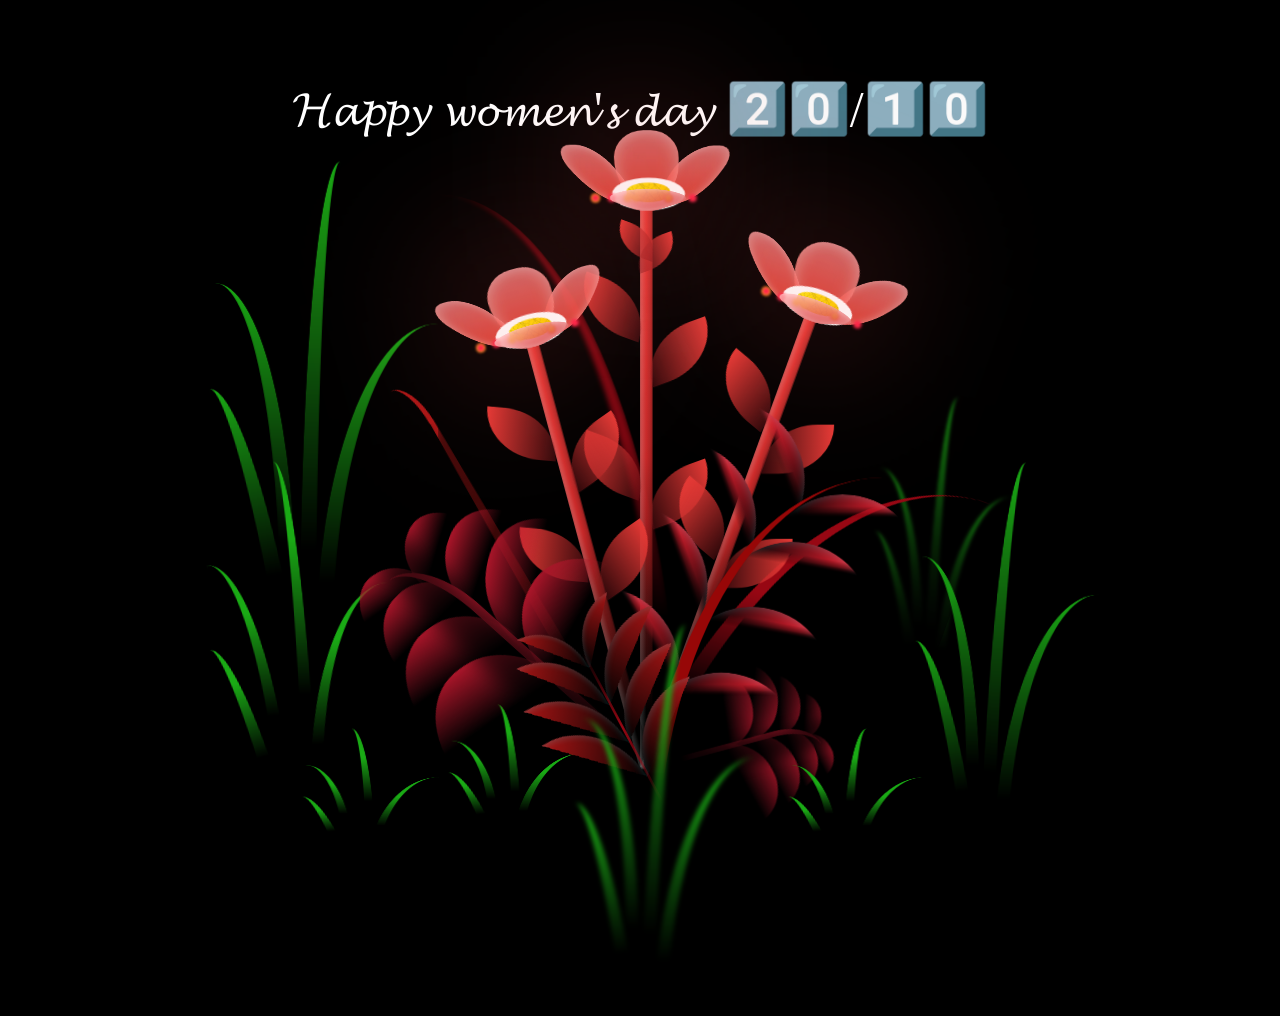
<file: index.html>
<!DOCTYPE html>
<html lang="en">
<head>
    <meta charset="UTF-8">
    <meta http-equiv="X-UA-Compatible" content="IE=edge">
    <meta name="viewport" content="width=device-width, initial-scale=1.0">
    <link rel="stylesheet" href="style.css">
    <script src="main.js" type="text/javascript"></script><title>Happy Woman's day 20/10</title>
</head>
    
<body class="not-loaded">
    <div class="night"></div>
    <div class="happy-woman-day">𝓗𝓪𝓹𝓹𝔂 𝔀𝓸𝓶𝓮𝓷'𝓼 𝓭𝓪𝔂 2️⃣0️⃣/1️⃣0️⃣</div>
    <div class="flowers">
      <div class="flower flower--1">
        <div class="flower__leafs flower__leafs--1">
          <div class="flower__leaf flower__leaf--1"></div>
          <div class="flower__leaf flower__leaf--2"></div>
          <div class="flower__leaf flower__leaf--3"></div>
          <div class="flower__leaf flower__leaf--4"></div>
          <div class="flower__white-circle"></div>
  
          <div class="flower__light flower__light--1"></div>
          <div class="flower__light flower__light--2"></div>
          <div class="flower__light flower__light--3"></div>
          <div class="flower__light flower__light--4"></div>
          <div class="flower__light flower__light--5"></div>
          <div class="flower__light flower__light--6"></div>
          <div class="flower__light flower__light--7"></div>
          <div class="flower__light flower__light--8"></div>
  
        </div>
        <div class="flower__line">
          <div class="flower__line__leaf flower__line__leaf--1"></div>
          <div class="flower__line__leaf flower__line__leaf--2"></div>
          <div class="flower__line__leaf flower__line__leaf--3"></div>
          <div class="flower__line__leaf flower__line__leaf--4"></div>
          <div class="flower__line__leaf flower__line__leaf--5"></div>
          <div class="flower__line__leaf flower__line__leaf--6"></div>
        </div>
      </div>
  
      <div class="flower flower--2">
        <div class="flower__leafs flower__leafs--2">
          <div class="flower__leaf flower__leaf--1"></div>
          <div class="flower__leaf flower__leaf--2"></div>
          <div class="flower__leaf flower__leaf--3"></div>
          <div class="flower__leaf flower__leaf--4"></div>
          <div class="flower__white-circle"></div>
  
          <div class="flower__light flower__light--1"></div>
          <div class="flower__light flower__light--2"></div>
          <div class="flower__light flower__light--3"></div>
          <div class="flower__light flower__light--4"></div>
          <div class="flower__light flower__light--5"></div>
          <div class="flower__light flower__light--6"></div>
          <div class="flower__light flower__light--7"></div>
          <div class="flower__light flower__light--8"></div>
  
        </div>
        <div class="flower__line">
          <div class="flower__line__leaf flower__line__leaf--1"></div>
          <div class="flower__line__leaf flower__line__leaf--2"></div>
          <div class="flower__line__leaf flower__line__leaf--3"></div>
          <div class="flower__line__leaf flower__line__leaf--4"></div>
        </div>
      </div>
  
      <div class="flower flower--3">
        <div class="flower__leafs flower__leafs--3">
          <div class="flower__leaf flower__leaf--1"></div>
          <div class="flower__leaf flower__leaf--2"></div>
          <div class="flower__leaf flower__leaf--3"></div>
          <div class="flower__leaf flower__leaf--4"></div>
          <div class="flower__white-circle"></div>
  
          <div class="flower__light flower__light--1"></div>
          <div class="flower__light flower__light--2"></div>
          <div class="flower__light flower__light--3"></div>
          <div class="flower__light flower__light--4"></div>
          <div class="flower__light flower__light--5"></div>
          <div class="flower__light flower__light--6"></div>
          <div class="flower__light flower__light--7"></div>
          <div class="flower__light flower__light--8"></div>
  
        </div>
        <div class="flower__line">
          <div class="flower__line__leaf flower__line__leaf--1"></div>
          <div class="flower__line__leaf flower__line__leaf--2"></div>
          <div class="flower__line__leaf flower__line__leaf--3"></div>
          <div class="flower__line__leaf flower__line__leaf--4"></div>
        </div>
      </div>
  
      <div class="grow-ans" style="--d:1.2s">
        <div class="flower__g-long">
          <div class="flower__g-long__top"></div>
          <div class="flower__g-long__bottom"></div>
        </div>
      </div>
  
      <div class="growing-grass">
        <div class="flower__grass flower__grass--1">
          <div class="flower__grass--top"></div>
          <div class="flower__grass--bottom"></div>
          <div class="flower__grass__leaf flower__grass__leaf--1"></div>
          <div class="flower__grass__leaf flower__grass__leaf--2"></div>
          <div class="flower__grass__leaf flower__grass__leaf--3"></div>
          <div class="flower__grass__leaf flower__grass__leaf--4"></div>
          <div class="flower__grass__leaf flower__grass__leaf--5"></div>
          <div class="flower__grass__leaf flower__grass__leaf--6"></div>
          <div class="flower__grass__leaf flower__grass__leaf--7"></div>
          <div class="flower__grass__leaf flower__grass__leaf--8"></div>
          <div class="flower__grass__overlay"></div>
        </div>
      </div>
  
      <div class="growing-grass">
        <div class="flower__grass flower__grass--2">
          <div class="flower__grass--top"></div>
          <div class="flower__grass--bottom"></div>
          <div class="flower__grass__leaf flower__grass__leaf--1"></div>
          <div class="flower__grass__leaf flower__grass__leaf--2"></div>
          <div class="flower__grass__leaf flower__grass__leaf--3"></div>
          <div class="flower__grass__leaf flower__grass__leaf--4"></div>
          <div class="flower__grass__leaf flower__grass__leaf--5"></div>
          <div class="flower__grass__leaf flower__grass__leaf--6"></div>
          <div class="flower__grass__leaf flower__grass__leaf--7"></div>
          <div class="flower__grass__leaf flower__grass__leaf--8"></div>
          <div class="flower__grass__overlay"></div>
        </div>
      </div>
  
      <div class="grow-ans" style="--d:2.4s">
        <div class="flower__g-right flower__g-right--1">
          <div class="leaf"></div>
        </div>
      </div>
  
      <div class="grow-ans" style="--d:2.8s">
        <div class="flower__g-right flower__g-right--2">
          <div class="leaf"></div>
        </div>
      </div>
  
      <div class="grow-ans" style="--d:2.8s">
        <div class="flower__g-front">
          <div class="flower__g-front__leaf-wrapper flower__g-front__leaf-wrapper--1">
            <div class="flower__g-front__leaf"></div>
          </div>
          <div class="flower__g-front__leaf-wrapper flower__g-front__leaf-wrapper--2">
            <div class="flower__g-front__leaf"></div>
          </div>
          <div class="flower__g-front__leaf-wrapper flower__g-front__leaf-wrapper--3">
            <div class="flower__g-front__leaf"></div>
          </div>
          <div class="flower__g-front__leaf-wrapper flower__g-front__leaf-wrapper--4">
            <div class="flower__g-front__leaf"></div>
          </div>
          <div class="flower__g-front__leaf-wrapper flower__g-front__leaf-wrapper--5">
            <div class="flower__g-front__leaf"></div>
          </div>
          <div class="flower__g-front__leaf-wrapper flower__g-front__leaf-wrapper--6">
            <div class="flower__g-front__leaf"></div>
          </div>
          <div class="flower__g-front__leaf-wrapper flower__g-front__leaf-wrapper--7">
            <div class="flower__g-front__leaf"></div>
          </div>
          <div class="flower__g-front__leaf-wrapper flower__g-front__leaf-wrapper--8">
            <div class="flower__g-front__leaf"></div>
          </div>
          <div class="flower__g-front__line"></div>
        </div>
      </div>
  
      <div class="grow-ans" style="--d:3.2s">
        <div class="flower__g-fr">
          <div class="leaf"></div>
          <div class="flower__g-fr__leaf flower__g-fr__leaf--1"></div>
          <div class="flower__g-fr__leaf flower__g-fr__leaf--2"></div>
          <div class="flower__g-fr__leaf flower__g-fr__leaf--3"></div>
          <div class="flower__g-fr__leaf flower__g-fr__leaf--4"></div>
          <div class="flower__g-fr__leaf flower__g-fr__leaf--5"></div>
          <div class="flower__g-fr__leaf flower__g-fr__leaf--6"></div>
          <div class="flower__g-fr__leaf flower__g-fr__leaf--7"></div>
          <div class="flower__g-fr__leaf flower__g-fr__leaf--8"></div>
        </div>
      </div>
  
      <div class="long-g long-g--0">
        <div class="grow-ans" style="--d:3s">
          <div class="leaf leaf--0"></div>
        </div>
        <div class="grow-ans" style="--d:2.2s">
          <div class="leaf leaf--1"></div>
        </div>
        <div class="grow-ans" style="--d:3.4s">
          <div class="leaf leaf--2"></div>
        </div>
        <div class="grow-ans" style="--d:3.6s">
          <div class="leaf leaf--3"></div>
        </div>
      </div>
  
      <div class="long-g long-g--1">
        <div class="grow-ans" style="--d:3.6s">
          <div class="leaf leaf--0"></div>
        </div>
        <div class="grow-ans" style="--d:3.8s">
          <div class="leaf leaf--1"></div>
        </div>
        <div class="grow-ans" style="--d:4s">
          <div class="leaf leaf--2"></div>
        </div>
        <div class="grow-ans" style="--d:4.2s">
          <div class="leaf leaf--3"></div>
        </div>
      </div>
  
      <div class="long-g long-g--2">
        <div class="grow-ans" style="--d:4s">
          <div class="leaf leaf--0"></div>
        </div>
        <div class="grow-ans" style="--d:4.2s">
          <div class="leaf leaf--1"></div>
        </div>
        <div class="grow-ans" style="--d:4.4s">
          <div class="leaf leaf--2"></div>
        </div>
        <div class="grow-ans" style="--d:4.6s">
          <div class="leaf leaf--3"></div>
        </div>
      </div>
  
      <div class="long-g long-g--3">
        <div class="grow-ans" style="--d:4s">
          <div class="leaf leaf--0"></div>
        </div>
        <div class="grow-ans" style="--d:4.2s">
          <div class="leaf leaf--1"></div>
        </div>
        <div class="grow-ans" style="--d:3s">
          <div class="leaf leaf--2"></div>
        </div>
        <div class="grow-ans" style="--d:3.6s">
          <div class="leaf leaf--3"></div>
        </div>
      </div>
  
      <div class="long-g long-g--4">
        <div class="grow-ans" style="--d:4s">
          <div class="leaf leaf--0"></div>
        </div>
        <div class="grow-ans" style="--d:4.2s">
          <div class="leaf leaf--1"></div>
        </div>
        <div class="grow-ans" style="--d:3s">
          <div class="leaf leaf--2"></div>
        </div>
        <div class="grow-ans" style="--d:3.6s">
          <div class="leaf leaf--3"></div>
        </div>
      </div>
  
      <div class="long-g long-g--5">
        <div class="grow-ans" style="--d:4s">
          <div class="leaf leaf--0"></div>
        </div>
        <div class="grow-ans" style="--d:4.2s">
          <div class="leaf leaf--1"></div>
        </div>
        <div class="grow-ans" style="--d:3s">
          <div class="leaf leaf--2"></div>
        </div>
        <div class="grow-ans" style="--d:3.6s">
          <div class="leaf leaf--3"></div>
        </div>
      </div>
  
      <div class="long-g long-g--6">
        <div class="grow-ans" style="--d:4.2s">
          <div class="leaf leaf--0"></div>
        </div>
        <div class="grow-ans" style="--d:4.4s">
          <div class="leaf leaf--1"></div>
        </div>
        <div class="grow-ans" style="--d:4.6s">
          <div class="leaf leaf--2"></div>
        </div>
        <div class="grow-ans" style="--d:4.8s">
          <div class="leaf leaf--3"></div>
        </div>
      </div>
  
      <div class="long-g long-g--7">
        <div class="grow-ans" style="--d:3s">
          <div class="leaf leaf--0"></div>
        </div>
        <div class="grow-ans" style="--d:3.2s">
          <div class="leaf leaf--1"></div>
        </div>
        <div class="grow-ans" style="--d:3.5s">
          <div class="leaf leaf--2"></div>
        </div>
        <div class="grow-ans" style="--d:3.6s">
          <div class="leaf leaf--3"></div>
        </div>
      </div>
    </div>
</body>
</html>
</file>
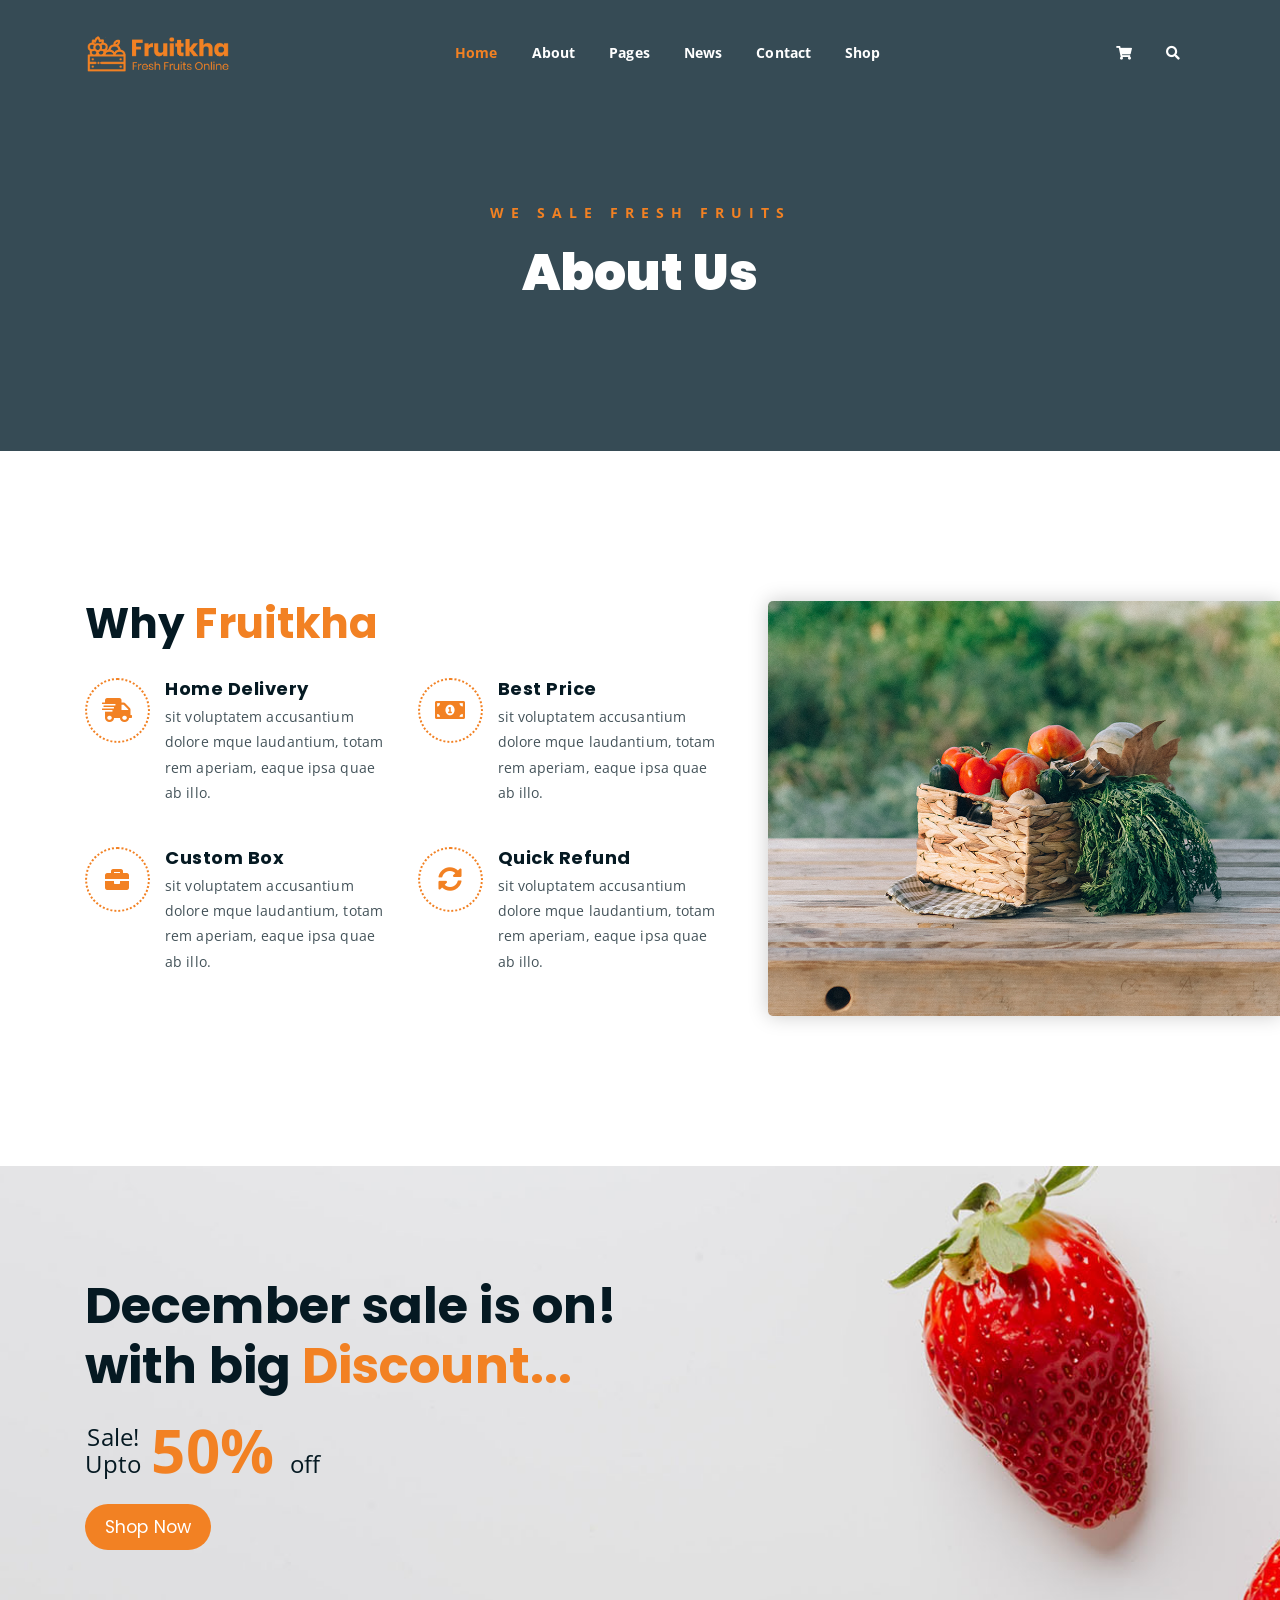
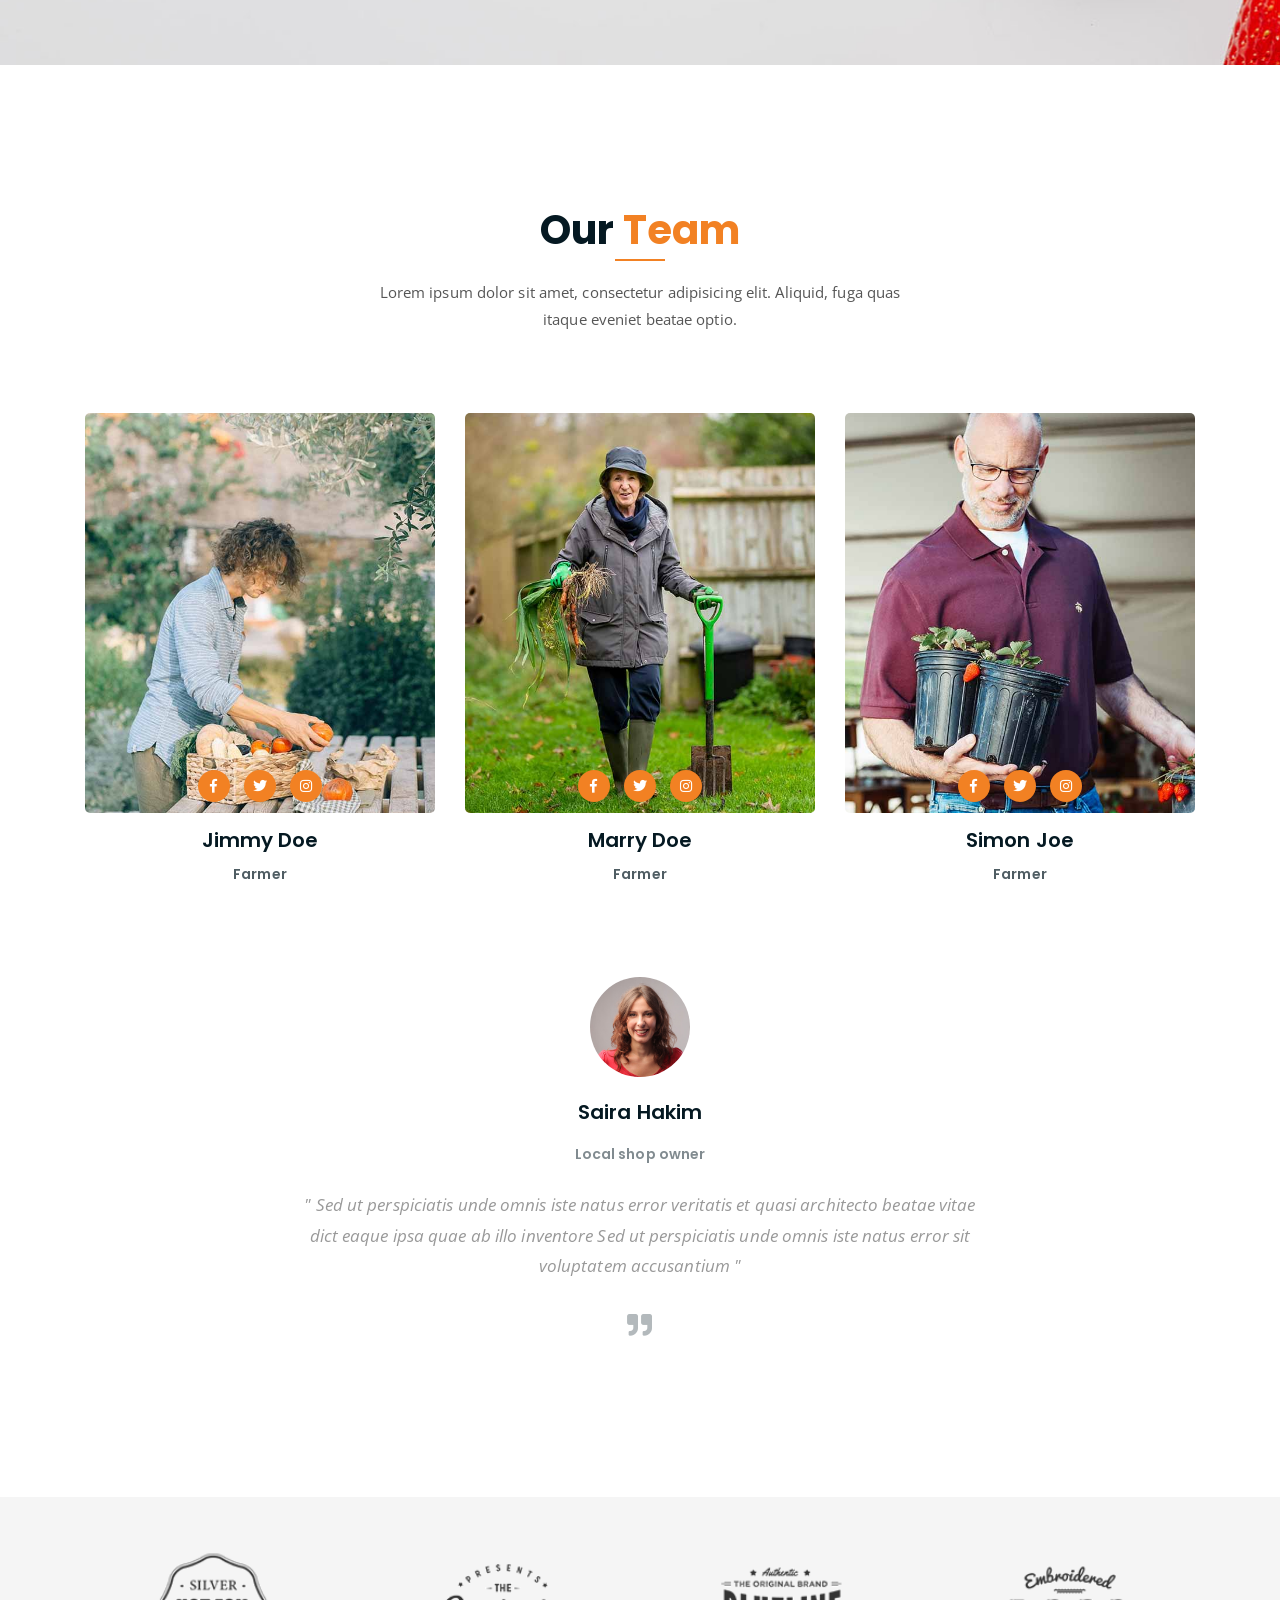
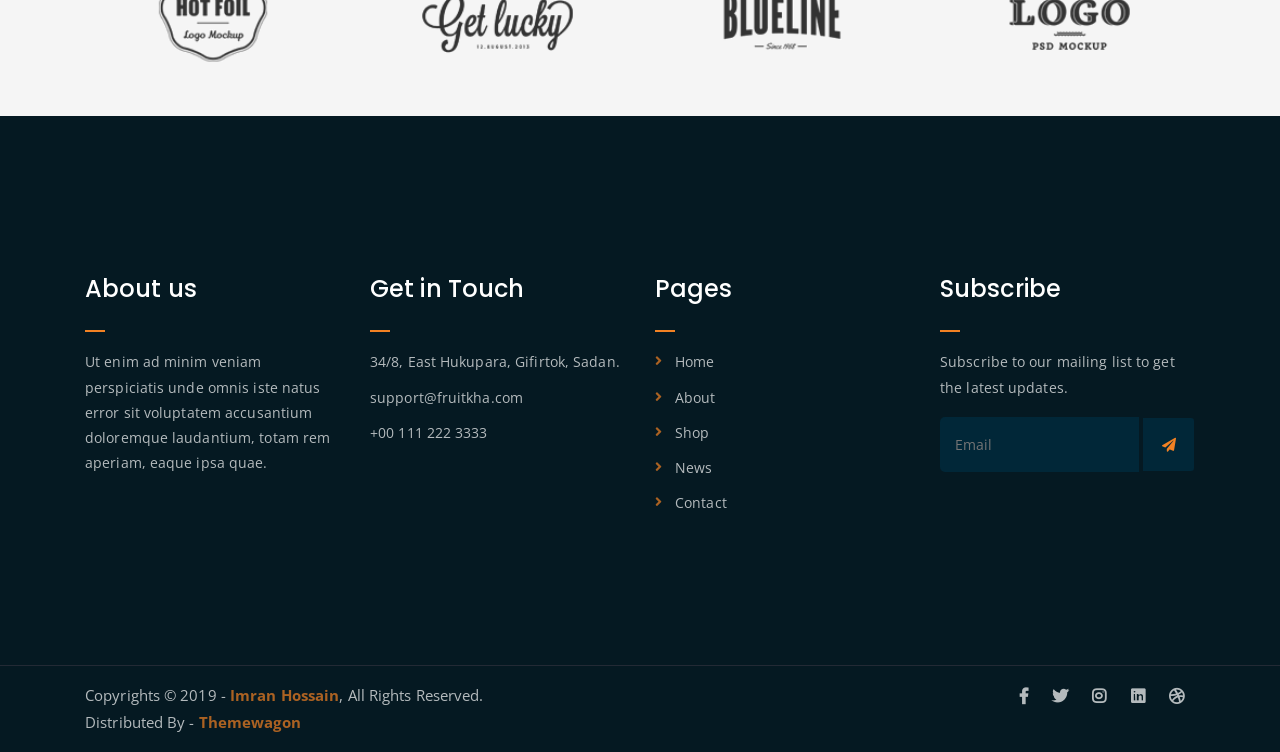
<file: about.html>
<!DOCTYPE html>
<html lang="en">
<head>
	<meta charset="UTF-8">
	<meta http-equiv="X-UA-Compatible" content="IE=edge">
	<meta name="viewport" content="width=device-width, initial-scale=1">
	<meta name="description" content="Responsive Bootstrap4 Shop Template, Created by Imran Hossain from https://imransdesign.com/">

	<!-- title -->
	<title>About</title>

	<!-- favicon -->
	<link rel="shortcut icon" type="image/png" href="assets/img/favicon.png">
	<!-- google font -->
	<link href="https://fonts.googleapis.com/css?family=Open+Sans:300,400,700" rel="stylesheet">
	<link href="https://fonts.googleapis.com/css?family=Poppins:400,700&display=swap" rel="stylesheet">
	<!-- fontawesome -->
	<link rel="stylesheet" href="assets/css/all.min.css">
	<!-- bootstrap -->
	<link rel="stylesheet" href="assets/bootstrap/css/bootstrap.min.css">
	<!-- owl carousel -->
	<link rel="stylesheet" href="assets/css/owl.carousel.css">
	<!-- magnific popup -->
	<link rel="stylesheet" href="assets/css/magnific-popup.css">
	<!-- animate css -->
	<link rel="stylesheet" href="assets/css/animate.css">
	<!-- mean menu css -->
	<link rel="stylesheet" href="assets/css/meanmenu.min.css">
	<!-- main style -->
	<link rel="stylesheet" href="assets/css/main.css">
	<!-- responsive -->
	<link rel="stylesheet" href="assets/css/responsive.css">

</head>
<body>
	
	<!--PreLoader-->
    <div class="loader">
        <div class="loader-inner">
            <div class="circle"></div>
        </div>
    </div>
    <!--PreLoader Ends-->
	
	<!-- header -->
	<div class="top-header-area" id="sticker">
		<div class="container">
			<div class="row">
				<div class="col-lg-12 col-sm-12 text-center">
					<div class="main-menu-wrap">
						<!-- logo -->
						<div class="site-logo">
							<a href="index.html">
								<img src="assets/img/logo.png" alt="">
							</a>
						</div>
						<!-- logo -->

						<!-- menu start -->
						<nav class="main-menu">
							<ul>
								<li class="current-list-item"><a href="#">Home</a>
									<ul class="sub-menu">
										<li><a href="index.html">Static Home</a></li>
										<li><a href="index_2.html">Slider Home</a></li>
									</ul>
								</li>
								<li><a href="about.html">About</a></li>
								<li><a href="#">Pages</a>
									<ul class="sub-menu">
										<li><a href="404.html">404 page</a></li>
										<li><a href="about.html">About</a></li>
										<li><a href="cart.html">Cart</a></li>
										<li><a href="checkout.html">Check Out</a></li>
										<li><a href="contact.html">Contact</a></li>
										<li><a href="news.html">News</a></li>
										<li><a href="shop.html">Shop</a></li>
									</ul>
								</li>
								<li><a href="news.html">News</a>
									<ul class="sub-menu">
										<li><a href="news.html">News</a></li>
										<li><a href="single-news.html">Single News</a></li>
									</ul>
								</li>
								<li><a href="contact.html">Contact</a></li>
								<li><a href="shop.html">Shop</a>
									<ul class="sub-menu">
										<li><a href="shop.html">Shop</a></li>
										<li><a href="checkout.html">Check Out</a></li>
										<li><a href="single-product.html">Single Product</a></li>
										<li><a href="cart.html">Cart</a></li>
									</ul>
								</li>
								<li>
									<div class="header-icons">
										<a class="shopping-cart" href="cart.html"><i class="fas fa-shopping-cart"></i></a>
										<a class="mobile-hide search-bar-icon" href="#"><i class="fas fa-search"></i></a>
									</div>
								</li>
							</ul>
						</nav>
						<a class="mobile-show search-bar-icon" href="#"><i class="fas fa-search"></i></a>
						<div class="mobile-menu"></div>
						<!-- menu end -->
					</div>
				</div>
			</div>
		</div>
	</div>
	<!-- end header -->

	<!-- search area -->
	<div class="search-area">
		<div class="container">
			<div class="row">
				<div class="col-lg-12">
					<span class="close-btn"><i class="fas fa-window-close"></i></span>
					<div class="search-bar">
						<div class="search-bar-tablecell">
							<h3>Search For:</h3>
							<input type="text" placeholder="Keywords">
							<button type="submit">Search <i class="fas fa-search"></i></button>
						</div>
					</div>
				</div>
			</div>
		</div>
	</div>
	<!-- end search arewa -->
	
	<!-- breadcrumb-section -->
	<div class="breadcrumb-section breadcrumb-bg">
		<div class="container">
			<div class="row">
				<div class="col-lg-8 offset-lg-2 text-center">
					<div class="breadcrumb-text">
						<p>We sale fresh fruits</p>
						<h1>About Us</h1>
					</div>
				</div>
			</div>
		</div>
	</div>
	<!-- end breadcrumb section -->

	<!-- featured section -->
	<div class="feature-bg">
		<div class="container">
			<div class="row">
				<div class="col-lg-7">
					<div class="featured-text">
						<h2 class="pb-3">Why <span class="orange-text">Fruitkha</span></h2>
						<div class="row">
							<div class="col-lg-6 col-md-6 mb-4 mb-md-5">
								<div class="list-box d-flex">
									<div class="list-icon">
										<i class="fas fa-shipping-fast"></i>
									</div>
									<div class="content">
										<h3>Home Delivery</h3>
										<p>sit voluptatem accusantium dolore mque laudantium, totam rem aperiam, eaque ipsa quae ab illo.</p>
									</div>
								</div>
							</div>
							<div class="col-lg-6 col-md-6 mb-5 mb-md-5">
								<div class="list-box d-flex">
									<div class="list-icon">
										<i class="fas fa-money-bill-alt"></i>
									</div>
									<div class="content">
										<h3>Best Price</h3>
										<p>sit voluptatem accusantium dolore mque laudantium, totam rem aperiam, eaque ipsa quae ab illo.</p>
									</div>
								</div>
							</div>
							<div class="col-lg-6 col-md-6 mb-5 mb-md-5">
								<div class="list-box d-flex">
									<div class="list-icon">
										<i class="fas fa-briefcase"></i>
									</div>
									<div class="content">
										<h3>Custom Box</h3>
										<p>sit voluptatem accusantium dolore mque laudantium, totam rem aperiam, eaque ipsa quae ab illo.</p>
									</div>
								</div>
							</div>
							<div class="col-lg-6 col-md-6">
								<div class="list-box d-flex">
									<div class="list-icon">
										<i class="fas fa-sync-alt"></i>
									</div>
									<div class="content">
										<h3>Quick Refund</h3>
										<p>sit voluptatem accusantium dolore mque laudantium, totam rem aperiam, eaque ipsa quae ab illo.</p>
									</div>
								</div>
							</div>
						</div>
					</div>
				</div>
			</div>
		</div>
	</div>
	<!-- end featured section -->

	<!-- shop banner -->
	<section class="shop-banner">
    	<div class="container">
        	<h3>December sale is on! <br> with big <span class="orange-text">Discount...</span></h3>
            <div class="sale-percent"><span>Sale! <br> Upto</span>50% <span>off</span></div>
            <a href="shop.html" class="cart-btn btn-lg">Shop Now</a>
        </div>
    </section>
	<!-- end shop banner -->

	<!-- team section -->
	<div class="mt-150">
		<div class="container">
			<div class="row">
				<div class="col-lg-8 offset-lg-2 text-center">
					<div class="section-title">
						<h3>Our <span class="orange-text">Team</span></h3>
						<p>Lorem ipsum dolor sit amet, consectetur adipisicing elit. Aliquid, fuga quas itaque eveniet beatae optio.</p>
					</div>
				</div>
			</div>
			<div class="row">
				<div class="col-lg-4 col-md-6">
					<div class="single-team-item">
						<div class="team-bg team-bg-1"></div>
						<h4>Jimmy Doe <span>Farmer</span></h4>
						<ul class="social-link-team">
							<li><a href="#" target="_blank"><i class="fab fa-facebook-f"></i></a></li>
							<li><a href="#" target="_blank"><i class="fab fa-twitter"></i></a></li>
							<li><a href="#" target="_blank"><i class="fab fa-instagram"></i></a></li>
						</ul>
					</div>
				</div>
				<div class="col-lg-4 col-md-6">
					<div class="single-team-item">
						<div class="team-bg team-bg-2"></div>
						<h4>Marry Doe <span>Farmer</span></h4>
						<ul class="social-link-team">
							<li><a href="#" target="_blank"><i class="fab fa-facebook-f"></i></a></li>
							<li><a href="#" target="_blank"><i class="fab fa-twitter"></i></a></li>
							<li><a href="#" target="_blank"><i class="fab fa-instagram"></i></a></li>
						</ul>
					</div>
				</div>
				<div class="col-lg-4 col-md-6 offset-md-3 offset-lg-0">
					<div class="single-team-item">
						<div class="team-bg team-bg-3"></div>
						<h4>Simon Joe <span>Farmer</span></h4>
						<ul class="social-link-team">
							<li><a href="#" target="_blank"><i class="fab fa-facebook-f"></i></a></li>
							<li><a href="#" target="_blank"><i class="fab fa-twitter"></i></a></li>
							<li><a href="#" target="_blank"><i class="fab fa-instagram"></i></a></li>
						</ul>
					</div>
				</div>
			</div>
		</div>
	</div>
	<!-- end team section -->

	<!-- testimonail-section -->
	<div class="testimonail-section mt-80 mb-150">
		<div class="container">
			<div class="row">
				<div class="col-lg-10 offset-lg-1 text-center">
					<div class="testimonial-sliders">
						<div class="single-testimonial-slider">
							<div class="client-avater">
								<img src="assets/img/avaters/avatar1.png" alt="">
							</div>
							<div class="client-meta">
								<h3>Saira Hakim <span>Local shop owner</span></h3>
								<p class="testimonial-body">
									" Sed ut perspiciatis unde omnis iste natus error veritatis et  quasi architecto beatae vitae dict eaque ipsa quae ab illo inventore Sed ut perspiciatis unde omnis iste natus error sit voluptatem accusantium "
								</p>
								<div class="last-icon">
									<i class="fas fa-quote-right"></i>
								</div>
							</div>
						</div>
						<div class="single-testimonial-slider">
							<div class="client-avater">
								<img src="assets/img/avaters/avatar2.png" alt="">
							</div>
							<div class="client-meta">
								<h3>David Niph <span>Local shop owner</span></h3>
								<p class="testimonial-body">
									" Sed ut perspiciatis unde omnis iste natus error veritatis et  quasi architecto beatae vitae dict eaque ipsa quae ab illo inventore Sed ut perspiciatis unde omnis iste natus error sit voluptatem accusantium "
								</p>
								<div class="last-icon">
									<i class="fas fa-quote-right"></i>
								</div>
							</div>
						</div>
						<div class="single-testimonial-slider">
							<div class="client-avater">
								<img src="assets/img/avaters/avatar3.png" alt="">
							</div>
							<div class="client-meta">
								<h3>Jacob Sikim <span>Local shop owner</span></h3>
								<p class="testimonial-body">
									" Sed ut perspiciatis unde omnis iste natus error veritatis et  quasi architecto beatae vitae dict eaque ipsa quae ab illo inventore Sed ut perspiciatis unde omnis iste natus error sit voluptatem accusantium "
								</p>
								<div class="last-icon">
									<i class="fas fa-quote-right"></i>
								</div>
							</div>
						</div>
					</div>
				</div>
			</div>
		</div>
	</div>
	<!-- end testimonail-section -->

	<!-- logo carousel -->
	<div class="logo-carousel-section">
		<div class="container">
			<div class="row">
				<div class="col-lg-12">
					<div class="logo-carousel-inner">
						<div class="single-logo-item">
							<img src="assets/img/company-logos/1.png" alt="">
						</div>
						<div class="single-logo-item">
							<img src="assets/img/company-logos/2.png" alt="">
						</div>
						<div class="single-logo-item">
							<img src="assets/img/company-logos/3.png" alt="">
						</div>
						<div class="single-logo-item">
							<img src="assets/img/company-logos/4.png" alt="">
						</div>
						<div class="single-logo-item">
							<img src="assets/img/company-logos/5.png" alt="">
						</div>
					</div>
				</div>
			</div>
		</div>
	</div>
	<!-- end logo carousel -->

	<!-- footer -->
	<div class="footer-area">
		<div class="container">
			<div class="row">
				<div class="col-lg-3 col-md-6">
					<div class="footer-box about-widget">
						<h2 class="widget-title">About us</h2>
						<p>Ut enim ad minim veniam perspiciatis unde omnis iste natus error sit voluptatem accusantium doloremque laudantium, totam rem aperiam, eaque ipsa quae.</p>
					</div>
				</div>
				<div class="col-lg-3 col-md-6">
					<div class="footer-box get-in-touch">
						<h2 class="widget-title">Get in Touch</h2>
						<ul>
							<li>34/8, East Hukupara, Gifirtok, Sadan.</li>
							<li>support@fruitkha.com</li>
							<li>+00 111 222 3333</li>
						</ul>
					</div>
				</div>
				<div class="col-lg-3 col-md-6">
					<div class="footer-box pages">
						<h2 class="widget-title">Pages</h2>
						<ul>
							<li><a href="index.html">Home</a></li>
							<li><a href="about.html">About</a></li>
							<li><a href="services.html">Shop</a></li>
							<li><a href="news.html">News</a></li>
							<li><a href="contact.html">Contact</a></li>
						</ul>
					</div>
				</div>
				<div class="col-lg-3 col-md-6">
					<div class="footer-box subscribe">
						<h2 class="widget-title">Subscribe</h2>
						<p>Subscribe to our mailing list to get the latest updates.</p>
						<form action="index.html">
							<input type="email" placeholder="Email">
							<button type="submit"><i class="fas fa-paper-plane"></i></button>
						</form>
					</div>
				</div>
			</div>
		</div>
	</div>
	<!-- end footer -->
	
	<!-- copyright -->
	<div class="copyright">
		<div class="container">
			<div class="row">
				<div class="col-lg-6 col-md-12">
					<p>Copyrights &copy; 2019 - <a href="https://imransdesign.com/">Imran Hossain</a>,  All Rights Reserved.<br>
						Distributed By - <a href="https://themewagon.com/">Themewagon</a>
					</p>
				</div>
				<div class="col-lg-6 text-right col-md-12">
					<div class="social-icons">
						<ul>
							<li><a href="#" target="_blank"><i class="fab fa-facebook-f"></i></a></li>
							<li><a href="#" target="_blank"><i class="fab fa-twitter"></i></a></li>
							<li><a href="#" target="_blank"><i class="fab fa-instagram"></i></a></li>
							<li><a href="#" target="_blank"><i class="fab fa-linkedin"></i></a></li>
							<li><a href="#" target="_blank"><i class="fab fa-dribbble"></i></a></li>
						</ul>
					</div>
				</div>
			</div>
		</div>
	</div>
	<!-- end copyright -->
	
	<!-- jquery -->
	<script src="assets/js/jquery-1.11.3.min.js"></script>
	<!-- bootstrap -->
	<script src="assets/bootstrap/js/bootstrap.min.js"></script>
	<!-- count down -->
	<script src="assets/js/jquery.countdown.js"></script>
	<!-- isotope -->
	<script src="assets/js/jquery.isotope-3.0.6.min.js"></script>
	<!-- waypoints -->
	<script src="assets/js/waypoints.js"></script>
	<!-- owl carousel -->
	<script src="assets/js/owl.carousel.min.js"></script>
	<!-- magnific popup -->
	<script src="assets/js/jquery.magnific-popup.min.js"></script>
	<!-- mean menu -->
	<script src="assets/js/jquery.meanmenu.min.js"></script>
	<!-- sticker js -->
	<script src="assets/js/sticker.js"></script>
	<!-- main js -->
	<script src="assets/js/main.js"></script>

</body>
</html>
</file>
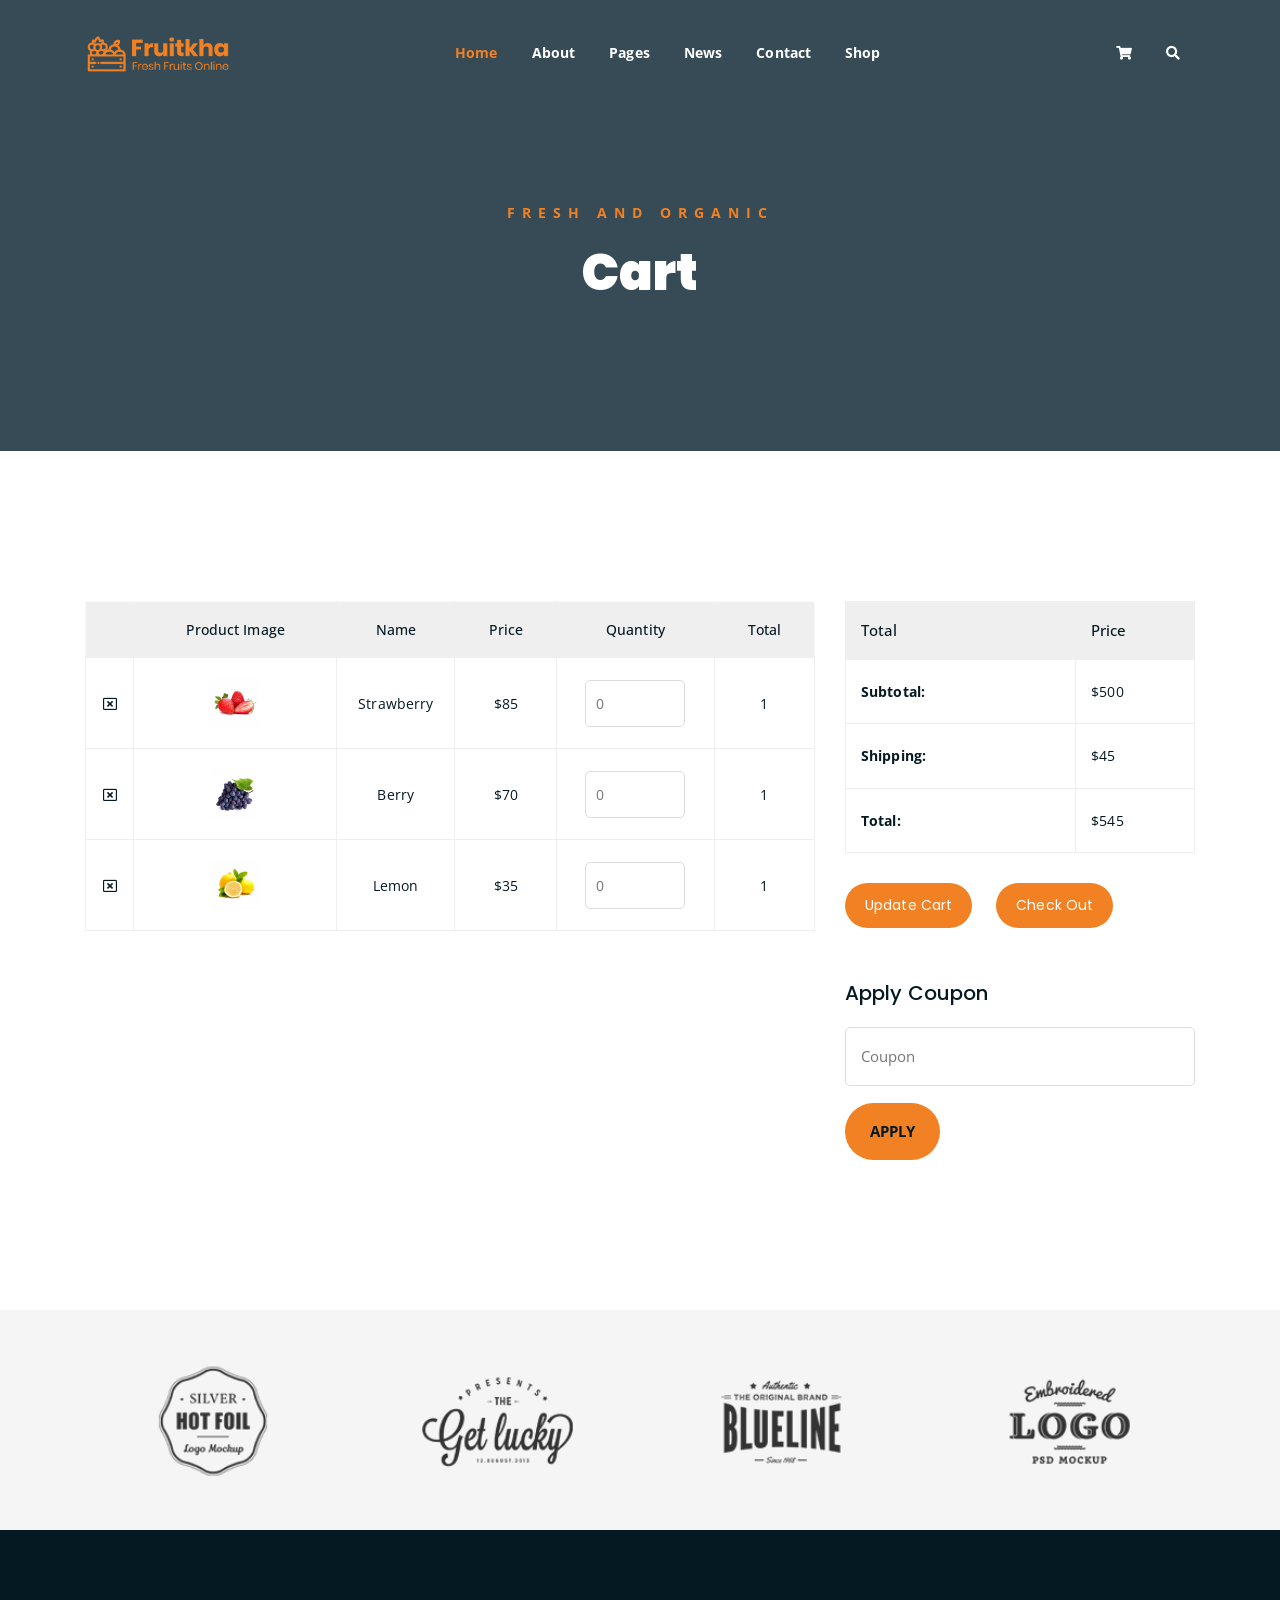
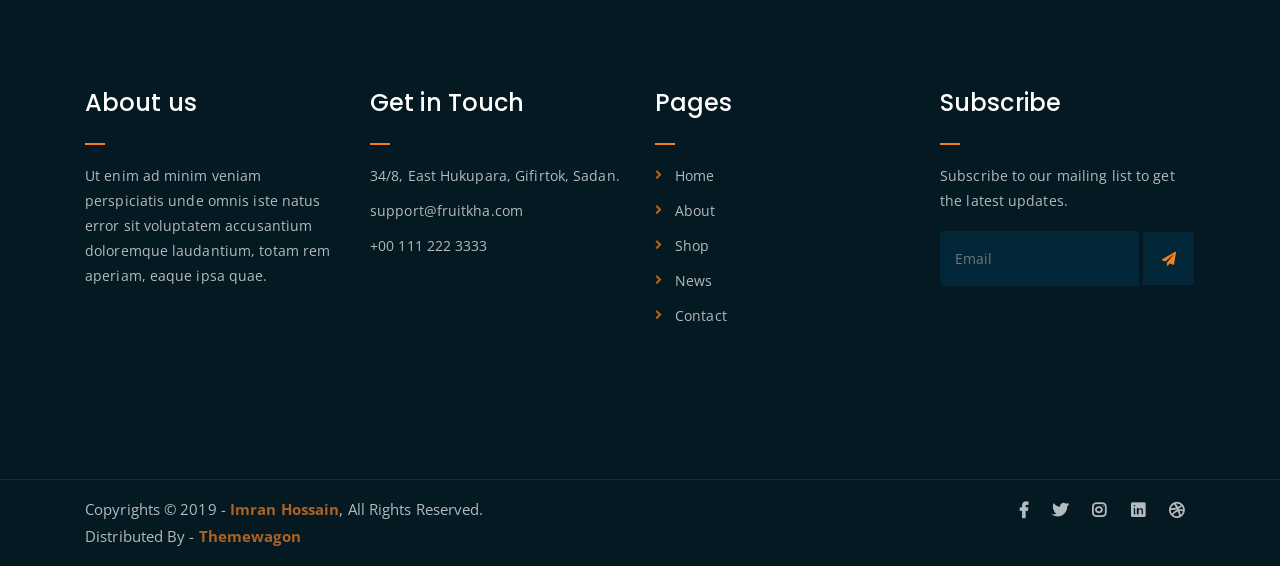
<file: cart.html>
<!DOCTYPE html>
<html lang="en">
<head>
	<meta charset="UTF-8">
	<meta http-equiv="X-UA-Compatible" content="IE=edge">
	<meta name="viewport" content="width=device-width, initial-scale=1">
	<meta name="description" content="Responsive Bootstrap4 Shop Template, Created by Imran Hossain from https://imransdesign.com/">

	<!-- title -->
	<title>Cart</title>

	<!-- favicon -->
	<link rel="shortcut icon" type="image/png" href="assets/img/favicon.png">
	<!-- google font -->
	<link href="https://fonts.googleapis.com/css?family=Open+Sans:300,400,700" rel="stylesheet">
	<link href="https://fonts.googleapis.com/css?family=Poppins:400,700&display=swap" rel="stylesheet">
	<!-- fontawesome -->
	<link rel="stylesheet" href="assets/css/all.min.css">
	<!-- bootstrap -->
	<link rel="stylesheet" href="assets/bootstrap/css/bootstrap.min.css">
	<!-- owl carousel -->
	<link rel="stylesheet" href="assets/css/owl.carousel.css">
	<!-- magnific popup -->
	<link rel="stylesheet" href="assets/css/magnific-popup.css">
	<!-- animate css -->
	<link rel="stylesheet" href="assets/css/animate.css">
	<!-- mean menu css -->
	<link rel="stylesheet" href="assets/css/meanmenu.min.css">
	<!-- main style -->
	<link rel="stylesheet" href="assets/css/main.css">
	<!-- responsive -->
	<link rel="stylesheet" href="assets/css/responsive.css">

</head>
<body>
	
	<!--PreLoader-->
    <div class="loader">
        <div class="loader-inner">
            <div class="circle"></div>
        </div>
    </div>
    <!--PreLoader Ends-->
	
	<!-- header -->
	<div class="top-header-area" id="sticker">
		<div class="container">
			<div class="row">
				<div class="col-lg-12 col-sm-12 text-center">
					<div class="main-menu-wrap">
						<!-- logo -->
						<div class="site-logo">
							<a href="index.html">
								<img src="assets/img/logo.png" alt="">
							</a>
						</div>
						<!-- logo -->

						<!-- menu start -->
						<nav class="main-menu">
							<ul>
								<li class="current-list-item"><a href="#">Home</a>
									<ul class="sub-menu">
										<li><a href="index.html">Static Home</a></li>
										<li><a href="index_2.html">Slider Home</a></li>
									</ul>
								</li>
								<li><a href="about.html">About</a></li>
								<li><a href="#">Pages</a>
									<ul class="sub-menu">
										<li><a href="404.html">404 page</a></li>
										<li><a href="about.html">About</a></li>
										<li><a href="cart.html">Cart</a></li>
										<li><a href="checkout.html">Check Out</a></li>
										<li><a href="contact.html">Contact</a></li>
										<li><a href="news.html">News</a></li>
										<li><a href="shop.html">Shop</a></li>
									</ul>
								</li>
								<li><a href="news.html">News</a>
									<ul class="sub-menu">
										<li><a href="news.html">News</a></li>
										<li><a href="single-news.html">Single News</a></li>
									</ul>
								</li>
								<li><a href="contact.html">Contact</a></li>
								<li><a href="shop.html">Shop</a>
									<ul class="sub-menu">
										<li><a href="shop.html">Shop</a></li>
										<li><a href="checkout.html">Check Out</a></li>
										<li><a href="single-product.html">Single Product</a></li>
										<li><a href="cart.html">Cart</a></li>
									</ul>
								</li>
								<li>
									<div class="header-icons">
										<a class="shopping-cart" href="cart.html"><i class="fas fa-shopping-cart"></i></a>
										<a class="mobile-hide search-bar-icon" href="#"><i class="fas fa-search"></i></a>
									</div>
								</li>
							</ul>
						</nav>
						<a class="mobile-show search-bar-icon" href="#"><i class="fas fa-search"></i></a>
						<div class="mobile-menu"></div>
						<!-- menu end -->
					</div>
				</div>
			</div>
		</div>
	</div>
	<!-- end header -->

	<!-- search area -->
	<div class="search-area">
		<div class="container">
			<div class="row">
				<div class="col-lg-12">
					<span class="close-btn"><i class="fas fa-window-close"></i></span>
					<div class="search-bar">
						<div class="search-bar-tablecell">
							<h3>Search For:</h3>
							<input type="text" placeholder="Keywords">
							<button type="submit">Search <i class="fas fa-search"></i></button>
						</div>
					</div>
				</div>
			</div>
		</div>
	</div>
	<!-- end search arewa -->
	
	<!-- breadcrumb-section -->
	<div class="breadcrumb-section breadcrumb-bg">
		<div class="container">
			<div class="row">
				<div class="col-lg-8 offset-lg-2 text-center">
					<div class="breadcrumb-text">
						<p>Fresh and Organic</p>
						<h1>Cart</h1>
					</div>
				</div>
			</div>
		</div>
	</div>
	<!-- end breadcrumb section -->

	<!-- cart -->
	<div class="cart-section mt-150 mb-150">
		<div class="container">
			<div class="row">
				<div class="col-lg-8 col-md-12">
					<div class="cart-table-wrap">
						<table class="cart-table">
							<thead class="cart-table-head">
								<tr class="table-head-row">
									<th class="product-remove"></th>
									<th class="product-image">Product Image</th>
									<th class="product-name">Name</th>
									<th class="product-price">Price</th>
									<th class="product-quantity">Quantity</th>
									<th class="product-total">Total</th>
								</tr>
							</thead>
							<tbody>
								<tr class="table-body-row">
									<td class="product-remove"><a href="#"><i class="far fa-window-close"></i></a></td>
									<td class="product-image"><img src="assets/img/products/product-img-1.jpg" alt=""></td>
									<td class="product-name">Strawberry</td>
									<td class="product-price">$85</td>
									<td class="product-quantity"><input type="number" placeholder="0"></td>
									<td class="product-total">1</td>
								</tr>
								<tr class="table-body-row">
									<td class="product-remove"><a href="#"><i class="far fa-window-close"></i></a></td>
									<td class="product-image"><img src="assets/img/products/product-img-2.jpg" alt=""></td>
									<td class="product-name">Berry</td>
									<td class="product-price">$70</td>
									<td class="product-quantity"><input type="number" placeholder="0"></td>
									<td class="product-total">1</td>
								</tr>
								<tr class="table-body-row">
									<td class="product-remove"><a href="#"><i class="far fa-window-close"></i></a></td>
									<td class="product-image"><img src="assets/img/products/product-img-3.jpg" alt=""></td>
									<td class="product-name">Lemon</td>
									<td class="product-price">$35</td>
									<td class="product-quantity"><input type="number" placeholder="0"></td>
									<td class="product-total">1</td>
								</tr>
							</tbody>
						</table>
					</div>
				</div>

				<div class="col-lg-4">
					<div class="total-section">
						<table class="total-table">
							<thead class="total-table-head">
								<tr class="table-total-row">
									<th>Total</th>
									<th>Price</th>
								</tr>
							</thead>
							<tbody>
								<tr class="total-data">
									<td><strong>Subtotal: </strong></td>
									<td>$500</td>
								</tr>
								<tr class="total-data">
									<td><strong>Shipping: </strong></td>
									<td>$45</td>
								</tr>
								<tr class="total-data">
									<td><strong>Total: </strong></td>
									<td>$545</td>
								</tr>
							</tbody>
						</table>
						<div class="cart-buttons">
							<a href="cart.html" class="boxed-btn">Update Cart</a>
							<a href="checkout.html" class="boxed-btn black">Check Out</a>
						</div>
					</div>

					<div class="coupon-section">
						<h3>Apply Coupon</h3>
						<div class="coupon-form-wrap">
							<form action="index.html">
								<p><input type="text" placeholder="Coupon"></p>
								<p><input type="submit" value="Apply"></p>
							</form>
						</div>
					</div>
				</div>
			</div>
		</div>
	</div>
	<!-- end cart -->

	<!-- logo carousel -->
	<div class="logo-carousel-section">
		<div class="container">
			<div class="row">
				<div class="col-lg-12">
					<div class="logo-carousel-inner">
						<div class="single-logo-item">
							<img src="assets/img/company-logos/1.png" alt="">
						</div>
						<div class="single-logo-item">
							<img src="assets/img/company-logos/2.png" alt="">
						</div>
						<div class="single-logo-item">
							<img src="assets/img/company-logos/3.png" alt="">
						</div>
						<div class="single-logo-item">
							<img src="assets/img/company-logos/4.png" alt="">
						</div>
						<div class="single-logo-item">
							<img src="assets/img/company-logos/5.png" alt="">
						</div>
					</div>
				</div>
			</div>
		</div>
	</div>
	<!-- end logo carousel -->

	<!-- footer -->
	<div class="footer-area">
		<div class="container">
			<div class="row">
				<div class="col-lg-3 col-md-6">
					<div class="footer-box about-widget">
						<h2 class="widget-title">About us</h2>
						<p>Ut enim ad minim veniam perspiciatis unde omnis iste natus error sit voluptatem accusantium doloremque laudantium, totam rem aperiam, eaque ipsa quae.</p>
					</div>
				</div>
				<div class="col-lg-3 col-md-6">
					<div class="footer-box get-in-touch">
						<h2 class="widget-title">Get in Touch</h2>
						<ul>
							<li>34/8, East Hukupara, Gifirtok, Sadan.</li>
							<li>support@fruitkha.com</li>
							<li>+00 111 222 3333</li>
						</ul>
					</div>
				</div>
				<div class="col-lg-3 col-md-6">
					<div class="footer-box pages">
						<h2 class="widget-title">Pages</h2>
						<ul>
							<li><a href="index.html">Home</a></li>
							<li><a href="about.html">About</a></li>
							<li><a href="services.html">Shop</a></li>
							<li><a href="news.html">News</a></li>
							<li><a href="contact.html">Contact</a></li>
						</ul>
					</div>
				</div>
				<div class="col-lg-3 col-md-6">
					<div class="footer-box subscribe">
						<h2 class="widget-title">Subscribe</h2>
						<p>Subscribe to our mailing list to get the latest updates.</p>
						<form action="index.html">
							<input type="email" placeholder="Email">
							<button type="submit"><i class="fas fa-paper-plane"></i></button>
						</form>
					</div>
				</div>
			</div>
		</div>
	</div>
	<!-- end footer -->
	
	<!-- copyright -->
	<div class="copyright">
		<div class="container">
			<div class="row">
				<div class="col-lg-6 col-md-12">
					<p>Copyrights &copy; 2019 - <a href="https://imransdesign.com/">Imran Hossain</a>,  All Rights Reserved.<br>
						Distributed By - <a href="https://themewagon.com/">Themewagon</a>
					</p>
				</div>
				<div class="col-lg-6 text-right col-md-12">
					<div class="social-icons">
						<ul>
							<li><a href="#" target="_blank"><i class="fab fa-facebook-f"></i></a></li>
							<li><a href="#" target="_blank"><i class="fab fa-twitter"></i></a></li>
							<li><a href="#" target="_blank"><i class="fab fa-instagram"></i></a></li>
							<li><a href="#" target="_blank"><i class="fab fa-linkedin"></i></a></li>
							<li><a href="#" target="_blank"><i class="fab fa-dribbble"></i></a></li>
						</ul>
					</div>
				</div>
			</div>
		</div>
	</div>
	<!-- end copyright -->
	
	<!-- jquery -->
	<script src="assets/js/jquery-1.11.3.min.js"></script>
	<!-- bootstrap -->
	<script src="assets/bootstrap/js/bootstrap.min.js"></script>
	<!-- count down -->
	<script src="assets/js/jquery.countdown.js"></script>
	<!-- isotope -->
	<script src="assets/js/jquery.isotope-3.0.6.min.js"></script>
	<!-- waypoints -->
	<script src="assets/js/waypoints.js"></script>
	<!-- owl carousel -->
	<script src="assets/js/owl.carousel.min.js"></script>
	<!-- magnific popup -->
	<script src="assets/js/jquery.magnific-popup.min.js"></script>
	<!-- mean menu -->
	<script src="assets/js/jquery.meanmenu.min.js"></script>
	<!-- sticker js -->
	<script src="assets/js/sticker.js"></script>
	<!-- main js -->
	<script src="assets/js/main.js"></script>

</body>
</html>
</file>
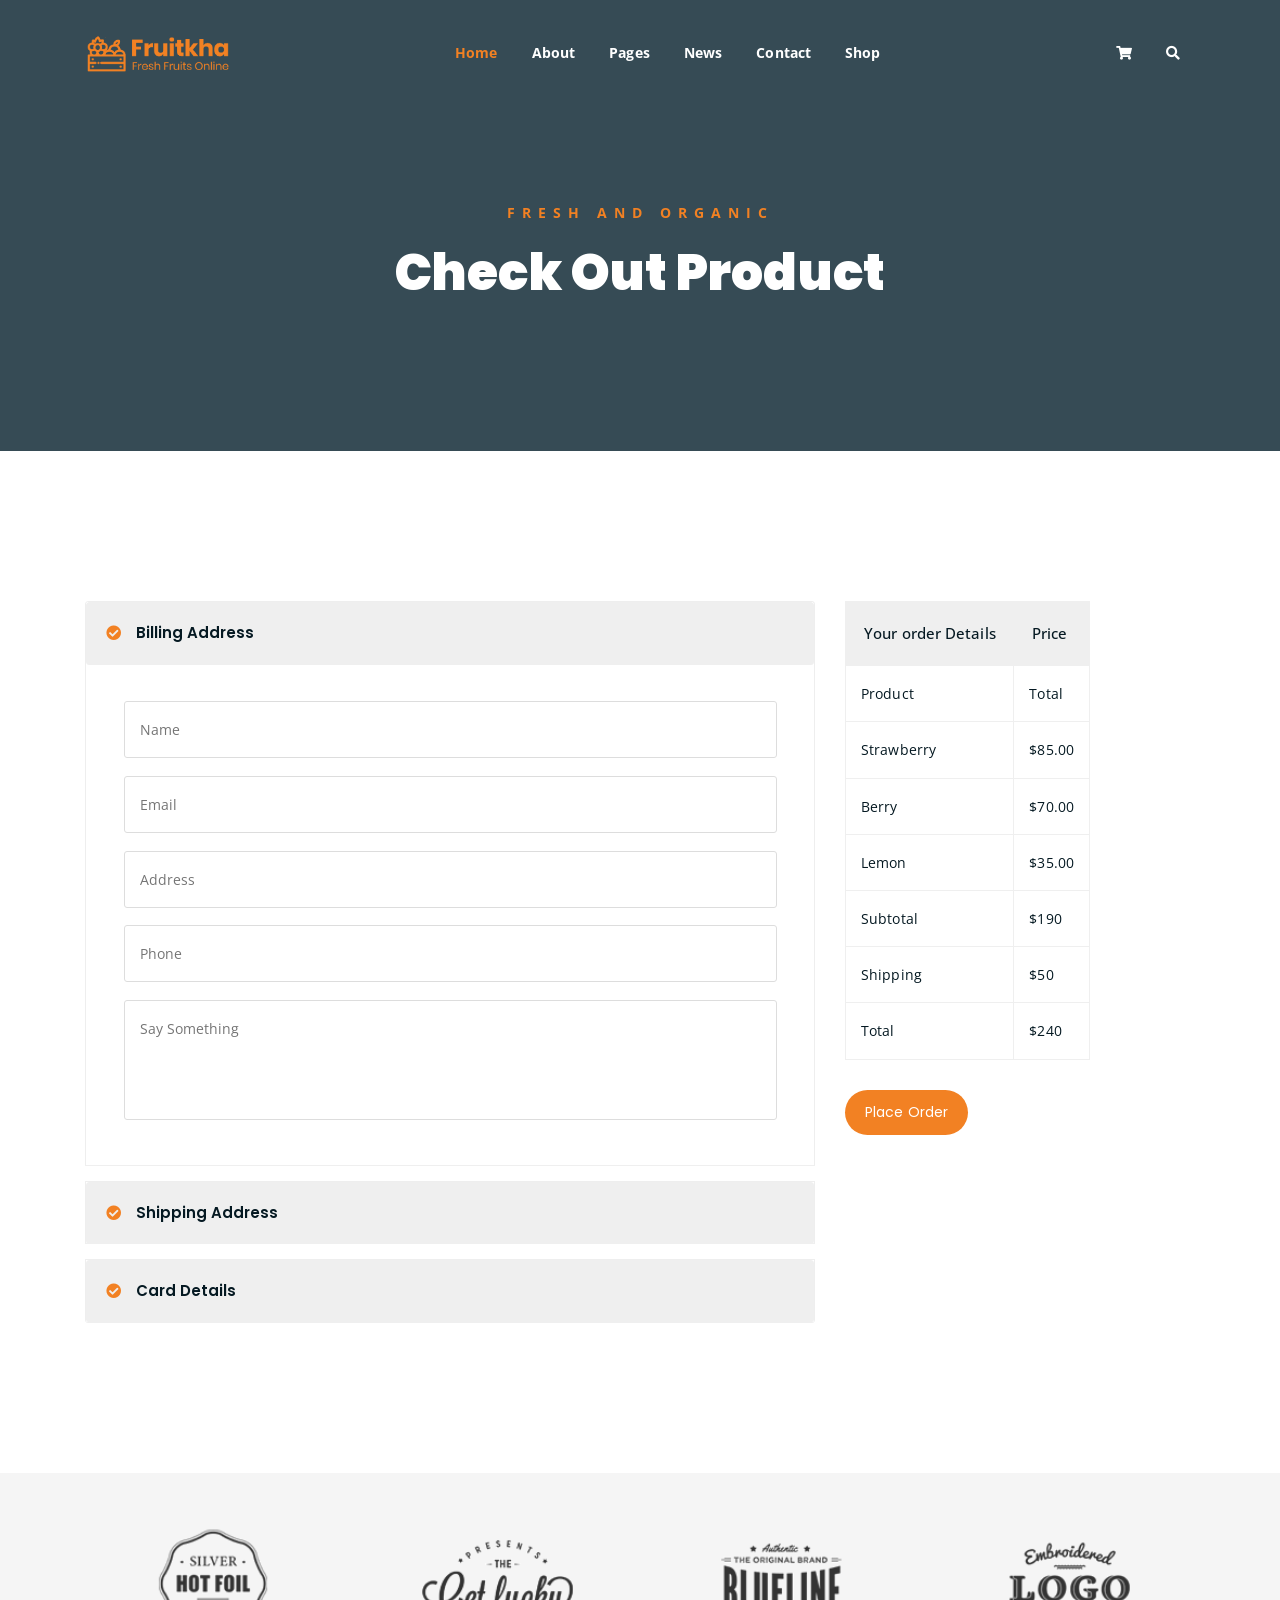
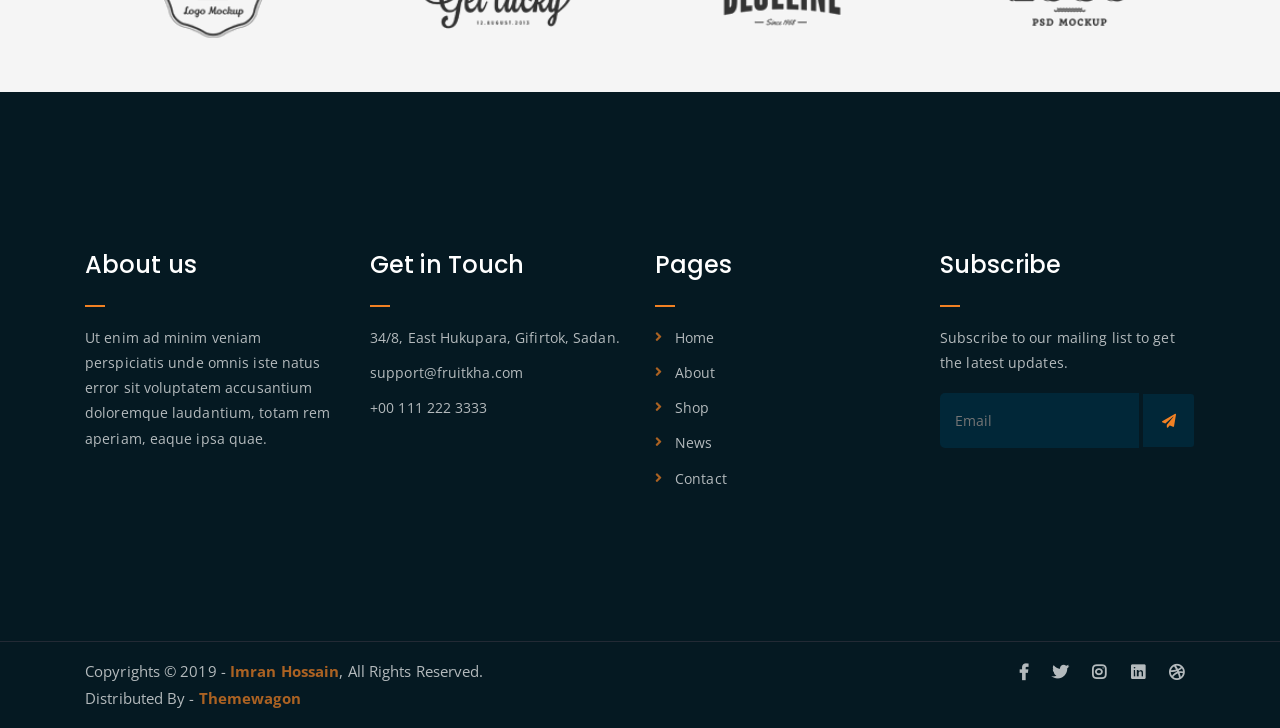
<file: checkout.html>
<!DOCTYPE html>
<html lang="en">
<head>
	<meta charset="UTF-8">
	<meta http-equiv="X-UA-Compatible" content="IE=edge">
	<meta name="viewport" content="width=device-width, initial-scale=1">
	<meta name="description" content="Responsive Bootstrap4 Shop Template, Created by Imran Hossain from https://imransdesign.com/">

	<!-- title -->
	<title>Check Out</title>

	<!-- favicon -->
	<link rel="shortcut icon" type="image/png" href="assets/img/favicon.png">
	<!-- google font -->
	<link href="https://fonts.googleapis.com/css?family=Open+Sans:300,400,700" rel="stylesheet">
	<link href="https://fonts.googleapis.com/css?family=Poppins:400,700&display=swap" rel="stylesheet">
	<!-- fontawesome -->
	<link rel="stylesheet" href="assets/css/all.min.css">
	<!-- bootstrap -->
	<link rel="stylesheet" href="assets/bootstrap/css/bootstrap.min.css">
	<!-- owl carousel -->
	<link rel="stylesheet" href="assets/css/owl.carousel.css">
	<!-- magnific popup -->
	<link rel="stylesheet" href="assets/css/magnific-popup.css">
	<!-- animate css -->
	<link rel="stylesheet" href="assets/css/animate.css">
	<!-- mean menu css -->
	<link rel="stylesheet" href="assets/css/meanmenu.min.css">
	<!-- main style -->
	<link rel="stylesheet" href="assets/css/main.css">
	<!-- responsive -->
	<link rel="stylesheet" href="assets/css/responsive.css">

</head>
<body>
	
	<!--PreLoader-->
    <div class="loader">
        <div class="loader-inner">
            <div class="circle"></div>
        </div>
    </div>
    <!--PreLoader Ends-->
	
	<!-- header -->
	<div class="top-header-area" id="sticker">
		<div class="container">
			<div class="row">
				<div class="col-lg-12 col-sm-12 text-center">
					<div class="main-menu-wrap">
						<!-- logo -->
						<div class="site-logo">
							<a href="index.html">
								<img src="assets/img/logo.png" alt="">
							</a>
						</div>
						<!-- logo -->

						<!-- menu start -->
						<nav class="main-menu">
							<ul>
								<li class="current-list-item"><a href="#">Home</a>
									<ul class="sub-menu">
										<li><a href="index.html">Static Home</a></li>
										<li><a href="index_2.html">Slider Home</a></li>
									</ul>
								</li>
								<li><a href="about.html">About</a></li>
								<li><a href="#">Pages</a>
									<ul class="sub-menu">
										<li><a href="404.html">404 page</a></li>
										<li><a href="about.html">About</a></li>
										<li><a href="cart.html">Cart</a></li>
										<li><a href="checkout.html">Check Out</a></li>
										<li><a href="contact.html">Contact</a></li>
										<li><a href="news.html">News</a></li>
										<li><a href="shop.html">Shop</a></li>
									</ul>
								</li>
								<li><a href="news.html">News</a>
									<ul class="sub-menu">
										<li><a href="news.html">News</a></li>
										<li><a href="single-news.html">Single News</a></li>
									</ul>
								</li>
								<li><a href="contact.html">Contact</a></li>
								<li><a href="shop.html">Shop</a>
									<ul class="sub-menu">
										<li><a href="shop.html">Shop</a></li>
										<li><a href="checkout.html">Check Out</a></li>
										<li><a href="single-product.html">Single Product</a></li>
										<li><a href="cart.html">Cart</a></li>
									</ul>
								</li>
								<li>
									<div class="header-icons">
										<a class="shopping-cart" href="cart.html"><i class="fas fa-shopping-cart"></i></a>
										<a class="mobile-hide search-bar-icon" href="#"><i class="fas fa-search"></i></a>
									</div>
								</li>
							</ul>
						</nav>
						<a class="mobile-show search-bar-icon" href="#"><i class="fas fa-search"></i></a>
						<div class="mobile-menu"></div>
						<!-- menu end -->
					</div>
				</div>
			</div>
		</div>
	</div>
	<!-- end header -->

	<!-- search area -->
	<div class="search-area">
		<div class="container">
			<div class="row">
				<div class="col-lg-12">
					<span class="close-btn"><i class="fas fa-window-close"></i></span>
					<div class="search-bar">
						<div class="search-bar-tablecell">
							<h3>Search For:</h3>
							<input type="text" placeholder="Keywords">
							<button type="submit">Search <i class="fas fa-search"></i></button>
						</div>
					</div>
				</div>
			</div>
		</div>
	</div>
	<!-- end search arewa -->
	
	<!-- breadcrumb-section -->
	<div class="breadcrumb-section breadcrumb-bg">
		<div class="container">
			<div class="row">
				<div class="col-lg-8 offset-lg-2 text-center">
					<div class="breadcrumb-text">
						<p>Fresh and Organic</p>
						<h1>Check Out Product</h1>
					</div>
				</div>
			</div>
		</div>
	</div>
	<!-- end breadcrumb section -->

	<!-- check out section -->
	<div class="checkout-section mt-150 mb-150">
		<div class="container">
			<div class="row">
				<div class="col-lg-8">
					<div class="checkout-accordion-wrap">
						<div class="accordion" id="accordionExample">
						  <div class="card single-accordion">
						    <div class="card-header" id="headingOne">
						      <h5 class="mb-0">
						        <button class="btn btn-link" type="button" data-toggle="collapse" data-target="#collapseOne" aria-expanded="true" aria-controls="collapseOne">
						          Billing Address
						        </button>
						      </h5>
						    </div>

						    <div id="collapseOne" class="collapse show" aria-labelledby="headingOne" data-parent="#accordionExample">
						      <div class="card-body">
						        <div class="billing-address-form">
						        	<form action="index.html">
						        		<p><input type="text" placeholder="Name"></p>
						        		<p><input type="email" placeholder="Email"></p>
						        		<p><input type="text" placeholder="Address"></p>
						        		<p><input type="tel" placeholder="Phone"></p>
						        		<p><textarea name="bill" id="bill" cols="30" rows="10" placeholder="Say Something"></textarea></p>
						        	</form>
						        </div>
						      </div>
						    </div>
						  </div>
						  <div class="card single-accordion">
						    <div class="card-header" id="headingTwo">
						      <h5 class="mb-0">
						        <button class="btn btn-link collapsed" type="button" data-toggle="collapse" data-target="#collapseTwo" aria-expanded="false" aria-controls="collapseTwo">
						          Shipping Address
						        </button>
						      </h5>
						    </div>
						    <div id="collapseTwo" class="collapse" aria-labelledby="headingTwo" data-parent="#accordionExample">
						      <div class="card-body">
						        <div class="shipping-address-form">
						        	<p>Your shipping address form is here.</p>
						        </div>
						      </div>
						    </div>
						  </div>
						  <div class="card single-accordion">
						    <div class="card-header" id="headingThree">
						      <h5 class="mb-0">
						        <button class="btn btn-link collapsed" type="button" data-toggle="collapse" data-target="#collapseThree" aria-expanded="false" aria-controls="collapseThree">
						          Card Details
						        </button>
						      </h5>
						    </div>
						    <div id="collapseThree" class="collapse" aria-labelledby="headingThree" data-parent="#accordionExample">
						      <div class="card-body">
						        <div class="card-details">
						        	<p>Your card details goes here.</p>
						        </div>
						      </div>
						    </div>
						  </div>
						</div>

					</div>
				</div>

				<div class="col-lg-4">
					<div class="order-details-wrap">
						<table class="order-details">
							<thead>
								<tr>
									<th>Your order Details</th>
									<th>Price</th>
								</tr>
							</thead>
							<tbody class="order-details-body">
								<tr>
									<td>Product</td>
									<td>Total</td>
								</tr>
								<tr>
									<td>Strawberry</td>
									<td>$85.00</td>
								</tr>
								<tr>
									<td>Berry</td>
									<td>$70.00</td>
								</tr>
								<tr>
									<td>Lemon</td>
									<td>$35.00</td>
								</tr>
							</tbody>
							<tbody class="checkout-details">
								<tr>
									<td>Subtotal</td>
									<td>$190</td>
								</tr>
								<tr>
									<td>Shipping</td>
									<td>$50</td>
								</tr>
								<tr>
									<td>Total</td>
									<td>$240</td>
								</tr>
							</tbody>
						</table>
						<a href="#" class="boxed-btn">Place Order</a>
					</div>
				</div>
			</div>
		</div>
	</div>
	<!-- end check out section -->

	<!-- logo carousel -->
	<div class="logo-carousel-section">
		<div class="container">
			<div class="row">
				<div class="col-lg-12">
					<div class="logo-carousel-inner">
						<div class="single-logo-item">
							<img src="assets/img/company-logos/1.png" alt="">
						</div>
						<div class="single-logo-item">
							<img src="assets/img/company-logos/2.png" alt="">
						</div>
						<div class="single-logo-item">
							<img src="assets/img/company-logos/3.png" alt="">
						</div>
						<div class="single-logo-item">
							<img src="assets/img/company-logos/4.png" alt="">
						</div>
						<div class="single-logo-item">
							<img src="assets/img/company-logos/5.png" alt="">
						</div>
					</div>
				</div>
			</div>
		</div>
	</div>
	<!-- end logo carousel -->

	<!-- footer -->
	<div class="footer-area">
		<div class="container">
			<div class="row">
				<div class="col-lg-3 col-md-6">
					<div class="footer-box about-widget">
						<h2 class="widget-title">About us</h2>
						<p>Ut enim ad minim veniam perspiciatis unde omnis iste natus error sit voluptatem accusantium doloremque laudantium, totam rem aperiam, eaque ipsa quae.</p>
					</div>
				</div>
				<div class="col-lg-3 col-md-6">
					<div class="footer-box get-in-touch">
						<h2 class="widget-title">Get in Touch</h2>
						<ul>
							<li>34/8, East Hukupara, Gifirtok, Sadan.</li>
							<li>support@fruitkha.com</li>
							<li>+00 111 222 3333</li>
						</ul>
					</div>
				</div>
				<div class="col-lg-3 col-md-6">
					<div class="footer-box pages">
						<h2 class="widget-title">Pages</h2>
						<ul>
							<li><a href="index.html">Home</a></li>
							<li><a href="about.html">About</a></li>
							<li><a href="services.html">Shop</a></li>
							<li><a href="news.html">News</a></li>
							<li><a href="contact.html">Contact</a></li>
						</ul>
					</div>
				</div>
				<div class="col-lg-3 col-md-6">
					<div class="footer-box subscribe">
						<h2 class="widget-title">Subscribe</h2>
						<p>Subscribe to our mailing list to get the latest updates.</p>
						<form action="index.html">
							<input type="email" placeholder="Email">
							<button type="submit"><i class="fas fa-paper-plane"></i></button>
						</form>
					</div>
				</div>
			</div>
		</div>
	</div>
	<!-- end footer -->
	
	<!-- copyright -->
	<div class="copyright">
		<div class="container">
			<div class="row">
				<div class="col-lg-6 col-md-12">
					<p>Copyrights &copy; 2019 - <a href="https://imransdesign.com/">Imran Hossain</a>,  All Rights Reserved.<br>
						Distributed By - <a href="https://themewagon.com/">Themewagon</a>
					</p>
				</div>
				<div class="col-lg-6 text-right col-md-12">
					<div class="social-icons">
						<ul>
							<li><a href="#" target="_blank"><i class="fab fa-facebook-f"></i></a></li>
							<li><a href="#" target="_blank"><i class="fab fa-twitter"></i></a></li>
							<li><a href="#" target="_blank"><i class="fab fa-instagram"></i></a></li>
							<li><a href="#" target="_blank"><i class="fab fa-linkedin"></i></a></li>
							<li><a href="#" target="_blank"><i class="fab fa-dribbble"></i></a></li>
						</ul>
					</div>
				</div>
			</div>
		</div>
	</div>
	<!-- end copyright -->
	
	<!-- jquery -->
	<script src="assets/js/jquery-1.11.3.min.js"></script>
	<!-- bootstrap -->
	<script src="assets/bootstrap/js/bootstrap.min.js"></script>
	<!-- count down -->
	<script src="assets/js/jquery.countdown.js"></script>
	<!-- isotope -->
	<script src="assets/js/jquery.isotope-3.0.6.min.js"></script>
	<!-- waypoints -->
	<script src="assets/js/waypoints.js"></script>
	<!-- owl carousel -->
	<script src="assets/js/owl.carousel.min.js"></script>
	<!-- magnific popup -->
	<script src="assets/js/jquery.magnific-popup.min.js"></script>
	<!-- mean menu -->
	<script src="assets/js/jquery.meanmenu.min.js"></script>
	<!-- sticker js -->
	<script src="assets/js/sticker.js"></script>
	<!-- main js -->
	<script src="assets/js/main.js"></script>

</body>
</html>
</file>
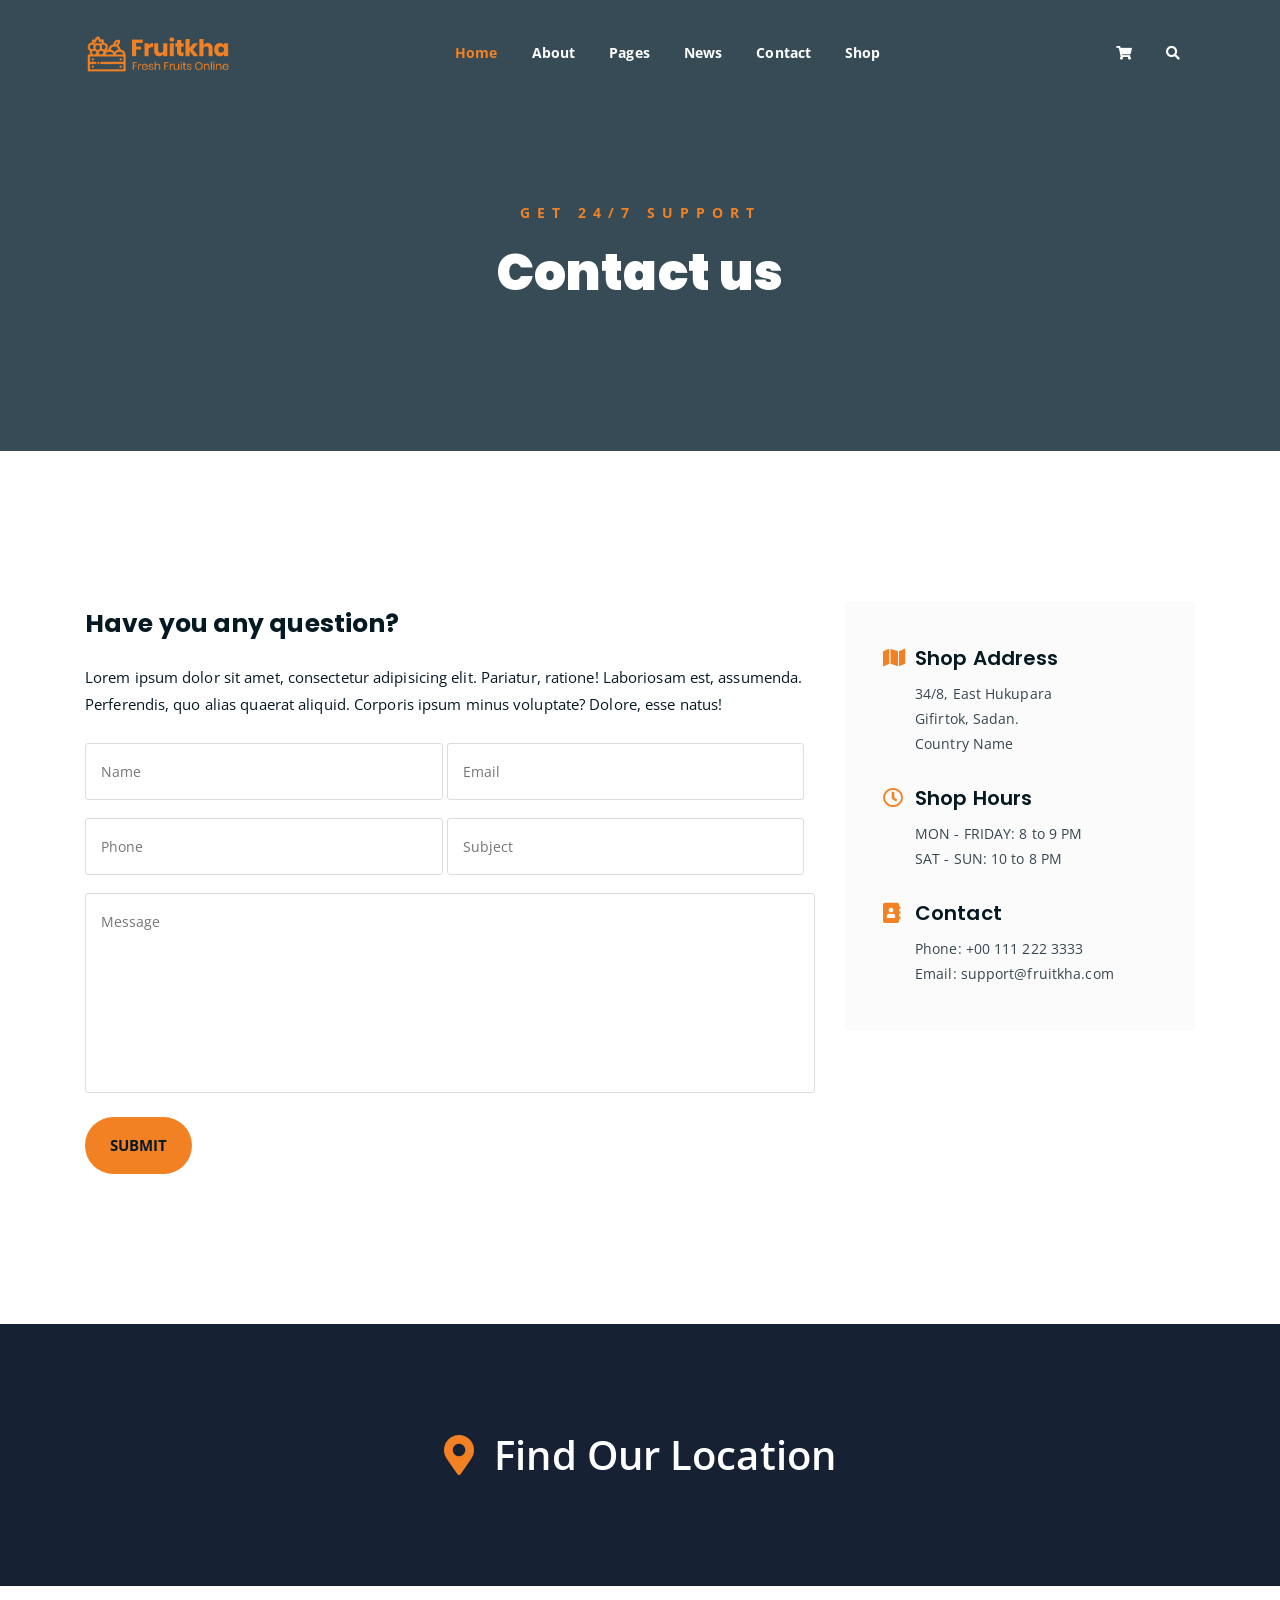
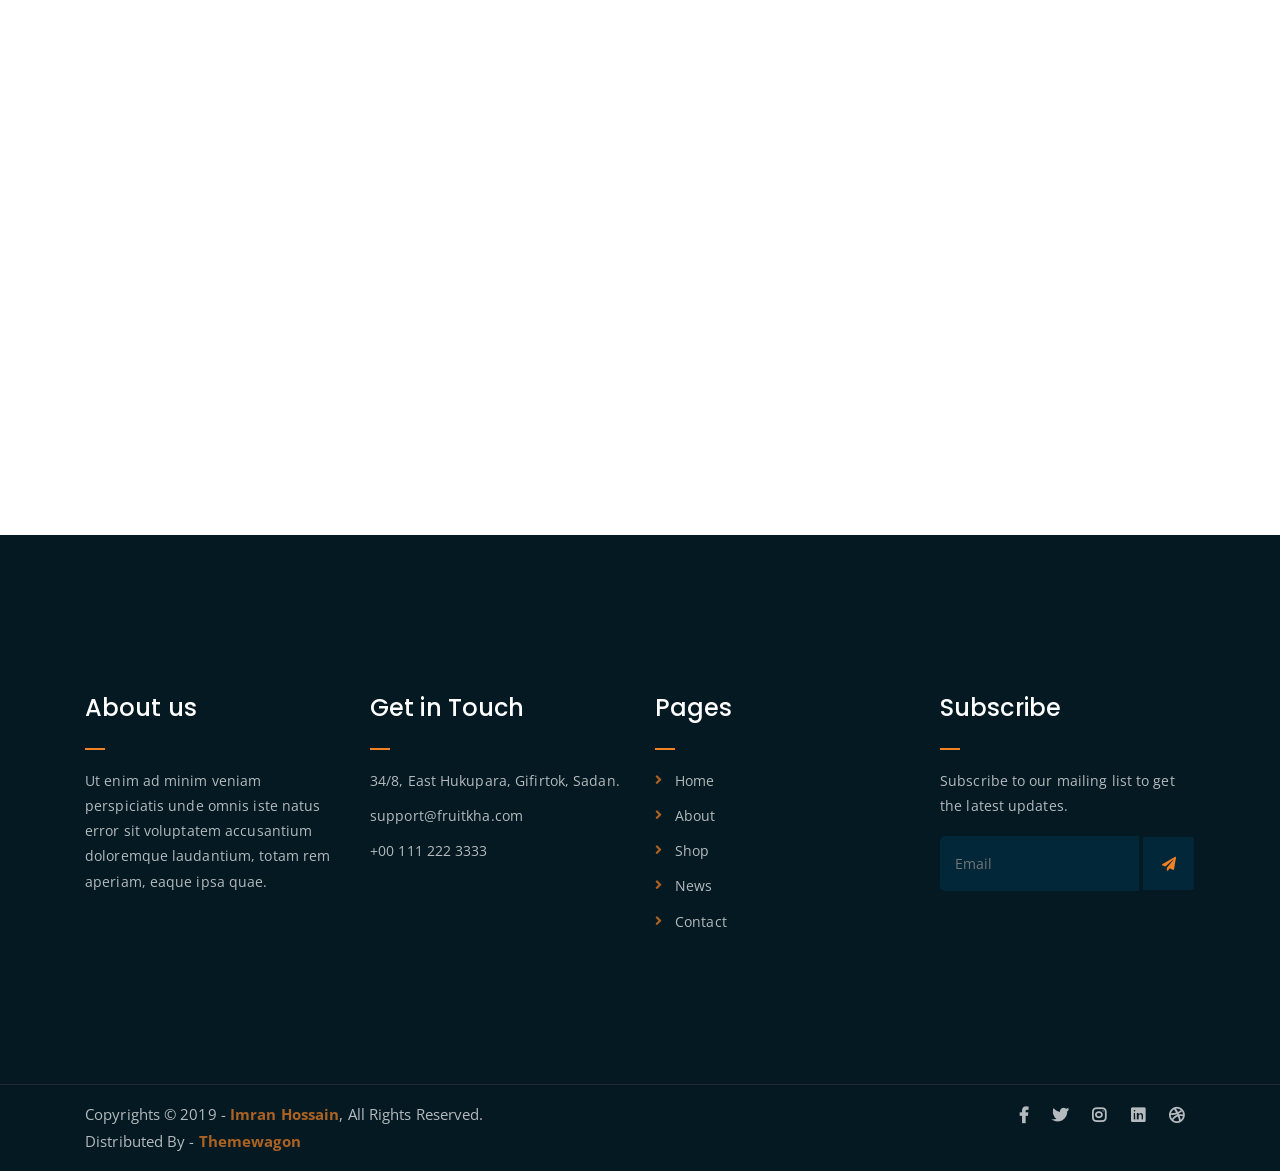
<file: contact.html>
<!DOCTYPE html>
<html lang="en">
<head>
	<meta charset="UTF-8">
	<meta http-equiv="X-UA-Compatible" content="IE=edge">
	<meta name="viewport" content="width=device-width, initial-scale=1">
	<meta name="description" content="Responsive Bootstrap4 Shop Template, Created by Imran Hossain from https://imransdesign.com/">

	<!-- title -->
	<title>Contact</title>

	<!-- favicon -->
	<link rel="shortcut icon" type="image/png" href="assets/img/favicon.png">
	<!-- google font -->
	<link href="https://fonts.googleapis.com/css?family=Open+Sans:300,400,700" rel="stylesheet">
	<link href="https://fonts.googleapis.com/css?family=Poppins:400,700&display=swap" rel="stylesheet">
	<!-- fontawesome -->
	<link rel="stylesheet" href="assets/css/all.min.css">
	<!-- bootstrap -->
	<link rel="stylesheet" href="assets/bootstrap/css/bootstrap.min.css">
	<!-- owl carousel -->
	<link rel="stylesheet" href="assets/css/owl.carousel.css">
	<!-- magnific popup -->
	<link rel="stylesheet" href="assets/css/magnific-popup.css">
	<!-- animate css -->
	<link rel="stylesheet" href="assets/css/animate.css">
	<!-- mean menu css -->
	<link rel="stylesheet" href="assets/css/meanmenu.min.css">
	<!-- main style -->
	<link rel="stylesheet" href="assets/css/main.css">
	<!-- responsive -->
	<link rel="stylesheet" href="assets/css/responsive.css">

</head>
<body>
	
	<!--PreLoader-->
    <div class="loader">
        <div class="loader-inner">
            <div class="circle"></div>
        </div>
    </div>
    <!--PreLoader Ends-->
	
	<!-- header -->
	<div class="top-header-area" id="sticker">
		<div class="container">
			<div class="row">
				<div class="col-lg-12 col-sm-12 text-center">
					<div class="main-menu-wrap">
						<!-- logo -->
						<div class="site-logo">
							<a href="index.html">
								<img src="assets/img/logo.png" alt="">
							</a>
						</div>
						<!-- logo -->

						<!-- menu start -->
						<nav class="main-menu">
							<ul>
								<li class="current-list-item"><a href="#">Home</a>
									<ul class="sub-menu">
										<li><a href="index.html">Static Home</a></li>
										<li><a href="index_2.html">Slider Home</a></li>
									</ul>
								</li>
								<li><a href="about.html">About</a></li>
								<li><a href="#">Pages</a>
									<ul class="sub-menu">
										<li><a href="404.html">404 page</a></li>
										<li><a href="about.html">About</a></li>
										<li><a href="cart.html">Cart</a></li>
										<li><a href="checkout.html">Check Out</a></li>
										<li><a href="contact.html">Contact</a></li>
										<li><a href="news.html">News</a></li>
										<li><a href="shop.html">Shop</a></li>
									</ul>
								</li>
								<li><a href="news.html">News</a>
									<ul class="sub-menu">
										<li><a href="news.html">News</a></li>
										<li><a href="single-news.html">Single News</a></li>
									</ul>
								</li>
								<li><a href="contact.html">Contact</a></li>
								<li><a href="shop.html">Shop</a>
									<ul class="sub-menu">
										<li><a href="shop.html">Shop</a></li>
										<li><a href="checkout.html">Check Out</a></li>
										<li><a href="single-product.html">Single Product</a></li>
										<li><a href="cart.html">Cart</a></li>
									</ul>
								</li>
								<li>
									<div class="header-icons">
										<a class="shopping-cart" href="cart.html"><i class="fas fa-shopping-cart"></i></a>
										<a class="mobile-hide search-bar-icon" href="#"><i class="fas fa-search"></i></a>
									</div>
								</li>
							</ul>
						</nav>
						<a class="mobile-show search-bar-icon" href="#"><i class="fas fa-search"></i></a>
						<div class="mobile-menu"></div>
						<!-- menu end -->
					</div>
				</div>
			</div>
		</div>
	</div>
	<!-- end header -->

	<!-- search area -->
	<div class="search-area">
		<div class="container">
			<div class="row">
				<div class="col-lg-12">
					<span class="close-btn"><i class="fas fa-window-close"></i></span>
					<div class="search-bar">
						<div class="search-bar-tablecell">
							<h3>Search For:</h3>
							<input type="text" placeholder="Keywords">
							<button type="submit">Search <i class="fas fa-search"></i></button>
						</div>
					</div>
				</div>
			</div>
		</div>
	</div>
	<!-- end search arewa -->
	
	<!-- breadcrumb-section -->
	<div class="breadcrumb-section breadcrumb-bg">
		<div class="container">
			<div class="row">
				<div class="col-lg-8 offset-lg-2 text-center">
					<div class="breadcrumb-text">
						<p>Get 24/7 Support</p>
						<h1>Contact us</h1>
					</div>
				</div>
			</div>
		</div>
	</div>
	<!-- end breadcrumb section -->

	<!-- contact form -->
	<div class="contact-from-section mt-150 mb-150">
		<div class="container">
			<div class="row">
				<div class="col-lg-8 mb-5 mb-lg-0">
					<div class="form-title">
						<h2>Have you any question?</h2>
						<p>Lorem ipsum dolor sit amet, consectetur adipisicing elit. Pariatur, ratione! Laboriosam est, assumenda. Perferendis, quo alias quaerat aliquid. Corporis ipsum minus voluptate? Dolore, esse natus!</p>
					</div>
				 	<div id="form_status"></div>
					<div class="contact-form">
						<form type="POST" id="fruitkha-contact" onSubmit="return valid_datas( this );">
							<p>
								<input type="text" placeholder="Name" name="name" id="name">
								<input type="email" placeholder="Email" name="email" id="email">
							</p>
							<p>
								<input type="tel" placeholder="Phone" name="phone" id="phone">
								<input type="text" placeholder="Subject" name="subject" id="subject">
							</p>
							<p><textarea name="message" id="message" cols="30" rows="10" placeholder="Message"></textarea></p>
							<input type="hidden" name="token" value="FsWga4&@f6aw" />
							<p><input type="submit" value="Submit"></p>
						</form>
					</div>
				</div>
				<div class="col-lg-4">
					<div class="contact-form-wrap">
						<div class="contact-form-box">
							<h4><i class="fas fa-map"></i> Shop Address</h4>
							<p>34/8, East Hukupara <br> Gifirtok, Sadan. <br> Country Name</p>
						</div>
						<div class="contact-form-box">
							<h4><i class="far fa-clock"></i> Shop Hours</h4>
							<p>MON - FRIDAY: 8 to 9 PM <br> SAT - SUN: 10 to 8 PM </p>
						</div>
						<div class="contact-form-box">
							<h4><i class="fas fa-address-book"></i> Contact</h4>
							<p>Phone: +00 111 222 3333 <br> Email: support@fruitkha.com</p>
						</div>
					</div>
				</div>
			</div>
		</div>
	</div>
	<!-- end contact form -->

	<!-- find our location -->
	<div class="find-location blue-bg">
		<div class="container">
			<div class="row">
				<div class="col-lg-12 text-center">
					<p> <i class="fas fa-map-marker-alt"></i> Find Our Location</p>
				</div>
			</div>
		</div>
	</div>
	<!-- end find our location -->

	<!-- google map section -->
	<div class="embed-responsive embed-responsive-21by9">
		<iframe src="https://www.google.com/maps/embed?pb=!1m18!1m12!1m3!1d26432.42324808999!2d-118.34398767954286!3d34.09378509738966!2m3!1f0!2f0!3f0!3m2!1i1024!2i768!4f13.1!3m3!1m2!1s0x80c2bf07045279bf%3A0xf67a9a6797bdfae4!2sHollywood%2C%20Los%20Angeles%2C%20CA%2C%20USA!5e0!3m2!1sen!2sbd!4v1576846473265!5m2!1sen!2sbd" width="600" height="450" frameborder="0" style="border:0;" allowfullscreen="" class="embed-responsive-item"></iframe>
	</div>
	<!-- end google map section -->


	<!-- footer -->
	<div class="footer-area">
		<div class="container">
			<div class="row">
				<div class="col-lg-3 col-md-6">
					<div class="footer-box about-widget">
						<h2 class="widget-title">About us</h2>
						<p>Ut enim ad minim veniam perspiciatis unde omnis iste natus error sit voluptatem accusantium doloremque laudantium, totam rem aperiam, eaque ipsa quae.</p>
					</div>
				</div>
				<div class="col-lg-3 col-md-6">
					<div class="footer-box get-in-touch">
						<h2 class="widget-title">Get in Touch</h2>
						<ul>
							<li>34/8, East Hukupara, Gifirtok, Sadan.</li>
							<li>support@fruitkha.com</li>
							<li>+00 111 222 3333</li>
						</ul>
					</div>
				</div>
				<div class="col-lg-3 col-md-6">
					<div class="footer-box pages">
						<h2 class="widget-title">Pages</h2>
						<ul>
							<li><a href="index.html">Home</a></li>
							<li><a href="about.html">About</a></li>
							<li><a href="services.html">Shop</a></li>
							<li><a href="news.html">News</a></li>
							<li><a href="contact.html">Contact</a></li>
						</ul>
					</div>
				</div>
				<div class="col-lg-3 col-md-6">
					<div class="footer-box subscribe">
						<h2 class="widget-title">Subscribe</h2>
						<p>Subscribe to our mailing list to get the latest updates.</p>
						<form action="index.html">
							<input type="email" placeholder="Email">
							<button type="submit"><i class="fas fa-paper-plane"></i></button>
						</form>
					</div>
				</div>
			</div>
		</div>
	</div>
	<!-- end footer -->
	
	<!-- copyright -->
	<div class="copyright">
		<div class="container">
			<div class="row">
				<div class="col-lg-6 col-md-12">
					<p>Copyrights &copy; 2019 - <a href="https://imransdesign.com/">Imran Hossain</a>,  All Rights Reserved.<br>
						Distributed By - <a href="https://themewagon.com/">Themewagon</a>
					</p>
				</div>
				<div class="col-lg-6 text-right col-md-12">
					<div class="social-icons">
						<ul>
							<li><a href="#" target="_blank"><i class="fab fa-facebook-f"></i></a></li>
							<li><a href="#" target="_blank"><i class="fab fa-twitter"></i></a></li>
							<li><a href="#" target="_blank"><i class="fab fa-instagram"></i></a></li>
							<li><a href="#" target="_blank"><i class="fab fa-linkedin"></i></a></li>
							<li><a href="#" target="_blank"><i class="fab fa-dribbble"></i></a></li>
						</ul>
					</div>
				</div>
			</div>
		</div>
	</div>
	<!-- end copyright -->
	
	<!-- jquery -->
	<script src="assets/js/jquery-1.11.3.min.js"></script>
	<!-- bootstrap -->
	<script src="assets/bootstrap/js/bootstrap.min.js"></script>
	<!-- count down -->
	<script src="assets/js/jquery.countdown.js"></script>
	<!-- isotope -->
	<script src="assets/js/jquery.isotope-3.0.6.min.js"></script>
	<!-- waypoints -->
	<script src="assets/js/waypoints.js"></script>
	<!-- owl carousel -->
	<script src="assets/js/owl.carousel.min.js"></script>
	<!-- magnific popup -->
	<script src="assets/js/jquery.magnific-popup.min.js"></script>
	<!-- mean menu -->
	<script src="assets/js/jquery.meanmenu.min.js"></script>
	<!-- sticker js -->
	<script src="assets/js/sticker.js"></script>
	<!-- form validation js -->
	<script src="assets/js/form-validate.js"></script>
	<!-- main js -->
	<script src="assets/js/main.js"></script>
	
</body>
</html>
</file>
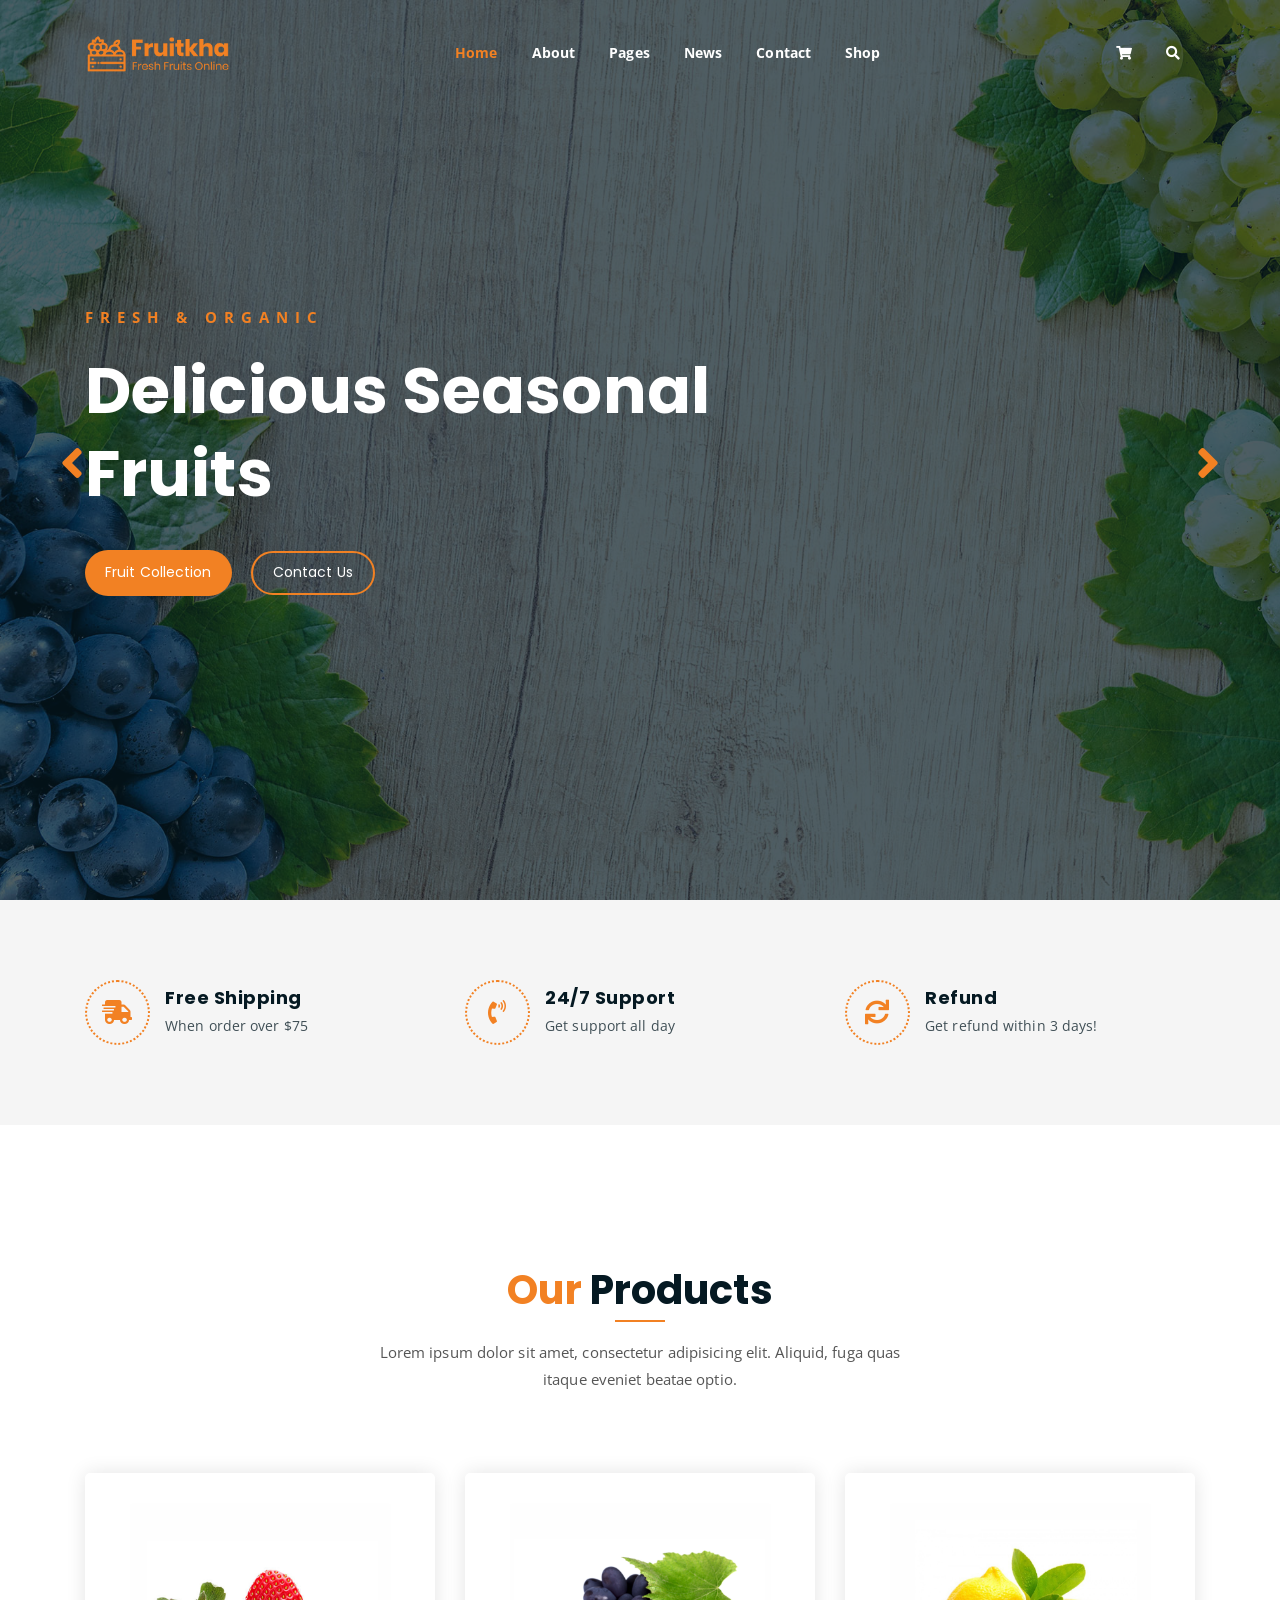
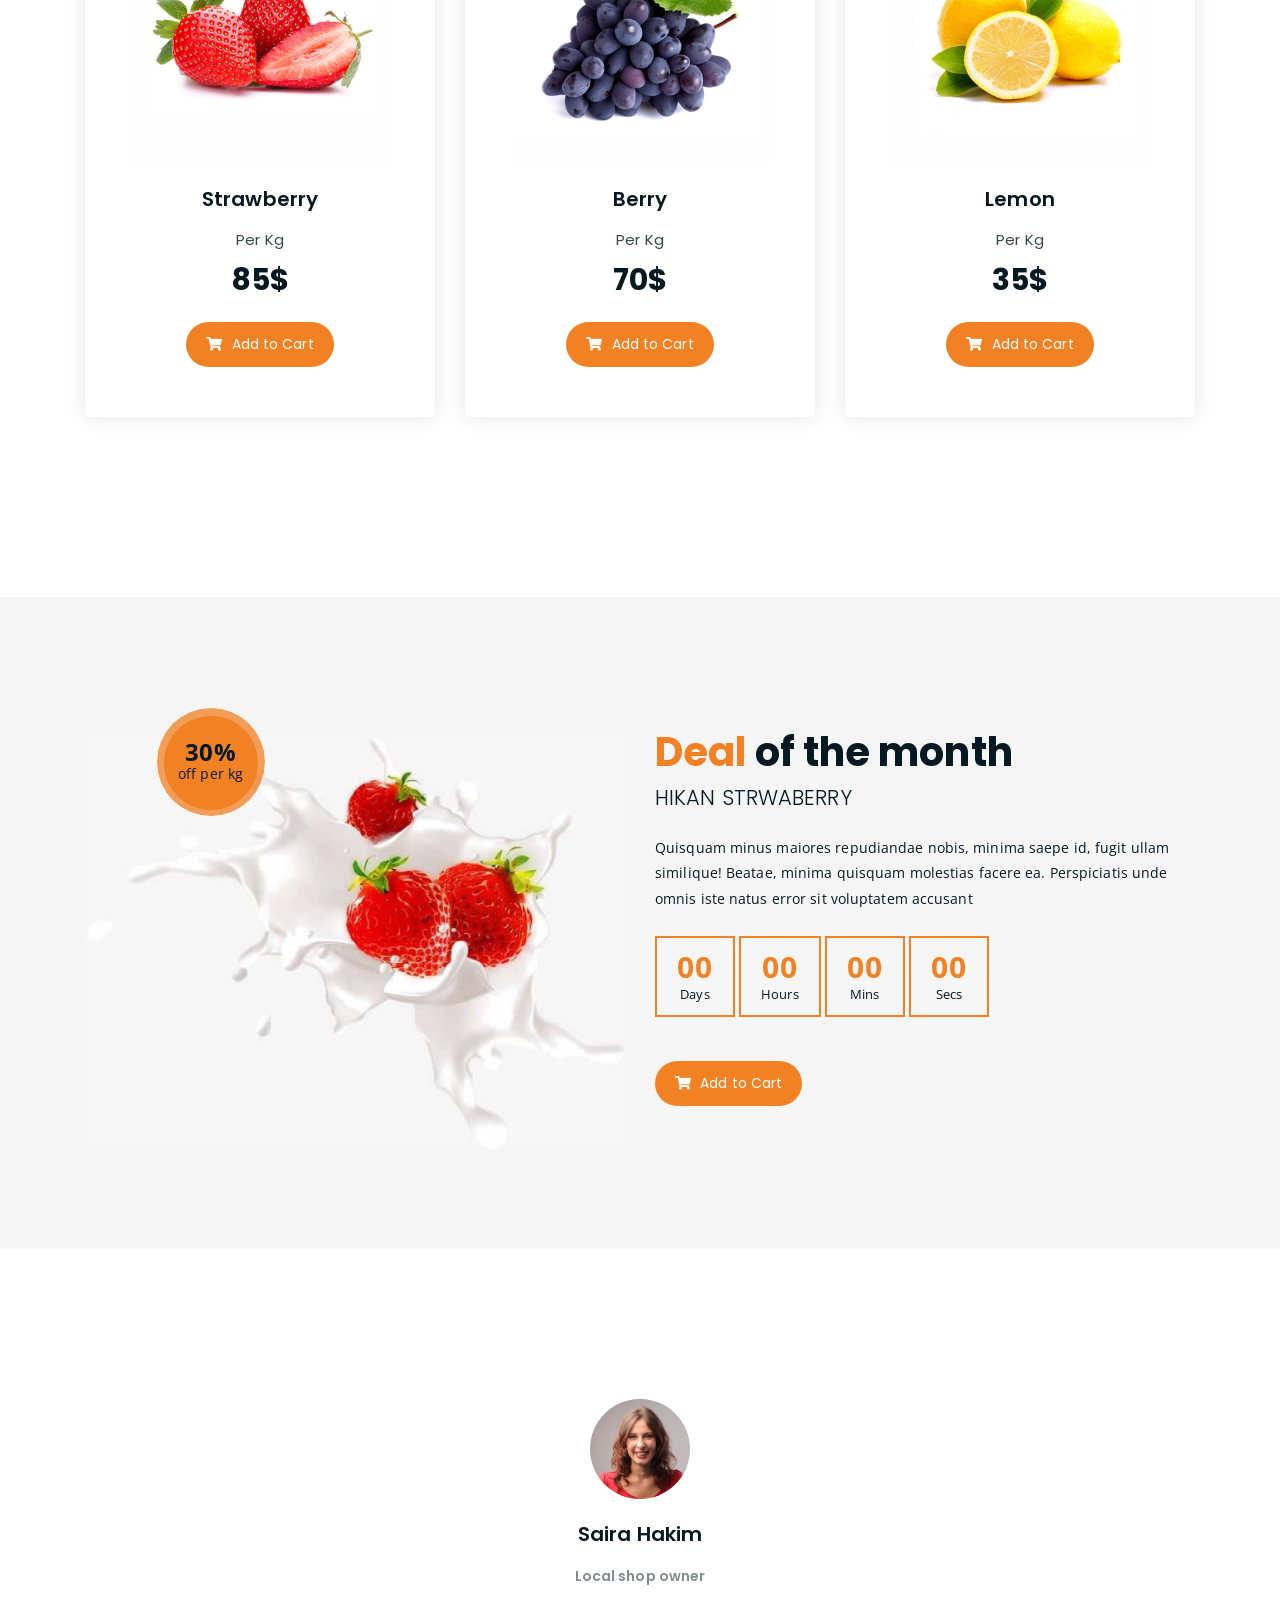
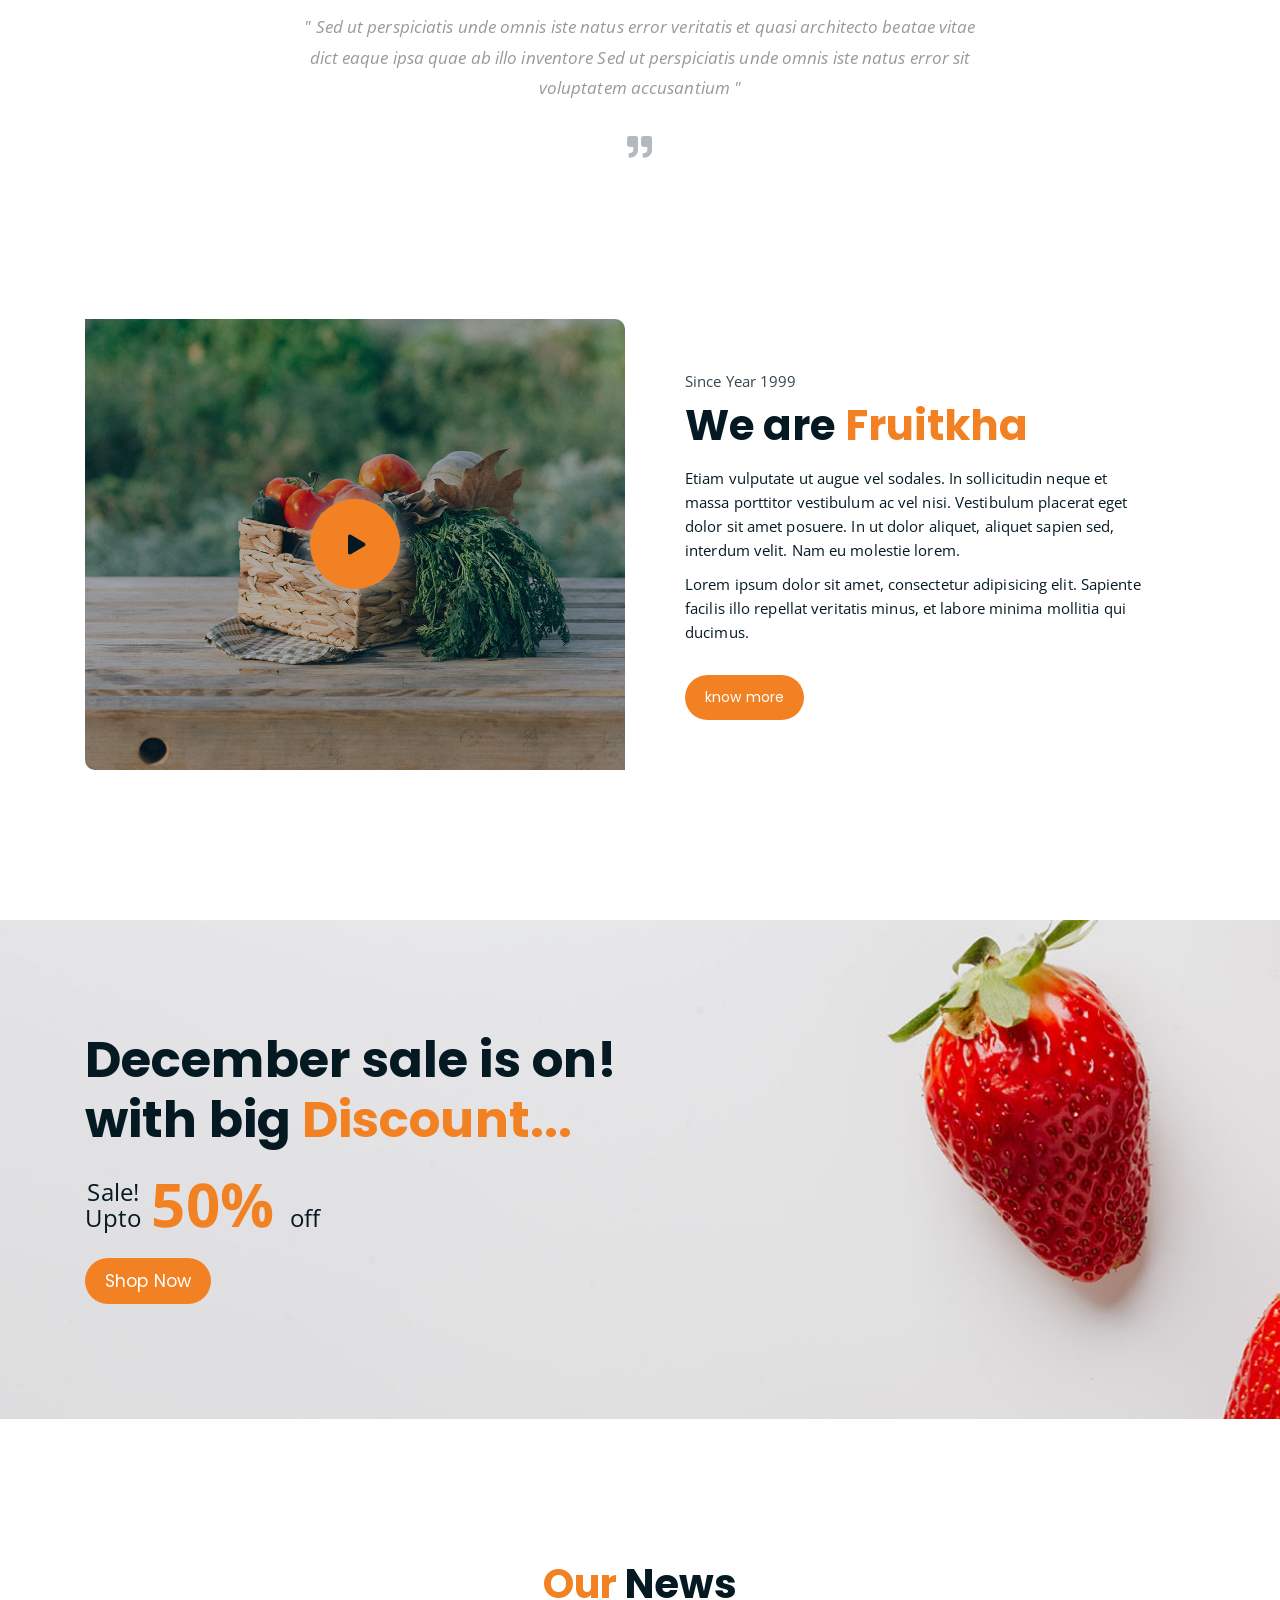
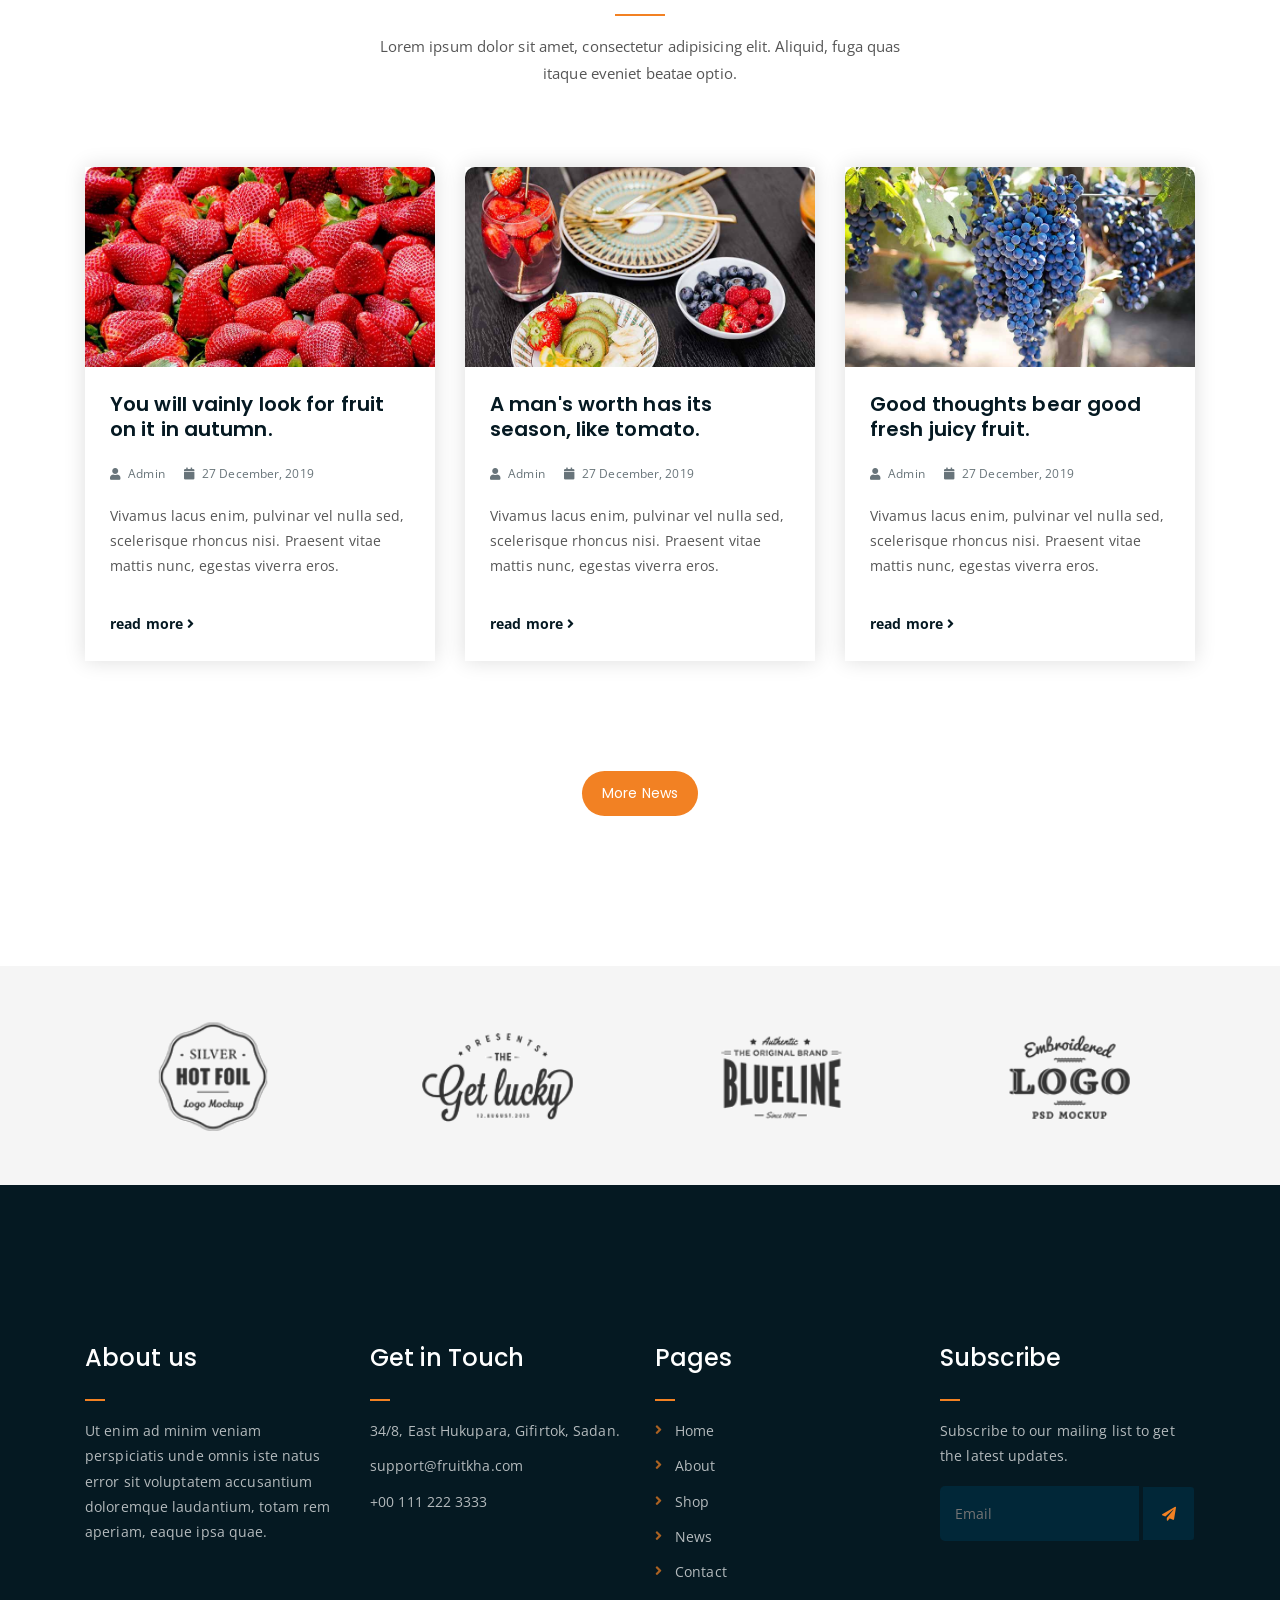
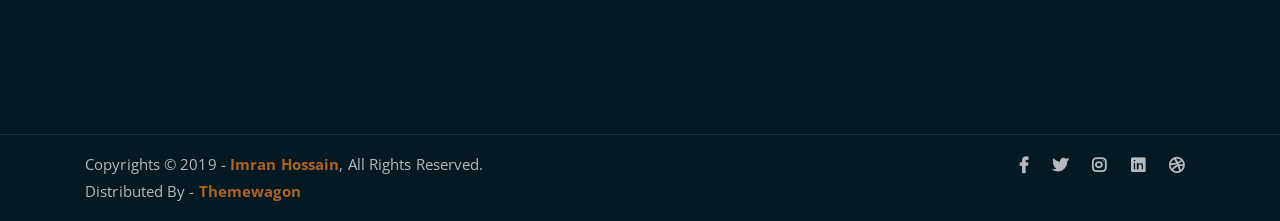
<file: index_2.html>
<!DOCTYPE html>
<html lang="en">
<head>
	<meta charset="UTF-8">
	<meta http-equiv="X-UA-Compatible" content="IE=edge">
	<meta name="viewport" content="width=device-width, initial-scale=1">
	<meta name="description" content="Responsive Bootstrap4 Shop Template, Created by Imran Hossain from https://imransdesign.com/">

	<!-- title -->
	<title>Fruitkha - Slider Version</title>

	<!-- favicon -->
	<link rel="shortcut icon" type="image/png" href="assets/img/favicon.png">
	<!-- google font -->
	<link href="https://fonts.googleapis.com/css?family=Open+Sans:300,400,700" rel="stylesheet">
	<link href="https://fonts.googleapis.com/css?family=Poppins:400,700&display=swap" rel="stylesheet">
	<!-- fontawesome -->
	<link rel="stylesheet" href="assets/css/all.min.css">
	<!-- bootstrap -->
	<link rel="stylesheet" href="assets/bootstrap/css/bootstrap.min.css">
	<!-- owl carousel -->
	<link rel="stylesheet" href="assets/css/owl.carousel.css">
	<!-- magnific popup -->
	<link rel="stylesheet" href="assets/css/magnific-popup.css">
	<!-- animate css -->
	<link rel="stylesheet" href="assets/css/animate.css">
	<!-- mean menu css -->
	<link rel="stylesheet" href="assets/css/meanmenu.min.css">
	<!-- main style -->
	<link rel="stylesheet" href="assets/css/main.css">
	<!-- responsive -->
	<link rel="stylesheet" href="assets/css/responsive.css">

</head>
<body>
	
	<!--PreLoader-->
    <div class="loader">
        <div class="loader-inner">
            <div class="circle"></div>
        </div>
    </div>
    <!--PreLoader Ends-->
	
	<!-- header -->
	<div class="top-header-area" id="sticker">
		<div class="container">
			<div class="row">
				<div class="col-lg-12 col-sm-12 text-center">
					<div class="main-menu-wrap">
						<!-- logo -->
						<div class="site-logo">
							<a href="index.html">
								<img src="assets/img/logo.png" alt="">
							</a>
						</div>
						<!-- logo -->

						<!-- menu start -->
						<nav class="main-menu">
							<ul>
								<li class="current-list-item"><a href="#">Home</a>
									<ul class="sub-menu">
										<li><a href="index.html">Static Home</a></li>
										<li><a href="index_2.html">Slider Home</a></li>
									</ul>
								</li>
								<li><a href="about.html">About</a></li>
								<li><a href="#">Pages</a>
									<ul class="sub-menu">
										<li><a href="404.html">404 page</a></li>
										<li><a href="about.html">About</a></li>
										<li><a href="cart.html">Cart</a></li>
										<li><a href="checkout.html">Check Out</a></li>
										<li><a href="contact.html">Contact</a></li>
										<li><a href="news.html">News</a></li>
										<li><a href="shop.html">Shop</a></li>
									</ul>
								</li>
								<li><a href="news.html">News</a>
									<ul class="sub-menu">
										<li><a href="news.html">News</a></li>
										<li><a href="single-news.html">Single News</a></li>
									</ul>
								</li>
								<li><a href="contact.html">Contact</a></li>
								<li><a href="shop.html">Shop</a>
									<ul class="sub-menu">
										<li><a href="shop.html">Shop</a></li>
										<li><a href="checkout.html">Check Out</a></li>
										<li><a href="single-product.html">Single Product</a></li>
										<li><a href="cart.html">Cart</a></li>
									</ul>
								</li>
								<li>
									<div class="header-icons">
										<a class="shopping-cart" href="cart.html"><i class="fas fa-shopping-cart"></i></a>
										<a class="mobile-hide search-bar-icon" href="#"><i class="fas fa-search"></i></a>
									</div>
								</li>
							</ul>
						</nav>
						<a class="mobile-show search-bar-icon" href="#"><i class="fas fa-search"></i></a>
						<div class="mobile-menu"></div>
						<!-- menu end -->
					</div>
				</div>
			</div>
		</div>
	</div>
	<!-- end header -->
	
	<!-- search area -->
	<div class="search-area">
		<div class="container">
			<div class="row">
				<div class="col-lg-12">
					<span class="close-btn"><i class="fas fa-window-close"></i></span>
					<div class="search-bar">
						<div class="search-bar-tablecell">
							<h3>Search For:</h3>
							<input type="text" placeholder="Keywords">
							<button type="submit">Search <i class="fas fa-search"></i></button>
						</div>
					</div>
				</div>
			</div>
		</div>
	</div>
	<!-- end search area -->

	<!-- home page slider -->
	<div class="homepage-slider">
		<!-- single home slider -->
		<div class="single-homepage-slider homepage-bg-1">
			<div class="container">
				<div class="row">
					<div class="col-md-12 col-lg-7 offset-lg-1 offset-xl-0">
						<div class="hero-text">
							<div class="hero-text-tablecell">
								<p class="subtitle">Fresh & Organic</p>
								<h1>Delicious Seasonal Fruits</h1>
								<div class="hero-btns">
									<a href="shop.html" class="boxed-btn">Fruit Collection</a>
									<a href="contact.html" class="bordered-btn">Contact Us</a>
								</div>
							</div>
						</div>
					</div>
				</div>
			</div>
		</div>
		<!-- single home slider -->
		<div class="single-homepage-slider homepage-bg-2">
			<div class="container">
				<div class="row">
					<div class="col-lg-10 offset-lg-1 text-center">
						<div class="hero-text">
							<div class="hero-text-tablecell">
								<p class="subtitle">Fresh Everyday</p>
								<h1>100% Organic Collection</h1>
								<div class="hero-btns">
									<a href="shop.html" class="boxed-btn">Visit Shop</a>
									<a href="contact.html" class="bordered-btn">Contact Us</a>
								</div>
							</div>
						</div>
					</div>
				</div>
			</div>
		</div>
		<!-- single home slider -->
		<div class="single-homepage-slider homepage-bg-3">
			<div class="container">
				<div class="row">
					<div class="col-lg-10 offset-lg-1 text-right">
						<div class="hero-text">
							<div class="hero-text-tablecell">
								<p class="subtitle">Mega Sale Going On!</p>
								<h1>Get December Discount</h1>
								<div class="hero-btns">
									<a href="shop.html" class="boxed-btn">Visit Shop</a>
									<a href="contact.html" class="bordered-btn">Contact Us</a>
								</div>
							</div>
						</div>
					</div>
				</div>
			</div>
		</div>
	</div>
	<!-- end home page slider -->

	<!-- features list section -->
	<div class="list-section pt-80 pb-80">
		<div class="container">

			<div class="row">
				<div class="col-lg-4 col-md-6 mb-4 mb-lg-0">
					<div class="list-box d-flex align-items-center">
						<div class="list-icon">
							<i class="fas fa-shipping-fast"></i>
						</div>
						<div class="content">
							<h3>Free Shipping</h3>
							<p>When order over $75</p>
						</div>
					</div>
				</div>
				<div class="col-lg-4 col-md-6 mb-4 mb-lg-0">
					<div class="list-box d-flex align-items-center">
						<div class="list-icon">
							<i class="fas fa-phone-volume"></i>
						</div>
						<div class="content">
							<h3>24/7 Support</h3>
							<p>Get support all day</p>
						</div>
					</div>
				</div>
				<div class="col-lg-4 col-md-6">
					<div class="list-box d-flex justify-content-start align-items-center">
						<div class="list-icon">
							<i class="fas fa-sync"></i>
						</div>
						<div class="content">
							<h3>Refund</h3>
							<p>Get refund within 3 days!</p>
						</div>
					</div>
				</div>
			</div>

		</div>
	</div>
	<!-- end features list section -->

	<!-- product section -->
	<div class="product-section mt-150 mb-150">
		<div class="container">
			<div class="row">
				<div class="col-lg-8 offset-lg-2 text-center">
					<div class="section-title">	
						<h3><span class="orange-text">Our</span> Products</h3>
						<p>Lorem ipsum dolor sit amet, consectetur adipisicing elit. Aliquid, fuga quas itaque eveniet beatae optio.</p>
					</div>
				</div>
			</div>

			<div class="row">
				<div class="col-lg-4 col-md-6 text-center">
					<div class="single-product-item">
						<div class="product-image">
							<a href="single-product.html"><img src="assets/img/products/product-img-1.jpg" alt=""></a>
						</div>
						<h3>Strawberry</h3>
						<p class="product-price"><span>Per Kg</span> 85$ </p>
						<a href="cart.html" class="cart-btn"><i class="fas fa-shopping-cart"></i> Add to Cart</a>
					</div>
				</div>
				<div class="col-lg-4 col-md-6 text-center">
					<div class="single-product-item">
						<div class="product-image">
							<a href="single-product.html"><img src="assets/img/products/product-img-2.jpg" alt=""></a>
						</div>
						<h3>Berry</h3>
						<p class="product-price"><span>Per Kg</span> 70$ </p>
						<a href="cart.html" class="cart-btn"><i class="fas fa-shopping-cart"></i> Add to Cart</a>
					</div>
				</div>
				<div class="col-lg-4 col-md-6 offset-md-3 offset-lg-0 text-center">
					<div class="single-product-item">
						<div class="product-image">
							<a href="single-product.html"><img src="assets/img/products/product-img-3.jpg" alt=""></a>
						</div>
						<h3>Lemon</h3>
						<p class="product-price"><span>Per Kg</span> 35$ </p>
						<a href="cart.html" class="cart-btn"><i class="fas fa-shopping-cart"></i> Add to Cart</a>
					</div>
				</div>
			</div>
		</div>
	</div>
	<!-- end product section -->

	<!-- cart banner section -->
	<section class="cart-banner pt-100 pb-100">
    	<div class="container">
        	<div class="row clearfix">
            	<!--Image Column-->
            	<div class="image-column col-lg-6">
                	<div class="image">
                    	<div class="price-box">
                        	<div class="inner-price">
                                <span class="price">
                                    <strong>30%</strong> <br> off per kg
                                </span>
                            </div>
                        </div>
                    	<img src="assets/img/a.jpg" alt="">
                    </div>
                </div>
                <!--Content Column-->
                <div class="content-column col-lg-6">
					<h3><span class="orange-text">Deal</span> of the month</h3>
                    <h4>Hikan Strwaberry</h4>
                    <div class="text">Quisquam minus maiores repudiandae nobis, minima saepe id, fugit ullam similique! Beatae, minima quisquam molestias facere ea. Perspiciatis unde omnis iste natus error sit voluptatem accusant</div>
                    <!--Countdown Timer-->
                    <div class="time-counter"><div class="time-countdown clearfix" data-countdown="2020/2/01"><div class="counter-column"><div class="inner"><span class="count">00</span>Days</div></div> <div class="counter-column"><div class="inner"><span class="count">00</span>Hours</div></div>  <div class="counter-column"><div class="inner"><span class="count">00</span>Mins</div></div>  <div class="counter-column"><div class="inner"><span class="count">00</span>Secs</div></div></div></div>
                	<a href="cart.html" class="cart-btn mt-3"><i class="fas fa-shopping-cart"></i> Add to Cart</a>
                </div>
            </div>
        </div>
    </section>
    <!-- end cart banner section -->

	<!-- testimonail-section -->
	<div class="testimonail-section mt-150 mb-150">
		<div class="container">
			<div class="row">
				<div class="col-lg-10 offset-lg-1 text-center">
					<div class="testimonial-sliders">
						<div class="single-testimonial-slider">
							<div class="client-avater">
								<img src="assets/img/avaters/avatar1.png" alt="">
							</div>
							<div class="client-meta">
								<h3>Saira Hakim <span>Local shop owner</span></h3>
								<p class="testimonial-body">
									" Sed ut perspiciatis unde omnis iste natus error veritatis et  quasi architecto beatae vitae dict eaque ipsa quae ab illo inventore Sed ut perspiciatis unde omnis iste natus error sit voluptatem accusantium "
								</p>
								<div class="last-icon">
									<i class="fas fa-quote-right"></i>
								</div>
							</div>
						</div>
						<div class="single-testimonial-slider">
							<div class="client-avater">
								<img src="assets/img/avaters/avatar2.png" alt="">
							</div>
							<div class="client-meta">
								<h3>David Niph <span>Local shop owner</span></h3>
								<p class="testimonial-body">
									" Sed ut perspiciatis unde omnis iste natus error veritatis et  quasi architecto beatae vitae dict eaque ipsa quae ab illo inventore Sed ut perspiciatis unde omnis iste natus error sit voluptatem accusantium "
								</p>
								<div class="last-icon">
									<i class="fas fa-quote-right"></i>
								</div>
							</div>
						</div>
						<div class="single-testimonial-slider">
							<div class="client-avater">
								<img src="assets/img/avaters/avatar3.png" alt="">
							</div>
							<div class="client-meta">
								<h3>Jacob Sikim <span>Local shop owner</span></h3>
								<p class="testimonial-body">
									" Sed ut perspiciatis unde omnis iste natus error veritatis et  quasi architecto beatae vitae dict eaque ipsa quae ab illo inventore Sed ut perspiciatis unde omnis iste natus error sit voluptatem accusantium "
								</p>
								<div class="last-icon">
									<i class="fas fa-quote-right"></i>
								</div>
							</div>
						</div>
					</div>
				</div>
			</div>
		</div>
	</div>
	<!-- end testimonail-section -->
	
	<!-- advertisement section -->
	<div class="abt-section mb-150">
		<div class="container">
			<div class="row">
				<div class="col-lg-6 col-md-12">
					<div class="abt-bg">
						<a href="https://www.youtube.com/watch?v=DBLlFWYcIGQ" class="video-play-btn popup-youtube"><i class="fas fa-play"></i></a>
					</div>
				</div>
				<div class="col-lg-6 col-md-12">
					<div class="abt-text">
						<p class="top-sub">Since Year 1999</p>
						<h2>We are <span class="orange-text">Fruitkha</span></h2>
						<p>Etiam vulputate ut augue vel sodales. In sollicitudin neque et massa porttitor vestibulum ac vel nisi. Vestibulum placerat eget dolor sit amet posuere. In ut dolor aliquet, aliquet sapien sed, interdum velit. Nam eu molestie lorem.</p>
						<p>Lorem ipsum dolor sit amet, consectetur adipisicing elit. Sapiente facilis illo repellat veritatis minus, et labore minima mollitia qui ducimus.</p>
						<a href="about.html" class="boxed-btn mt-4">know more</a>
					</div>
				</div>
			</div>
		</div>
	</div>
	<!-- end advertisement section -->
	
	<!-- shop banner -->
	<section class="shop-banner">
    	<div class="container">
        	<h3>December sale is on! <br> with big <span class="orange-text">Discount...</span></h3>
            <div class="sale-percent"><span>Sale! <br> Upto</span>50% <span>off</span></div>
            <a href="shop.html" class="cart-btn btn-lg">Shop Now</a>
        </div>
    </section>
	<!-- end shop banner -->

	<!-- latest news -->
	<div class="latest-news pt-150 pb-150">
		<div class="container">

			<div class="row">
				<div class="col-lg-8 offset-lg-2 text-center">
					<div class="section-title">	
						<h3><span class="orange-text">Our</span> News</h3>
						<p>Lorem ipsum dolor sit amet, consectetur adipisicing elit. Aliquid, fuga quas itaque eveniet beatae optio.</p>
					</div>
				</div>
			</div>

			<div class="row">
				<div class="col-lg-4 col-md-6">
					<div class="single-latest-news">
						<a href="single-news.html"><div class="latest-news-bg news-bg-1"></div></a>
						<div class="news-text-box">
							<h3><a href="single-news.html">You will vainly look for fruit on it in autumn.</a></h3>
							<p class="blog-meta">
								<span class="author"><i class="fas fa-user"></i> Admin</span>
								<span class="date"><i class="fas fa-calendar"></i> 27 December, 2019</span>
							</p>
							<p class="excerpt">Vivamus lacus enim, pulvinar vel nulla sed, scelerisque rhoncus nisi. Praesent vitae mattis nunc, egestas viverra eros.</p>
							<a href="single-news.html" class="read-more-btn">read more <i class="fas fa-angle-right"></i></a>
						</div>
					</div>
				</div>
				<div class="col-lg-4 col-md-6">
					<div class="single-latest-news">
						<a href="single-news.html"><div class="latest-news-bg news-bg-2"></div></a>
						<div class="news-text-box">
							<h3><a href="single-news.html">A man's worth has its season, like tomato.</a></h3>
							<p class="blog-meta">
								<span class="author"><i class="fas fa-user"></i> Admin</span>
								<span class="date"><i class="fas fa-calendar"></i> 27 December, 2019</span>
							</p>
							<p class="excerpt">Vivamus lacus enim, pulvinar vel nulla sed, scelerisque rhoncus nisi. Praesent vitae mattis nunc, egestas viverra eros.</p>
							<a href="single-news.html" class="read-more-btn">read more <i class="fas fa-angle-right"></i></a>
						</div>
					</div>
				</div>
				<div class="col-lg-4 col-md-6 offset-md-3 offset-lg-0">
					<div class="single-latest-news">
						<a href="single-news.html"><div class="latest-news-bg news-bg-3"></div></a>
						<div class="news-text-box">
							<h3><a href="single-news.html">Good thoughts bear good fresh juicy fruit.</a></h3>
							<p class="blog-meta">
								<span class="author"><i class="fas fa-user"></i> Admin</span>
								<span class="date"><i class="fas fa-calendar"></i> 27 December, 2019</span>
							</p>
							<p class="excerpt">Vivamus lacus enim, pulvinar vel nulla sed, scelerisque rhoncus nisi. Praesent vitae mattis nunc, egestas viverra eros.</p>
							<a href="single-news.html" class="read-more-btn">read more <i class="fas fa-angle-right"></i></a>
						</div>
					</div>
				</div>
			</div>
			<div class="row">
				<div class="col-lg-12 text-center">
					<a href="news.html" class="boxed-btn">More News</a>
				</div>
			</div>
		</div>
	</div>
	<!-- end latest news -->

	<!-- logo carousel -->
	<div class="logo-carousel-section">
		<div class="container">
			<div class="row">
				<div class="col-lg-12">
					<div class="logo-carousel-inner">
						<div class="single-logo-item">
							<img src="assets/img/company-logos/1.png" alt="">
						</div>
						<div class="single-logo-item">
							<img src="assets/img/company-logos/2.png" alt="">
						</div>
						<div class="single-logo-item">
							<img src="assets/img/company-logos/3.png" alt="">
						</div>
						<div class="single-logo-item">
							<img src="assets/img/company-logos/4.png" alt="">
						</div>
						<div class="single-logo-item">
							<img src="assets/img/company-logos/5.png" alt="">
						</div>
					</div>
				</div>
			</div>
		</div>
	</div>
	<!-- end logo carousel -->

	<!-- footer -->
	<div class="footer-area">
		<div class="container">
			<div class="row">
				<div class="col-lg-3 col-md-6">
					<div class="footer-box about-widget">
						<h2 class="widget-title">About us</h2>
						<p>Ut enim ad minim veniam perspiciatis unde omnis iste natus error sit voluptatem accusantium doloremque laudantium, totam rem aperiam, eaque ipsa quae.</p>
					</div>
				</div>
				<div class="col-lg-3 col-md-6">
					<div class="footer-box get-in-touch">
						<h2 class="widget-title">Get in Touch</h2>
						<ul>
							<li>34/8, East Hukupara, Gifirtok, Sadan.</li>
							<li>support@fruitkha.com</li>
							<li>+00 111 222 3333</li>
						</ul>
					</div>
				</div>
				<div class="col-lg-3 col-md-6">
					<div class="footer-box pages">
						<h2 class="widget-title">Pages</h2>
						<ul>
							<li><a href="index.html">Home</a></li>
							<li><a href="about.html">About</a></li>
							<li><a href="services.html">Shop</a></li>
							<li><a href="news.html">News</a></li>
							<li><a href="contact.html">Contact</a></li>
						</ul>
					</div>
				</div>
				<div class="col-lg-3 col-md-6">
					<div class="footer-box subscribe">
						<h2 class="widget-title">Subscribe</h2>
						<p>Subscribe to our mailing list to get the latest updates.</p>
						<form action="index.html">
							<input type="email" placeholder="Email">
							<button type="submit"><i class="fas fa-paper-plane"></i></button>
						</form>
					</div>
				</div>
			</div>
		</div>
	</div>
	<!-- end footer -->
	
	<!-- copyright -->
	<div class="copyright">
		<div class="container">
			<div class="row">
				<div class="col-lg-6 col-md-12">
					<p>Copyrights &copy; 2019 - <a href="https://imransdesign.com/">Imran Hossain</a>,  All Rights Reserved.<br>
						Distributed By - <a href="https://themewagon.com/">Themewagon</a>
					</p>
				</div>
				<div class="col-lg-6 text-right col-md-12">
					<div class="social-icons">
						<ul>
							<li><a href="#" target="_blank"><i class="fab fa-facebook-f"></i></a></li>
							<li><a href="#" target="_blank"><i class="fab fa-twitter"></i></a></li>
							<li><a href="#" target="_blank"><i class="fab fa-instagram"></i></a></li>
							<li><a href="#" target="_blank"><i class="fab fa-linkedin"></i></a></li>
							<li><a href="#" target="_blank"><i class="fab fa-dribbble"></i></a></li>
						</ul>
					</div>
				</div>
			</div>
		</div>
	</div>
	<!-- end copyright -->
	
	<!-- jquery -->
	<script src="assets/js/jquery-1.11.3.min.js"></script>
	<!-- bootstrap -->
	<script src="assets/bootstrap/js/bootstrap.min.js"></script>
	<!-- count down -->
	<script src="assets/js/jquery.countdown.js"></script>
	<!-- isotope -->
	<script src="assets/js/jquery.isotope-3.0.6.min.js"></script>
	<!-- waypoints -->
	<script src="assets/js/waypoints.js"></script>
	<!-- owl carousel -->
	<script src="assets/js/owl.carousel.min.js"></script>
	<!-- magnific popup -->
	<script src="assets/js/jquery.magnific-popup.min.js"></script>
	<!-- mean menu -->
	<script src="assets/js/jquery.meanmenu.min.js"></script>
	<!-- sticker js -->
	<script src="assets/js/sticker.js"></script>
	<!-- main js -->
	<script src="assets/js/main.js"></script>

</body>
</html>
</file>
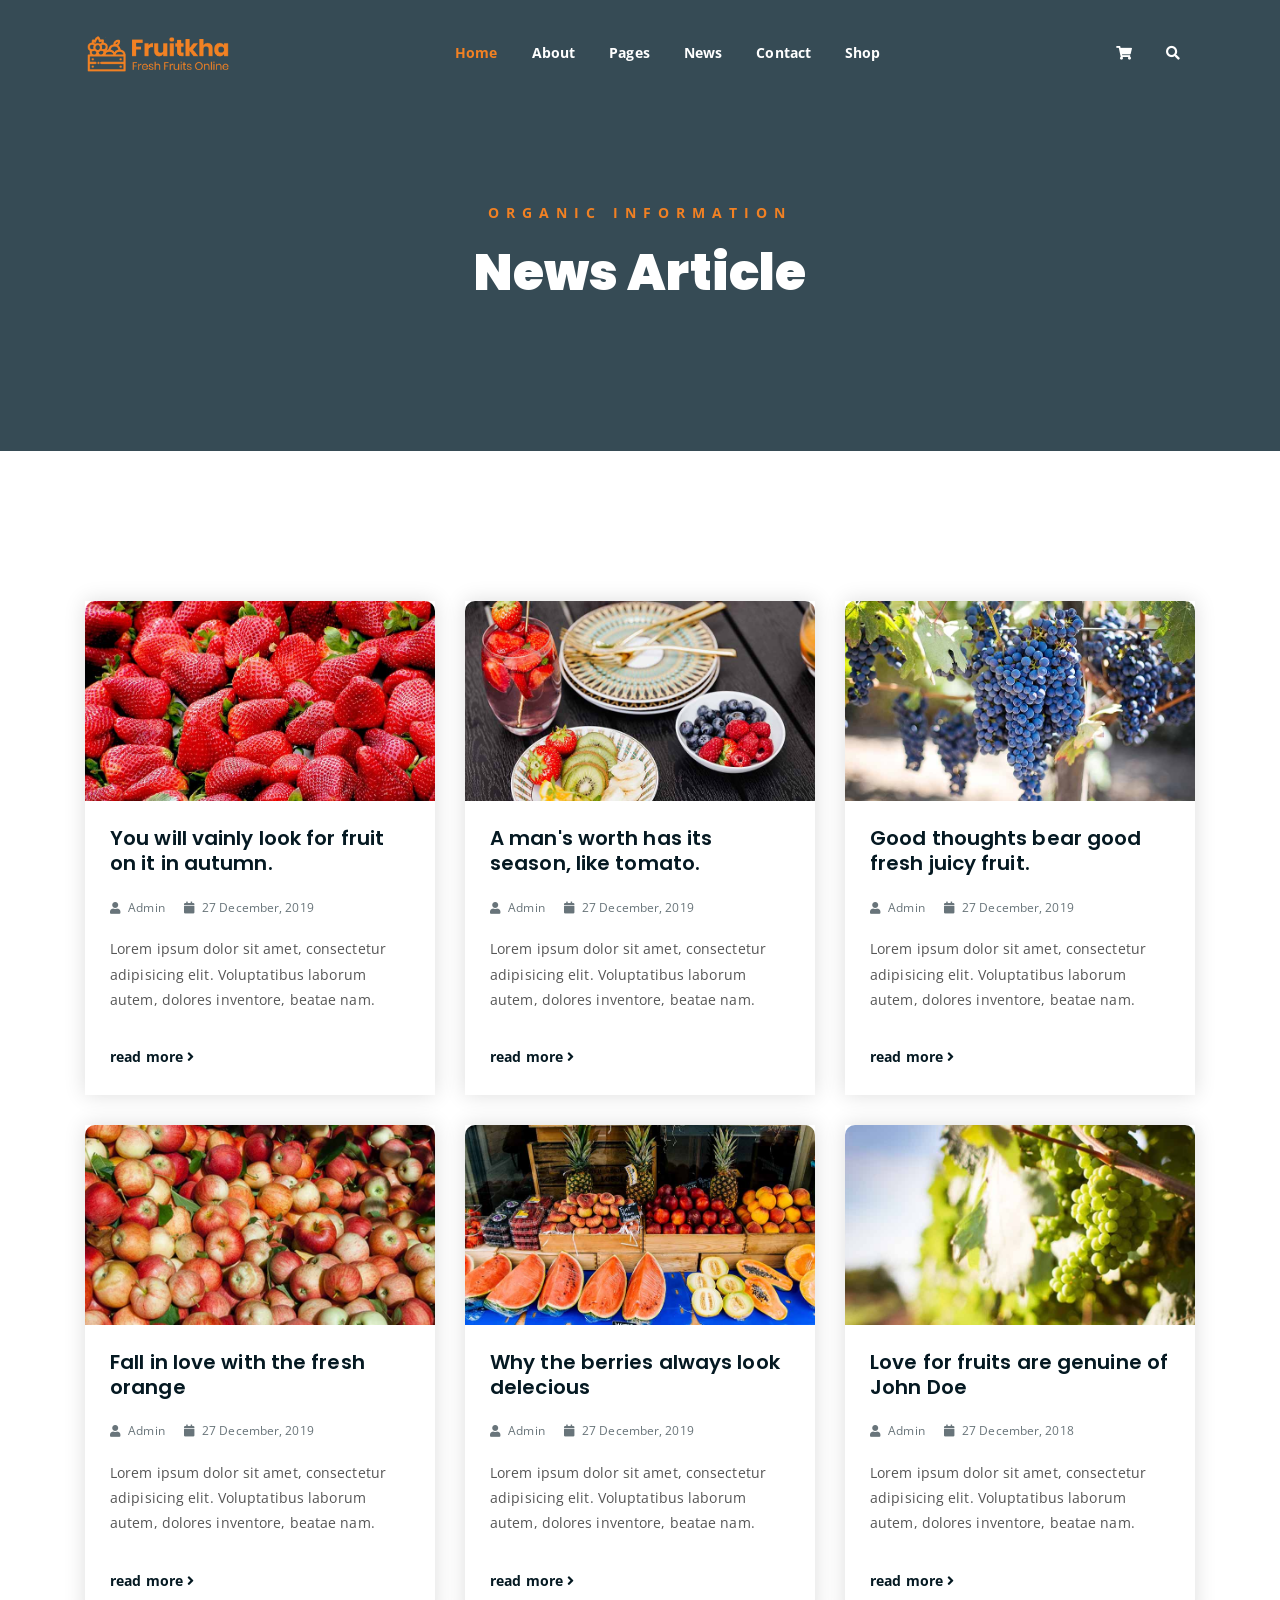
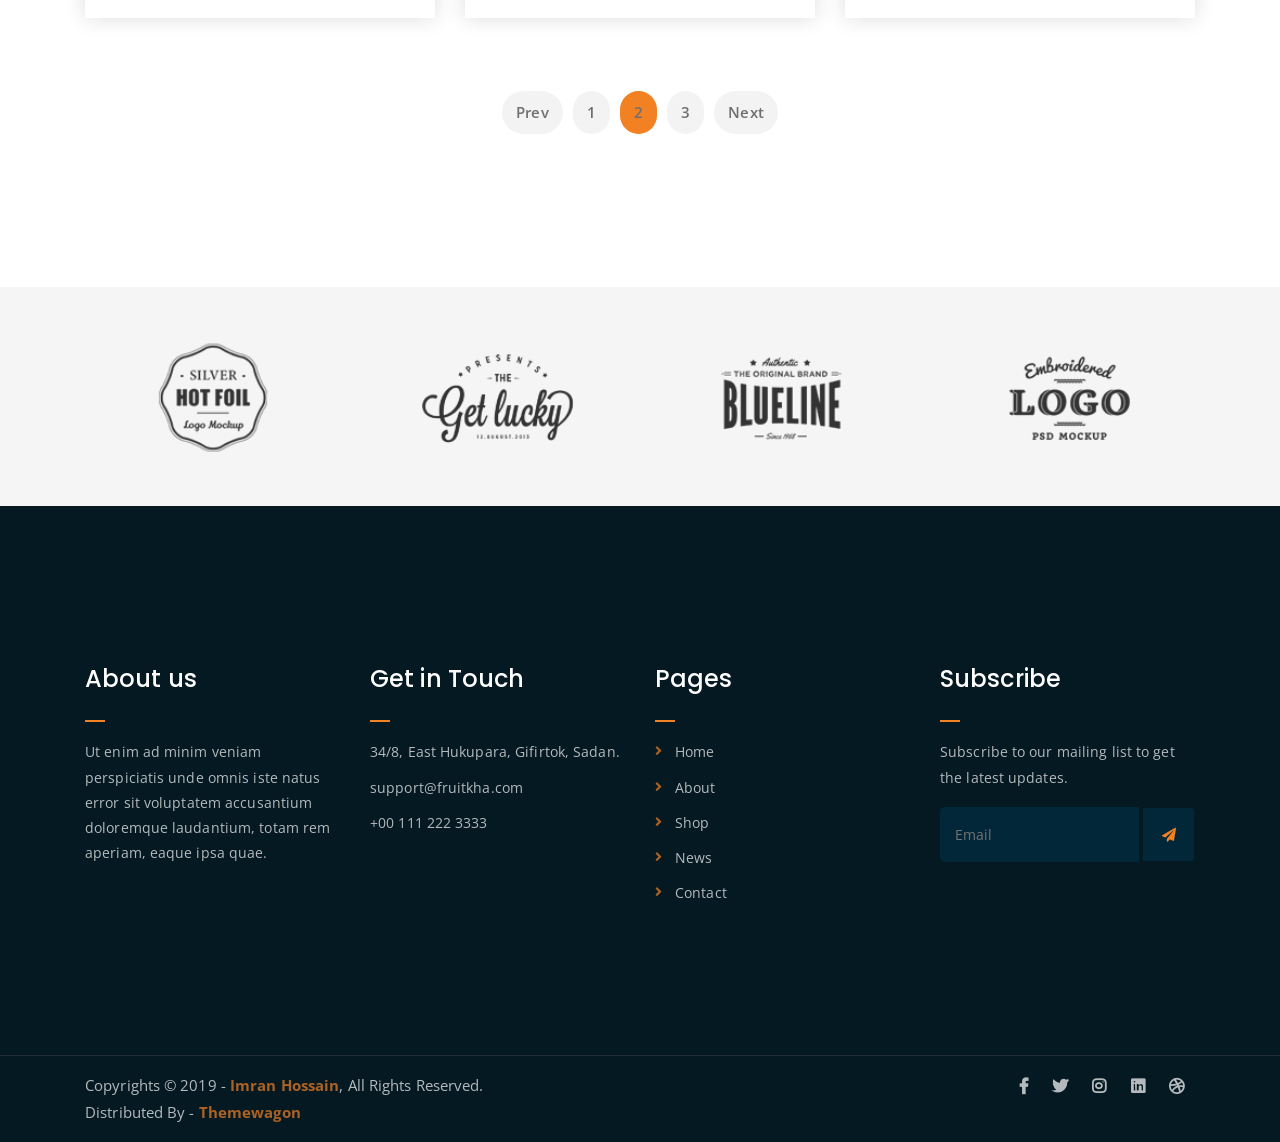
<file: news.html>
<!DOCTYPE html>
<html lang="en">
<head>
	<meta charset="UTF-8">
	<meta http-equiv="X-UA-Compatible" content="IE=edge">
	<meta name="viewport" content="width=device-width, initial-scale=1">
	<meta name="description" content="Responsive Bootstrap4 Shop Template, Created by Imran Hossain from https://imransdesign.com/">

	<!-- title -->
	<title>News</title>

	<!-- favicon -->
	<link rel="shortcut icon" type="image/png" href="assets/img/favicon.png">
	<!-- google font -->
	<link href="https://fonts.googleapis.com/css?family=Open+Sans:300,400,700" rel="stylesheet">
	<link href="https://fonts.googleapis.com/css?family=Poppins:400,700&display=swap" rel="stylesheet">
	<!-- fontawesome -->
	<link rel="stylesheet" href="assets/css/all.min.css">
	<!-- bootstrap -->
	<link rel="stylesheet" href="assets/bootstrap/css/bootstrap.min.css">
	<!-- owl carousel -->
	<link rel="stylesheet" href="assets/css/owl.carousel.css">
	<!-- magnific popup -->
	<link rel="stylesheet" href="assets/css/magnific-popup.css">
	<!-- animate css -->
	<link rel="stylesheet" href="assets/css/animate.css">
	<!-- mean menu css -->
	<link rel="stylesheet" href="assets/css/meanmenu.min.css">
	<!-- main style -->
	<link rel="stylesheet" href="assets/css/main.css">
	<!-- responsive -->
	<link rel="stylesheet" href="assets/css/responsive.css">

</head>
<body>
	
	<!--PreLoader-->
    <div class="loader">
        <div class="loader-inner">
            <div class="circle"></div>
        </div>
    </div>
    <!--PreLoader Ends-->
	
	<!-- header -->
	<div class="top-header-area" id="sticker">
		<div class="container">
			<div class="row">
				<div class="col-lg-12 col-sm-12 text-center">
					<div class="main-menu-wrap">
						<!-- logo -->
						<div class="site-logo">
							<a href="index.html">
								<img src="assets/img/logo.png" alt="">
							</a>
						</div>
						<!-- logo -->

						<!-- menu start -->
						<nav class="main-menu">
							<ul>
								<li class="current-list-item"><a href="#">Home</a>
									<ul class="sub-menu">
										<li><a href="index.html">Static Home</a></li>
										<li><a href="index_2.html">Slider Home</a></li>
									</ul>
								</li>
								<li><a href="about.html">About</a></li>
								<li><a href="#">Pages</a>
									<ul class="sub-menu">
										<li><a href="404.html">404 page</a></li>
										<li><a href="about.html">About</a></li>
										<li><a href="cart.html">Cart</a></li>
										<li><a href="checkout.html">Check Out</a></li>
										<li><a href="contact.html">Contact</a></li>
										<li><a href="news.html">News</a></li>
										<li><a href="shop.html">Shop</a></li>
									</ul>
								</li>
								<li><a href="news.html">News</a>
									<ul class="sub-menu">
										<li><a href="news.html">News</a></li>
										<li><a href="single-news.html">Single News</a></li>
									</ul>
								</li>
								<li><a href="contact.html">Contact</a></li>
								<li><a href="shop.html">Shop</a>
									<ul class="sub-menu">
										<li><a href="shop.html">Shop</a></li>
										<li><a href="checkout.html">Check Out</a></li>
										<li><a href="single-product.html">Single Product</a></li>
										<li><a href="cart.html">Cart</a></li>
									</ul>
								</li>
								<li>
									<div class="header-icons">
										<a class="shopping-cart" href="cart.html"><i class="fas fa-shopping-cart"></i></a>
										<a class="mobile-hide search-bar-icon" href="#"><i class="fas fa-search"></i></a>
									</div>
								</li>
							</ul>
						</nav>
						<a class="mobile-show search-bar-icon" href="#"><i class="fas fa-search"></i></a>
						<div class="mobile-menu"></div>
						<!-- menu end -->
					</div>
				</div>
			</div>
		</div>
	</div>
	<!-- end header -->

	<!-- search area -->
	<div class="search-area">
		<div class="container">
			<div class="row">
				<div class="col-lg-12">
					<span class="close-btn"><i class="fas fa-window-close"></i></span>
					<div class="search-bar">
						<div class="search-bar-tablecell">
							<h3>Search For:</h3>
							<input type="text" placeholder="Keywords">
							<button type="submit">Search <i class="fas fa-search"></i></button>
						</div>
					</div>
				</div>
			</div>
		</div>
	</div>
	<!-- end search arewa -->
	
	<!-- breadcrumb-section -->
	<div class="breadcrumb-section breadcrumb-bg">
		<div class="container">
			<div class="row">
				<div class="col-lg-8 offset-lg-2 text-center">
					<div class="breadcrumb-text">
						<p>Organic Information</p>
						<h1>News Article</h1>
					</div>
				</div>
			</div>
		</div>
	</div>
	<!-- end breadcrumb section -->

	<!-- latest news -->
	<div class="latest-news mt-150 mb-150">
		<div class="container">
			<div class="row">
				<div class="col-lg-4 col-md-6">
					<div class="single-latest-news">
						<a href="single-news.html"><div class="latest-news-bg news-bg-1"></div></a>
						<div class="news-text-box">
							<h3><a href="single-news.html">You will vainly look for fruit on it in autumn.</a></h3>
							<p class="blog-meta">
								<span class="author"><i class="fas fa-user"></i> Admin</span>
								<span class="date"><i class="fas fa-calendar"></i> 27 December, 2019</span>
							</p>
							<p class="excerpt">Lorem ipsum dolor sit amet, consectetur adipisicing elit. Voluptatibus laborum autem, dolores inventore, beatae nam.</p>
							<a href="single-news.html" class="read-more-btn">read more <i class="fas fa-angle-right"></i></a>
						</div>
					</div>
				</div>
				<div class="col-lg-4 col-md-6">
					<div class="single-latest-news">
						<a href="single-news.html"><div class="latest-news-bg news-bg-2"></div></a>
						<div class="news-text-box">
							<h3><a href="single-news.html">A man's worth has its season, like tomato.</a></h3>
							<p class="blog-meta">
								<span class="author"><i class="fas fa-user"></i> Admin</span>
								<span class="date"><i class="fas fa-calendar"></i> 27 December, 2019</span>
							</p>
							<p class="excerpt">Lorem ipsum dolor sit amet, consectetur adipisicing elit. Voluptatibus laborum autem, dolores inventore, beatae nam.</p>
							<a href="single-news.html" class="read-more-btn">read more <i class="fas fa-angle-right"></i></a>
						</div>
					</div>
				</div>
				<div class="col-lg-4 col-md-6">
					<div class="single-latest-news">
						<a href="single-news.html"><div class="latest-news-bg news-bg-3"></div></a>
						<div class="news-text-box">
							<h3><a href="single-news.html">Good thoughts bear good fresh juicy fruit.</a></h3>
							<p class="blog-meta">
								<span class="author"><i class="fas fa-user"></i> Admin</span>
								<span class="date"><i class="fas fa-calendar"></i> 27 December, 2019</span>
							</p>
							<p class="excerpt">Lorem ipsum dolor sit amet, consectetur adipisicing elit. Voluptatibus laborum autem, dolores inventore, beatae nam.</p>
							<a href="single-news.html" class="read-more-btn">read more <i class="fas fa-angle-right"></i></a>
						</div>
					</div>
				</div>
				<div class="col-lg-4 col-md-6">
					<div class="single-latest-news">
						<a href="single-news.html"><div class="latest-news-bg news-bg-4"></div></a>
						<div class="news-text-box">
							<h3><a href="single-news.html">Fall in love with the fresh orange</a></h3>
							<p class="blog-meta">
								<span class="author"><i class="fas fa-user"></i> Admin</span>
								<span class="date"><i class="fas fa-calendar"></i> 27 December, 2019</span>
							</p>
							<p class="excerpt">Lorem ipsum dolor sit amet, consectetur adipisicing elit. Voluptatibus laborum autem, dolores inventore, beatae nam.</p>
							<a href="single-news.html" class="read-more-btn">read more <i class="fas fa-angle-right"></i></a>
						</div>
					</div>
				</div>
				<div class="col-lg-4 col-md-6">
					<div class="single-latest-news">
						<a href="single-news.html"><div class="latest-news-bg news-bg-5"></div></a>
						<div class="news-text-box">
							<h3><a href="single-news.html">Why the berries always look delecious</a></h3>
							<p class="blog-meta">
								<span class="author"><i class="fas fa-user"></i> Admin</span>
								<span class="date"><i class="fas fa-calendar"></i> 27 December, 2019</span>
							</p>
							<p class="excerpt">Lorem ipsum dolor sit amet, consectetur adipisicing elit. Voluptatibus laborum autem, dolores inventore, beatae nam.</p>
							<a href="single-news.html" class="read-more-btn">read more <i class="fas fa-angle-right"></i></a>
						</div>
					</div>
				</div>
				<div class="col-lg-4 col-md-6">
					<div class="single-latest-news">
						<a href="single-news.html"><div class="latest-news-bg news-bg-6"></div></a>
						<div class="news-text-box">
							<h3><a href="single-news.html">Love for fruits are genuine of John Doe</a></h3>
							<p class="blog-meta">
								<span class="author"><i class="fas fa-user"></i> Admin</span>
								<span class="date"><i class="fas fa-calendar"></i> 27 December, 2018</span>
							</p>
							<p class="excerpt">Lorem ipsum dolor sit amet, consectetur adipisicing elit. Voluptatibus laborum autem, dolores inventore, beatae nam.</p>
							<a href="single-news.html" class="read-more-btn">read more <i class="fas fa-angle-right"></i></a>
						</div>
					</div>
				</div>
			</div>

			<div class="row">
				<div class="container">
					<div class="row">
						<div class="col-lg-12 text-center">
							<div class="pagination-wrap">
								<ul>
									<li><a href="#">Prev</a></li>
									<li><a href="#">1</a></li>
									<li><a class="active" href="#">2</a></li>
									<li><a href="#">3</a></li>
									<li><a href="#">Next</a></li>
								</ul>
							</div>
						</div>
					</div>
				</div>
			</div>
		</div>
	</div>
	<!-- end latest news -->

	<!-- logo carousel -->
	<div class="logo-carousel-section">
		<div class="container">
			<div class="row">
				<div class="col-lg-12">
					<div class="logo-carousel-inner">
						<div class="single-logo-item">
							<img src="assets/img/company-logos/1.png" alt="">
						</div>
						<div class="single-logo-item">
							<img src="assets/img/company-logos/2.png" alt="">
						</div>
						<div class="single-logo-item">
							<img src="assets/img/company-logos/3.png" alt="">
						</div>
						<div class="single-logo-item">
							<img src="assets/img/company-logos/4.png" alt="">
						</div>
						<div class="single-logo-item">
							<img src="assets/img/company-logos/5.png" alt="">
						</div>
					</div>
				</div>
			</div>
		</div>
	</div>
	<!-- end logo carousel -->

	<!-- footer -->
	<div class="footer-area">
		<div class="container">
			<div class="row">
				<div class="col-lg-3 col-md-6">
					<div class="footer-box about-widget">
						<h2 class="widget-title">About us</h2>
						<p>Ut enim ad minim veniam perspiciatis unde omnis iste natus error sit voluptatem accusantium doloremque laudantium, totam rem aperiam, eaque ipsa quae.</p>
					</div>
				</div>
				<div class="col-lg-3 col-md-6">
					<div class="footer-box get-in-touch">
						<h2 class="widget-title">Get in Touch</h2>
						<ul>
							<li>34/8, East Hukupara, Gifirtok, Sadan.</li>
							<li>support@fruitkha.com</li>
							<li>+00 111 222 3333</li>
						</ul>
					</div>
				</div>
				<div class="col-lg-3 col-md-6">
					<div class="footer-box pages">
						<h2 class="widget-title">Pages</h2>
						<ul>
							<li><a href="index.html">Home</a></li>
							<li><a href="about.html">About</a></li>
							<li><a href="services.html">Shop</a></li>
							<li><a href="news.html">News</a></li>
							<li><a href="contact.html">Contact</a></li>
						</ul>
					</div>
				</div>
				<div class="col-lg-3 col-md-6">
					<div class="footer-box subscribe">
						<h2 class="widget-title">Subscribe</h2>
						<p>Subscribe to our mailing list to get the latest updates.</p>
						<form action="index.html">
							<input type="email" placeholder="Email">
							<button type="submit"><i class="fas fa-paper-plane"></i></button>
						</form>
					</div>
				</div>
			</div>
		</div>
	</div>
	<!-- end footer -->
	
	<!-- copyright -->
	<div class="copyright">
		<div class="container">
			<div class="row">
				<div class="col-lg-6 col-md-12">
					<p>Copyrights &copy; 2019 - <a href="https://imransdesign.com/">Imran Hossain</a>,  All Rights Reserved.<br>
						Distributed By - <a href="https://themewagon.com/">Themewagon</a>
					</p>
				</div>
				<div class="col-lg-6 text-right col-md-12">
					<div class="social-icons">
						<ul>
							<li><a href="#" target="_blank"><i class="fab fa-facebook-f"></i></a></li>
							<li><a href="#" target="_blank"><i class="fab fa-twitter"></i></a></li>
							<li><a href="#" target="_blank"><i class="fab fa-instagram"></i></a></li>
							<li><a href="#" target="_blank"><i class="fab fa-linkedin"></i></a></li>
							<li><a href="#" target="_blank"><i class="fab fa-dribbble"></i></a></li>
						</ul>
					</div>
				</div>
			</div>
		</div>
	</div>
	<!-- end copyright -->
	
	<!-- jquery -->
	<script src="assets/js/jquery-1.11.3.min.js"></script>
	<!-- bootstrap -->
	<script src="assets/bootstrap/js/bootstrap.min.js"></script>
	<!-- count down -->
	<script src="assets/js/jquery.countdown.js"></script>
	<!-- isotope -->
	<script src="assets/js/jquery.isotope-3.0.6.min.js"></script>
	<!-- waypoints -->
	<script src="assets/js/waypoints.js"></script>
	<!-- owl carousel -->
	<script src="assets/js/owl.carousel.min.js"></script>
	<!-- magnific popup -->
	<script src="assets/js/jquery.magnific-popup.min.js"></script>
	<!-- mean menu -->
	<script src="assets/js/jquery.meanmenu.min.js"></script>
	<!-- sticker js -->
	<script src="assets/js/sticker.js"></script>
	<!-- main js -->
	<script src="assets/js/main.js"></script>

</body>
</html>
</file>
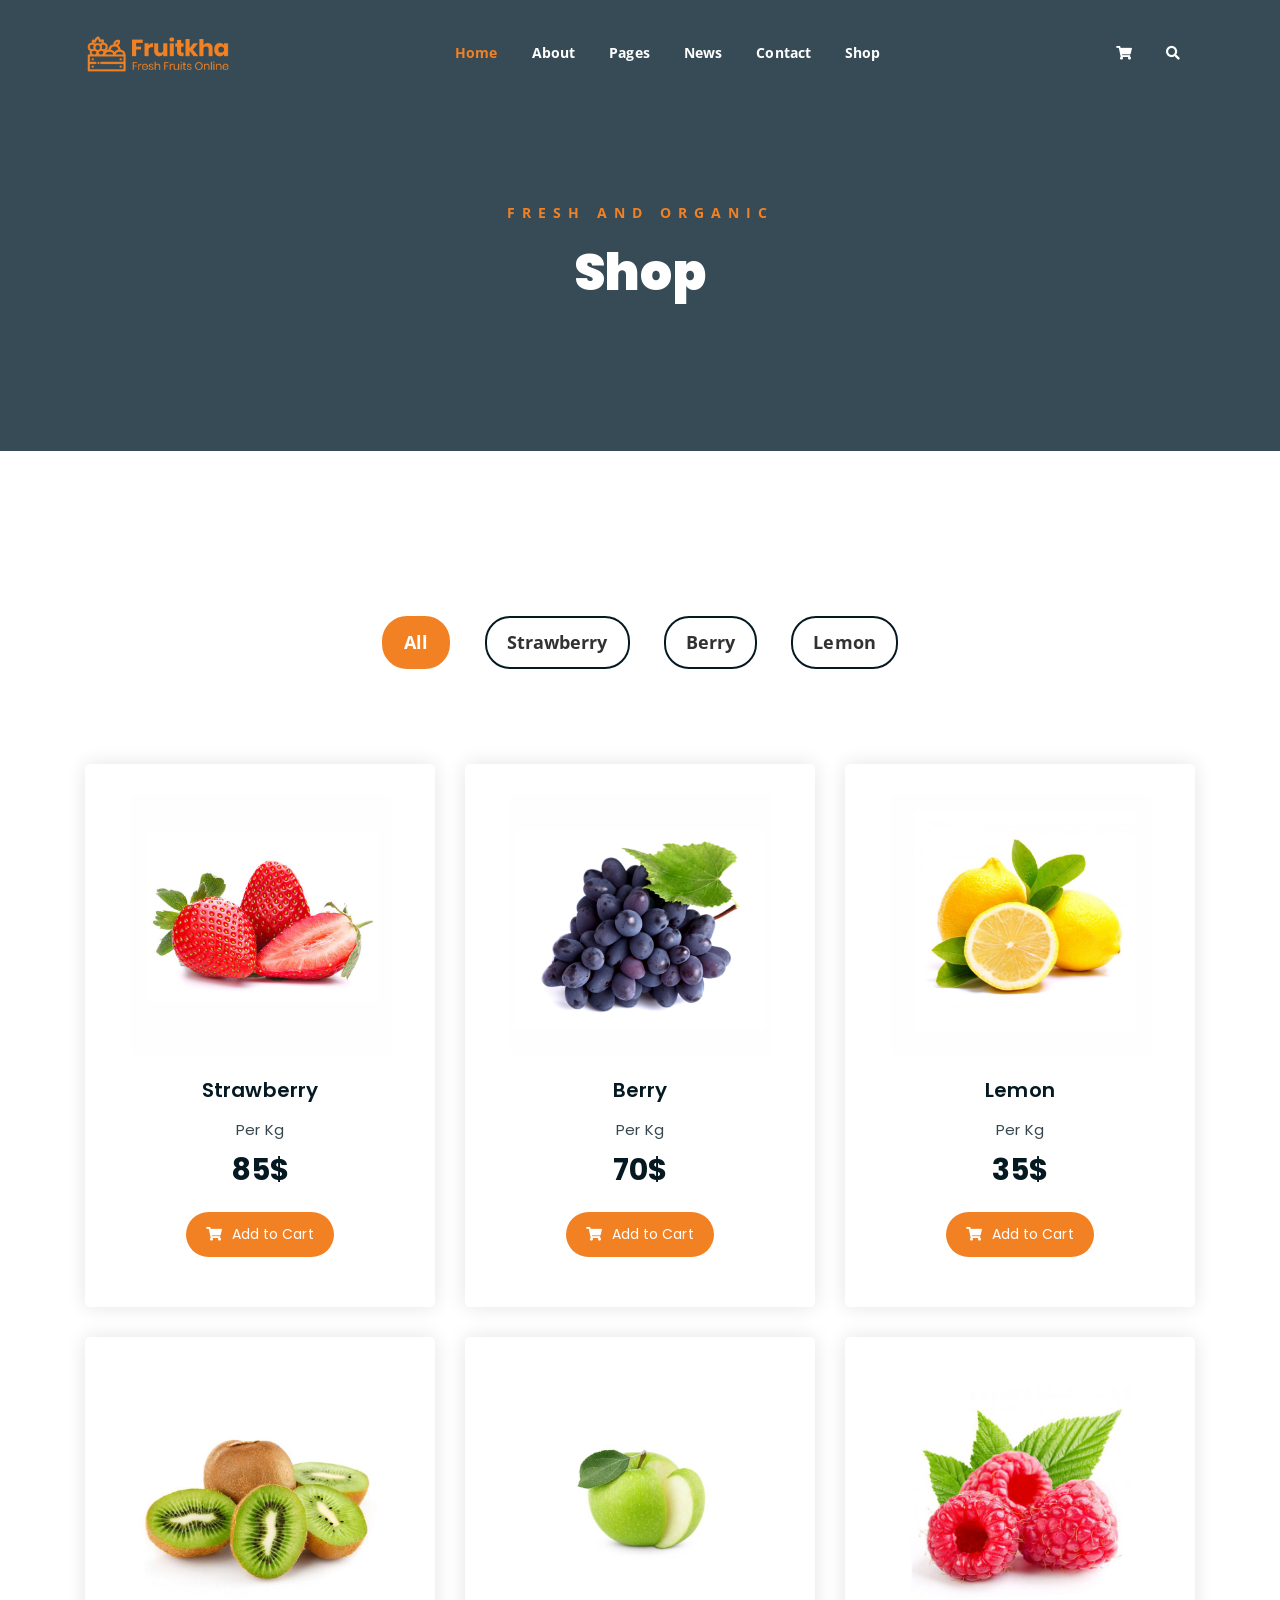
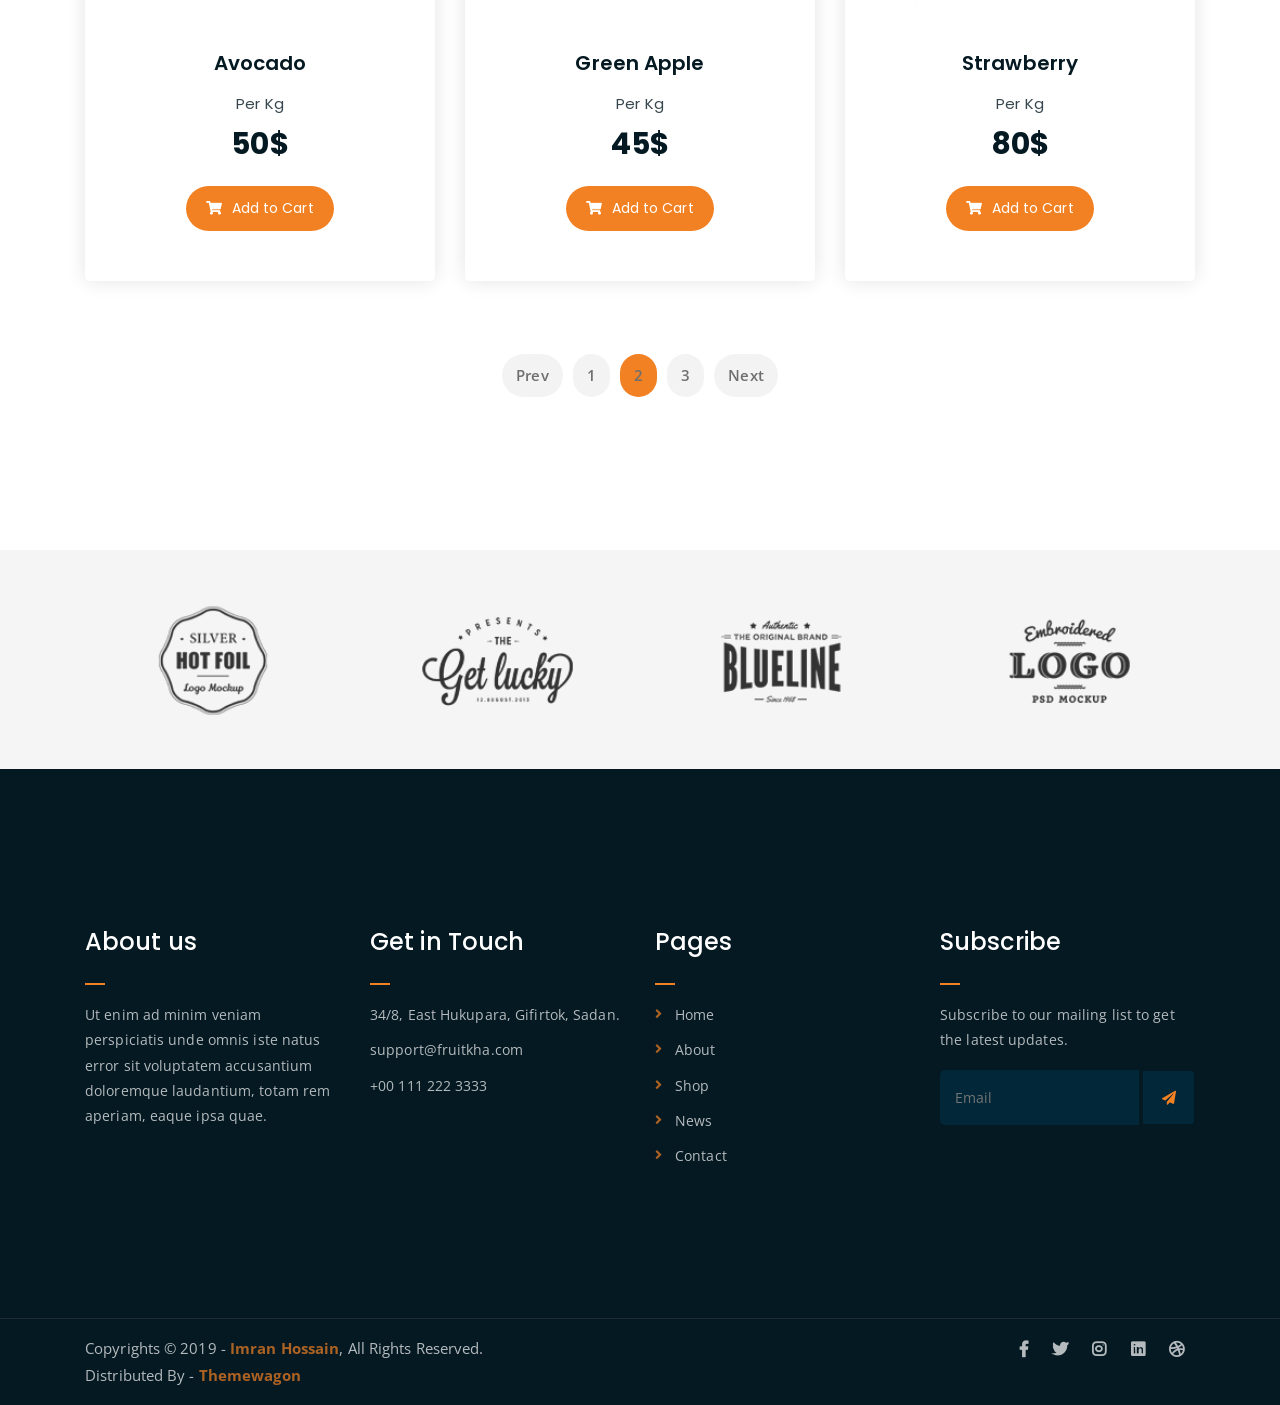
<file: shop.html>
<!DOCTYPE html>
<html lang="en">
<head>
	<meta charset="UTF-8">
	<meta http-equiv="X-UA-Compatible" content="IE=edge">
	<meta name="viewport" content="width=device-width, initial-scale=1">
	<meta name="description" content="Responsive Bootstrap4 Shop Template, Created by Imran Hossain from https://imransdesign.com/">

	<!-- title -->
	<title>Shop</title>

	<!-- favicon -->
	<link rel="shortcut icon" type="image/png" href="assets/img/favicon.png">
	<!-- google font -->
	<link href="https://fonts.googleapis.com/css?family=Open+Sans:300,400,700" rel="stylesheet">
	<link href="https://fonts.googleapis.com/css?family=Poppins:400,700&display=swap" rel="stylesheet">
	<!-- fontawesome -->
	<link rel="stylesheet" href="assets/css/all.min.css">
	<!-- bootstrap -->
	<link rel="stylesheet" href="assets/bootstrap/css/bootstrap.min.css">
	<!-- owl carousel -->
	<link rel="stylesheet" href="assets/css/owl.carousel.css">
	<!-- magnific popup -->
	<link rel="stylesheet" href="assets/css/magnific-popup.css">
	<!-- animate css -->
	<link rel="stylesheet" href="assets/css/animate.css">
	<!-- mean menu css -->
	<link rel="stylesheet" href="assets/css/meanmenu.min.css">
	<!-- main style -->
	<link rel="stylesheet" href="assets/css/main.css">
	<!-- responsive -->
	<link rel="stylesheet" href="assets/css/responsive.css">

</head>
<body>
	
	<!--PreLoader-->
    <div class="loader">
        <div class="loader-inner">
            <div class="circle"></div>
        </div>
    </div>
    <!--PreLoader Ends-->
	
	<!-- header -->
	<div class="top-header-area" id="sticker">
		<div class="container">
			<div class="row">
				<div class="col-lg-12 col-sm-12 text-center">
					<div class="main-menu-wrap">
						<!-- logo -->
						<div class="site-logo">
							<a href="index.html">
								<img src="assets/img/logo.png" alt="">
							</a>
						</div>
						<!-- logo -->

						<!-- menu start -->
						<nav class="main-menu">
							<ul>
								<li class="current-list-item"><a href="#">Home</a>
									<ul class="sub-menu">
										<li><a href="index.html">Static Home</a></li>
										<li><a href="index_2.html">Slider Home</a></li>
									</ul>
								</li>
								<li><a href="about.html">About</a></li>
								<li><a href="#">Pages</a>
									<ul class="sub-menu">
										<li><a href="404.html">404 page</a></li>
										<li><a href="about.html">About</a></li>
										<li><a href="cart.html">Cart</a></li>
										<li><a href="checkout.html">Check Out</a></li>
										<li><a href="contact.html">Contact</a></li>
										<li><a href="news.html">News</a></li>
										<li><a href="shop.html">Shop</a></li>
									</ul>
								</li>
								<li><a href="news.html">News</a>
									<ul class="sub-menu">
										<li><a href="news.html">News</a></li>
										<li><a href="single-news.html">Single News</a></li>
									</ul>
								</li>
								<li><a href="contact.html">Contact</a></li>
								<li><a href="shop.html">Shop</a>
									<ul class="sub-menu">
										<li><a href="shop.html">Shop</a></li>
										<li><a href="checkout.html">Check Out</a></li>
										<li><a href="single-product.html">Single Product</a></li>
										<li><a href="cart.html">Cart</a></li>
									</ul>
								</li>
								<li>
									<div class="header-icons">
										<a class="shopping-cart" href="cart.html"><i class="fas fa-shopping-cart"></i></a>
										<a class="mobile-hide search-bar-icon" href="#"><i class="fas fa-search"></i></a>
									</div>
								</li>
							</ul>
						</nav>
						<a class="mobile-show search-bar-icon" href="#"><i class="fas fa-search"></i></a>
						<div class="mobile-menu"></div>
						<!-- menu end -->
					</div>
				</div>
			</div>
		</div>
	</div>
	<!-- end header -->

	<!-- search area -->
	<div class="search-area">
		<div class="container">
			<div class="row">
				<div class="col-lg-12">
					<span class="close-btn"><i class="fas fa-window-close"></i></span>
					<div class="search-bar">
						<div class="search-bar-tablecell">
							<h3>Search For:</h3>
							<input type="text" placeholder="Keywords">
							<button type="submit">Search <i class="fas fa-search"></i></button>
						</div>
					</div>
				</div>
			</div>
		</div>
	</div>
	<!-- end search arewa -->
	
	<!-- breadcrumb-section -->
	<div class="breadcrumb-section breadcrumb-bg">
		<div class="container">
			<div class="row">
				<div class="col-lg-8 offset-lg-2 text-center">
					<div class="breadcrumb-text">
						<p>Fresh and Organic</p>
						<h1>Shop</h1>
					</div>
				</div>
			</div>
		</div>
	</div>
	<!-- end breadcrumb section -->

	<!-- products -->
	<div class="product-section mt-150 mb-150">
		<div class="container">

			<div class="row">
                <div class="col-md-12">
                    <div class="product-filters">
                        <ul>
                            <li class="active" data-filter="*">All</li>
                            <li data-filter=".strawberry">Strawberry</li>
                            <li data-filter=".berry">Berry</li>
                            <li data-filter=".lemon">Lemon</li>
                        </ul>
                    </div>
                </div>
            </div>

			<div class="row product-lists">
				<div class="col-lg-4 col-md-6 text-center strawberry">
					<div class="single-product-item">
						<div class="product-image">
							<a href="single-product.html"><img src="assets/img/products/product-img-1.jpg" alt=""></a>
						</div>
						<h3>Strawberry</h3>
						<p class="product-price"><span>Per Kg</span> 85$ </p>
						<a href="cart.html" class="cart-btn"><i class="fas fa-shopping-cart"></i> Add to Cart</a>
					</div>
				</div>
				<div class="col-lg-4 col-md-6 text-center berry">
					<div class="single-product-item">
						<div class="product-image">
							<a href="single-product.html"><img src="assets/img/products/product-img-2.jpg" alt=""></a>
						</div>
						<h3>Berry</h3>
						<p class="product-price"><span>Per Kg</span> 70$ </p>
						<a href="cart.html" class="cart-btn"><i class="fas fa-shopping-cart"></i> Add to Cart</a>
					</div>
				</div>
				<div class="col-lg-4 col-md-6 text-center lemon">
					<div class="single-product-item">
						<div class="product-image">
							<a href="single-product.html"><img src="assets/img/products/product-img-3.jpg" alt=""></a>
						</div>
						<h3>Lemon</h3>
						<p class="product-price"><span>Per Kg</span> 35$ </p>
						<a href="cart.html" class="cart-btn"><i class="fas fa-shopping-cart"></i> Add to Cart</a>
					</div>
				</div>
				<div class="col-lg-4 col-md-6 text-center">
					<div class="single-product-item">
						<div class="product-image">
							<a href="single-product.html"><img src="assets/img/products/product-img-4.jpg" alt=""></a>
						</div>
						<h3>Avocado</h3>
						<p class="product-price"><span>Per Kg</span> 50$ </p>
						<a href="cart.html" class="cart-btn"><i class="fas fa-shopping-cart"></i> Add to Cart</a>
					</div>
				</div>
				<div class="col-lg-4 col-md-6 text-center">
					<div class="single-product-item">
						<div class="product-image">
							<a href="single-product.html"><img src="assets/img/products/product-img-5.jpg" alt=""></a>
						</div>
						<h3>Green Apple</h3>
						<p class="product-price"><span>Per Kg</span> 45$ </p>
						<a href="cart.html" class="cart-btn"><i class="fas fa-shopping-cart"></i> Add to Cart</a>
					</div>
				</div>
				<div class="col-lg-4 col-md-6 text-center strawberry">
					<div class="single-product-item">
						<div class="product-image">
							<a href="single-product.html"><img src="assets/img/products/product-img-6.jpg" alt=""></a>
						</div>
						<h3>Strawberry</h3>
						<p class="product-price"><span>Per Kg</span> 80$ </p>
						<a href="cart.html" class="cart-btn"><i class="fas fa-shopping-cart"></i> Add to Cart</a>
					</div>
				</div>
			</div>

			<div class="row">
				<div class="col-lg-12 text-center">
					<div class="pagination-wrap">
						<ul>
							<li><a href="#">Prev</a></li>
							<li><a href="#">1</a></li>
							<li><a class="active" href="#">2</a></li>
							<li><a href="#">3</a></li>
							<li><a href="#">Next</a></li>
						</ul>
					</div>
				</div>
			</div>
		</div>
	</div>
	<!-- end products -->

	<!-- logo carousel -->
	<div class="logo-carousel-section">
		<div class="container">
			<div class="row">
				<div class="col-lg-12">
					<div class="logo-carousel-inner">
						<div class="single-logo-item">
							<img src="assets/img/company-logos/1.png" alt="">
						</div>
						<div class="single-logo-item">
							<img src="assets/img/company-logos/2.png" alt="">
						</div>
						<div class="single-logo-item">
							<img src="assets/img/company-logos/3.png" alt="">
						</div>
						<div class="single-logo-item">
							<img src="assets/img/company-logos/4.png" alt="">
						</div>
						<div class="single-logo-item">
							<img src="assets/img/company-logos/5.png" alt="">
						</div>
					</div>
				</div>
			</div>
		</div>
	</div>
	<!-- end logo carousel -->

	<!-- footer -->
	<div class="footer-area">
		<div class="container">
			<div class="row">
				<div class="col-lg-3 col-md-6">
					<div class="footer-box about-widget">
						<h2 class="widget-title">About us</h2>
						<p>Ut enim ad minim veniam perspiciatis unde omnis iste natus error sit voluptatem accusantium doloremque laudantium, totam rem aperiam, eaque ipsa quae.</p>
					</div>
				</div>
				<div class="col-lg-3 col-md-6">
					<div class="footer-box get-in-touch">
						<h2 class="widget-title">Get in Touch</h2>
						<ul>
							<li>34/8, East Hukupara, Gifirtok, Sadan.</li>
							<li>support@fruitkha.com</li>
							<li>+00 111 222 3333</li>
						</ul>
					</div>
				</div>
				<div class="col-lg-3 col-md-6">
					<div class="footer-box pages">
						<h2 class="widget-title">Pages</h2>
						<ul>
							<li><a href="index.html">Home</a></li>
							<li><a href="about.html">About</a></li>
							<li><a href="services.html">Shop</a></li>
							<li><a href="news.html">News</a></li>
							<li><a href="contact.html">Contact</a></li>
						</ul>
					</div>
				</div>
				<div class="col-lg-3 col-md-6">
					<div class="footer-box subscribe">
						<h2 class="widget-title">Subscribe</h2>
						<p>Subscribe to our mailing list to get the latest updates.</p>
						<form action="index.html">
							<input type="email" placeholder="Email">
							<button type="submit"><i class="fas fa-paper-plane"></i></button>
						</form>
					</div>
				</div>
			</div>
		</div>
	</div>
	<!-- end footer -->
	
	<!-- copyright -->
	<div class="copyright">
		<div class="container">
			<div class="row">
				<div class="col-lg-6 col-md-12">
					<p>Copyrights &copy; 2019 - <a href="https://imransdesign.com/">Imran Hossain</a>,  All Rights Reserved.<br>
						Distributed By - <a href="https://themewagon.com/">Themewagon</a>
					</p>
				</div>
				<div class="col-lg-6 text-right col-md-12">
					<div class="social-icons">
						<ul>
							<li><a href="#" target="_blank"><i class="fab fa-facebook-f"></i></a></li>
							<li><a href="#" target="_blank"><i class="fab fa-twitter"></i></a></li>
							<li><a href="#" target="_blank"><i class="fab fa-instagram"></i></a></li>
							<li><a href="#" target="_blank"><i class="fab fa-linkedin"></i></a></li>
							<li><a href="#" target="_blank"><i class="fab fa-dribbble"></i></a></li>
						</ul>
					</div>
				</div>
			</div>
		</div>
	</div>
	<!-- end copyright -->
	
	<!-- jquery -->
	<script src="assets/js/jquery-1.11.3.min.js"></script>
	<!-- bootstrap -->
	<script src="assets/bootstrap/js/bootstrap.min.js"></script>
	<!-- count down -->
	<script src="assets/js/jquery.countdown.js"></script>
	<!-- isotope -->
	<script src="assets/js/jquery.isotope-3.0.6.min.js"></script>
	<!-- waypoints -->
	<script src="assets/js/waypoints.js"></script>
	<!-- owl carousel -->
	<script src="assets/js/owl.carousel.min.js"></script>
	<!-- magnific popup -->
	<script src="assets/js/jquery.magnific-popup.min.js"></script>
	<!-- mean menu -->
	<script src="assets/js/jquery.meanmenu.min.js"></script>
	<!-- sticker js -->
	<script src="assets/js/sticker.js"></script>
	<!-- main js -->
	<script src="assets/js/main.js"></script>

</body>
</html>
</file>
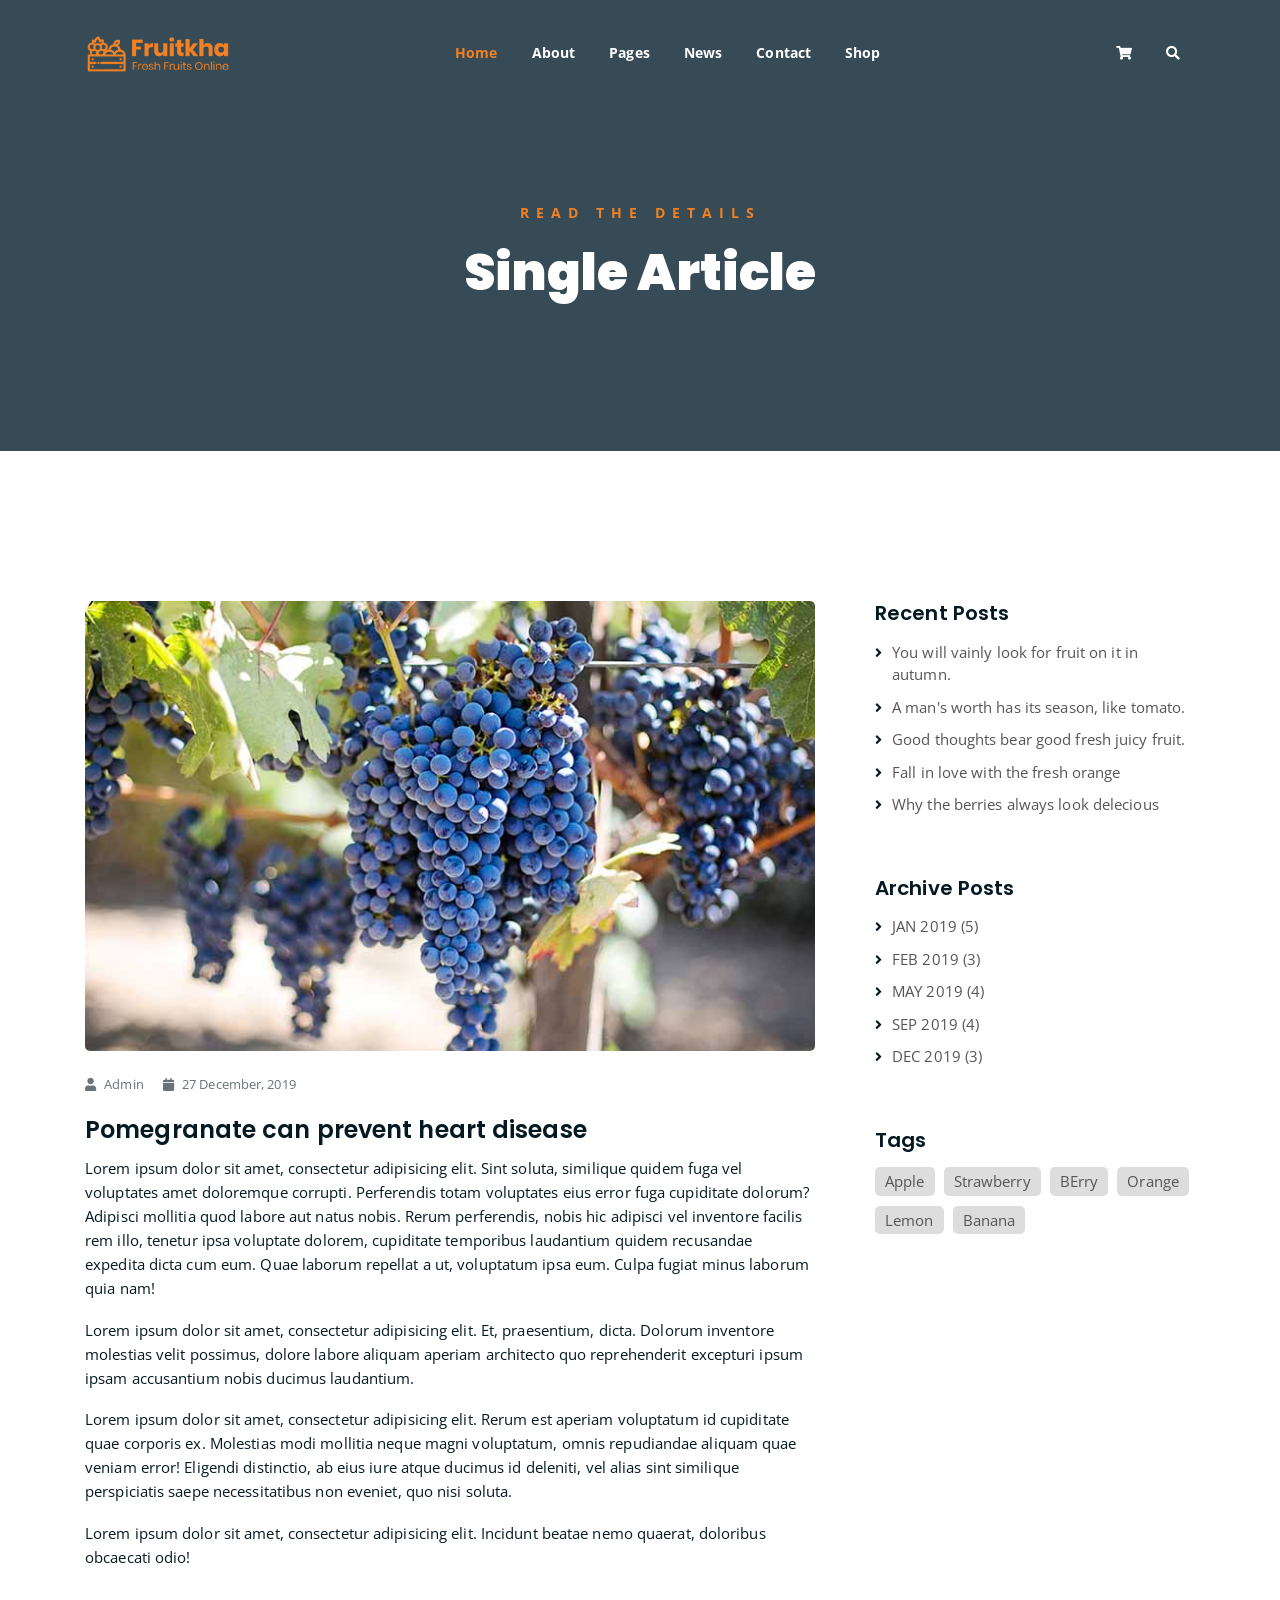
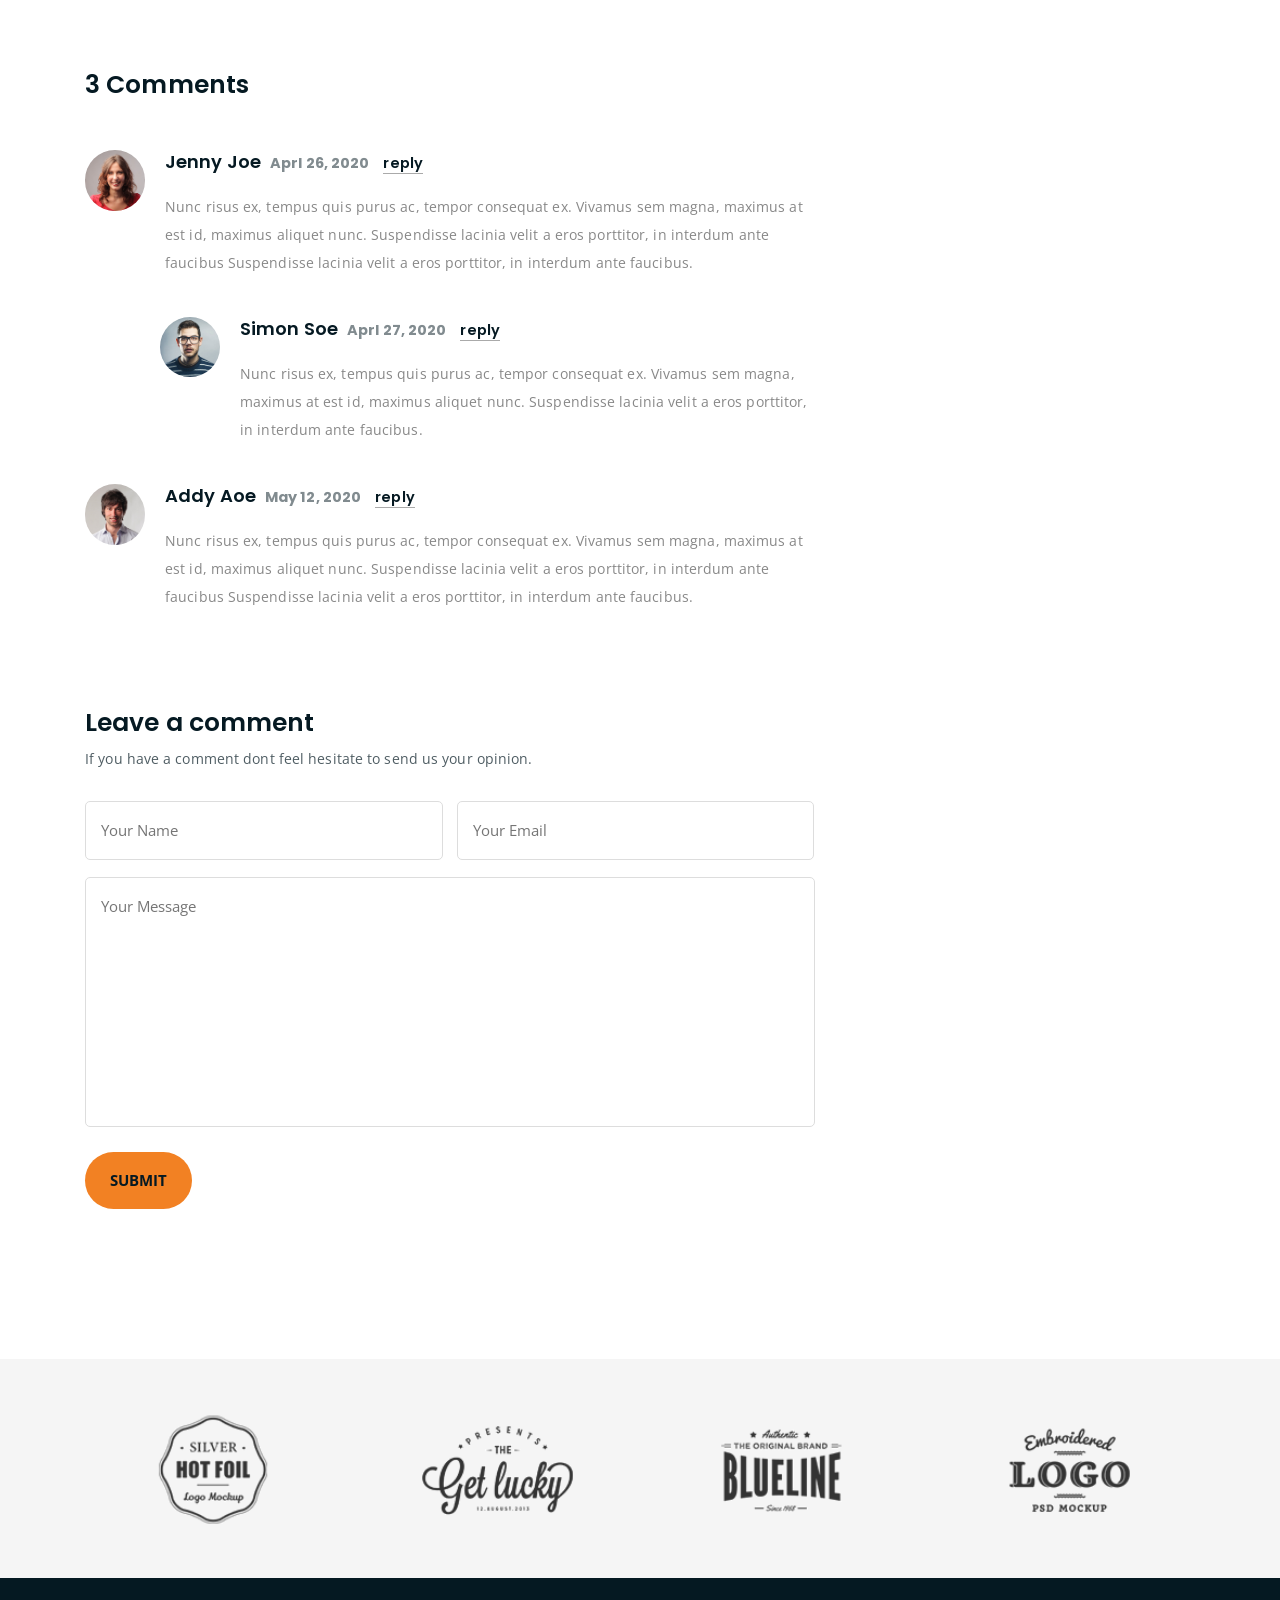
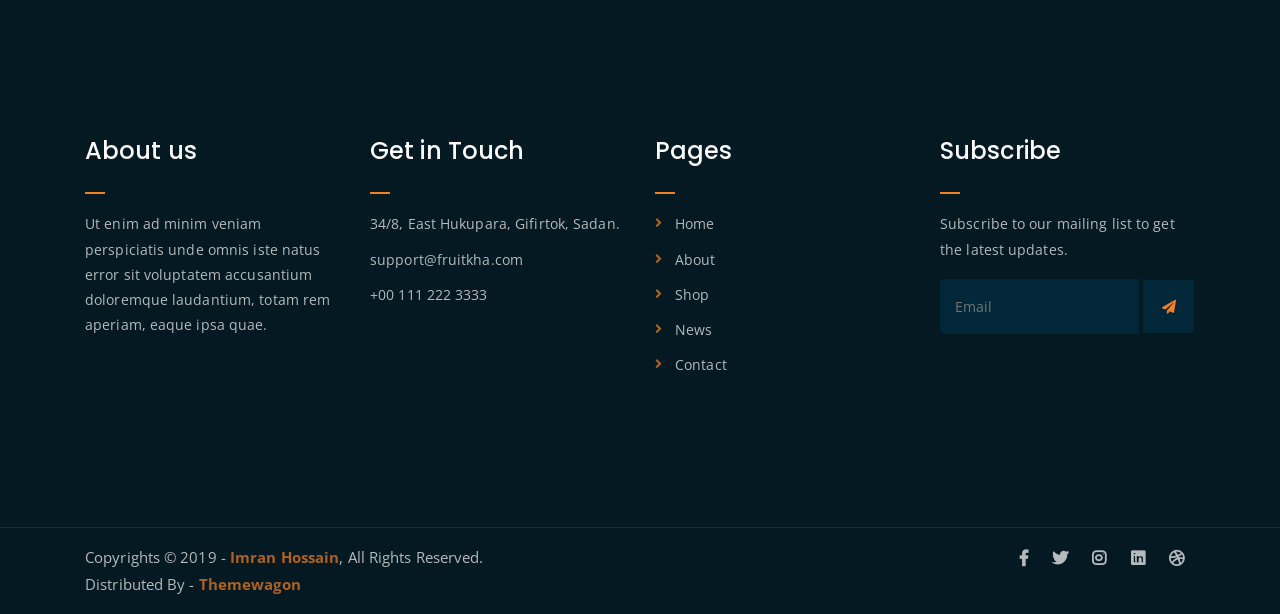
<file: single-news.html>
<!DOCTYPE html>
<html lang="en">
<head>
	<meta charset="UTF-8">
	<meta http-equiv="X-UA-Compatible" content="IE=edge">
	<meta name="viewport" content="width=device-width, initial-scale=1">
	<meta name="description" content="Responsive Bootstrap4 Shop Template, Created by Imran Hossain from https://imransdesign.com/">

	<!-- title -->
	<title>Single News</title>

	<!-- favicon -->
	<link rel="shortcut icon" type="image/png" href="assets/img/favicon.png">
	<!-- google font -->
	<link href="https://fonts.googleapis.com/css?family=Open+Sans:300,400,700" rel="stylesheet">
	<link href="https://fonts.googleapis.com/css?family=Poppins:400,700&display=swap" rel="stylesheet">
	<!-- fontawesome -->
	<link rel="stylesheet" href="assets/css/all.min.css">
	<!-- bootstrap -->
	<link rel="stylesheet" href="assets/bootstrap/css/bootstrap.min.css">
	<!-- owl carousel -->
	<link rel="stylesheet" href="assets/css/owl.carousel.css">
	<!-- magnific popup -->
	<link rel="stylesheet" href="assets/css/magnific-popup.css">
	<!-- animate css -->
	<link rel="stylesheet" href="assets/css/animate.css">
	<!-- mean menu css -->
	<link rel="stylesheet" href="assets/css/meanmenu.min.css">
	<!-- main style -->
	<link rel="stylesheet" href="assets/css/main.css">
	<!-- responsive -->
	<link rel="stylesheet" href="assets/css/responsive.css">

</head>
<body>
	
	<!--PreLoader-->
    <div class="loader">
        <div class="loader-inner">
            <div class="circle"></div>
        </div>
    </div>
    <!--PreLoader Ends-->
	
	<!-- header -->
	<div class="top-header-area" id="sticker">
		<div class="container">
			<div class="row">
				<div class="col-lg-12 col-sm-12 text-center">
					<div class="main-menu-wrap">
						<!-- logo -->
						<div class="site-logo">
							<a href="index.html">
								<img src="assets/img/logo.png" alt="">
							</a>
						</div>
						<!-- logo -->

						<!-- menu start -->
						<nav class="main-menu">
							<ul>
								<li class="current-list-item"><a href="#">Home</a>
									<ul class="sub-menu">
										<li><a href="index.html">Static Home</a></li>
										<li><a href="index_2.html">Slider Home</a></li>
									</ul>
								</li>
								<li><a href="about.html">About</a></li>
								<li><a href="#">Pages</a>
									<ul class="sub-menu">
										<li><a href="404.html">404 page</a></li>
										<li><a href="about.html">About</a></li>
										<li><a href="cart.html">Cart</a></li>
										<li><a href="checkout.html">Check Out</a></li>
										<li><a href="contact.html">Contact</a></li>
										<li><a href="news.html">News</a></li>
										<li><a href="shop.html">Shop</a></li>
									</ul>
								</li>
								<li><a href="news.html">News</a>
									<ul class="sub-menu">
										<li><a href="news.html">News</a></li>
										<li><a href="single-news.html">Single News</a></li>
									</ul>
								</li>
								<li><a href="contact.html">Contact</a></li>
								<li><a href="shop.html">Shop</a>
									<ul class="sub-menu">
										<li><a href="shop.html">Shop</a></li>
										<li><a href="checkout.html">Check Out</a></li>
										<li><a href="single-product.html">Single Product</a></li>
										<li><a href="cart.html">Cart</a></li>
									</ul>
								</li>
								<li>
									<div class="header-icons">
										<a class="shopping-cart" href="cart.html"><i class="fas fa-shopping-cart"></i></a>
										<a class="mobile-hide search-bar-icon" href="#"><i class="fas fa-search"></i></a>
									</div>
								</li>
							</ul>
						</nav>
						<a class="mobile-show search-bar-icon" href="#"><i class="fas fa-search"></i></a>
						<div class="mobile-menu"></div>
						<!-- menu end -->
					</div>
				</div>
			</div>
		</div>
	</div>
	<!-- end header -->

	<!-- search area -->
	<div class="search-area">
		<div class="container">
			<div class="row">
				<div class="col-lg-12">
					<span class="close-btn"><i class="fas fa-window-close"></i></span>
					<div class="search-bar">
						<div class="search-bar-tablecell">
							<h3>Search For:</h3>
							<input type="text" placeholder="Keywords">
							<button type="submit">Search <i class="fas fa-search"></i></button>
						</div>
					</div>
				</div>
			</div>
		</div>
	</div>
	<!-- end search arewa -->
	
	<!-- breadcrumb-section -->
	<div class="breadcrumb-section breadcrumb-bg">
		<div class="container">
			<div class="row">
				<div class="col-lg-8 offset-lg-2 text-center">
					<div class="breadcrumb-text">
						<p>Read the Details</p>
						<h1>Single Article</h1>
					</div>
				</div>
			</div>
		</div>
	</div>
	<!-- end breadcrumb section -->
	
	<!-- single article section -->
	<div class="mt-150 mb-150">
		<div class="container">
			<div class="row">
				<div class="col-lg-8">
					<div class="single-article-section">
						<div class="single-article-text">
							<div class="single-artcile-bg"></div>
							<p class="blog-meta">
								<span class="author"><i class="fas fa-user"></i> Admin</span>
								<span class="date"><i class="fas fa-calendar"></i> 27 December, 2019</span>
							</p>
							<h2>Pomegranate can prevent heart disease</h2>
							<p>Lorem ipsum dolor sit amet, consectetur adipisicing elit. Sint soluta, similique quidem fuga vel voluptates amet doloremque corrupti. Perferendis totam voluptates eius error fuga cupiditate dolorum? Adipisci mollitia quod labore aut natus nobis. Rerum perferendis, nobis hic adipisci vel inventore facilis rem illo, tenetur ipsa voluptate dolorem, cupiditate temporibus laudantium quidem recusandae expedita dicta cum eum. Quae laborum repellat a ut, voluptatum ipsa eum. Culpa fugiat minus laborum quia nam!</p>
							<p>Lorem ipsum dolor sit amet, consectetur adipisicing elit. Et, praesentium, dicta. Dolorum inventore molestias velit possimus, dolore labore aliquam aperiam architecto quo reprehenderit excepturi ipsum ipsam accusantium nobis ducimus laudantium.</p>
							<p>Lorem ipsum dolor sit amet, consectetur adipisicing elit. Rerum est aperiam voluptatum id cupiditate quae corporis ex. Molestias modi mollitia neque magni voluptatum, omnis repudiandae aliquam quae veniam error! Eligendi distinctio, ab eius iure atque ducimus id deleniti, vel alias sint similique perspiciatis saepe necessitatibus non eveniet, quo nisi soluta.</p>
							<p>Lorem ipsum dolor sit amet, consectetur adipisicing elit. Incidunt beatae nemo quaerat, doloribus obcaecati odio!</p>
						</div>

						<div class="comments-list-wrap">
							<h3 class="comment-count-title">3 Comments</h3>
							<div class="comment-list">
								<div class="single-comment-body">
									<div class="comment-user-avater">
										<img src="assets/img/avaters/avatar1.png" alt="">
									</div>
									<div class="comment-text-body">
										<h4>Jenny Joe <span class="comment-date">Aprl 26, 2020</span> <a href="#">reply</a></h4>
										<p>Nunc risus ex, tempus quis purus ac, tempor consequat ex. Vivamus sem magna, maximus at est id, maximus aliquet nunc. Suspendisse lacinia velit a eros porttitor, in interdum ante faucibus Suspendisse lacinia velit a eros porttitor, in interdum ante faucibus.</p>
									</div>
									<div class="single-comment-body child">
										<div class="comment-user-avater">
											<img src="assets/img/avaters/avatar3.png" alt="">
										</div>
										<div class="comment-text-body">
											<h4>Simon Soe <span class="comment-date">Aprl 27, 2020</span> <a href="#">reply</a></h4>
											<p>Nunc risus ex, tempus quis purus ac, tempor consequat ex. Vivamus sem magna, maximus at est id, maximus aliquet nunc. Suspendisse lacinia velit a eros porttitor, in interdum ante faucibus.</p>
										</div>
									</div>
								</div>
								<div class="single-comment-body">
									<div class="comment-user-avater">
										<img src="assets/img/avaters/avatar2.png" alt="">
									</div>
									<div class="comment-text-body">
										<h4>Addy Aoe <span class="comment-date">May 12, 2020</span> <a href="#">reply</a></h4>
										<p>Nunc risus ex, tempus quis purus ac, tempor consequat ex. Vivamus sem magna, maximus at est id, maximus aliquet nunc. Suspendisse lacinia velit a eros porttitor, in interdum ante faucibus Suspendisse lacinia velit a eros porttitor, in interdum ante faucibus.</p>
									</div>
								</div>
							</div>
						</div>

						<div class="comment-template">
							<h4>Leave a comment</h4>
							<p>If you have a comment dont feel hesitate to send us your opinion.</p>
							<form action="index.html">
								<p>
									<input type="text" placeholder="Your Name">
									<input type="email" placeholder="Your Email">
								</p>
								<p><textarea name="comment" id="comment" cols="30" rows="10" placeholder="Your Message"></textarea></p>
								<p><input type="submit" value="Submit"></p>
							</form>
						</div>
					</div>
				</div>
				<div class="col-lg-4">
					<div class="sidebar-section">
						<div class="recent-posts">
							<h4>Recent Posts</h4>
							<ul>
								<li><a href="single-news.html">You will vainly look for fruit on it in autumn.</a></li>
								<li><a href="single-news.html">A man's worth has its season, like tomato.</a></li>
								<li><a href="single-news.html">Good thoughts bear good fresh juicy fruit.</a></li>
								<li><a href="single-news.html">Fall in love with the fresh orange</a></li>
								<li><a href="single-news.html">Why the berries always look delecious</a></li>
							</ul>
						</div>
						<div class="archive-posts">
							<h4>Archive Posts</h4>
							<ul>
								<li><a href="single-news.html">JAN 2019 (5)</a></li>
								<li><a href="single-news.html">FEB 2019 (3)</a></li>
								<li><a href="single-news.html">MAY 2019 (4)</a></li>
								<li><a href="single-news.html">SEP 2019 (4)</a></li>
								<li><a href="single-news.html">DEC 2019 (3)</a></li>
							</ul>
						</div>
						<div class="tag-section">
							<h4>Tags</h4>
							<ul>
								<li><a href="single-news.html">Apple</a></li>
								<li><a href="single-news.html">Strawberry</a></li>
								<li><a href="single-news.html">BErry</a></li>
								<li><a href="single-news.html">Orange</a></li>
								<li><a href="single-news.html">Lemon</a></li>
								<li><a href="single-news.html">Banana</a></li>
							</ul>
						</div>
					</div>
				</div>
			</div>
		</div>
	</div>
	<!-- end single article section -->

	<!-- logo carousel -->
	<div class="logo-carousel-section">
		<div class="container">
			<div class="row">
				<div class="col-lg-12">
					<div class="logo-carousel-inner">
						<div class="single-logo-item">
							<img src="assets/img/company-logos/1.png" alt="">
						</div>
						<div class="single-logo-item">
							<img src="assets/img/company-logos/2.png" alt="">
						</div>
						<div class="single-logo-item">
							<img src="assets/img/company-logos/3.png" alt="">
						</div>
						<div class="single-logo-item">
							<img src="assets/img/company-logos/4.png" alt="">
						</div>
						<div class="single-logo-item">
							<img src="assets/img/company-logos/5.png" alt="">
						</div>
					</div>
				</div>
			</div>
		</div>
	</div>
	<!-- end logo carousel -->

	<!-- footer -->
	<div class="footer-area">
		<div class="container">
			<div class="row">
				<div class="col-lg-3 col-md-6">
					<div class="footer-box about-widget">
						<h2 class="widget-title">About us</h2>
						<p>Ut enim ad minim veniam perspiciatis unde omnis iste natus error sit voluptatem accusantium doloremque laudantium, totam rem aperiam, eaque ipsa quae.</p>
					</div>
				</div>
				<div class="col-lg-3 col-md-6">
					<div class="footer-box get-in-touch">
						<h2 class="widget-title">Get in Touch</h2>
						<ul>
							<li>34/8, East Hukupara, Gifirtok, Sadan.</li>
							<li>support@fruitkha.com</li>
							<li>+00 111 222 3333</li>
						</ul>
					</div>
				</div>
				<div class="col-lg-3 col-md-6">
					<div class="footer-box pages">
						<h2 class="widget-title">Pages</h2>
						<ul>
							<li><a href="index.html">Home</a></li>
							<li><a href="about.html">About</a></li>
							<li><a href="services.html">Shop</a></li>
							<li><a href="news.html">News</a></li>
							<li><a href="contact.html">Contact</a></li>
						</ul>
					</div>
				</div>
				<div class="col-lg-3 col-md-6">
					<div class="footer-box subscribe">
						<h2 class="widget-title">Subscribe</h2>
						<p>Subscribe to our mailing list to get the latest updates.</p>
						<form action="index.html">
							<input type="email" placeholder="Email">
							<button type="submit"><i class="fas fa-paper-plane"></i></button>
						</form>
					</div>
				</div>
			</div>
		</div>
	</div>
	<!-- end footer -->
	
	<!-- copyright -->
	<div class="copyright">
		<div class="container">
			<div class="row">
				<div class="col-lg-6 col-md-12">
					<p>Copyrights &copy; 2019 - <a href="https://imransdesign.com/">Imran Hossain</a>,  All Rights Reserved.<br>
						Distributed By - <a href="https://themewagon.com/">Themewagon</a>
					</p>
				</div>
				<div class="col-lg-6 text-right col-md-12">
					<div class="social-icons">
						<ul>
							<li><a href="#" target="_blank"><i class="fab fa-facebook-f"></i></a></li>
							<li><a href="#" target="_blank"><i class="fab fa-twitter"></i></a></li>
							<li><a href="#" target="_blank"><i class="fab fa-instagram"></i></a></li>
							<li><a href="#" target="_blank"><i class="fab fa-linkedin"></i></a></li>
							<li><a href="#" target="_blank"><i class="fab fa-dribbble"></i></a></li>
						</ul>
					</div>
				</div>
			</div>
		</div>
	</div>
	<!-- end copyright -->
	
	<!-- jquery -->
	<script src="assets/js/jquery-1.11.3.min.js"></script>
	<!-- bootstrap -->
	<script src="assets/bootstrap/js/bootstrap.min.js"></script>
	<!-- count down -->
	<script src="assets/js/jquery.countdown.js"></script>
	<!-- isotope -->
	<script src="assets/js/jquery.isotope-3.0.6.min.js"></script>
	<!-- waypoints -->
	<script src="assets/js/waypoints.js"></script>
	<!-- owl carousel -->
	<script src="assets/js/owl.carousel.min.js"></script>
	<!-- magnific popup -->
	<script src="assets/js/jquery.magnific-popup.min.js"></script>
	<!-- mean menu -->
	<script src="assets/js/jquery.meanmenu.min.js"></script>
	<!-- sticker js -->
	<script src="assets/js/sticker.js"></script>
	<!-- main js -->
	<script src="assets/js/main.js"></script>

</body>
</html>
</file>
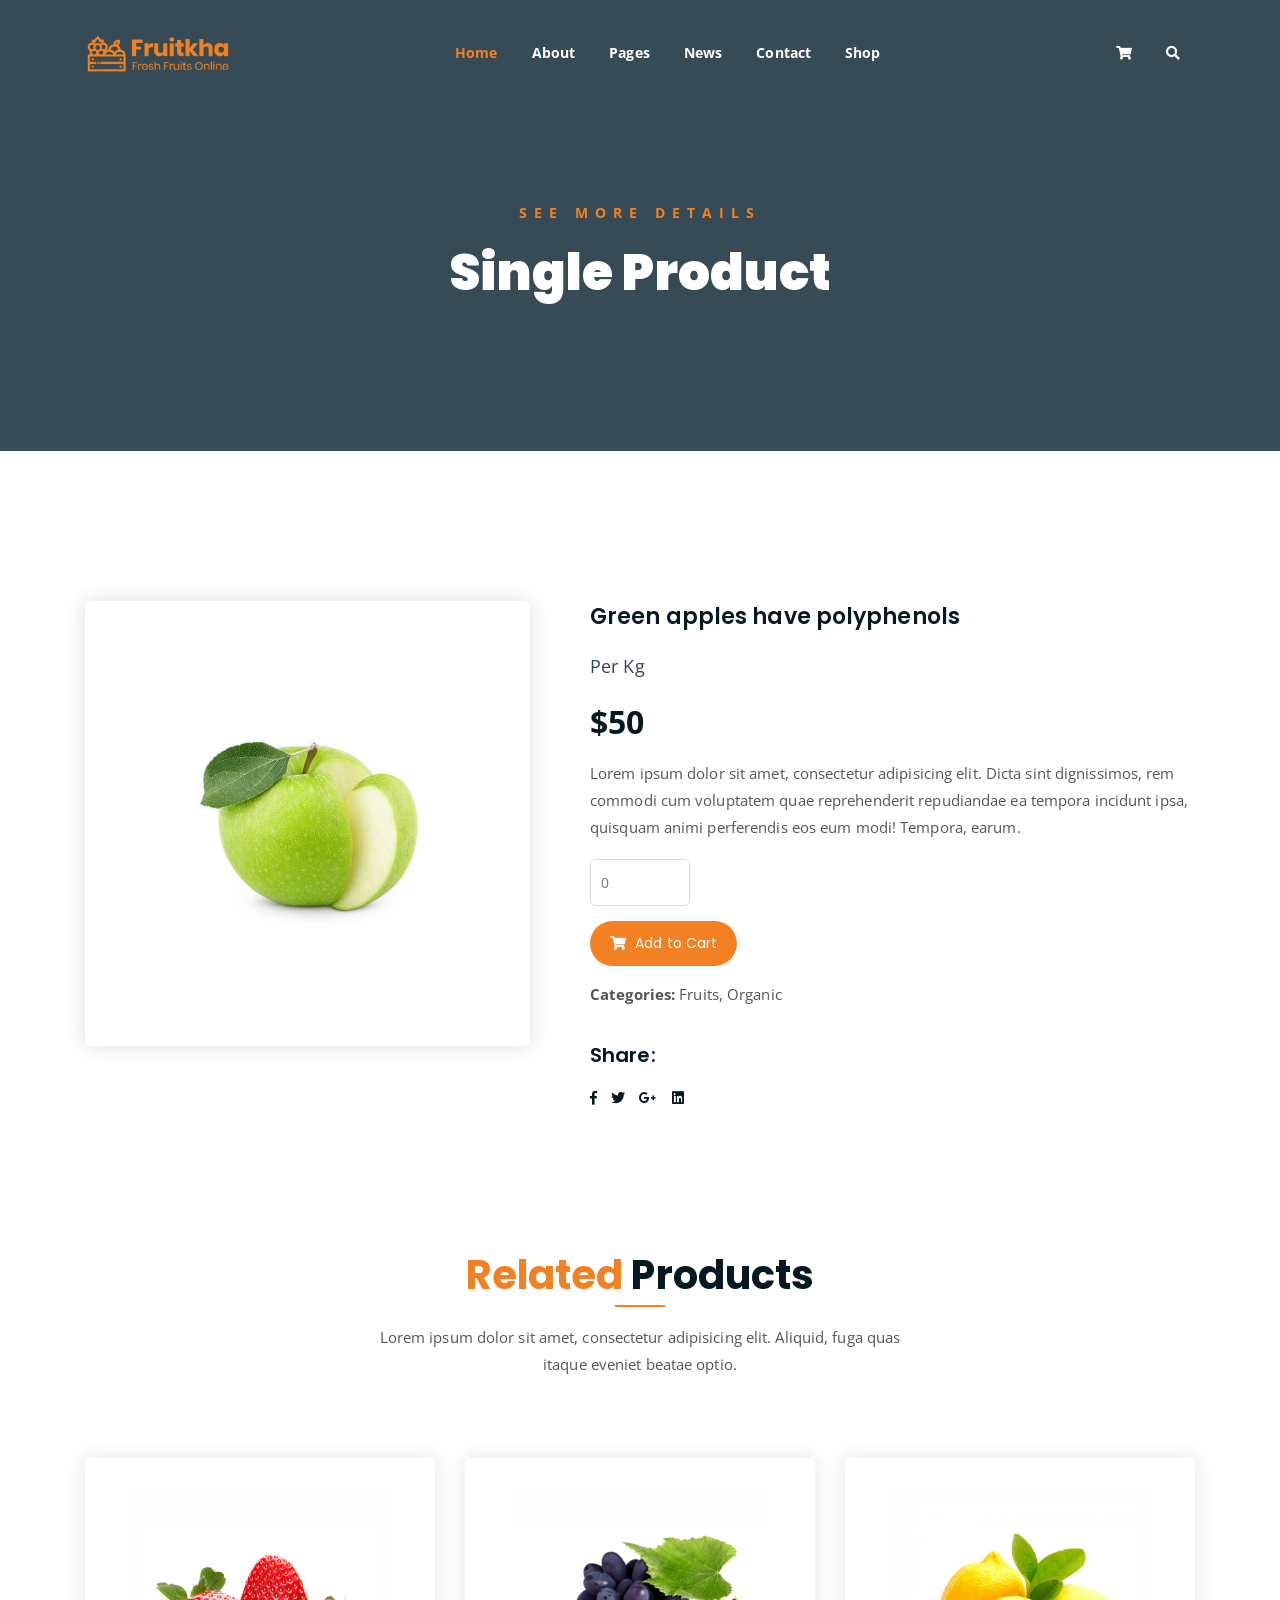
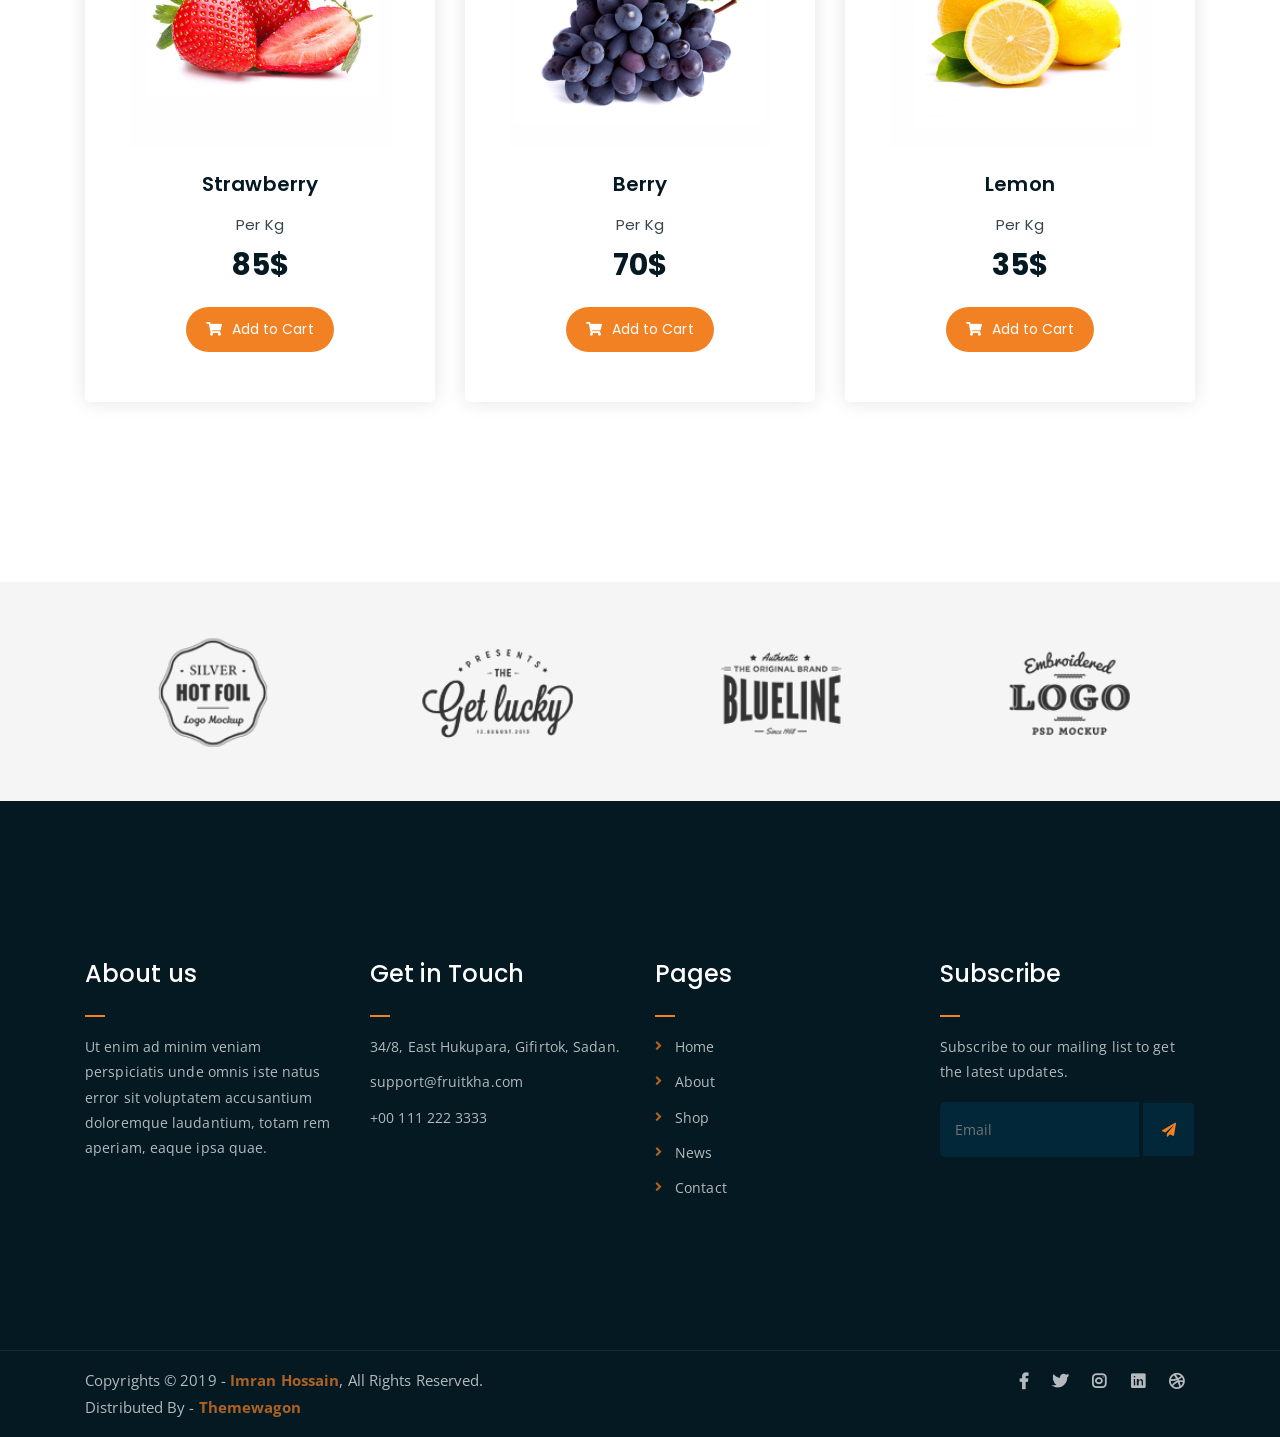
<file: single-product.html>
<!DOCTYPE html>
<html lang="en">
<head>
	<meta charset="UTF-8">
	<meta http-equiv="X-UA-Compatible" content="IE=edge">
	<meta name="viewport" content="width=device-width, initial-scale=1">
	<meta name="description" content="Responsive Bootstrap4 Shop Template, Created by Imran Hossain from https://imransdesign.com/">

	<!-- title -->
	<title>Single Product</title>

	<!-- favicon -->
	<link rel="shortcut icon" type="image/png" href="assets/img/favicon.png">
	<!-- google font -->
	<link href="https://fonts.googleapis.com/css?family=Open+Sans:300,400,700" rel="stylesheet">
	<link href="https://fonts.googleapis.com/css?family=Poppins:400,700&display=swap" rel="stylesheet">
	<!-- fontawesome -->
	<link rel="stylesheet" href="assets/css/all.min.css">
	<!-- bootstrap -->
	<link rel="stylesheet" href="assets/bootstrap/css/bootstrap.min.css">
	<!-- owl carousel -->
	<link rel="stylesheet" href="assets/css/owl.carousel.css">
	<!-- magnific popup -->
	<link rel="stylesheet" href="assets/css/magnific-popup.css">
	<!-- animate css -->
	<link rel="stylesheet" href="assets/css/animate.css">
	<!-- mean menu css -->
	<link rel="stylesheet" href="assets/css/meanmenu.min.css">
	<!-- main style -->
	<link rel="stylesheet" href="assets/css/main.css">
	<!-- responsive -->
	<link rel="stylesheet" href="assets/css/responsive.css">

</head>
<body>
	
	<!--PreLoader-->
    <div class="loader">
        <div class="loader-inner">
            <div class="circle"></div>
        </div>
    </div>
    <!--PreLoader Ends-->
	
	<!-- header -->
	<div class="top-header-area" id="sticker">
		<div class="container">
			<div class="row">
				<div class="col-lg-12 col-sm-12 text-center">
					<div class="main-menu-wrap">
						<!-- logo -->
						<div class="site-logo">
							<a href="index.html">
								<img src="assets/img/logo.png" alt="">
							</a>
						</div>
						<!-- logo -->

						<!-- menu start -->
						<nav class="main-menu">
							<ul>
								<li class="current-list-item"><a href="#">Home</a>
									<ul class="sub-menu">
										<li><a href="index.html">Static Home</a></li>
										<li><a href="index_2.html">Slider Home</a></li>
									</ul>
								</li>
								<li><a href="about.html">About</a></li>
								<li><a href="#">Pages</a>
									<ul class="sub-menu">
										<li><a href="404.html">404 page</a></li>
										<li><a href="about.html">About</a></li>
										<li><a href="cart.html">Cart</a></li>
										<li><a href="checkout.html">Check Out</a></li>
										<li><a href="contact.html">Contact</a></li>
										<li><a href="news.html">News</a></li>
										<li><a href="shop.html">Shop</a></li>
									</ul>
								</li>
								<li><a href="news.html">News</a>
									<ul class="sub-menu">
										<li><a href="news.html">News</a></li>
										<li><a href="single-news.html">Single News</a></li>
									</ul>
								</li>
								<li><a href="contact.html">Contact</a></li>
								<li><a href="shop.html">Shop</a>
									<ul class="sub-menu">
										<li><a href="shop.html">Shop</a></li>
										<li><a href="checkout.html">Check Out</a></li>
										<li><a href="single-product.html">Single Product</a></li>
										<li><a href="cart.html">Cart</a></li>
									</ul>
								</li>
								<li>
									<div class="header-icons">
										<a class="shopping-cart" href="cart.html"><i class="fas fa-shopping-cart"></i></a>
										<a class="mobile-hide search-bar-icon" href="#"><i class="fas fa-search"></i></a>
									</div>
								</li>
							</ul>
						</nav>
						<a class="mobile-show search-bar-icon" href="#"><i class="fas fa-search"></i></a>
						<div class="mobile-menu"></div>
						<!-- menu end -->
					</div>
				</div>
			</div>
		</div>
	</div>
	<!-- end header -->

	<!-- search area -->
	<div class="search-area">
		<div class="container">
			<div class="row">
				<div class="col-lg-12">
					<span class="close-btn"><i class="fas fa-window-close"></i></span>
					<div class="search-bar">
						<div class="search-bar-tablecell">
							<h3>Search For:</h3>
							<input type="text" placeholder="Keywords">
							<button type="submit">Search <i class="fas fa-search"></i></button>
						</div>
					</div>
				</div>
			</div>
		</div>
	</div>
	<!-- end search arewa -->
	
	<!-- breadcrumb-section -->
	<div class="breadcrumb-section breadcrumb-bg">
		<div class="container">
			<div class="row">
				<div class="col-lg-8 offset-lg-2 text-center">
					<div class="breadcrumb-text">
						<p>See more Details</p>
						<h1>Single Product</h1>
					</div>
				</div>
			</div>
		</div>
	</div>
	<!-- end breadcrumb section -->

	<!-- single product -->
	<div class="single-product mt-150 mb-150">
		<div class="container">
			<div class="row">
				<div class="col-md-5">
					<div class="single-product-img">
						<img src="assets/img/products/product-img-5.jpg" alt="">
					</div>
				</div>
				<div class="col-md-7">
					<div class="single-product-content">
						<h3>Green apples have polyphenols</h3>
						<p class="single-product-pricing"><span>Per Kg</span> $50</p>
						<p>Lorem ipsum dolor sit amet, consectetur adipisicing elit. Dicta sint dignissimos, rem commodi cum voluptatem quae reprehenderit repudiandae ea tempora incidunt ipsa, quisquam animi perferendis eos eum modi! Tempora, earum.</p>
						<div class="single-product-form">
							<form action="index.html">
								<input type="number" placeholder="0">
							</form>
							<a href="cart.html" class="cart-btn"><i class="fas fa-shopping-cart"></i> Add to Cart</a>
							<p><strong>Categories: </strong>Fruits, Organic</p>
						</div>
						<h4>Share:</h4>
						<ul class="product-share">
							<li><a href=""><i class="fab fa-facebook-f"></i></a></li>
							<li><a href=""><i class="fab fa-twitter"></i></a></li>
							<li><a href=""><i class="fab fa-google-plus-g"></i></a></li>
							<li><a href=""><i class="fab fa-linkedin"></i></a></li>
						</ul>
					</div>
				</div>
			</div>
		</div>
	</div>
	<!-- end single product -->

	<!-- more products -->
	<div class="more-products mb-150">
		<div class="container">
			<div class="row">
				<div class="col-lg-8 offset-lg-2 text-center">
					<div class="section-title">	
						<h3><span class="orange-text">Related</span> Products</h3>
						<p>Lorem ipsum dolor sit amet, consectetur adipisicing elit. Aliquid, fuga quas itaque eveniet beatae optio.</p>
					</div>
				</div>
			</div>
			<div class="row">
				<div class="col-lg-4 col-md-6 text-center">
					<div class="single-product-item">
						<div class="product-image">
							<a href="single-product.html"><img src="assets/img/products/product-img-1.jpg" alt=""></a>
						</div>
						<h3>Strawberry</h3>
						<p class="product-price"><span>Per Kg</span> 85$ </p>
						<a href="cart.html" class="cart-btn"><i class="fas fa-shopping-cart"></i> Add to Cart</a>
					</div>
				</div>
				<div class="col-lg-4 col-md-6 text-center">
					<div class="single-product-item">
						<div class="product-image">
							<a href="single-product.html"><img src="assets/img/products/product-img-2.jpg" alt=""></a>
						</div>
						<h3>Berry</h3>
						<p class="product-price"><span>Per Kg</span> 70$ </p>
						<a href="cart.html" class="cart-btn"><i class="fas fa-shopping-cart"></i> Add to Cart</a>
					</div>
				</div>
				<div class="col-lg-4 col-md-6 offset-lg-0 offset-md-3 text-center">
					<div class="single-product-item">
						<div class="product-image">
							<a href="single-product.html"><img src="assets/img/products/product-img-3.jpg" alt=""></a>
						</div>
						<h3>Lemon</h3>
						<p class="product-price"><span>Per Kg</span> 35$ </p>
						<a href="cart.html" class="cart-btn"><i class="fas fa-shopping-cart"></i> Add to Cart</a>
					</div>
				</div>
			</div>
		</div>
	</div>
	<!-- end more products -->

	<!-- logo carousel -->
	<div class="logo-carousel-section">
		<div class="container">
			<div class="row">
				<div class="col-lg-12">
					<div class="logo-carousel-inner">
						<div class="single-logo-item">
							<img src="assets/img/company-logos/1.png" alt="">
						</div>
						<div class="single-logo-item">
							<img src="assets/img/company-logos/2.png" alt="">
						</div>
						<div class="single-logo-item">
							<img src="assets/img/company-logos/3.png" alt="">
						</div>
						<div class="single-logo-item">
							<img src="assets/img/company-logos/4.png" alt="">
						</div>
						<div class="single-logo-item">
							<img src="assets/img/company-logos/5.png" alt="">
						</div>
					</div>
				</div>
			</div>
		</div>
	</div>
	<!-- end logo carousel -->

	<!-- footer -->
	<div class="footer-area">
		<div class="container">
			<div class="row">
				<div class="col-lg-3 col-md-6">
					<div class="footer-box about-widget">
						<h2 class="widget-title">About us</h2>
						<p>Ut enim ad minim veniam perspiciatis unde omnis iste natus error sit voluptatem accusantium doloremque laudantium, totam rem aperiam, eaque ipsa quae.</p>
					</div>
				</div>
				<div class="col-lg-3 col-md-6">
					<div class="footer-box get-in-touch">
						<h2 class="widget-title">Get in Touch</h2>
						<ul>
							<li>34/8, East Hukupara, Gifirtok, Sadan.</li>
							<li>support@fruitkha.com</li>
							<li>+00 111 222 3333</li>
						</ul>
					</div>
				</div>
				<div class="col-lg-3 col-md-6">
					<div class="footer-box pages">
						<h2 class="widget-title">Pages</h2>
						<ul>
							<li><a href="index.html">Home</a></li>
							<li><a href="about.html">About</a></li>
							<li><a href="services.html">Shop</a></li>
							<li><a href="news.html">News</a></li>
							<li><a href="contact.html">Contact</a></li>
						</ul>
					</div>
				</div>
				<div class="col-lg-3 col-md-6">
					<div class="footer-box subscribe">
						<h2 class="widget-title">Subscribe</h2>
						<p>Subscribe to our mailing list to get the latest updates.</p>
						<form action="index.html">
							<input type="email" placeholder="Email">
							<button type="submit"><i class="fas fa-paper-plane"></i></button>
						</form>
					</div>
				</div>
			</div>
		</div>
	</div>
	<!-- end footer -->
	
	<!-- copyright -->
	<div class="copyright">
		<div class="container">
			<div class="row">
				<div class="col-lg-6 col-md-12">
					<p>Copyrights &copy; 2019 - <a href="https://imransdesign.com/">Imran Hossain</a>,  All Rights Reserved.<br>
						Distributed By - <a href="https://themewagon.com/">Themewagon</a>
					</p>
				</div>
				<div class="col-lg-6 text-right col-md-12">
					<div class="social-icons">
						<ul>
							<li><a href="#" target="_blank"><i class="fab fa-facebook-f"></i></a></li>
							<li><a href="#" target="_blank"><i class="fab fa-twitter"></i></a></li>
							<li><a href="#" target="_blank"><i class="fab fa-instagram"></i></a></li>
							<li><a href="#" target="_blank"><i class="fab fa-linkedin"></i></a></li>
							<li><a href="#" target="_blank"><i class="fab fa-dribbble"></i></a></li>
						</ul>
					</div>
				</div>
			</div>
		</div>
	</div>
	<!-- end copyright -->
	
	<!-- jquery -->
	<script src="assets/js/jquery-1.11.3.min.js"></script>
	<!-- bootstrap -->
	<script src="assets/bootstrap/js/bootstrap.min.js"></script>
	<!-- count down -->
	<script src="assets/js/jquery.countdown.js"></script>
	<!-- isotope -->
	<script src="assets/js/jquery.isotope-3.0.6.min.js"></script>
	<!-- waypoints -->
	<script src="assets/js/waypoints.js"></script>
	<!-- owl carousel -->
	<script src="assets/js/owl.carousel.min.js"></script>
	<!-- magnific popup -->
	<script src="assets/js/jquery.magnific-popup.min.js"></script>
	<!-- mean menu -->
	<script src="assets/js/jquery.meanmenu.min.js"></script>
	<!-- sticker js -->
	<script src="assets/js/sticker.js"></script>
	<!-- main js -->
	<script src="assets/js/main.js"></script>

</body>
</html>
</file>
<file: style.css>
*,
*::after,
*::before {
  padding: 0;
  margin: 0;
  box-sizing: border-box;
}

:root {
  --dark-color: #000;
}

body {
  display: flex;
  align-items: flex-end;
  justify-content: center;
  min-height: 100vh;
  background-color: var(--dark-color);
  overflow: hidden;
  perspective: 1000px;
  padding: 50px 0px;
}

.night {
  position: fixed;
  left: 50%;
  top: 0;
  transform: translateX(-50%);
  width: 100%;
  height: 100%;
  filter: blur(0.1vmin);
}

.happy-woman-day {
  color: white;
  font-size: 50px;
  position: fixed;
  top: 80px;
}

.flowers {
  position: relative;
  transform: scale(0.9);
}

.flower {
  position: absolute;
  bottom: 10vmin;
  transform-origin: bottom center;
  z-index: 10;
  --fl-speed: 0.8s;
}
.flower--1 {
  animation: moving-flower-1 4s linear infinite;
}
.flower--1 .flower__line {
  height: 70vmin;
  animation-delay: 0.3s;
}
.flower--1 .flower__line__leaf--1 {
  animation: blooming-leaf-right var(--fl-speed) 1.6s backwards;
}
.flower--1 .flower__line__leaf--2 {
  animation: blooming-leaf-right var(--fl-speed) 1.4s backwards;
}
.flower--1 .flower__line__leaf--3 {
  animation: blooming-leaf-left var(--fl-speed) 1.2s backwards;
}
.flower--1 .flower__line__leaf--4 {
  animation: blooming-leaf-left var(--fl-speed) 1s backwards;
}
.flower--1 .flower__line__leaf--5 {
  animation: blooming-leaf-right var(--fl-speed) 1.8s backwards;
}
.flower--1 .flower__line__leaf--6 {
  animation: blooming-leaf-left var(--fl-speed) 2s backwards;
}
.flower--2 {
  left: 50%;
  transform: rotate(20deg);
  animation: moving-flower-2 4s linear infinite;
}
.flower--2 .flower__line {
  height: 60vmin;
  animation-delay: 0.6s;
}
.flower--2 .flower__line__leaf--1 {
  animation: blooming-leaf-right var(--fl-speed) 1.9s backwards;
}
.flower--2 .flower__line__leaf--2 {
  animation: blooming-leaf-right var(--fl-speed) 1.7s backwards;
}
.flower--2 .flower__line__leaf--3 {
  animation: blooming-leaf-left var(--fl-speed) 1.5s backwards;
}
.flower--2 .flower__line__leaf--4 {
  animation: blooming-leaf-left var(--fl-speed) 1.3s backwards;
}
.flower--3 {
  left: 50%;
  transform: rotate(-15deg);
  animation: moving-flower-3 4s linear infinite;
}
.flower--3 .flower__line {
  animation-delay: 0.9s;
}
.flower--3 .flower__line__leaf--1 {
  animation: blooming-leaf-right var(--fl-speed) 2.5s backwards;
}
.flower--3 .flower__line__leaf--2 {
  animation: blooming-leaf-right var(--fl-speed) 2.3s backwards;
}
.flower--3 .flower__line__leaf--3 {
  animation: blooming-leaf-left var(--fl-speed) 2.1s backwards;
}
.flower--3 .flower__line__leaf--4 {
  animation: blooming-leaf-left var(--fl-speed) 1.9s backwards;
}
.flower__leafs {
  position: relative;
  animation: blooming-flower 2s backwards;
}
.flower__leafs--1 {
  animation-delay: 1.1s;
}
.flower__leafs--2 {
  animation-delay: 1.4s;
}
.flower__leafs--3 {
  animation-delay: 1.7s;
}
.flower__leafs::after {
  content: "";
  position: absolute;
  left: 0;
  top: 0;
  transform: translate(-50%, -100%);
  width: 8vmin;
  height: 8vmin;
  background-color: #EF5350;
  filter: blur(10vmin);
}
.flower__leaf {
  position: absolute;
  bottom: 0;
  left: 50%;
  width: 8vmin;
  height: 11vmin;
  border-radius: 51% 49% 47% 53%/44% 45% 55% 69%;
  background-color: #E57373;
  background-image: linear-gradient(to top, #F44336, #E57373);
  transform-origin: bottom center;
  opacity: 0.9;
  box-shadow: inset 0 0 2vmin rgba(255, 255, 255, 0.5);
}
.flower__leaf--1 {
  transform: translate(-10%, 1%) rotateY(40deg) rotateX(-50deg);
}
.flower__leaf--2 {
  transform: translate(-50%, -4%) rotateX(40deg);
}
.flower__leaf--3 {
  transform: translate(-90%, 0%) rotateY(45deg) rotateX(50deg);
}
.flower__leaf--4 {
  width: 8vmin;
  height: 8vmin;
  transform-origin: bottom left;
  border-radius: 4vmin 10vmin 4vmin 4vmin;
  transform: translate(0%, 18%) rotateX(70deg) rotate(-43deg);
  background-image: linear-gradient(to top, #d63939, #ffa7a7);
  z-index: 1;
  opacity: 0.8;
}
.flower__white-circle {
  position: absolute;
  left: -3.5vmin;
  top: -3vmin;
  width: 9vmin;
  height: 4vmin;
  border-radius: 50%;
  background-color: #fff;
}
.flower__white-circle::after {
  content: "";
  position: absolute;
  left: 50%;
  top: 45%;
  transform: translate(-50%, -50%);
  width: 60%;
  height: 60%;
  border-radius: inherit;
  background-image: repeating-linear-gradient(300deg, rgba(0, 0, 0, 0.03) 0px, rgba(0, 0, 0, 0.03) 1px, transparent 1px, transparent 12px), repeating-linear-gradient(45deg, rgba(0, 0, 0, 0.03) 0px, rgba(0, 0, 0, 0.03) 1px, transparent 1px, transparent 12px), repeating-linear-gradient(67.5deg, rgba(0, 0, 0, 0.03) 0px, rgba(0, 0, 0, 0.03) 1px, transparent 1px, transparent 12px), repeating-linear-gradient(135deg, rgba(0, 0, 0, 0.03) 0px, rgba(0, 0, 0, 0.03) 1px, transparent 1px, transparent 12px), repeating-linear-gradient(45deg, rgba(0, 0, 0, 0.03) 0px, rgba(0, 0, 0, 0.03) 1px, transparent 1px, transparent 12px), repeating-linear-gradient(112.5deg, rgba(0, 0, 0, 0.03) 0px, rgba(0, 0, 0, 0.03) 1px, transparent 1px, transparent 12px), repeating-linear-gradient(112.5deg, rgba(0, 0, 0, 0.03) 0px, rgba(0, 0, 0, 0.03) 1px, transparent 1px, transparent 12px), repeating-linear-gradient(45deg, rgba(0, 0, 0, 0.03) 0px, rgba(0, 0, 0, 0.03) 1px, transparent 1px, transparent 12px), repeating-linear-gradient(22.5deg, rgba(0, 0, 0, 0.03) 0px, rgba(0, 0, 0, 0.03) 1px, transparent 1px, transparent 12px), repeating-linear-gradient(45deg, rgba(0, 0, 0, 0.03) 0px, rgba(0, 0, 0, 0.03) 1px, transparent 1px, transparent 12px), repeating-linear-gradient(22.5deg, rgba(0, 0, 0, 0.03) 0px, rgba(0, 0, 0, 0.03) 1px, transparent 1px, transparent 12px), repeating-linear-gradient(135deg, rgba(0, 0, 0, 0.03) 0px, rgba(0, 0, 0, 0.03) 1px, transparent 1px, transparent 12px), repeating-linear-gradient(157.5deg, rgba(0, 0, 0, 0.03) 0px, rgba(0, 0, 0, 0.03) 1px, transparent 1px, transparent 12px), repeating-linear-gradient(67.5deg, rgba(0, 0, 0, 0.03) 0px, rgba(0, 0, 0, 0.03) 1px, transparent 1px, transparent 12px), repeating-linear-gradient(67.5deg, rgba(0, 0, 0, 0.03) 0px, rgba(0, 0, 0, 0.03) 1px, transparent 1px, transparent 12px), linear-gradient(90deg, rgb(255, 235, 18), rgb(255, 206, 0));
}
.flower__line {
  height: 55vmin;
  width: 1.5vmin;
  background-image: linear-gradient(to left, rgba(0, 0, 0, 0.2), transparent, rgba(255, 255, 255, 0.2)), linear-gradient(to top, transparent 10%, #C62828, #E53935);
  box-shadow: inset 0 0 2px rgba(0, 0, 0, 0.5);
  animation: grow-flower-tree 4s backwards;
}
.flower__line__leaf {
  --w: 7vmin;
  --h: calc(var(--w) + 2vmin);
  position: absolute;
  top: 20%;
  left: 90%;
  width: var(--w);
  height: var(--h);
  border-top-right-radius: var(--h);
  border-bottom-left-radius: var(--h);
  background-image: linear-gradient(to top, rgba(122, 20, 25, 0.4), #E53935);
}
.flower__line__leaf--1 {
  transform: rotate(70deg) rotateY(30deg);
}
.flower__line__leaf--2 {
  top: 45%;
  transform: rotate(70deg) rotateY(30deg);
}
.flower__line__leaf--3, .flower__line__leaf--4, .flower__line__leaf--6 {
  border-top-right-radius: 0;
  border-bottom-left-radius: 0;
  border-top-left-radius: var(--h);
  border-bottom-right-radius: var(--h);
  left: -460%;
  top: 12%;
  transform: rotate(-70deg) rotateY(30deg);
}
.flower__line__leaf--4 {
  top: 40%;
}
.flower__line__leaf--5 {
  top: 0;
  transform-origin: left;
  transform: rotate(70deg) rotateY(30deg) scale(0.6);
}
.flower__line__leaf--6 {
  top: -2%;
  left: -450%;
  transform-origin: right;
  transform: rotate(-70deg) rotateY(30deg) scale(0.6);
}
.flower__light {
  position: absolute;
  bottom: 0vmin;
  width: 1vmin;
  height: 1vmin;
  background-color: rgb(255, 251, 0);
  border-radius: 50%;
  filter: blur(0.2vmin);
  animation: light-ans 4s linear infinite backwards;
}
.flower__light:nth-child(odd) {
  background-color: #ff2348;
}
.flower__light--1 {
  left: -2vmin;
  animation-delay: 1s;
}
.flower__light--2 {
  left: 3vmin;
  animation-delay: 0.5s;
}
.flower__light--3 {
  left: -6vmin;
  animation-delay: 0.3s;
}
.flower__light--4 {
  left: 6vmin;
  animation-delay: 0.9s;
}
.flower__light--5 {
  left: -1vmin;
  animation-delay: 1.5s;
}
.flower__light--6 {
  left: -4vmin;
  animation-delay: 3s;
}
.flower__light--7 {
  left: 3vmin;
  animation-delay: 2s;
}
.flower__light--8 {
  left: -6vmin;
  animation-delay: 3.5s;
}
.flower__grass {
  --c: #aa1529;
  --line-w: 1.5vmin;
  position: absolute;
  bottom: 12vmin;
  left: -7vmin;
  display: flex;
  flex-direction: column;
  align-items: flex-end;
  z-index: 20;
  transform-origin: bottom center;
  transform: rotate(-48deg) rotateY(40deg);
}
.flower__grass--1 {
  animation: moving-grass 2s linear infinite;
}
.flower__grass--2 {
  left: 2vmin;
  bottom: 10vmin;
  transform: scale(0.5) rotate(75deg) rotateX(10deg) rotateY(-200deg);
  opacity: 0.8;
  z-index: 0;
  animation: moving-grass--2 1.5s linear infinite;
}
.flower__grass--top {
  width: 7vmin;
  height: 10vmin;
  border-top-right-radius: 100%;
  border-right: var(--line-w) solid var(--c);
  transform-origin: bottom center;
  transform: rotate(-2deg);
}
.flower__grass--bottom {
  margin-top: -2px;
  width: var(--line-w);
  height: 25vmin;
  background-image: linear-gradient(to top, transparent, var(--c));
}
.flower__grass__leaf {
  --size: 10vmin;
  position: absolute;
  width: calc(var(--size) * 2.1);
  height: var(--size);
  border-top-left-radius: var(--size);
  border-top-right-radius: var(--size);
  background-image: linear-gradient(to top, transparent, transparent 30%, var(--c));
  z-index: 100;
}
.flower__grass__leaf--1 {
  top: -6%;
  left: 30%;
  --size: 6vmin;
  transform: rotate(-20deg);
  animation: growing-grass-ans--1 2s 2.6s backwards;
}
@keyframes growing-grass-ans--1 {
  0% {
    transform-origin: bottom left;
    transform: rotate(-20deg) scale(0);
  }
}
.flower__grass__leaf--2 {
  top: -5%;
  left: -110%;
  --size: 6vmin;
  transform: rotate(10deg);
  animation: growing-grass-ans--2 2s 2.4s linear backwards;
}
@keyframes growing-grass-ans--2 {
  0% {
    transform-origin: bottom right;
    transform: rotate(10deg) scale(0);
  }
}
.flower__grass__leaf--3 {
  top: 5%;
  left: 60%;
  --size: 8vmin;
  transform: rotate(-18deg) rotateX(-20deg);
  animation: growing-grass-ans--3 2s 2.2s linear backwards;
}
@keyframes growing-grass-ans--3 {
  0% {
    transform-origin: bottom left;
    transform: rotate(-18deg) rotateX(-20deg) scale(0);
  }
}
.flower__grass__leaf--4 {
  top: 6%;
  left: -135%;
  --size: 8vmin;
  transform: rotate(2deg);
  animation: growing-grass-ans--4 2s 2s linear backwards;
}
@keyframes growing-grass-ans--4 {
  0% {
    transform-origin: bottom right;
    transform: rotate(2deg) scale(0);
  }
}
.flower__grass__leaf--5 {
  top: 20%;
  left: 60%;
  --size: 10vmin;
  transform: rotate(-24deg) rotateX(-20deg);
  animation: growing-grass-ans--5 2s 1.8s linear backwards;
}
@keyframes growing-grass-ans--5 {
  0% {
    transform-origin: bottom left;
    transform: rotate(-24deg) rotateX(-20deg) scale(0);
  }
}
.flower__grass__leaf--6 {
  top: 22%;
  left: -180%;
  --size: 10vmin;
  transform: rotate(10deg);
  animation: growing-grass-ans--6 2s 1.6s linear backwards;
}
@keyframes growing-grass-ans--6 {
  0% {
    transform-origin: bottom right;
    transform: rotate(10deg) scale(0);
  }
}
.flower__grass__leaf--7 {
  top: 39%;
  left: 70%;
  --size: 10vmin;
  transform: rotate(-10deg);
  animation: growing-grass-ans--7 2s 1.4s linear backwards;
}
@keyframes growing-grass-ans--7 {
  0% {
    transform-origin: bottom left;
    transform: rotate(-10deg) scale(0);
  }
}
.flower__grass__leaf--8 {
  top: 40%;
  left: -215%;
  --size: 11vmin;
  transform: rotate(10deg);
  animation: growing-grass-ans--8 2s 1.2s linear backwards;
}
@keyframes growing-grass-ans--8 {
  0% {
    transform-origin: bottom right;
    transform: rotate(10deg) scale(0);
  }
}
.flower__grass__overlay {
  position: absolute;
  top: -10%;
  right: 0%;
  width: 100%;
  height: 100%;
  background-color: rgba(0, 0, 0, 0.6);
  filter: blur(1.5vmin);
  z-index: 100;
}
.flower__g-long {
  --w: 2vmin;
  --h: 6vmin;
  --c: #aa1515;
  position: absolute;
  bottom: 10vmin;
  left: -3vmin;
  transform-origin: bottom center;
  transform: rotate(-30deg) rotateY(-20deg);
  display: flex;
  flex-direction: column;
  align-items: flex-end;
  animation: flower-g-long-ans 3s linear infinite;
}
@keyframes flower-g-long-ans {
  0%, 100% {
    transform: rotate(-30deg) rotateY(-20deg);
  }
  50% {
    transform: rotate(-32deg) rotateY(-20deg);
  }
}
.flower__g-long__top {
  top: calc(var(--h) * -1);
  width: calc(var(--w) + 1vmin);
  height: var(--h);
  border-top-right-radius: 100%;
  border-right: 0.7vmin solid var(--c);
  transform: translate(-0.7vmin, 1vmin);
}
.flower__g-long__bottom {
  width: var(--w);
  height: 50vmin;
  transform-origin: bottom center;
  background-image: linear-gradient(to top, transparent 30%, var(--c));
  box-shadow: inset 0 0 2px rgba(0, 0, 0, 0.5);
  clip-path: polygon(35% 0, 65% 1%, 100% 100%, 0% 100%);
}
.flower__g-right {
  position: absolute;
  bottom: 6vmin;
  left: -2vmin;
  transform-origin: bottom left;
  transform: rotate(20deg);
}
.flower__g-right .leaf {
  width: 30vmin;
  height: 50vmin;
  border-top-left-radius: 100%;
  border-left: 2vmin solid #970713;
  background-image: linear-gradient(to bottom, transparent, var(--dark-color) 60%);
  -webkit-mask-image: linear-gradient(to top, transparent 30%, #970713 60%);
}
.flower__g-right--1 {
  animation: flower-g-right-ans 2.5s linear infinite;
}
.flower__g-right--2 {
  left: 5vmin;
  transform: rotateY(-180deg);
  animation: flower-g-right-ans--2 3s linear infinite;
}
.flower__g-right--2 .leaf {
  height: 75vmin;
  filter: blur(0.3vmin);
  opacity: 0.8;
}
@keyframes flower-g-right-ans {
  0%, 100% {
    transform: rotate(20deg);
  }
  50% {
    transform: rotate(24deg) rotateX(-20deg);
  }
}
@keyframes flower-g-right-ans--2 {
  0%, 100% {
    transform: rotateY(-180deg) rotate(0deg) rotateX(-20deg);
  }
  50% {
    transform: rotateY(-180deg) rotate(6deg) rotateX(-20deg);
  }
}
.flower__g-front {
  position: absolute;
  bottom: 6vmin;
  left: 2.5vmin;
  z-index: 100;
  transform-origin: bottom center;
  transform: rotate(-28deg) rotateY(30deg) scale(1.04);
  animation: flower__g-front-ans 2s linear infinite;
}
@keyframes flower__g-front-ans {
  0%, 100% {
    transform: rotate(-28deg) rotateY(30deg) scale(1.04);
  }
  50% {
    transform: rotate(-35deg) rotateY(40deg) scale(1.04);
  }
}
.flower__g-front__line {
  width: 0.3vmin;
  height: 20vmin;
  background-image: linear-gradient(to top, transparent, #970713, transparent 100%);
  position: relative;
}
.flower__g-front__leaf-wrapper {
  position: absolute;
  top: 0;
  left: 0;
  transform-origin: bottom left;
  transform: rotate(10deg);
}
.flower__g-front__leaf-wrapper:nth-child(even) {
  left: 0vmin;
  transform: rotateY(-180deg) rotate(5deg);
  animation: flower__g-front__leaf-left-ans 1s ease-in backwards;
}
.flower__g-front__leaf-wrapper:nth-child(odd) {
  animation: flower__g-front__leaf-ans 1s ease-in backwards;
}
.flower__g-front__leaf-wrapper--1 {
  top: -8vmin;
  transform: scale(0.7);
  animation: flower__g-front__leaf-ans 1s 5.5s ease-in backwards !important;
}
.flower__g-front__leaf-wrapper--2 {
  top: -8vmin;
  transform: rotateY(-180deg) scale(0.7) !important;
  animation: flower__g-front__leaf-left-ans-2 1s 4.6s ease-in backwards !important;
}
.flower__g-front__leaf-wrapper--3 {
  top: -3vmin;
  animation: flower__g-front__leaf-ans 1s 4.6s ease-in backwards;
}
.flower__g-front__leaf-wrapper--4 {
  top: -3vmin;
  transform: rotateY(-180deg) scale(0.9) !important;
  animation: flower__g-front__leaf-left-ans-2 1s 4.6s ease-in backwards !important;
}
@keyframes flower__g-front__leaf-left-ans-2 {
  0% {
    transform: rotateY(-180deg) scale(0);
  }
}
.flower__g-front__leaf-wrapper--5, .flower__g-front__leaf-wrapper--6 {
  top: 2vmin;
}
.flower__g-front__leaf-wrapper--7, .flower__g-front__leaf-wrapper--8 {
  top: 6.5vmin;
}
.flower__g-front__leaf-wrapper--2 {
  animation-delay: 5.2s !important;
}
.flower__g-front__leaf-wrapper--3 {
  animation-delay: 4.9s !important;
}
.flower__g-front__leaf-wrapper--5 {
  animation-delay: 4.3s !important;
}
.flower__g-front__leaf-wrapper--6 {
  animation-delay: 4.1s !important;
}
.flower__g-front__leaf-wrapper--7 {
  animation-delay: 3.8s !important;
}
.flower__g-front__leaf-wrapper--8 {
  animation-delay: 3.5s !important;
}
@keyframes flower__g-front__leaf-ans {
  0% {
    transform: rotate(10deg) scale(0);
  }
}
@keyframes flower__g-front__leaf-left-ans {
  0% {
    transform: rotateY(-180deg) rotate(5deg) scale(0);
  }
}
.flower__g-front__leaf {
  width: 10vmin;
  height: 10vmin;
  border-radius: 100% 0% 0% 100%/100% 100% 0% 0%;
  box-shadow: inset 0 2px 1vmin hsla(184, 97%, 58%, 0.2);
  background-image: linear-gradient(to bottom left, transparent, var(--dark-color)), linear-gradient(to bottom right, #aa1515 50%, transparent 50%, transparent);
  -webkit-mask-image: linear-gradient(to bottom right, #aa1515 50%, transparent 50%, transparent);
  mask-image: linear-gradient(to bottom right, #aa1515 50%, transparent 50%, transparent);
}
.flower__g-fr {
  position: absolute;
  bottom: -4vmin;
  left: vmin;
  transform-origin: bottom left;
  z-index: 10;
  animation: flower__g-fr-ans 2s linear infinite;
}
@keyframes flower__g-fr-ans {
  0%, 100% {
    transform: rotate(2deg);
  }
  50% {
    transform: rotate(4deg);
  }
}
.flower__g-fr .leaf {
  width: 30vmin;
  height: 50vmin;
  border-top-left-radius: 100%;
  border-left: 2vmin solid #970707;
  -webkit-mask-image: linear-gradient(to top, transparent 25%, #079097 50%);
  position: relative;
  z-index: 1;
}
.flower__g-fr__leaf {
  position: absolute;
  top: 0;
  left: 0;
  width: 10vmin;
  height: 10vmin;
  border-radius: 100% 0% 0% 100%/100% 100% 0% 0%;
  box-shadow: inset 0 2px 1vmin hsla(184, 97%, 58%, 0.2);
  background-image: linear-gradient(to bottom left, transparent, var(--dark-color) 98%), linear-gradient(to bottom right, #ff2335 45%, transparent 50%, transparent);
  -webkit-mask-image: linear-gradient(135deg, #ff2335 40%, transparent 50%, transparent);
}
.flower__g-fr__leaf--1 {
  left: 20vmin;
  transform: rotate(45deg);
  animation: flower__g-fr-leaft-ans-1 0.5s 5.2s linear backwards;
}
@keyframes flower__g-fr-leaft-ans-1 {
  0% {
    transform-origin: left;
    transform: rotate(45deg) scale(0);
  }
}
.flower__g-fr__leaf--2 {
  left: 12vmin;
  top: -7vmin;
  transform: rotate(25deg) rotateY(-180deg);
  animation: flower__g-fr-leaft-ans-6 0.5s 5s linear backwards;
}
.flower__g-fr__leaf--3 {
  left: 15vmin;
  top: 6vmin;
  transform: rotate(55deg);
  animation: flower__g-fr-leaft-ans-5 0.5s 4.8s linear backwards;
}
.flower__g-fr__leaf--4 {
  left: 6vmin;
  top: -2vmin;
  transform: rotate(25deg) rotateY(-180deg);
  animation: flower__g-fr-leaft-ans-6 0.5s 4.6s linear backwards;
}
.flower__g-fr__leaf--5 {
  left: 10vmin;
  top: 14vmin;
  transform: rotate(55deg);
  animation: flower__g-fr-leaft-ans-5 0.5s 4.4s linear backwards;
}
@keyframes flower__g-fr-leaft-ans-5 {
  0% {
    transform-origin: left;
    transform: rotate(55deg) scale(0);
  }
}
.flower__g-fr__leaf--6 {
  left: 0vmin;
  top: 6vmin;
  transform: rotate(25deg) rotateY(-180deg);
  animation: flower__g-fr-leaft-ans-6 0.5s 4.2s linear backwards;
}
@keyframes flower__g-fr-leaft-ans-6 {
  0% {
    transform-origin: right;
    transform: rotate(25deg) rotateY(-180deg) scale(0);
  }
}
.flower__g-fr__leaf--7 {
  left: 5vmin;
  top: 22vmin;
  transform: rotate(45deg);
  animation: flower__g-fr-leaft-ans-7 0.5s 4s linear backwards;
}
@keyframes flower__g-fr-leaft-ans-7 {
  0% {
    transform-origin: left;
    transform: rotate(45deg) scale(0);
  }
}
.flower__g-fr__leaf--8 {
  left: -4vmin;
  top: 15vmin;
  transform: rotate(15deg) rotateY(-180deg);
  animation: flower__g-fr-leaft-ans-8 0.5s 3.8s linear backwards;
}
@keyframes flower__g-fr-leaft-ans-8 {
  0% {
    transform-origin: right;
    transform: rotate(15deg) rotateY(-180deg) scale(0);
  }
}

.long-g {
  position: absolute;
  bottom: 25vmin;
  left: -42vmin;
  transform-origin: bottom left;
}
.long-g--1 {
  bottom: 0vmin;
  transform: scale(0.8) rotate(-5deg);
}
.long-g--1 .leaf {
  -webkit-mask-image: linear-gradient(to top, transparent 40%, #970713 80%) !important;
}
.long-g--1 .leaf--1 {
  --w: 5vmin;
  --h: 60vmin;
  left: -2vmin;
  transform: rotate(3deg) rotateY(-180deg);
}
.long-g--2, .long-g--3 {
  bottom: -3vmin;
  left: -35vmin;
  transform-origin: center;
  transform: scale(0.6) rotateX(60deg);
}
.long-g--2 .leaf, .long-g--3 .leaf {
  -webkit-mask-image: linear-gradient(to top, transparent 50%, #970713 80%) !important;
}
.long-g--2 .leaf--1, .long-g--3 .leaf--1 {
  left: -1vmin;
  transform: rotateY(-180deg);
}
.long-g--3 {
  left: -17vmin;
  bottom: 0vmin;
}
.long-g--3 .leaf {
  -webkit-mask-image: linear-gradient(to top, transparent 40%, #970713 80%) !important;
}
.long-g--4 {
  left: 25vmin;
  bottom: -3vmin;
  transform-origin: center;
  transform: scale(0.6) rotateX(60deg);
}
.long-g--4 .leaf {
  -webkit-mask-image: linear-gradient(to top, transparent 50%, #970713 80%) !important;
}
.long-g--5 {
  left: 42vmin;
  bottom: 0vmin;
  transform: scale(0.8) rotate(2deg);
}
.long-g--6 {
  left: 0vmin;
  bottom: -20vmin;
  z-index: 100;
  filter: blur(0.3vmin);
  transform: scale(0.8) rotate(2deg);
}
.long-g--7 {
  left: 35vmin;
  bottom: 20vmin;
  z-index: -1;
  filter: blur(0.3vmin);
  transform: scale(0.6) rotate(2deg);
  opacity: 0.7;
}
.long-g .leaf {
  --w: 15vmin;
  --h: 40vmin;
  --c: #1aaa15;
  position: absolute;
  bottom: 0;
  width: var(--w);
  height: var(--h);
  border-top-left-radius: 100%;
  border-left: 2vmin solid var(--c);
  -webkit-mask-image: linear-gradient(to top, transparent 20%, var(--dark-color));
  transform-origin: bottom center;
}
.long-g .leaf--0 {
  left: 2vmin;
  animation: leaf-ans-1 4s linear infinite;
}
.long-g .leaf--1 {
  --w: 5vmin;
  --h: 60vmin;
  animation: leaf-ans-1 4s linear infinite;
}
.long-g .leaf--2 {
  --w: 10vmin;
  --h: 40vmin;
  left: -0.5vmin;
  bottom: 5vmin;
  transform-origin: bottom left;
  transform: rotateY(-180deg);
  animation: leaf-ans-2 3s linear infinite;
}
.long-g .leaf--3 {
  --w: 5vmin;
  --h: 30vmin;
  left: -1vmin;
  bottom: 3.2vmin;
  transform-origin: bottom left;
  transform: rotate(-10deg) rotateY(-180deg);
  animation: leaf-ans-3 3s linear infinite;
}

@keyframes leaf-ans-1 {
  0%, 100% {
    transform: rotate(-5deg) scale(1);
  }
  50% {
    transform: rotate(5deg) scale(1.1);
  }
}
@keyframes leaf-ans-2 {
  0%, 100% {
    transform: rotateY(-180deg) rotate(5deg);
  }
  50% {
    transform: rotateY(-180deg) rotate(0deg) scale(1.1);
  }
}
@keyframes leaf-ans-3 {
  0%, 100% {
    transform: rotate(-10deg) rotateY(-180deg);
  }
  50% {
    transform: rotate(-20deg) rotateY(-180deg);
  }
}
.grow-ans {
  animation: grow-ans 2s var(--d) backwards;
}

@keyframes grow-ans {
  0% {
    transform: scale(0);
    opacity: 0;
  }
}
@keyframes light-ans {
  0% {
    opacity: 0;
    transform: translateY(0vmin);
  }
  25% {
    opacity: 1;
    transform: translateY(-5vmin) translateX(-2vmin);
  }
  50% {
    opacity: 1;
    transform: translateY(-15vmin) translateX(2vmin);
    filter: blur(0.2vmin);
  }
  75% {
    transform: translateY(-20vmin) translateX(-2vmin);
    filter: blur(0.2vmin);
  }
  100% {
    transform: translateY(-30vmin);
    opacity: 0;
    filter: blur(1vmin);
  }
}
@keyframes moving-flower-1 {
  0%, 100% {
    transform: rotate(2deg);
  }
  50% {
    transform: rotate(-2deg);
  }
}
@keyframes moving-flower-2 {
  0%, 100% {
    transform: rotate(18deg);
  }
  50% {
    transform: rotate(14deg);
  }
}
@keyframes moving-flower-3 {
  0%, 100% {
    transform: rotate(-18deg);
  }
  50% {
    transform: rotate(-20deg) rotateY(-10deg);
  }
}
@keyframes blooming-leaf-right {
  0% {
    transform-origin: left;
    transform: rotate(70deg) rotateY(30deg) scale(0);
  }
}
@keyframes blooming-leaf-left {
  0% {
    transform-origin: right;
    transform: rotate(-70deg) rotateY(30deg) scale(0);
  }
}
@keyframes grow-flower-tree {
  0% {
    height: 0;
    border-radius: 1vmin;
  }
}
@keyframes blooming-flower {
  0% {
    transform: scale(0);
  }
}
@keyframes moving-grass {
  0%, 100% {
    transform: rotate(-48deg) rotateY(40deg);
  }
  50% {
    transform: rotate(-50deg) rotateY(40deg);
  }
}
@keyframes moving-grass--2 {
  0%, 100% {
    transform: scale(0.5) rotate(75deg) rotateX(10deg) rotateY(-200deg);
  }
  50% {
    transform: scale(0.5) rotate(79deg) rotateX(10deg) rotateY(-200deg);
  }
}
.growing-grass {
  animation: growing-grass-ans 1s 2s backwards;
}

@keyframes growing-grass-ans {
  0% {
    transform: scale(0);
  }
}
.not-loaded * {
  animation-play-state: paused !important;
}

/*# sourceMappingURL=style.css.map */
</file>
<file: assets/css/responsive.css>
/* Medium Layout: 1280px. */
@media only screen and (min-width: 992px) {
}

@media only screen and (min-width: 992px) and (max-width: 1200px) { 
	.hero-text h1 {
	    font-size: 45px;
	}

	a.video-play-btn {
		right: 51%;
	}
	.hero-area div.hero-form {
		bottom: -20%;
	}

	.cart-buttons a:first-child {
	    margin-right: 0;
	    margin-bottom: 15px;
	}
	.contact-form form p input[type=email] {
	    margin-left: 8px;
	}
	.contact-form-box h4 i {
	    left: -20%;
	}
	.comment-template form p input[type=email] {
	    margin-left: 8px;
	}
	ul.main-menu li a {
	    padding: 15px 13px;
	}
	span.close-btn {
	    right: 0;
	}
	ul.sub-menu li a {
	    padding: 7px 10px;
	}

}
/* Tablet Layout: 768px. */
@media only screen and (min-width: 768px) and (max-width: 991px) { 
	.hero-text h1 {
	    font-size: 40px;
	}
	.footer-box {
	    margin-bottom: 40px;
	}
	.copyright p {
	    text-align: center;
	}
	.copyright .social-icons {
	    text-align: center;
	}
	.feature-bg:after {
		display: none;
	}
	.single-team-item {
	    margin-bottom: 30px;
	}
	table.cart-table {
	    margin-bottom: 50px;
	}
	.order-details-wrap {
	    margin-top: 50px;
	}
	.contact-form form p input[type=text], 
	.contact-form form p input[type=tel], 
	.contact-form form p input[type=email] {
	    width: 100%;
	}

	.contact-form form p input[type=email] {
	    margin-left: 0;
	    margin-top: 15px;
	}
	.contact-form form p input[type=tel] {
		margin-bottom: 15px;
	}

	.hero-area div.hero-form {
		width: 325px;
		top: 30%;
	}

	.comment-template form p input[type=text], 
	.comment-template form p input[type=email] {
	    width: 100%;
	}

	.comment-template form p input[type=email] {
	    margin-top: 15px;
	    margin-left: 0;
	}
	.sidebar-section {
	    margin-left: 0;
	    margin-top: 50px;
	}
	.single-product-img {
	    margin-bottom: 30px;
	}
	.single-product-img img {
	    width: 100%;
	}
	.single-project-img img {
	    width: 100%;
	}
	.site-logo a img {
	    max-width: 150px;
	}
	.site-logo {
	    text-align: center;
	    position: absolute;
	    z-index: 999;
	}
	.mean-container .mean-bar {
		z-index: 2;
	}
	.responsive-menu-wrap {
	    display: block;
	}
	.header-icons {
	    text-align: center;
	}
	.top-header-area {
	    padding: 15px 0;
	}

	.responsive-menu-wrap {
	    position: absolute;
	    top: 0;
	}

	.featured-section {
	    padding: 0;
	}

	.responsive-menu-wrap {
	    left: 50%;
	    margin-top: 10px;
	    margin-left: -57.5px;
	}
	.hero-text-tablecell {
	    padding: 0px 70px;
	}
	.hero-form .hero-text h1 {
	    font-size: 30px;
	}

	.hero-form .hero-text p.subtitle {
	    font-size: 13px;
	}

	.hero-form .hero-btns a.bordered-btn {
	    margin-left: 0;
	    margin-top: 20px;
	}

	.sticky-wrapper.is-sticky .top-header-area {
	    position: absolute!important;
	    background-color: transparent;
	}
	.featured-box {
	    padding: 30px;
	}

	.featured-section {
	    padding: 100px 0;
	}
	nav.main-menu {
	    display: none;
	}
	table.order-details {
	    width: 100%;
	}
	.contact-form-box h4 i {
	    left: -7%;
	}
	.single-product-content h3 {
	    font-size: 20px;
	    font-weight: 500;
	    line-height: 1.6;
	}

	.single-product-content {
	    margin-left: 15px;
	}
	a.mobile-hide.search-bar-icon {
	    display: none!important;
	}
	.mobile-show {
		display: block!important;
	}
	a.mobile-show.search-bar-icon {
	    position: absolute;
	    right: 60px;
	    top: 22px;
	    z-index: 999;
	    color: #fff;
	}

}

/* Mobile Layout: 320px. */
@media only screen and (max-width: 767px) {

	.site-logo img {
	    max-width: 150px;
	}

	.responsive-menu-wrap {
	    top: -35px;
	}

	span.close-btn {
		right: 35px;
	}
	.header-icons {
	    text-align: center;
	}
	.hero-text h1 {
	    font-size: 28px;
	}

	.hero-text p.subtitle {
	    font-size: 13px;
	}
	.section-title p {
	    max-width: 400px;
	}

	.section-title h3 {
	    font-size: 25px;
	}

	p.testimonial-body {
	    font-size: 15px;
	}
	.responsive-menu {
	    left: auto;
	    right: 0;
	}

	.featured-section {
	    padding: 0;
	}

	a.video-play-btn {
	    right: auto;
	    left: 50%;
	    margin-left: -45px;
	}

	.shop-banner h3 {
		font-size: 34px;
	}

	.footer-box {
	    margin-bottom: 50px;
	}

	.copyright p {
	    text-align: center;
	}

	.social-icons {
	    text-align: center;
	}

	.footer-area {
		padding: 80px 0;
	}

	.hero-text {
	    text-align: center;
	}

	.responsive-menu-wrap {
	    position: relative;
	}

	.breadcrumb-text h1 {
	    font-size: 30px;
	}

	.feature-bg:after {
	    display: none;
	}
	
	.text-block {
	    margin-bottom: 50px;
	}

	.single-team-item {
	    margin-bottom: 50px;
	}

	.team-bg {
	    height: 450px;
	}

	.total-section {
	    margin-top: 30px;
	}

	.order-details-wrap {
	    margin-top: 50px;
	}

	.contact-form form p input[type=text], 
	.contact-form form p input[type=tel], 
	.contact-form form p input[type=email] {
	    width: 100%;
	}
	.contact-form form p input[type=tel] {
		margin-bottom: 15px;
	}

	.contact-form form p input[type=email] {
	    margin-left: 0;
	    margin-top: 15px;
	}

	.find-location p {
	    font-size: 20px;
	}

	.comment-template form p input[type=email] {
	    margin-left: 0;
	    margin-top: 15px;
	}

	.comment-template form p input[type=text], 
	.comment-template form p input[type=email] {
	    width: 100%;
	}

	.sidebar-section {
	    margin-left: 0;
	    margin-top: 50px;
	}

	.single-product-content {
	    margin-left: 0;
	    margin-top: 15px;
	}

	.single-product-content h3 {
	    font-size: 20px;
	    line-height: 1.5;
	}

	.product-image {
	    padding: 60px;
	    padding-bottom: 0;
	}

	.header-icons {
	    text-align: right;
	    margin-top: 15px;
	}

	.feature-bg {
	    margin: 100px 0;
	}

	.margin-top-150p {
	    margin-top: 650px;
	}

	.display-hidden {
	    display: none;
	}

	.hero-area div.hero-form {
		right: 0;
	}

	.hero-btns a.boxed-btn {
	    display: block;
	    margin: 0 auto;
	}

	.hero-btns {
	    text-align: center;
	}

	.hero-btns a.bordered-btn {
	    margin-left: 0;
	    margin-top: 15px;
	    display: block;
	}
	.hero-area div.hero-form {
		width: auto;
	}
	.section-title p {
		max-width: 285px;
	}

	p.testimonial-body {
		max-width: 285px;
	}
	.hero-area div.hero-form {
		top: 0;
	}
	.single-media-wrap h4 {
	    font-size: 15px;
	}

	.sticky-wrapper.is-sticky .top-header-area {
	    position: absolute!important;
	    background-color: transparent;
	    padding: 25px 0;
	}
	.featured-box {
	    padding: 0 45px;
	    margin-bottom: 10px;
	}

	.featured-section {
	    padding: 100px 0;
	}
	.search-bar-tablecell input {
	    font-size: 20px;
	}
	.header-icons {
		margin-top: 0;
	}
	.site-logo {
    position: absolute;
	    z-index: 99;
	}

	.mean-container .mean-bar {
	    z-index: 2;
	}
	.section-title {
	    margin-bottom: 50px;
	}
	.service-text h3 {
	    font-size: 18px;
	}
	.featured-box h2 {
	    font-size: 23px;
	}

	.featured-box h3 {
	    font-size: 18px;
	}

	.cta-text h3 {
	    line-height: 1.6;
	}

	.news-text-box h3 {
	    font-size: 20px;
	    line-height: 1.5;
	}

	.copyright p {
	    padding-bottom: 0;
	}
	.single-service-box {
	    padding: 30px;
	}

	.service-icon-table {
	    height: 80px;
	}

	.service-icon-tablecell i {
	    font-size: 30px;
	}

	.main-menu {
	    display: none;
	}
	.error-text h1 {
	    font-size: 25px;
	}
	h2.widget-title {
	    font-size: 20px;
	}
	.cart-table-wrap {
	    width: 100%;
	    overflow-x: scroll;
	}
	table.cart-table {
		width: 690px;
	}
	.cart-buttons a:first-child {
	    margin-bottom: 15px;
	}
	.form-title h2 {
	    font-size: 20px;
	}

	.contact-form-box h4 i {
	    left: -20%;
	}
	.featured-text p {
	    line-height: 1.8;
	}
	.single-artcile-bg {
	    height: 300px;
	}

	.single-article-text h2 {
	    font-size: 20px;
	}

	.comments-list-wrap h3, .comment-template h4 {
	    font-size: 20px;
	}

	.comment-user-avater img {
	    max-width: 45px;
	}

	.comment-text-body {
	    padding-left: 60px;
	}

	.comment-text-body h4 a {
	    display: block;
	    border: none;
	    margin-left: 0;
	    margin-top: 10px;
	}

	.comment-text-body h4 {
	    font-size: 18px;
	}

	.comment-text-body p {
	    line-height: 1.8;
	}

	.single-comment-body.child {
	    margin-left: 0;
	}
	.single-product-content h3 {
	    font-size: 20px;
	    line-height: 1.5;
	}
	a.mobile-hide.search-bar-icon {
	    display: none!important;
	}
	.mobile-show {
		display: block!important;
	}
	a.mobile-show.search-bar-icon {
	    position: absolute;
	    right: 60px;
	    top: 22px;
	    z-index: 999;
	    color: #fff;
	}
}
/* Wide Mobile Layout: 480px. */
@media only screen and (min-width: 480px) and (max-width: 767px) { 
	.hero-area div.hero-form {
	    margin: 0 auto;
	    right: auto;
	    width: 380px;
	    left: 50%;
	    margin-left: -190px;
	}

	.hero-btns {
	    text-align: center;
	}

	.hero-btns a.bordered-btn {
	    margin-left: 0;
	    margin-top: 15px;
	    display: block;
	}
}
</file>
<file: assets/css/all.min.css>
.fa,.fab,.fal,.far,.fas{-moz-osx-font-smoothing:grayscale;-webkit-font-smoothing:antialiased;display:inline-block;font-style:normal;font-variant:normal;text-rendering:auto;line-height:1}.fa-lg{font-size:1.33333em;line-height:.75em;vertical-align:-.0667em}.fa-xs{font-size:.75em}.fa-sm{font-size:.875em}.fa-1x{font-size:1em}.fa-2x{font-size:2em}.fa-3x{font-size:3em}.fa-4x{font-size:4em}.fa-5x{font-size:5em}.fa-6x{font-size:6em}.fa-7x{font-size:7em}.fa-8x{font-size:8em}.fa-9x{font-size:9em}.fa-10x{font-size:10em}.fa-fw{text-align:center;width:1.25em}.fa-ul{list-style-type:none;margin-left:2.5em;padding-left:0}.fa-ul>li{position:relative}.fa-li{left:-2em;position:absolute;text-align:center;width:2em;line-height:inherit}.fa-border{border:.08em solid #eee;border-radius:.1em;padding:.2em .25em .15em}.fa-pull-left{float:left}.fa-pull-right{float:right}.fa.fa-pull-left,.fab.fa-pull-left,.fal.fa-pull-left,.far.fa-pull-left,.fas.fa-pull-left{margin-right:.3em}.fa.fa-pull-right,.fab.fa-pull-right,.fal.fa-pull-right,.far.fa-pull-right,.fas.fa-pull-right{margin-left:.3em}.fa-spin{animation:fa-spin 2s infinite linear}.fa-pulse{animation:fa-spin 1s infinite steps(8)}@keyframes fa-spin{0%{transform:rotate(0deg)}to{transform:rotate(1turn)}}.fa-rotate-90{-ms-filter:"progid:DXImageTransform.Microsoft.BasicImage(rotation=1)";transform:rotate(90deg)}.fa-rotate-180{-ms-filter:"progid:DXImageTransform.Microsoft.BasicImage(rotation=2)";transform:rotate(180deg)}.fa-rotate-270{-ms-filter:"progid:DXImageTransform.Microsoft.BasicImage(rotation=3)";transform:rotate(270deg)}.fa-flip-horizontal{-ms-filter:"progid:DXImageTransform.Microsoft.BasicImage(rotation=0, mirror=1)";transform:scaleX(-1)}.fa-flip-vertical{transform:scaleY(-1)}.fa-flip-horizontal.fa-flip-vertical,.fa-flip-vertical{-ms-filter:"progid:DXImageTransform.Microsoft.BasicImage(rotation=2, mirror=1)"}.fa-flip-horizontal.fa-flip-vertical{transform:scale(-1)}:root .fa-flip-horizontal,:root .fa-flip-vertical,:root .fa-rotate-90,:root .fa-rotate-180,:root .fa-rotate-270{filter:none}.fa-stack{display:inline-block;height:2em;line-height:2em;position:relative;vertical-align:middle;width:2.5em}.fa-stack-1x,.fa-stack-2x{left:0;position:absolute;text-align:center;width:100%}.fa-stack-1x{line-height:inherit}.fa-stack-2x{font-size:2em}.fa-inverse{color:#fff}.fa-500px:before{content:"\f26e"}.fa-accessible-icon:before{content:"\f368"}.fa-accusoft:before{content:"\f369"}.fa-acquisitions-incorporated:before{content:"\f6af"}.fa-ad:before{content:"\f641"}.fa-address-book:before{content:"\f2b9"}.fa-address-card:before{content:"\f2bb"}.fa-adjust:before{content:"\f042"}.fa-adn:before{content:"\f170"}.fa-adobe:before{content:"\f778"}.fa-adversal:before{content:"\f36a"}.fa-affiliatetheme:before{content:"\f36b"}.fa-air-freshener:before{content:"\f5d0"}.fa-algolia:before{content:"\f36c"}.fa-align-center:before{content:"\f037"}.fa-align-justify:before{content:"\f039"}.fa-align-left:before{content:"\f036"}.fa-align-right:before{content:"\f038"}.fa-alipay:before{content:"\f642"}.fa-allergies:before{content:"\f461"}.fa-amazon:before{content:"\f270"}.fa-amazon-pay:before{content:"\f42c"}.fa-ambulance:before{content:"\f0f9"}.fa-american-sign-language-interpreting:before{content:"\f2a3"}.fa-amilia:before{content:"\f36d"}.fa-anchor:before{content:"\f13d"}.fa-android:before{content:"\f17b"}.fa-angellist:before{content:"\f209"}.fa-angle-double-down:before{content:"\f103"}.fa-angle-double-left:before{content:"\f100"}.fa-angle-double-right:before{content:"\f101"}.fa-angle-double-up:before{content:"\f102"}.fa-angle-down:before{content:"\f107"}.fa-angle-left:before{content:"\f104"}.fa-angle-right:before{content:"\f105"}.fa-angle-up:before{content:"\f106"}.fa-angry:before{content:"\f556"}.fa-angrycreative:before{content:"\f36e"}.fa-angular:before{content:"\f420"}.fa-ankh:before{content:"\f644"}.fa-app-store:before{content:"\f36f"}.fa-app-store-ios:before{content:"\f370"}.fa-apper:before{content:"\f371"}.fa-apple:before{content:"\f179"}.fa-apple-alt:before{content:"\f5d1"}.fa-apple-pay:before{content:"\f415"}.fa-archive:before{content:"\f187"}.fa-archway:before{content:"\f557"}.fa-arrow-alt-circle-down:before{content:"\f358"}.fa-arrow-alt-circle-left:before{content:"\f359"}.fa-arrow-alt-circle-right:before{content:"\f35a"}.fa-arrow-alt-circle-up:before{content:"\f35b"}.fa-arrow-circle-down:before{content:"\f0ab"}.fa-arrow-circle-left:before{content:"\f0a8"}.fa-arrow-circle-right:before{content:"\f0a9"}.fa-arrow-circle-up:before{content:"\f0aa"}.fa-arrow-down:before{content:"\f063"}.fa-arrow-left:before{content:"\f060"}.fa-arrow-right:before{content:"\f061"}.fa-arrow-up:before{content:"\f062"}.fa-arrows-alt:before{content:"\f0b2"}.fa-arrows-alt-h:before{content:"\f337"}.fa-arrows-alt-v:before{content:"\f338"}.fa-artstation:before{content:"\f77a"}.fa-assistive-listening-systems:before{content:"\f2a2"}.fa-asterisk:before{content:"\f069"}.fa-asymmetrik:before{content:"\f372"}.fa-at:before{content:"\f1fa"}.fa-atlas:before{content:"\f558"}.fa-atlassian:before{content:"\f77b"}.fa-atom:before{content:"\f5d2"}.fa-audible:before{content:"\f373"}.fa-audio-description:before{content:"\f29e"}.fa-autoprefixer:before{content:"\f41c"}.fa-avianex:before{content:"\f374"}.fa-aviato:before{content:"\f421"}.fa-award:before{content:"\f559"}.fa-aws:before{content:"\f375"}.fa-baby:before{content:"\f77c"}.fa-baby-carriage:before{content:"\f77d"}.fa-backspace:before{content:"\f55a"}.fa-backward:before{content:"\f04a"}.fa-balance-scale:before{content:"\f24e"}.fa-ban:before{content:"\f05e"}.fa-band-aid:before{content:"\f462"}.fa-bandcamp:before{content:"\f2d5"}.fa-barcode:before{content:"\f02a"}.fa-bars:before{content:"\f0c9"}.fa-baseball-ball:before{content:"\f433"}.fa-basketball-ball:before{content:"\f434"}.fa-bath:before{content:"\f2cd"}.fa-battery-empty:before{content:"\f244"}.fa-battery-full:before{content:"\f240"}.fa-battery-half:before{content:"\f242"}.fa-battery-quarter:before{content:"\f243"}.fa-battery-three-quarters:before{content:"\f241"}.fa-bed:before{content:"\f236"}.fa-beer:before{content:"\f0fc"}.fa-behance:before{content:"\f1b4"}.fa-behance-square:before{content:"\f1b5"}.fa-bell:before{content:"\f0f3"}.fa-bell-slash:before{content:"\f1f6"}.fa-bezier-curve:before{content:"\f55b"}.fa-bible:before{content:"\f647"}.fa-bicycle:before{content:"\f206"}.fa-bimobject:before{content:"\f378"}.fa-binoculars:before{content:"\f1e5"}.fa-biohazard:before{content:"\f780"}.fa-birthday-cake:before{content:"\f1fd"}.fa-bitbucket:before{content:"\f171"}.fa-bitcoin:before{content:"\f379"}.fa-bity:before{content:"\f37a"}.fa-black-tie:before{content:"\f27e"}.fa-blackberry:before{content:"\f37b"}.fa-blender:before{content:"\f517"}.fa-blender-phone:before{content:"\f6b6"}.fa-blind:before{content:"\f29d"}.fa-blog:before{content:"\f781"}.fa-blogger:before{content:"\f37c"}.fa-blogger-b:before{content:"\f37d"}.fa-bluetooth:before{content:"\f293"}.fa-bluetooth-b:before{content:"\f294"}.fa-bold:before{content:"\f032"}.fa-bolt:before{content:"\f0e7"}.fa-bomb:before{content:"\f1e2"}.fa-bone:before{content:"\f5d7"}.fa-bong:before{content:"\f55c"}.fa-book:before{content:"\f02d"}.fa-book-dead:before{content:"\f6b7"}.fa-book-open:before{content:"\f518"}.fa-book-reader:before{content:"\f5da"}.fa-bookmark:before{content:"\f02e"}.fa-bowling-ball:before{content:"\f436"}.fa-box:before{content:"\f466"}.fa-box-open:before{content:"\f49e"}.fa-boxes:before{content:"\f468"}.fa-braille:before{content:"\f2a1"}.fa-brain:before{content:"\f5dc"}.fa-briefcase:before{content:"\f0b1"}.fa-briefcase-medical:before{content:"\f469"}.fa-broadcast-tower:before{content:"\f519"}.fa-broom:before{content:"\f51a"}.fa-brush:before{content:"\f55d"}.fa-btc:before{content:"\f15a"}.fa-bug:before{content:"\f188"}.fa-building:before{content:"\f1ad"}.fa-bullhorn:before{content:"\f0a1"}.fa-bullseye:before{content:"\f140"}.fa-burn:before{content:"\f46a"}.fa-buromobelexperte:before{content:"\f37f"}.fa-bus:before{content:"\f207"}.fa-bus-alt:before{content:"\f55e"}.fa-business-time:before{content:"\f64a"}.fa-buysellads:before{content:"\f20d"}.fa-calculator:before{content:"\f1ec"}.fa-calendar:before{content:"\f133"}.fa-calendar-alt:before{content:"\f073"}.fa-calendar-check:before{content:"\f274"}.fa-calendar-day:before{content:"\f783"}.fa-calendar-minus:before{content:"\f272"}.fa-calendar-plus:before{content:"\f271"}.fa-calendar-times:before{content:"\f273"}.fa-calendar-week:before{content:"\f784"}.fa-camera:before{content:"\f030"}.fa-camera-retro:before{content:"\f083"}.fa-campground:before{content:"\f6bb"}.fa-canadian-maple-leaf:before{content:"\f785"}.fa-candy-cane:before{content:"\f786"}.fa-cannabis:before{content:"\f55f"}.fa-capsules:before{content:"\f46b"}.fa-car:before{content:"\f1b9"}.fa-car-alt:before{content:"\f5de"}.fa-car-battery:before{content:"\f5df"}.fa-car-crash:before{content:"\f5e1"}.fa-car-side:before{content:"\f5e4"}.fa-caret-down:before{content:"\f0d7"}.fa-caret-left:before{content:"\f0d9"}.fa-caret-right:before{content:"\f0da"}.fa-caret-square-down:before{content:"\f150"}.fa-caret-square-left:before{content:"\f191"}.fa-caret-square-right:before{content:"\f152"}.fa-caret-square-up:before{content:"\f151"}.fa-caret-up:before{content:"\f0d8"}.fa-carrot:before{content:"\f787"}.fa-cart-arrow-down:before{content:"\f218"}.fa-cart-plus:before{content:"\f217"}.fa-cash-register:before{content:"\f788"}.fa-cat:before{content:"\f6be"}.fa-cc-amazon-pay:before{content:"\f42d"}.fa-cc-amex:before{content:"\f1f3"}.fa-cc-apple-pay:before{content:"\f416"}.fa-cc-diners-club:before{content:"\f24c"}.fa-cc-discover:before{content:"\f1f2"}.fa-cc-jcb:before{content:"\f24b"}.fa-cc-mastercard:before{content:"\f1f1"}.fa-cc-paypal:before{content:"\f1f4"}.fa-cc-stripe:before{content:"\f1f5"}.fa-cc-visa:before{content:"\f1f0"}.fa-centercode:before{content:"\f380"}.fa-centos:before{content:"\f789"}.fa-certificate:before{content:"\f0a3"}.fa-chair:before{content:"\f6c0"}.fa-chalkboard:before{content:"\f51b"}.fa-chalkboard-teacher:before{content:"\f51c"}.fa-charging-station:before{content:"\f5e7"}.fa-chart-area:before{content:"\f1fe"}.fa-chart-bar:before{content:"\f080"}.fa-chart-line:before{content:"\f201"}.fa-chart-pie:before{content:"\f200"}.fa-check:before{content:"\f00c"}.fa-check-circle:before{content:"\f058"}.fa-check-double:before{content:"\f560"}.fa-check-square:before{content:"\f14a"}.fa-chess:before{content:"\f439"}.fa-chess-bishop:before{content:"\f43a"}.fa-chess-board:before{content:"\f43c"}.fa-chess-king:before{content:"\f43f"}.fa-chess-knight:before{content:"\f441"}.fa-chess-pawn:before{content:"\f443"}.fa-chess-queen:before{content:"\f445"}.fa-chess-rook:before{content:"\f447"}.fa-chevron-circle-down:before{content:"\f13a"}.fa-chevron-circle-left:before{content:"\f137"}.fa-chevron-circle-right:before{content:"\f138"}.fa-chevron-circle-up:before{content:"\f139"}.fa-chevron-down:before{content:"\f078"}.fa-chevron-left:before{content:"\f053"}.fa-chevron-right:before{content:"\f054"}.fa-chevron-up:before{content:"\f077"}.fa-child:before{content:"\f1ae"}.fa-chrome:before{content:"\f268"}.fa-church:before{content:"\f51d"}.fa-circle:before{content:"\f111"}.fa-circle-notch:before{content:"\f1ce"}.fa-city:before{content:"\f64f"}.fa-clipboard:before{content:"\f328"}.fa-clipboard-check:before{content:"\f46c"}.fa-clipboard-list:before{content:"\f46d"}.fa-clock:before{content:"\f017"}.fa-clone:before{content:"\f24d"}.fa-closed-captioning:before{content:"\f20a"}.fa-cloud:before{content:"\f0c2"}.fa-cloud-download-alt:before{content:"\f381"}.fa-cloud-meatball:before{content:"\f73b"}.fa-cloud-moon:before{content:"\f6c3"}.fa-cloud-moon-rain:before{content:"\f73c"}.fa-cloud-rain:before{content:"\f73d"}.fa-cloud-showers-heavy:before{content:"\f740"}.fa-cloud-sun:before{content:"\f6c4"}.fa-cloud-sun-rain:before{content:"\f743"}.fa-cloud-upload-alt:before{content:"\f382"}.fa-cloudscale:before{content:"\f383"}.fa-cloudsmith:before{content:"\f384"}.fa-cloudversify:before{content:"\f385"}.fa-cocktail:before{content:"\f561"}.fa-code:before{content:"\f121"}.fa-code-branch:before{content:"\f126"}.fa-codepen:before{content:"\f1cb"}.fa-codiepie:before{content:"\f284"}.fa-coffee:before{content:"\f0f4"}.fa-cog:before{content:"\f013"}.fa-cogs:before{content:"\f085"}.fa-coins:before{content:"\f51e"}.fa-columns:before{content:"\f0db"}.fa-comment:before{content:"\f075"}.fa-comment-alt:before{content:"\f27a"}.fa-comment-dollar:before{content:"\f651"}.fa-comment-dots:before{content:"\f4ad"}.fa-comment-slash:before{content:"\f4b3"}.fa-comments:before{content:"\f086"}.fa-comments-dollar:before{content:"\f653"}.fa-compact-disc:before{content:"\f51f"}.fa-compass:before{content:"\f14e"}.fa-compress:before{content:"\f066"}.fa-compress-arrows-alt:before{content:"\f78c"}.fa-concierge-bell:before{content:"\f562"}.fa-confluence:before{content:"\f78d"}.fa-connectdevelop:before{content:"\f20e"}.fa-contao:before{content:"\f26d"}.fa-cookie:before{content:"\f563"}.fa-cookie-bite:before{content:"\f564"}.fa-copy:before{content:"\f0c5"}.fa-copyright:before{content:"\f1f9"}.fa-couch:before{content:"\f4b8"}.fa-cpanel:before{content:"\f388"}.fa-creative-commons:before{content:"\f25e"}.fa-creative-commons-by:before{content:"\f4e7"}.fa-creative-commons-nc:before{content:"\f4e8"}.fa-creative-commons-nc-eu:before{content:"\f4e9"}.fa-creative-commons-nc-jp:before{content:"\f4ea"}.fa-creative-commons-nd:before{content:"\f4eb"}.fa-creative-commons-pd:before{content:"\f4ec"}.fa-creative-commons-pd-alt:before{content:"\f4ed"}.fa-creative-commons-remix:before{content:"\f4ee"}.fa-creative-commons-sa:before{content:"\f4ef"}.fa-creative-commons-sampling:before{content:"\f4f0"}.fa-creative-commons-sampling-plus:before{content:"\f4f1"}.fa-creative-commons-share:before{content:"\f4f2"}.fa-creative-commons-zero:before{content:"\f4f3"}.fa-credit-card:before{content:"\f09d"}.fa-critical-role:before{content:"\f6c9"}.fa-crop:before{content:"\f125"}.fa-crop-alt:before{content:"\f565"}.fa-cross:before{content:"\f654"}.fa-crosshairs:before{content:"\f05b"}.fa-crow:before{content:"\f520"}.fa-crown:before{content:"\f521"}.fa-css3:before{content:"\f13c"}.fa-css3-alt:before{content:"\f38b"}.fa-cube:before{content:"\f1b2"}.fa-cubes:before{content:"\f1b3"}.fa-cut:before{content:"\f0c4"}.fa-cuttlefish:before{content:"\f38c"}.fa-d-and-d:before{content:"\f38d"}.fa-d-and-d-beyond:before{content:"\f6ca"}.fa-dashcube:before{content:"\f210"}.fa-database:before{content:"\f1c0"}.fa-deaf:before{content:"\f2a4"}.fa-delicious:before{content:"\f1a5"}.fa-democrat:before{content:"\f747"}.fa-deploydog:before{content:"\f38e"}.fa-deskpro:before{content:"\f38f"}.fa-desktop:before{content:"\f108"}.fa-dev:before{content:"\f6cc"}.fa-deviantart:before{content:"\f1bd"}.fa-dharmachakra:before{content:"\f655"}.fa-dhl:before{content:"\f790"}.fa-diagnoses:before{content:"\f470"}.fa-diaspora:before{content:"\f791"}.fa-dice:before{content:"\f522"}.fa-dice-d20:before{content:"\f6cf"}.fa-dice-d6:before{content:"\f6d1"}.fa-dice-five:before{content:"\f523"}.fa-dice-four:before{content:"\f524"}.fa-dice-one:before{content:"\f525"}.fa-dice-six:before{content:"\f526"}.fa-dice-three:before{content:"\f527"}.fa-dice-two:before{content:"\f528"}.fa-digg:before{content:"\f1a6"}.fa-digital-ocean:before{content:"\f391"}.fa-digital-tachograph:before{content:"\f566"}.fa-directions:before{content:"\f5eb"}.fa-discord:before{content:"\f392"}.fa-discourse:before{content:"\f393"}.fa-divide:before{content:"\f529"}.fa-dizzy:before{content:"\f567"}.fa-dna:before{content:"\f471"}.fa-dochub:before{content:"\f394"}.fa-docker:before{content:"\f395"}.fa-dog:before{content:"\f6d3"}.fa-dollar-sign:before{content:"\f155"}.fa-dolly:before{content:"\f472"}.fa-dolly-flatbed:before{content:"\f474"}.fa-donate:before{content:"\f4b9"}.fa-door-closed:before{content:"\f52a"}.fa-door-open:before{content:"\f52b"}.fa-dot-circle:before{content:"\f192"}.fa-dove:before{content:"\f4ba"}.fa-download:before{content:"\f019"}.fa-draft2digital:before{content:"\f396"}.fa-drafting-compass:before{content:"\f568"}.fa-dragon:before{content:"\f6d5"}.fa-draw-polygon:before{content:"\f5ee"}.fa-dribbble:before{content:"\f17d"}.fa-dribbble-square:before{content:"\f397"}.fa-dropbox:before{content:"\f16b"}.fa-drum:before{content:"\f569"}.fa-drum-steelpan:before{content:"\f56a"}.fa-drumstick-bite:before{content:"\f6d7"}.fa-drupal:before{content:"\f1a9"}.fa-dumbbell:before{content:"\f44b"}.fa-dumpster:before{content:"\f793"}.fa-dumpster-fire:before{content:"\f794"}.fa-dungeon:before{content:"\f6d9"}.fa-dyalog:before{content:"\f399"}.fa-earlybirds:before{content:"\f39a"}.fa-ebay:before{content:"\f4f4"}.fa-edge:before{content:"\f282"}.fa-edit:before{content:"\f044"}.fa-eject:before{content:"\f052"}.fa-elementor:before{content:"\f430"}.fa-ellipsis-h:before{content:"\f141"}.fa-ellipsis-v:before{content:"\f142"}.fa-ello:before{content:"\f5f1"}.fa-ember:before{content:"\f423"}.fa-empire:before{content:"\f1d1"}.fa-envelope:before{content:"\f0e0"}.fa-envelope-open:before{content:"\f2b6"}.fa-envelope-open-text:before{content:"\f658"}.fa-envelope-square:before{content:"\f199"}.fa-envira:before{content:"\f299"}.fa-equals:before{content:"\f52c"}.fa-eraser:before{content:"\f12d"}.fa-erlang:before{content:"\f39d"}.fa-ethereum:before{content:"\f42e"}.fa-ethernet:before{content:"\f796"}.fa-etsy:before{content:"\f2d7"}.fa-euro-sign:before{content:"\f153"}.fa-exchange-alt:before{content:"\f362"}.fa-exclamation:before{content:"\f12a"}.fa-exclamation-circle:before{content:"\f06a"}.fa-exclamation-triangle:before{content:"\f071"}.fa-expand:before{content:"\f065"}.fa-expand-arrows-alt:before{content:"\f31e"}.fa-expeditedssl:before{content:"\f23e"}.fa-external-link-alt:before{content:"\f35d"}.fa-external-link-square-alt:before{content:"\f360"}.fa-eye:before{content:"\f06e"}.fa-eye-dropper:before{content:"\f1fb"}.fa-eye-slash:before{content:"\f070"}.fa-facebook:before{content:"\f09a"}.fa-facebook-f:before{content:"\f39e"}.fa-facebook-messenger:before{content:"\f39f"}.fa-facebook-square:before{content:"\f082"}.fa-fantasy-flight-games:before{content:"\f6dc"}.fa-fast-backward:before{content:"\f049"}.fa-fast-forward:before{content:"\f050"}.fa-fax:before{content:"\f1ac"}.fa-feather:before{content:"\f52d"}.fa-feather-alt:before{content:"\f56b"}.fa-fedex:before{content:"\f797"}.fa-fedora:before{content:"\f798"}.fa-female:before{content:"\f182"}.fa-fighter-jet:before{content:"\f0fb"}.fa-figma:before{content:"\f799"}.fa-file:before{content:"\f15b"}.fa-file-alt:before{content:"\f15c"}.fa-file-archive:before{content:"\f1c6"}.fa-file-audio:before{content:"\f1c7"}.fa-file-code:before{content:"\f1c9"}.fa-file-contract:before{content:"\f56c"}.fa-file-csv:before{content:"\f6dd"}.fa-file-download:before{content:"\f56d"}.fa-file-excel:before{content:"\f1c3"}.fa-file-export:before{content:"\f56e"}.fa-file-image:before{content:"\f1c5"}.fa-file-import:before{content:"\f56f"}.fa-file-invoice:before{content:"\f570"}.fa-file-invoice-dollar:before{content:"\f571"}.fa-file-medical:before{content:"\f477"}.fa-file-medical-alt:before{content:"\f478"}.fa-file-pdf:before{content:"\f1c1"}.fa-file-powerpoint:before{content:"\f1c4"}.fa-file-prescription:before{content:"\f572"}.fa-file-signature:before{content:"\f573"}.fa-file-upload:before{content:"\f574"}.fa-file-video:before{content:"\f1c8"}.fa-file-word:before{content:"\f1c2"}.fa-fill:before{content:"\f575"}.fa-fill-drip:before{content:"\f576"}.fa-film:before{content:"\f008"}.fa-filter:before{content:"\f0b0"}.fa-fingerprint:before{content:"\f577"}.fa-fire:before{content:"\f06d"}.fa-fire-alt:before{content:"\f7e4"}.fa-fire-extinguisher:before{content:"\f134"}.fa-firefox:before{content:"\f269"}.fa-first-aid:before{content:"\f479"}.fa-first-order:before{content:"\f2b0"}.fa-first-order-alt:before{content:"\f50a"}.fa-firstdraft:before{content:"\f3a1"}.fa-fish:before{content:"\f578"}.fa-fist-raised:before{content:"\f6de"}.fa-flag:before{content:"\f024"}.fa-flag-checkered:before{content:"\f11e"}.fa-flag-usa:before{content:"\f74d"}.fa-flask:before{content:"\f0c3"}.fa-flickr:before{content:"\f16e"}.fa-flipboard:before{content:"\f44d"}.fa-flushed:before{content:"\f579"}.fa-fly:before{content:"\f417"}.fa-folder:before{content:"\f07b"}.fa-folder-minus:before{content:"\f65d"}.fa-folder-open:before{content:"\f07c"}.fa-folder-plus:before{content:"\f65e"}.fa-font:before{content:"\f031"}.fa-font-awesome:before{content:"\f2b4"}.fa-font-awesome-alt:before{content:"\f35c"}.fa-font-awesome-flag:before{content:"\f425"}.fa-font-awesome-logo-full:before{content:"\f4e6"}.fa-fonticons:before{content:"\f280"}.fa-fonticons-fi:before{content:"\f3a2"}.fa-football-ball:before{content:"\f44e"}.fa-fort-awesome:before{content:"\f286"}.fa-fort-awesome-alt:before{content:"\f3a3"}.fa-forumbee:before{content:"\f211"}.fa-forward:before{content:"\f04e"}.fa-foursquare:before{content:"\f180"}.fa-free-code-camp:before{content:"\f2c5"}.fa-freebsd:before{content:"\f3a4"}.fa-frog:before{content:"\f52e"}.fa-frown:before{content:"\f119"}.fa-frown-open:before{content:"\f57a"}.fa-fulcrum:before{content:"\f50b"}.fa-funnel-dollar:before{content:"\f662"}.fa-futbol:before{content:"\f1e3"}.fa-galactic-republic:before{content:"\f50c"}.fa-galactic-senate:before{content:"\f50d"}.fa-gamepad:before{content:"\f11b"}.fa-gas-pump:before{content:"\f52f"}.fa-gavel:before{content:"\f0e3"}.fa-gem:before{content:"\f3a5"}.fa-genderless:before{content:"\f22d"}.fa-get-pocket:before{content:"\f265"}.fa-gg:before{content:"\f260"}.fa-gg-circle:before{content:"\f261"}.fa-ghost:before{content:"\f6e2"}.fa-gift:before{content:"\f06b"}.fa-gifts:before{content:"\f79c"}.fa-git:before{content:"\f1d3"}.fa-git-square:before{content:"\f1d2"}.fa-github:before{content:"\f09b"}.fa-github-alt:before{content:"\f113"}.fa-github-square:before{content:"\f092"}.fa-gitkraken:before{content:"\f3a6"}.fa-gitlab:before{content:"\f296"}.fa-gitter:before{content:"\f426"}.fa-glass-cheers:before{content:"\f79f"}.fa-glass-martini:before{content:"\f000"}.fa-glass-martini-alt:before{content:"\f57b"}.fa-glass-whiskey:before{content:"\f7a0"}.fa-glasses:before{content:"\f530"}.fa-glide:before{content:"\f2a5"}.fa-glide-g:before{content:"\f2a6"}.fa-globe:before{content:"\f0ac"}.fa-globe-africa:before{content:"\f57c"}.fa-globe-americas:before{content:"\f57d"}.fa-globe-asia:before{content:"\f57e"}.fa-globe-europe:before{content:"\f7a2"}.fa-gofore:before{content:"\f3a7"}.fa-golf-ball:before{content:"\f450"}.fa-goodreads:before{content:"\f3a8"}.fa-goodreads-g:before{content:"\f3a9"}.fa-google:before{content:"\f1a0"}.fa-google-drive:before{content:"\f3aa"}.fa-google-play:before{content:"\f3ab"}.fa-google-plus:before{content:"\f2b3"}.fa-google-plus-g:before{content:"\f0d5"}.fa-google-plus-square:before{content:"\f0d4"}.fa-google-wallet:before{content:"\f1ee"}.fa-gopuram:before{content:"\f664"}.fa-graduation-cap:before{content:"\f19d"}.fa-gratipay:before{content:"\f184"}.fa-grav:before{content:"\f2d6"}.fa-greater-than:before{content:"\f531"}.fa-greater-than-equal:before{content:"\f532"}.fa-grimace:before{content:"\f57f"}.fa-grin:before{content:"\f580"}.fa-grin-alt:before{content:"\f581"}.fa-grin-beam:before{content:"\f582"}.fa-grin-beam-sweat:before{content:"\f583"}.fa-grin-hearts:before{content:"\f584"}.fa-grin-squint:before{content:"\f585"}.fa-grin-squint-tears:before{content:"\f586"}.fa-grin-stars:before{content:"\f587"}.fa-grin-tears:before{content:"\f588"}.fa-grin-tongue:before{content:"\f589"}.fa-grin-tongue-squint:before{content:"\f58a"}.fa-grin-tongue-wink:before{content:"\f58b"}.fa-grin-wink:before{content:"\f58c"}.fa-grip-horizontal:before{content:"\f58d"}.fa-grip-lines:before{content:"\f7a4"}.fa-grip-lines-vertical:before{content:"\f7a5"}.fa-grip-vertical:before{content:"\f58e"}.fa-gripfire:before{content:"\f3ac"}.fa-grunt:before{content:"\f3ad"}.fa-guitar:before{content:"\f7a6"}.fa-gulp:before{content:"\f3ae"}.fa-h-square:before{content:"\f0fd"}.fa-hacker-news:before{content:"\f1d4"}.fa-hacker-news-square:before{content:"\f3af"}.fa-hackerrank:before{content:"\f5f7"}.fa-hammer:before{content:"\f6e3"}.fa-hamsa:before{content:"\f665"}.fa-hand-holding:before{content:"\f4bd"}.fa-hand-holding-heart:before{content:"\f4be"}.fa-hand-holding-usd:before{content:"\f4c0"}.fa-hand-lizard:before{content:"\f258"}.fa-hand-paper:before{content:"\f256"}.fa-hand-peace:before{content:"\f25b"}.fa-hand-point-down:before{content:"\f0a7"}.fa-hand-point-left:before{content:"\f0a5"}.fa-hand-point-right:before{content:"\f0a4"}.fa-hand-point-up:before{content:"\f0a6"}.fa-hand-pointer:before{content:"\f25a"}.fa-hand-rock:before{content:"\f255"}.fa-hand-scissors:before{content:"\f257"}.fa-hand-spock:before{content:"\f259"}.fa-hands:before{content:"\f4c2"}.fa-hands-helping:before{content:"\f4c4"}.fa-handshake:before{content:"\f2b5"}.fa-hanukiah:before{content:"\f6e6"}.fa-hashtag:before{content:"\f292"}.fa-hat-wizard:before{content:"\f6e8"}.fa-haykal:before{content:"\f666"}.fa-hdd:before{content:"\f0a0"}.fa-heading:before{content:"\f1dc"}.fa-headphones:before{content:"\f025"}.fa-headphones-alt:before{content:"\f58f"}.fa-headset:before{content:"\f590"}.fa-heart:before{content:"\f004"}.fa-heart-broken:before{content:"\f7a9"}.fa-heartbeat:before{content:"\f21e"}.fa-helicopter:before{content:"\f533"}.fa-highlighter:before{content:"\f591"}.fa-hiking:before{content:"\f6ec"}.fa-hippo:before{content:"\f6ed"}.fa-hips:before{content:"\f452"}.fa-hire-a-helper:before{content:"\f3b0"}.fa-history:before{content:"\f1da"}.fa-hockey-puck:before{content:"\f453"}.fa-holly-berry:before{content:"\f7aa"}.fa-home:before{content:"\f015"}.fa-hooli:before{content:"\f427"}.fa-hornbill:before{content:"\f592"}.fa-horse:before{content:"\f6f0"}.fa-horse-head:before{content:"\f7ab"}.fa-hospital:before{content:"\f0f8"}.fa-hospital-alt:before{content:"\f47d"}.fa-hospital-symbol:before{content:"\f47e"}.fa-hot-tub:before{content:"\f593"}.fa-hotel:before{content:"\f594"}.fa-hotjar:before{content:"\f3b1"}.fa-hourglass:before{content:"\f254"}.fa-hourglass-end:before{content:"\f253"}.fa-hourglass-half:before{content:"\f252"}.fa-hourglass-start:before{content:"\f251"}.fa-house-damage:before{content:"\f6f1"}.fa-houzz:before{content:"\f27c"}.fa-hryvnia:before{content:"\f6f2"}.fa-html5:before{content:"\f13b"}.fa-hubspot:before{content:"\f3b2"}.fa-i-cursor:before{content:"\f246"}.fa-icicles:before{content:"\f7ad"}.fa-id-badge:before{content:"\f2c1"}.fa-id-card:before{content:"\f2c2"}.fa-id-card-alt:before{content:"\f47f"}.fa-igloo:before{content:"\f7ae"}.fa-image:before{content:"\f03e"}.fa-images:before{content:"\f302"}.fa-imdb:before{content:"\f2d8"}.fa-inbox:before{content:"\f01c"}.fa-indent:before{content:"\f03c"}.fa-industry:before{content:"\f275"}.fa-infinity:before{content:"\f534"}.fa-info:before{content:"\f129"}.fa-info-circle:before{content:"\f05a"}.fa-instagram:before{content:"\f16d"}.fa-intercom:before{content:"\f7af"}.fa-internet-explorer:before{content:"\f26b"}.fa-invision:before{content:"\f7b0"}.fa-ioxhost:before{content:"\f208"}.fa-italic:before{content:"\f033"}.fa-itunes:before{content:"\f3b4"}.fa-itunes-note:before{content:"\f3b5"}.fa-java:before{content:"\f4e4"}.fa-jedi:before{content:"\f669"}.fa-jedi-order:before{content:"\f50e"}.fa-jenkins:before{content:"\f3b6"}.fa-jira:before{content:"\f7b1"}.fa-joget:before{content:"\f3b7"}.fa-joint:before{content:"\f595"}.fa-joomla:before{content:"\f1aa"}.fa-journal-whills:before{content:"\f66a"}.fa-js:before{content:"\f3b8"}.fa-js-square:before{content:"\f3b9"}.fa-jsfiddle:before{content:"\f1cc"}.fa-kaaba:before{content:"\f66b"}.fa-kaggle:before{content:"\f5fa"}.fa-key:before{content:"\f084"}.fa-keybase:before{content:"\f4f5"}.fa-keyboard:before{content:"\f11c"}.fa-keycdn:before{content:"\f3ba"}.fa-khanda:before{content:"\f66d"}.fa-kickstarter:before{content:"\f3bb"}.fa-kickstarter-k:before{content:"\f3bc"}.fa-kiss:before{content:"\f596"}.fa-kiss-beam:before{content:"\f597"}.fa-kiss-wink-heart:before{content:"\f598"}.fa-kiwi-bird:before{content:"\f535"}.fa-korvue:before{content:"\f42f"}.fa-landmark:before{content:"\f66f"}.fa-language:before{content:"\f1ab"}.fa-laptop:before{content:"\f109"}.fa-laptop-code:before{content:"\f5fc"}.fa-laravel:before{content:"\f3bd"}.fa-lastfm:before{content:"\f202"}.fa-lastfm-square:before{content:"\f203"}.fa-laugh:before{content:"\f599"}.fa-laugh-beam:before{content:"\f59a"}.fa-laugh-squint:before{content:"\f59b"}.fa-laugh-wink:before{content:"\f59c"}.fa-layer-group:before{content:"\f5fd"}.fa-leaf:before{content:"\f06c"}.fa-leanpub:before{content:"\f212"}.fa-lemon:before{content:"\f094"}.fa-less:before{content:"\f41d"}.fa-less-than:before{content:"\f536"}.fa-less-than-equal:before{content:"\f537"}.fa-level-down-alt:before{content:"\f3be"}.fa-level-up-alt:before{content:"\f3bf"}.fa-life-ring:before{content:"\f1cd"}.fa-lightbulb:before{content:"\f0eb"}.fa-line:before{content:"\f3c0"}.fa-link:before{content:"\f0c1"}.fa-linkedin:before{content:"\f08c"}.fa-linkedin-in:before{content:"\f0e1"}.fa-linode:before{content:"\f2b8"}.fa-linux:before{content:"\f17c"}.fa-lira-sign:before{content:"\f195"}.fa-list:before{content:"\f03a"}.fa-list-alt:before{content:"\f022"}.fa-list-ol:before{content:"\f0cb"}.fa-list-ul:before{content:"\f0ca"}.fa-location-arrow:before{content:"\f124"}.fa-lock:before{content:"\f023"}.fa-lock-open:before{content:"\f3c1"}.fa-long-arrow-alt-down:before{content:"\f309"}.fa-long-arrow-alt-left:before{content:"\f30a"}.fa-long-arrow-alt-right:before{content:"\f30b"}.fa-long-arrow-alt-up:before{content:"\f30c"}.fa-low-vision:before{content:"\f2a8"}.fa-luggage-cart:before{content:"\f59d"}.fa-lyft:before{content:"\f3c3"}.fa-magento:before{content:"\f3c4"}.fa-magic:before{content:"\f0d0"}.fa-magnet:before{content:"\f076"}.fa-mail-bulk:before{content:"\f674"}.fa-mailchimp:before{content:"\f59e"}.fa-male:before{content:"\f183"}.fa-mandalorian:before{content:"\f50f"}.fa-map:before{content:"\f279"}.fa-map-marked:before{content:"\f59f"}.fa-map-marked-alt:before{content:"\f5a0"}.fa-map-marker:before{content:"\f041"}.fa-map-marker-alt:before{content:"\f3c5"}.fa-map-pin:before{content:"\f276"}.fa-map-signs:before{content:"\f277"}.fa-markdown:before{content:"\f60f"}.fa-marker:before{content:"\f5a1"}.fa-mars:before{content:"\f222"}.fa-mars-double:before{content:"\f227"}.fa-mars-stroke:before{content:"\f229"}.fa-mars-stroke-h:before{content:"\f22b"}.fa-mars-stroke-v:before{content:"\f22a"}.fa-mask:before{content:"\f6fa"}.fa-mastodon:before{content:"\f4f6"}.fa-maxcdn:before{content:"\f136"}.fa-medal:before{content:"\f5a2"}.fa-medapps:before{content:"\f3c6"}.fa-medium:before{content:"\f23a"}.fa-medium-m:before{content:"\f3c7"}.fa-medkit:before{content:"\f0fa"}.fa-medrt:before{content:"\f3c8"}.fa-meetup:before{content:"\f2e0"}.fa-megaport:before{content:"\f5a3"}.fa-meh:before{content:"\f11a"}.fa-meh-blank:before{content:"\f5a4"}.fa-meh-rolling-eyes:before{content:"\f5a5"}.fa-memory:before{content:"\f538"}.fa-mendeley:before{content:"\f7b3"}.fa-menorah:before{content:"\f676"}.fa-mercury:before{content:"\f223"}.fa-meteor:before{content:"\f753"}.fa-microchip:before{content:"\f2db"}.fa-microphone:before{content:"\f130"}.fa-microphone-alt:before{content:"\f3c9"}.fa-microphone-alt-slash:before{content:"\f539"}.fa-microphone-slash:before{content:"\f131"}.fa-microscope:before{content:"\f610"}.fa-microsoft:before{content:"\f3ca"}.fa-minus:before{content:"\f068"}.fa-minus-circle:before{content:"\f056"}.fa-minus-square:before{content:"\f146"}.fa-mitten:before{content:"\f7b5"}.fa-mix:before{content:"\f3cb"}.fa-mixcloud:before{content:"\f289"}.fa-mizuni:before{content:"\f3cc"}.fa-mobile:before{content:"\f10b"}.fa-mobile-alt:before{content:"\f3cd"}.fa-modx:before{content:"\f285"}.fa-monero:before{content:"\f3d0"}.fa-money-bill:before{content:"\f0d6"}.fa-money-bill-alt:before{content:"\f3d1"}.fa-money-bill-wave:before{content:"\f53a"}.fa-money-bill-wave-alt:before{content:"\f53b"}.fa-money-check:before{content:"\f53c"}.fa-money-check-alt:before{content:"\f53d"}.fa-monument:before{content:"\f5a6"}.fa-moon:before{content:"\f186"}.fa-mortar-pestle:before{content:"\f5a7"}.fa-mosque:before{content:"\f678"}.fa-motorcycle:before{content:"\f21c"}.fa-mountain:before{content:"\f6fc"}.fa-mouse-pointer:before{content:"\f245"}.fa-mug-hot:before{content:"\f7b6"}.fa-music:before{content:"\f001"}.fa-napster:before{content:"\f3d2"}.fa-neos:before{content:"\f612"}.fa-network-wired:before{content:"\f6ff"}.fa-neuter:before{content:"\f22c"}.fa-newspaper:before{content:"\f1ea"}.fa-nimblr:before{content:"\f5a8"}.fa-nintendo-switch:before{content:"\f418"}.fa-node:before{content:"\f419"}.fa-node-js:before{content:"\f3d3"}.fa-not-equal:before{content:"\f53e"}.fa-notes-medical:before{content:"\f481"}.fa-npm:before{content:"\f3d4"}.fa-ns8:before{content:"\f3d5"}.fa-nutritionix:before{content:"\f3d6"}.fa-object-group:before{content:"\f247"}.fa-object-ungroup:before{content:"\f248"}.fa-odnoklassniki:before{content:"\f263"}.fa-odnoklassniki-square:before{content:"\f264"}.fa-oil-can:before{content:"\f613"}.fa-old-republic:before{content:"\f510"}.fa-om:before{content:"\f679"}.fa-opencart:before{content:"\f23d"}.fa-openid:before{content:"\f19b"}.fa-opera:before{content:"\f26a"}.fa-optin-monster:before{content:"\f23c"}.fa-osi:before{content:"\f41a"}.fa-otter:before{content:"\f700"}.fa-outdent:before{content:"\f03b"}.fa-page4:before{content:"\f3d7"}.fa-pagelines:before{content:"\f18c"}.fa-paint-brush:before{content:"\f1fc"}.fa-paint-roller:before{content:"\f5aa"}.fa-palette:before{content:"\f53f"}.fa-palfed:before{content:"\f3d8"}.fa-pallet:before{content:"\f482"}.fa-paper-plane:before{content:"\f1d8"}.fa-paperclip:before{content:"\f0c6"}.fa-parachute-box:before{content:"\f4cd"}.fa-paragraph:before{content:"\f1dd"}.fa-parking:before{content:"\f540"}.fa-passport:before{content:"\f5ab"}.fa-pastafarianism:before{content:"\f67b"}.fa-paste:before{content:"\f0ea"}.fa-patreon:before{content:"\f3d9"}.fa-pause:before{content:"\f04c"}.fa-pause-circle:before{content:"\f28b"}.fa-paw:before{content:"\f1b0"}.fa-paypal:before{content:"\f1ed"}.fa-peace:before{content:"\f67c"}.fa-pen:before{content:"\f304"}.fa-pen-alt:before{content:"\f305"}.fa-pen-fancy:before{content:"\f5ac"}.fa-pen-nib:before{content:"\f5ad"}.fa-pen-square:before{content:"\f14b"}.fa-pencil-alt:before{content:"\f303"}.fa-pencil-ruler:before{content:"\f5ae"}.fa-penny-arcade:before{content:"\f704"}.fa-people-carry:before{content:"\f4ce"}.fa-percent:before{content:"\f295"}.fa-percentage:before{content:"\f541"}.fa-periscope:before{content:"\f3da"}.fa-person-booth:before{content:"\f756"}.fa-phabricator:before{content:"\f3db"}.fa-phoenix-framework:before{content:"\f3dc"}.fa-phoenix-squadron:before{content:"\f511"}.fa-phone:before{content:"\f095"}.fa-phone-slash:before{content:"\f3dd"}.fa-phone-square:before{content:"\f098"}.fa-phone-volume:before{content:"\f2a0"}.fa-php:before{content:"\f457"}.fa-pied-piper:before{content:"\f2ae"}.fa-pied-piper-alt:before{content:"\f1a8"}.fa-pied-piper-hat:before{content:"\f4e5"}.fa-pied-piper-pp:before{content:"\f1a7"}.fa-piggy-bank:before{content:"\f4d3"}.fa-pills:before{content:"\f484"}.fa-pinterest:before{content:"\f0d2"}.fa-pinterest-p:before{content:"\f231"}.fa-pinterest-square:before{content:"\f0d3"}.fa-place-of-worship:before{content:"\f67f"}.fa-plane:before{content:"\f072"}.fa-plane-arrival:before{content:"\f5af"}.fa-plane-departure:before{content:"\f5b0"}.fa-play:before{content:"\f04b"}.fa-play-circle:before{content:"\f144"}.fa-playstation:before{content:"\f3df"}.fa-plug:before{content:"\f1e6"}.fa-plus:before{content:"\f067"}.fa-plus-circle:before{content:"\f055"}.fa-plus-square:before{content:"\f0fe"}.fa-podcast:before{content:"\f2ce"}.fa-poll:before{content:"\f681"}.fa-poll-h:before{content:"\f682"}.fa-poo:before{content:"\f2fe"}.fa-poo-storm:before{content:"\f75a"}.fa-poop:before{content:"\f619"}.fa-portrait:before{content:"\f3e0"}.fa-pound-sign:before{content:"\f154"}.fa-power-off:before{content:"\f011"}.fa-pray:before{content:"\f683"}.fa-praying-hands:before{content:"\f684"}.fa-prescription:before{content:"\f5b1"}.fa-prescription-bottle:before{content:"\f485"}.fa-prescription-bottle-alt:before{content:"\f486"}.fa-print:before{content:"\f02f"}.fa-procedures:before{content:"\f487"}.fa-product-hunt:before{content:"\f288"}.fa-project-diagram:before{content:"\f542"}.fa-pushed:before{content:"\f3e1"}.fa-puzzle-piece:before{content:"\f12e"}.fa-python:before{content:"\f3e2"}.fa-qq:before{content:"\f1d6"}.fa-qrcode:before{content:"\f029"}.fa-question:before{content:"\f128"}.fa-question-circle:before{content:"\f059"}.fa-quidditch:before{content:"\f458"}.fa-quinscape:before{content:"\f459"}.fa-quora:before{content:"\f2c4"}.fa-quote-left:before{content:"\f10d"}.fa-quote-right:before{content:"\f10e"}.fa-quran:before{content:"\f687"}.fa-r-project:before{content:"\f4f7"}.fa-radiation:before{content:"\f7b9"}.fa-radiation-alt:before{content:"\f7ba"}.fa-rainbow:before{content:"\f75b"}.fa-random:before{content:"\f074"}.fa-raspberry-pi:before{content:"\f7bb"}.fa-ravelry:before{content:"\f2d9"}.fa-react:before{content:"\f41b"}.fa-reacteurope:before{content:"\f75d"}.fa-readme:before{content:"\f4d5"}.fa-rebel:before{content:"\f1d0"}.fa-receipt:before{content:"\f543"}.fa-recycle:before{content:"\f1b8"}.fa-red-river:before{content:"\f3e3"}.fa-reddit:before{content:"\f1a1"}.fa-reddit-alien:before{content:"\f281"}.fa-reddit-square:before{content:"\f1a2"}.fa-redhat:before{content:"\f7bc"}.fa-redo:before{content:"\f01e"}.fa-redo-alt:before{content:"\f2f9"}.fa-registered:before{content:"\f25d"}.fa-renren:before{content:"\f18b"}.fa-reply:before{content:"\f3e5"}.fa-reply-all:before{content:"\f122"}.fa-replyd:before{content:"\f3e6"}.fa-republican:before{content:"\f75e"}.fa-researchgate:before{content:"\f4f8"}.fa-resolving:before{content:"\f3e7"}.fa-restroom:before{content:"\f7bd"}.fa-retweet:before{content:"\f079"}.fa-rev:before{content:"\f5b2"}.fa-ribbon:before{content:"\f4d6"}.fa-ring:before{content:"\f70b"}.fa-road:before{content:"\f018"}.fa-robot:before{content:"\f544"}.fa-rocket:before{content:"\f135"}.fa-rocketchat:before{content:"\f3e8"}.fa-rockrms:before{content:"\f3e9"}.fa-route:before{content:"\f4d7"}.fa-rss:before{content:"\f09e"}.fa-rss-square:before{content:"\f143"}.fa-ruble-sign:before{content:"\f158"}.fa-ruler:before{content:"\f545"}.fa-ruler-combined:before{content:"\f546"}.fa-ruler-horizontal:before{content:"\f547"}.fa-ruler-vertical:before{content:"\f548"}.fa-running:before{content:"\f70c"}.fa-rupee-sign:before{content:"\f156"}.fa-sad-cry:before{content:"\f5b3"}.fa-sad-tear:before{content:"\f5b4"}.fa-safari:before{content:"\f267"}.fa-sass:before{content:"\f41e"}.fa-satellite:before{content:"\f7bf"}.fa-satellite-dish:before{content:"\f7c0"}.fa-save:before{content:"\f0c7"}.fa-schlix:before{content:"\f3ea"}.fa-school:before{content:"\f549"}.fa-screwdriver:before{content:"\f54a"}.fa-scribd:before{content:"\f28a"}.fa-scroll:before{content:"\f70e"}.fa-sd-card:before{content:"\f7c2"}.fa-search:before{content:"\f002"}.fa-search-dollar:before{content:"\f688"}.fa-search-location:before{content:"\f689"}.fa-search-minus:before{content:"\f010"}.fa-search-plus:before{content:"\f00e"}.fa-searchengin:before{content:"\f3eb"}.fa-seedling:before{content:"\f4d8"}.fa-sellcast:before{content:"\f2da"}.fa-sellsy:before{content:"\f213"}.fa-server:before{content:"\f233"}.fa-servicestack:before{content:"\f3ec"}.fa-shapes:before{content:"\f61f"}.fa-share:before{content:"\f064"}.fa-share-alt:before{content:"\f1e0"}.fa-share-alt-square:before{content:"\f1e1"}.fa-share-square:before{content:"\f14d"}.fa-shekel-sign:before{content:"\f20b"}.fa-shield-alt:before{content:"\f3ed"}.fa-ship:before{content:"\f21a"}.fa-shipping-fast:before{content:"\f48b"}.fa-shirtsinbulk:before{content:"\f214"}.fa-shoe-prints:before{content:"\f54b"}.fa-shopping-bag:before{content:"\f290"}.fa-shopping-basket:before{content:"\f291"}.fa-shopping-cart:before{content:"\f07a"}.fa-shopware:before{content:"\f5b5"}.fa-shower:before{content:"\f2cc"}.fa-shuttle-van:before{content:"\f5b6"}.fa-sign:before{content:"\f4d9"}.fa-sign-in-alt:before{content:"\f2f6"}.fa-sign-language:before{content:"\f2a7"}.fa-sign-out-alt:before{content:"\f2f5"}.fa-signal:before{content:"\f012"}.fa-signature:before{content:"\f5b7"}.fa-sim-card:before{content:"\f7c4"}.fa-simplybuilt:before{content:"\f215"}.fa-sistrix:before{content:"\f3ee"}.fa-sitemap:before{content:"\f0e8"}.fa-sith:before{content:"\f512"}.fa-skating:before{content:"\f7c5"}.fa-sketch:before{content:"\f7c6"}.fa-skiing:before{content:"\f7c9"}.fa-skiing-nordic:before{content:"\f7ca"}.fa-skull:before{content:"\f54c"}.fa-skull-crossbones:before{content:"\f714"}.fa-skyatlas:before{content:"\f216"}.fa-skype:before{content:"\f17e"}.fa-slack:before{content:"\f198"}.fa-slack-hash:before{content:"\f3ef"}.fa-slash:before{content:"\f715"}.fa-sleigh:before{content:"\f7cc"}.fa-sliders-h:before{content:"\f1de"}.fa-slideshare:before{content:"\f1e7"}.fa-smile:before{content:"\f118"}.fa-smile-beam:before{content:"\f5b8"}.fa-smile-wink:before{content:"\f4da"}.fa-smog:before{content:"\f75f"}.fa-smoking:before{content:"\f48d"}.fa-smoking-ban:before{content:"\f54d"}.fa-sms:before{content:"\f7cd"}.fa-snapchat:before{content:"\f2ab"}.fa-snapchat-ghost:before{content:"\f2ac"}.fa-snapchat-square:before{content:"\f2ad"}.fa-snowboarding:before{content:"\f7ce"}.fa-snowflake:before{content:"\f2dc"}.fa-snowman:before{content:"\f7d0"}.fa-snowplow:before{content:"\f7d2"}.fa-socks:before{content:"\f696"}.fa-solar-panel:before{content:"\f5ba"}.fa-sort:before{content:"\f0dc"}.fa-sort-alpha-down:before{content:"\f15d"}.fa-sort-alpha-up:before{content:"\f15e"}.fa-sort-amount-down:before{content:"\f160"}.fa-sort-amount-up:before{content:"\f161"}.fa-sort-down:before{content:"\f0dd"}.fa-sort-numeric-down:before{content:"\f162"}.fa-sort-numeric-up:before{content:"\f163"}.fa-sort-up:before{content:"\f0de"}.fa-soundcloud:before{content:"\f1be"}.fa-sourcetree:before{content:"\f7d3"}.fa-spa:before{content:"\f5bb"}.fa-space-shuttle:before{content:"\f197"}.fa-speakap:before{content:"\f3f3"}.fa-spider:before{content:"\f717"}.fa-spinner:before{content:"\f110"}.fa-splotch:before{content:"\f5bc"}.fa-spotify:before{content:"\f1bc"}.fa-spray-can:before{content:"\f5bd"}.fa-square:before{content:"\f0c8"}.fa-square-full:before{content:"\f45c"}.fa-square-root-alt:before{content:"\f698"}.fa-squarespace:before{content:"\f5be"}.fa-stack-exchange:before{content:"\f18d"}.fa-stack-overflow:before{content:"\f16c"}.fa-stamp:before{content:"\f5bf"}.fa-star:before{content:"\f005"}.fa-star-and-crescent:before{content:"\f699"}.fa-star-half:before{content:"\f089"}.fa-star-half-alt:before{content:"\f5c0"}.fa-star-of-david:before{content:"\f69a"}.fa-star-of-life:before{content:"\f621"}.fa-staylinked:before{content:"\f3f5"}.fa-steam:before{content:"\f1b6"}.fa-steam-square:before{content:"\f1b7"}.fa-steam-symbol:before{content:"\f3f6"}.fa-step-backward:before{content:"\f048"}.fa-step-forward:before{content:"\f051"}.fa-stethoscope:before{content:"\f0f1"}.fa-sticker-mule:before{content:"\f3f7"}.fa-sticky-note:before{content:"\f249"}.fa-stop:before{content:"\f04d"}.fa-stop-circle:before{content:"\f28d"}.fa-stopwatch:before{content:"\f2f2"}.fa-store:before{content:"\f54e"}.fa-store-alt:before{content:"\f54f"}.fa-strava:before{content:"\f428"}.fa-stream:before{content:"\f550"}.fa-street-view:before{content:"\f21d"}.fa-strikethrough:before{content:"\f0cc"}.fa-stripe:before{content:"\f429"}.fa-stripe-s:before{content:"\f42a"}.fa-stroopwafel:before{content:"\f551"}.fa-studiovinari:before{content:"\f3f8"}.fa-stumbleupon:before{content:"\f1a4"}.fa-stumbleupon-circle:before{content:"\f1a3"}.fa-subscript:before{content:"\f12c"}.fa-subway:before{content:"\f239"}.fa-suitcase:before{content:"\f0f2"}.fa-suitcase-rolling:before{content:"\f5c1"}.fa-sun:before{content:"\f185"}.fa-superpowers:before{content:"\f2dd"}.fa-superscript:before{content:"\f12b"}.fa-supple:before{content:"\f3f9"}.fa-surprise:before{content:"\f5c2"}.fa-suse:before{content:"\f7d6"}.fa-swatchbook:before{content:"\f5c3"}.fa-swimmer:before{content:"\f5c4"}.fa-swimming-pool:before{content:"\f5c5"}.fa-synagogue:before{content:"\f69b"}.fa-sync:before{content:"\f021"}.fa-sync-alt:before{content:"\f2f1"}.fa-syringe:before{content:"\f48e"}.fa-table:before{content:"\f0ce"}.fa-table-tennis:before{content:"\f45d"}.fa-tablet:before{content:"\f10a"}.fa-tablet-alt:before{content:"\f3fa"}.fa-tablets:before{content:"\f490"}.fa-tachometer-alt:before{content:"\f3fd"}.fa-tag:before{content:"\f02b"}.fa-tags:before{content:"\f02c"}.fa-tape:before{content:"\f4db"}.fa-tasks:before{content:"\f0ae"}.fa-taxi:before{content:"\f1ba"}.fa-teamspeak:before{content:"\f4f9"}.fa-teeth:before{content:"\f62e"}.fa-teeth-open:before{content:"\f62f"}.fa-telegram:before{content:"\f2c6"}.fa-telegram-plane:before{content:"\f3fe"}.fa-temperature-high:before{content:"\f769"}.fa-temperature-low:before{content:"\f76b"}.fa-tencent-weibo:before{content:"\f1d5"}.fa-tenge:before{content:"\f7d7"}.fa-terminal:before{content:"\f120"}.fa-text-height:before{content:"\f034"}.fa-text-width:before{content:"\f035"}.fa-th:before{content:"\f00a"}.fa-th-large:before{content:"\f009"}.fa-th-list:before{content:"\f00b"}.fa-the-red-yeti:before{content:"\f69d"}.fa-theater-masks:before{content:"\f630"}.fa-themeco:before{content:"\f5c6"}.fa-themeisle:before{content:"\f2b2"}.fa-thermometer:before{content:"\f491"}.fa-thermometer-empty:before{content:"\f2cb"}.fa-thermometer-full:before{content:"\f2c7"}.fa-thermometer-half:before{content:"\f2c9"}.fa-thermometer-quarter:before{content:"\f2ca"}.fa-thermometer-three-quarters:before{content:"\f2c8"}.fa-think-peaks:before{content:"\f731"}.fa-thumbs-down:before{content:"\f165"}.fa-thumbs-up:before{content:"\f164"}.fa-thumbtack:before{content:"\f08d"}.fa-ticket-alt:before{content:"\f3ff"}.fa-times:before{content:"\f00d"}.fa-times-circle:before{content:"\f057"}.fa-tint:before{content:"\f043"}.fa-tint-slash:before{content:"\f5c7"}.fa-tired:before{content:"\f5c8"}.fa-toggle-off:before{content:"\f204"}.fa-toggle-on:before{content:"\f205"}.fa-toilet:before{content:"\f7d8"}.fa-toilet-paper:before{content:"\f71e"}.fa-toolbox:before{content:"\f552"}.fa-tools:before{content:"\f7d9"}.fa-tooth:before{content:"\f5c9"}.fa-torah:before{content:"\f6a0"}.fa-torii-gate:before{content:"\f6a1"}.fa-tractor:before{content:"\f722"}.fa-trade-federation:before{content:"\f513"}.fa-trademark:before{content:"\f25c"}.fa-traffic-light:before{content:"\f637"}.fa-train:before{content:"\f238"}.fa-tram:before{content:"\f7da"}.fa-transgender:before{content:"\f224"}.fa-transgender-alt:before{content:"\f225"}.fa-trash:before{content:"\f1f8"}.fa-trash-alt:before{content:"\f2ed"}.fa-tree:before{content:"\f1bb"}.fa-trello:before{content:"\f181"}.fa-tripadvisor:before{content:"\f262"}.fa-trophy:before{content:"\f091"}.fa-truck:before{content:"\f0d1"}.fa-truck-loading:before{content:"\f4de"}.fa-truck-monster:before{content:"\f63b"}.fa-truck-moving:before{content:"\f4df"}.fa-truck-pickup:before{content:"\f63c"}.fa-tshirt:before{content:"\f553"}.fa-tty:before{content:"\f1e4"}.fa-tumblr:before{content:"\f173"}.fa-tumblr-square:before{content:"\f174"}.fa-tv:before{content:"\f26c"}.fa-twitch:before{content:"\f1e8"}.fa-twitter:before{content:"\f099"}.fa-twitter-square:before{content:"\f081"}.fa-typo3:before{content:"\f42b"}.fa-uber:before{content:"\f402"}.fa-ubuntu:before{content:"\f7df"}.fa-uikit:before{content:"\f403"}.fa-umbrella:before{content:"\f0e9"}.fa-umbrella-beach:before{content:"\f5ca"}.fa-underline:before{content:"\f0cd"}.fa-undo:before{content:"\f0e2"}.fa-undo-alt:before{content:"\f2ea"}.fa-uniregistry:before{content:"\f404"}.fa-universal-access:before{content:"\f29a"}.fa-university:before{content:"\f19c"}.fa-unlink:before{content:"\f127"}.fa-unlock:before{content:"\f09c"}.fa-unlock-alt:before{content:"\f13e"}.fa-untappd:before{content:"\f405"}.fa-upload:before{content:"\f093"}.fa-ups:before{content:"\f7e0"}.fa-usb:before{content:"\f287"}.fa-user:before{content:"\f007"}.fa-user-alt:before{content:"\f406"}.fa-user-alt-slash:before{content:"\f4fa"}.fa-user-astronaut:before{content:"\f4fb"}.fa-user-check:before{content:"\f4fc"}.fa-user-circle:before{content:"\f2bd"}.fa-user-clock:before{content:"\f4fd"}.fa-user-cog:before{content:"\f4fe"}.fa-user-edit:before{content:"\f4ff"}.fa-user-friends:before{content:"\f500"}.fa-user-graduate:before{content:"\f501"}.fa-user-injured:before{content:"\f728"}.fa-user-lock:before{content:"\f502"}.fa-user-md:before{content:"\f0f0"}.fa-user-minus:before{content:"\f503"}.fa-user-ninja:before{content:"\f504"}.fa-user-plus:before{content:"\f234"}.fa-user-secret:before{content:"\f21b"}.fa-user-shield:before{content:"\f505"}.fa-user-slash:before{content:"\f506"}.fa-user-tag:before{content:"\f507"}.fa-user-tie:before{content:"\f508"}.fa-user-times:before{content:"\f235"}.fa-users:before{content:"\f0c0"}.fa-users-cog:before{content:"\f509"}.fa-usps:before{content:"\f7e1"}.fa-ussunnah:before{content:"\f407"}.fa-utensil-spoon:before{content:"\f2e5"}.fa-utensils:before{content:"\f2e7"}.fa-vaadin:before{content:"\f408"}.fa-vector-square:before{content:"\f5cb"}.fa-venus:before{content:"\f221"}.fa-venus-double:before{content:"\f226"}.fa-venus-mars:before{content:"\f228"}.fa-viacoin:before{content:"\f237"}.fa-viadeo:before{content:"\f2a9"}.fa-viadeo-square:before{content:"\f2aa"}.fa-vial:before{content:"\f492"}.fa-vials:before{content:"\f493"}.fa-viber:before{content:"\f409"}.fa-video:before{content:"\f03d"}.fa-video-slash:before{content:"\f4e2"}.fa-vihara:before{content:"\f6a7"}.fa-vimeo:before{content:"\f40a"}.fa-vimeo-square:before{content:"\f194"}.fa-vimeo-v:before{content:"\f27d"}.fa-vine:before{content:"\f1ca"}.fa-vk:before{content:"\f189"}.fa-vnv:before{content:"\f40b"}.fa-volleyball-ball:before{content:"\f45f"}.fa-volume-down:before{content:"\f027"}.fa-volume-mute:before{content:"\f6a9"}.fa-volume-off:before{content:"\f026"}.fa-volume-up:before{content:"\f028"}.fa-vote-yea:before{content:"\f772"}.fa-vr-cardboard:before{content:"\f729"}.fa-vuejs:before{content:"\f41f"}.fa-walking:before{content:"\f554"}.fa-wallet:before{content:"\f555"}.fa-warehouse:before{content:"\f494"}.fa-water:before{content:"\f773"}.fa-weebly:before{content:"\f5cc"}.fa-weibo:before{content:"\f18a"}.fa-weight:before{content:"\f496"}.fa-weight-hanging:before{content:"\f5cd"}.fa-weixin:before{content:"\f1d7"}.fa-whatsapp:before{content:"\f232"}.fa-whatsapp-square:before{content:"\f40c"}.fa-wheelchair:before{content:"\f193"}.fa-whmcs:before{content:"\f40d"}.fa-wifi:before{content:"\f1eb"}.fa-wikipedia-w:before{content:"\f266"}.fa-wind:before{content:"\f72e"}.fa-window-close:before{content:"\f410"}.fa-window-maximize:before{content:"\f2d0"}.fa-window-minimize:before{content:"\f2d1"}.fa-window-restore:before{content:"\f2d2"}.fa-windows:before{content:"\f17a"}.fa-wine-bottle:before{content:"\f72f"}.fa-wine-glass:before{content:"\f4e3"}.fa-wine-glass-alt:before{content:"\f5ce"}.fa-wix:before{content:"\f5cf"}.fa-wizards-of-the-coast:before{content:"\f730"}.fa-wolf-pack-battalion:before{content:"\f514"}.fa-won-sign:before{content:"\f159"}.fa-wordpress:before{content:"\f19a"}.fa-wordpress-simple:before{content:"\f411"}.fa-wpbeginner:before{content:"\f297"}.fa-wpexplorer:before{content:"\f2de"}.fa-wpforms:before{content:"\f298"}.fa-wpressr:before{content:"\f3e4"}.fa-wrench:before{content:"\f0ad"}.fa-x-ray:before{content:"\f497"}.fa-xbox:before{content:"\f412"}.fa-xing:before{content:"\f168"}.fa-xing-square:before{content:"\f169"}.fa-y-combinator:before{content:"\f23b"}.fa-yahoo:before{content:"\f19e"}.fa-yandex:before{content:"\f413"}.fa-yandex-international:before{content:"\f414"}.fa-yarn:before{content:"\f7e3"}.fa-yelp:before{content:"\f1e9"}.fa-yen-sign:before{content:"\f157"}.fa-yin-yang:before{content:"\f6ad"}.fa-yoast:before{content:"\f2b1"}.fa-youtube:before{content:"\f167"}.fa-youtube-square:before{content:"\f431"}.fa-zhihu:before{content:"\f63f"}.sr-only{border:0;clip:rect(0,0,0,0);height:1px;margin:-1px;overflow:hidden;padding:0;position:absolute;width:1px}.sr-only-focusable:active,.sr-only-focusable:focus{clip:auto;height:auto;margin:0;overflow:visible;position:static;width:auto}@font-face{font-family:"Font Awesome 5 Brands";font-style:normal;font-weight:normal;src:url(../webfonts/fa-brands-400.eot);src:url(../webfonts/fa-brands-400.eot?#iefix) format("embedded-opentype"),url(../webfonts/fa-brands-400.woff2) format("woff2"),url(../webfonts/fa-brands-400.woff) format("woff"),url(../webfonts/fa-brands-400.ttf) format("truetype"),url(../webfonts/fa-brands-400.svg#fontawesome) format("svg")}.fab{font-family:"Font Awesome 5 Brands"}@font-face{font-family:"Font Awesome 5 Free";font-style:normal;font-weight:400;src:url(../webfonts/fa-regular-400.eot);src:url(../webfonts/fa-regular-400.eot?#iefix) format("embedded-opentype"),url(../webfonts/fa-regular-400.woff2) format("woff2"),url(../webfonts/fa-regular-400.woff) format("woff"),url(../webfonts/fa-regular-400.ttf) format("truetype"),url(../webfonts/fa-regular-400.svg#fontawesome) format("svg")}.far{font-weight:400}@font-face{font-family:"Font Awesome 5 Free";font-style:normal;font-weight:900;src:url(../webfonts/fa-solid-900.eot);src:url(../webfonts/fa-solid-900.eot?#iefix) format("embedded-opentype"),url(../webfonts/fa-solid-900.woff2) format("woff2"),url(../webfonts/fa-solid-900.woff) format("woff"),url(../webfonts/fa-solid-900.ttf) format("truetype"),url(../webfonts/fa-solid-900.svg#fontawesome) format("svg")}.fa,.far,.fas{font-family:"Font Awesome 5 Free"}.fa,.fas{font-weight:900}
</file>
<file: assets/css/main.css>
/*Template Name: Fruitkha - Responsive Bootstrap4 Shop TemplateTemplate URI: Description: Bootstrap template for fruits or any other kind of shopAuthor: Imran HossainAuthor URI: https://imransdesign.com/Version: 1.0*/
/* -----------------------------------------------------------------------------

# Base - Genral & Typography

----------------------------------------------------------------------------- */
html {
  font-size: 14px;
  font-weight: 400;
  line-height: 28px;
  height: 100%;
}

body {
  font-family: "Open Sans", sans-serif;
  font-weight: 400;
  font-size: 1rem;
  letter-spacing: 0.1px;
  line-height: 1.8;
  color: #051922;
  overflow-x: hidden;
}

body img {
  max-width: 100%;
}

a {
  cursor: pointer;
  text-decoration: none;
  -webkit-transition: all 0.2s ease-in-out;
  -o-transition: all 0.2s ease-in-out;
  transition: all 0.2s ease-in-out;
}

a:hover {
  color: #F28123;
  text-decoration: none;
}

h1, .h1,
h2, .h2,
h3, .h3,
h4, .h4,
h5, .h5,
h6, .h6 {
  font-family: "Poppins", sans-serif;
  font-weight: 700;
  margin: 0 0 1.25rem 0;
  color: #051922;
}

h1:last-child, .h1:last-child,
h2:last-child, .h2:last-child,
h3:last-child, .h3:last-child,
h4:last-child, .h4:last-child,
h5:last-child, .h5:last-child,
h6:last-child, .h6:last-child {
  margin: 0;
}

h1, .h1 {
  font-size: 4rem;
  font-weight: 700;
  line-height: 4rem;
}

@media only screen and (max-width: 767.96px) {
  h1, .h1 {
    font-size: 3rem;
    line-height: 3.25rem;
  }
}

@media only screen and (max-width: 575.96px) {
  h1, .h1 {
    font-size: 2.5rem;
    line-height: 2.75rem;
  }
}

h2, .h2 {
  font-size: 3rem;
  font-weight: 700;
  line-height: 3.25rem;
}

@media only screen and (max-width: 767.96px) {
  h2, .h2 {
    font-size: 2.5rem;
    line-height: 2.75rem;
  }
}

@media only screen and (max-width: 575.96px) {
  h2, .h2 {
    font-size: 2rem;
    line-height: 2.25rem;
  }
}

h3, .h3 {
  font-size: 2rem;
  font-weight: 700;
  line-height: 2.25rem;
}

@media only screen and (max-width: 575.96px) {
  h3, .h3 {
    font-size: 1.75rem;
    line-height: 2rem;
  }
}

h4, .h4 {
  font-size: 1.5rem;
  font-weight: 700;
  line-height: 1.75rem;
}

@media only screen and (max-width: 575.96px) {
  h4, .h4 {
    font-size: 1.25rem;
    line-height: 1.5rem;
  }
}

h5, .h5 {
  font-size: 1.25rem;
  font-weight: 700;
  line-height: 1.5rem;
}

h6, .h6 {
  font-size: 1rem;
  font-weight: 700;
  line-height: 1.5rem;
}

p {
  font-family: "Open Sans", sans-serif;
  font-weight: 400;
  font-size: 1rem;
  letter-spacing: 0.1px;
  line-height: 1.8;
  color: #051922;
  margin: 0 0 1.25rem 0;
}

p:last-child {
  margin: 0;
}

/* -----------------------------------------------------------------------------

# All Common Styles

----------------------------------------------------------------------------- */
.loader {
  bottom: 0;
  height: 100%;
  left: 0;
  position: fixed;
  right: 0;
  top: 0;
  width: 100%;
  z-index: 1111;
  background: #fff;
  overflow-x: hidden;
}

.loader-inner {
  position: absolute;
  left: 50%;
  top: 50%;
  -webkit-transform: translate(-50%, -50%);
  -ms-transform: translate(-50%, -50%);
  -o-transform: translate(-50%, -50%);
  transform: translate(-50%, -50%);
  height: 50px;
  width: 50px;
}

.circle {
  width: 8vmax;
  height: 8vmax;
  border-right: 4px solid #000;
  border-radius: 50%;
  -webkit-animation: spinRight 800ms linear infinite;
  animation: spinRight 800ms linear infinite;
}

.circle:before {
  content: '';
  width: 6vmax;
  height: 6vmax;
  display: block;
  position: absolute;
  top: calc(50% - 3vmax);
  left: calc(50% - 3vmax);
  border-left: 3px solid #F28123;
  border-radius: 100%;
  -webkit-animation: spinLeft 800ms linear infinite;
  animation: spinLeft 800ms linear infinite;
}

.circle:after {
  content: '';
  width: 6vmax;
  height: 6vmax;
  display: block;
  position: absolute;
  top: calc(50% - 3vmax);
  left: calc(50% - 3vmax);
  border-left: 3px solid #F28123;
  border-radius: 100%;
  -webkit-animation: spinLeft 800ms linear infinite;
  animation: spinLeft 800ms linear infinite;
  width: 4vmax;
  height: 4vmax;
  top: calc(50% - 2vmax);
  left: calc(50% - 2vmax);
  border: 0;
  border-right: 2px solid #000;
  -webkit-animation: none;
  animation: none;
}

@-webkit-keyframes spinLeft {
  from {
    -webkit-transform: rotate(0deg);
    transform: rotate(0deg);
  }
  to {
    -webkit-transform: rotate(720deg);
    transform: rotate(720deg);
  }
}

@keyframes spinLeft {
  from {
    -webkit-transform: rotate(0deg);
    transform: rotate(0deg);
  }
  to {
    -webkit-transform: rotate(720deg);
    transform: rotate(720deg);
  }
}

@-webkit-keyframes spinRight {
  from {
    -webkit-transform: rotate(360deg);
    transform: rotate(360deg);
  }
  to {
    -webkit-transform: rotate(0deg);
    transform: rotate(0deg);
  }
}

@keyframes spinRight {
  from {
    -webkit-transform: rotate(360deg);
    transform: rotate(360deg);
  }
  to {
    -webkit-transform: rotate(0deg);
    transform: rotate(0deg);
  }
}

.mt-80 {
  margin-top: 80px;
}

@media only screen and (max-width: 767.96px) {
  .mt-80 {
    margin-top: 50px;
  }
}

.mb-80 {
  margin-bottom: 80px;
}

@media only screen and (max-width: 767.96px) {
  .mb-80 {
    margin-bottom: 50px;
  }
}

.mt-100 {
  margin-top: 100px;
}

@media only screen and (max-width: 767.96px) {
  .mt-100 {
    margin-top: 80px;
  }
}

.mb-100 {
  margin-bottom: 100px;
}

@media only screen and (max-width: 767.96px) {
  .mb-100 {
    margin-bottom: 80px;
  }
}

.mt-150 {
  margin-top: 150px;
}

@media only screen and (max-width: 767.96px) {
  .mt-150 {
    margin-top: 100px;
  }
}

.mb-150 {
  margin-bottom: 150px;
}

@media only screen and (max-width: 767.96px) {
  .mb-150 {
    margin-bottom: 100px;
  }
}

.pt-80 {
  padding-top: 80px;
}

@media only screen and (max-width: 767.96px) {
  .pt-80 {
    padding-top: 50px;
  }
}

.pb-80 {
  padding-bottom: 80px;
}

@media only screen and (max-width: 767.96px) {
  .pb-80 {
    padding-bottom: 50px;
  }
}

.pt-100 {
  padding-top: 100px;
}

@media only screen and (max-width: 767.96px) {
  .pt-100 {
    padding-top: 80px;
  }
}

.pb-100 {
  padding-bottom: 100px;
}

@media only screen and (max-width: 767.96px) {
  .pb-100 {
    padding-bottom: 80px;
  }
}

.pt-150 {
  padding-top: 150px;
}

@media only screen and (max-width: 767.96px) {
  .pt-150 {
    padding-top: 100px;
  }
}

.pb-150 {
  padding-bottom: 150px;
}

@media only screen and (max-width: 767.96px) {
  .pb-150 {
    padding-bottom: 100px;
  }
}

.gray-bg {
  background-color: #f5f5f5;
}

.orange-text {
  color: #F28123;
}

.blue-bg {
  background-color: #162133;
}

a.boxed-btn {
  font-family: 'Poppins', sans-serif;
  display: inline-block;
  background-color: #F28123;
  color: #fff;
  padding: 10px 20px;
}

a.bordered-btn {
  font-family: 'Poppins', sans-serif;
  display: inline-block;
  color: #fff;
  border: 2px solid #F28123;
  padding: 7px 20px;
}

a.read-more-btn {
  display: inline-block;
  margin-top: 15px;
  color: #051922;
  -webkit-transition: 0.3s;
  -o-transition: 0.3s;
  transition: 0.3s;
  font-weight: 700;
}

a.read-more-btn:hover {
  color: #F28123;
}

a.boxed-btn, a.bordered-btn, a.cart-btn {
  border-radius: 50px;
}

.section-title h3 {
  font-size: 40px;
  position: relative;
  padding-bottom: 15px;
}

.section-title h3:after {
  position: absolute;
  content: '';
  left: 0px;
  right: 0px;
  bottom: 0px;
  width: 50px;
  height: 2px;
  background-color: #F28123;
  margin: 0 auto;
}

.section-title p {
  font-size: 15px;
  width: 530px;
  margin: 0 auto;
  color: #555;
  margin-top: 10px;
  line-height: 1.8;
}

.section-title {
  margin-bottom: 80px;
}

.breadcrumb-bg {
  background-image: url(../img/breadcrumb-bg.jpg);
}

.breadcrumb-text p {
  color: #F28123;
  font-weight: 700;
  text-transform: uppercase;
  letter-spacing: 7px;
}

.breadcrumb-text h1 {
  font-size: 50px;
  font-weight: 900;
  color: #fff;
  margin: 0;
  margin-top: 20px;
}

.breadcrumb-section {
  padding: 150px 0;
  background-size: cover;
  background-position: center center;
  position: relative;
  z-index: 1;
  background-attachment: fixed;
  padding-top: 200px;
}

.breadcrumb-section:after {
  position: absolute;
  left: 0;
  top: 0;
  width: 100%;
  height: 100%;
  content: "";
  background-color: #07212e;
  z-index: -1;
  opacity: 0.8;
}

/* -----------------------------------------------------------------------------

# Header Styles

----------------------------------------------------------------------------- */
ul.navbar-nav li.nav-item a.nav-link, ul.navbar-nav li.nav-item.active a.nav-link {
  color: #051922;
}

.top-header-area {
  position: absolute;
  z-index: 999;
  width: 100%;
  padding: 25px 0;
}

.top-header-area.white ul.navbar-nav li.nav-item a.nav-link, .top-header-area.white ul.navbar-nav li.nav-item.active a.nav-link {
  color: #fff;
}

ul.navbar-nav li.nav-item a.nav-link, ul.navbar-nav li.nav-item.active a.nav-link {
  color: #fff;
  font-weight: 700;
  margin-right: 14px;
}

a.navbar-brand img {
  max-width: 150px;
}

nav.main-menu ul {
  margin: 0;
  padding: 0;
  list-style: none;
}

nav.main-menu ul li {
  display: inline-block;
}

nav.main-menu ul li a {
  color: #fff;
  font-weight: 700;
  display: block;
  padding: 15px;
}

nav.main-menu ul > li {
  position: relative;
}

nav.main-menu ul ul.sub-menu {
  position: absolute;
  background-color: #fff;
  width: 220px;
  padding: 15px 15px;
  margin: 0;
  left: 0;
  top: 50px;
  border-radius: 3px;
  -webkit-transition: 0.3s;
  -o-transition: 0.3s;
  transition: 0.3s;
  opacity: 0;
  visibility: hidden;
  -webkit-box-shadow: 0 0 20px #555555;
  box-shadow: 0 0 20px #555555;
}

nav.main-menu ul ul.sub-menu li {
  display: block;
  text-align: left;
}

nav.main-menu ul ul.sub-menu li a {
  color: #555;
  font-weight: 600;
  padding: 7px 10px;
  font-size: 13px;
}

nav.main-menu ul > li:hover ul {
  opacity: 1;
  visibility: visible;
}

nav.main-menu ul li:last-child a {
  display: inline-block;
}

nav.main-menu > ul li:last-child {
  float: right;
}

.site-logo {
  float: left;
  max-width: 150px;
}

ul.sub-menu li:last-child {
  float: none !important;
}

.mean-container .mean-bar {
  background-color: transparent;
  position: absolute;
  right: 0;
  top: 15px;
}

.mean-bar a.meanmenu-reveal {
  background-color: #F28123;
}

.main-menu-wrap {
  position: relative;
}

.mean-container a.meanmenu-reveal {
  color: #051922;
}

.mean-container a.meanmenu-reveal span {
  background-color: #051922;
}

.mean-container .mean-nav ul li a {
  padding: 0.5em 5%;
}

.mean-container .mean-nav ul li li a {
  padding: 0.5em 10%;
}

.mean-container .mean-nav ul li a.mean-expand {
  font-size: 16px;
  height: 10px;
  line-height: 10px;
  width: 15px;
}

.mean-container a.meanmenu-reveal {
  padding: 8px 8px 6px;
}

nav.mean-nav > ul > li:first-child > a {
  border-top: none;
}

.header-icons a {
  color: #fff;
  display: inline-block;
  padding: 10px;
}

.site-logo {
  padding: 6px 0;
}

.top-header-area.sepherate-header ul li > a, .top-header-area.sepherate-header .header-icons a {
  color: #051922;
}

nav.main-menu ul ul.sub-menu li {
  display: block;
}

nav.main-menu ul ul.sub-menu li a {
  color: #555;
  padding: 8px;
  font-size: 13px;
  font-weight: 600;
}

nav.main-menu ul li.current-list-item > a {
  color: #F28123;
}

nav.main-menu li:hover > a {
  color: #F28123;
}

nav.main-menu li a {
  -webkit-transition: 0.3s;
  -o-transition: 0.3s;
  transition: 0.3s;
}

.top-header-area .header-icons a {
  -webkit-transition: 0.3s;
  -o-transition: 0.3s;
  transition: 0.3s;
}

.top-header-area .header-icons a:hover {
  color: #F28123;
}

.sticky-wrapper {
  position: absolute;
  left: 0;
  top: 0;
  width: 100%;
  z-index: 999 !important;
}

.sticky-wrapper.is-sticky .top-header-area {
  background-color: #051922;
  padding: 15px 0;
}

.top-header-area {
  -webkit-transition: 0.3s;
  -o-transition: 0.3s;
  transition: 0.3s;
}

ul.navbar-nav {
  margin: 0 auto;
}

.search-area {
  position: fixed;
  left: 0;
  top: 0;
  z-index: 5555;
  background-color: #051922;
  width: 100%;
  height: 100%;
  text-align: center;
}

span.close-btn {
  position: absolute;
  right: 0%;
  color: #fff;
  top: 5%;
  cursor: pointer;
}

.search-area {
  height: 100%;
}

.search-area div {
  height: 100%;
}

.search-bar {
  height: 100%;
  display: table;
  width: 100%;
}

a.mobile-show {
  display: none;
}

.search-area .search-bar div.search-bar-tablecell {
  display: table-cell;
  vertical-align: middle;
  height: auto;
}

.search-bar-tablecell input {
  border: none;
  padding: 15px;
  width: 60%;
  background-color: transparent;
  border-bottom: 1px solid #F28123;
  display: block;
  margin: 0 auto;
  text-align: center;
  font-size: 50px;
  font-weight: 700;
  margin-bottom: 40px;
  color: #fff;
}

.search-bar-tablecell button[type=submit] {
  border: none;
  background-color: #F28123;
  padding: 15px 30px;
  cursor: pointer;
  display: inline-block;
  border-radius: 50px;
  font-weight: 700;
}

.search-bar-tablecell input::-webkit-input-placeholder {
  color: #fff;
}

.search-bar-tablecell input:-ms-input-placeholder {
  color: #fff;
}

.search-bar-tablecell input::-ms-input-placeholder {
  color: #fff;
}

.search-bar-tablecell input::placeholder {
  color: #fff;
}

.search-bar-tablecell button[type=submit] i {
  margin-left: 5px;
}

.search-area {
  visibility: hidden;
  opacity: 0;
  -webkit-transition: 0.3s;
  -o-transition: 0.3s;
  transition: 0.3s;
}

.search-area.search-active {
  visibility: visible;
  opacity: 1;
  z-index: 999;
}

.search-bar-tablecell h3 {
  color: #fff;
  margin-bottom: 30px;
  font-weight: 600;
  text-transform: uppercase;
  letter-spacing: 7px;
}

/* -----------------------------------------------------------------------------

# Footer Styles

----------------------------------------------------------------------------- */
.single-logo-item img {
  max-width: 180px;
  margin: 0 auto;
}

.logo-carousel-section {
  background-color: #f5f5f5;
  padding: 50px 0;
}

.footer-area {
  background-color: #051922;
  color: #fff;
  padding: 150px 0;
}

h2.widget-title {
  font-size: 24px;
  font-weight: 500;
  position: relative;
  padding-bottom: 20px;
  color: #fff;
}

h2.widget-title:after {
  position: absolute;
  left: 0;
  bottom: 0;
  width: 20px;
  height: 2px;
  background-color: #F28123;
  content: "";
}

.footer-box p {
  color: #fff;
  opacity: 0.7;
  line-height: 1.8;
}

.footer-box ul {
  margin: 0;
  padding: 0;
  list-style: none;
}

.footer-box ul li {
  opacity: 0.7;
  margin-bottom: 10px;
  line-height: 1.8;
}

.footer-box ul li:last-child {
  margin-bottom: 0;
}

.footer-box.subscribe form input[type=email] {
  border: none;
  background-color: #012738;
  width: 78%;
  padding: 15px;
  border-top-left-radius: 5px;
  border-bottom-left-radius: 5px;
  color: #fff;
}

.footer-box.subscribe form button {
  width: 20%;
  border: none;
  background-color: #012738;
  color: #F28123;
  padding: 14px 0;
  border-top-right-radius: 3px;
  border-bottom-right-radius: 3px;
  cursor: pointer;
}

.footer-box.subscribe form button:focus {
  outline: none;
}

.copyright {
  background-color: #051922;
  border-top: 1px solid #232a35;
}

.copyright p {
  margin: 0;
  color: #fff;
  opacity: 0.7;
  padding: 16px 0;
  font-size: 15px;
}

.copyright a {
  color: #F28123;
  font-weight: 700;
}

.copyright a:hover {
  color: #f59d53;
}

.social-icons ul {
  margin: 0;
  padding: 0;
  list-style: none;
}

.social-icons ul li {
  display: inline-block;
}

.social-icons ul li a {
  font-size: 16px;
  color: #fff;
  opacity: 0.7;
  padding: 16px 10px;
  display: block;
}

.footer-box ul li a {
  color: #fff;
}

.footer-box.pages ul li {
  position: relative;
  padding-left: 20px;
}

.footer-box.pages ul li:before {
  position: absolute;
  left: 0;
  top: 0;
  content: "\f105";
  font-family: "Font Awesome 5 Free";
  font-weight: 900;
  color: #F28123;
}

/* -----------------------------------------------------------------------------

# Hover Styles

----------------------------------------------------------------------------- */
a.navbar-brand {
  -webkit-transition: 0.3s;
  -o-transition: 0.3s;
  transition: 0.3s;
}

a.navbar-brand:hover {
  opacity: 0.7;
}

a.boxed-btn {
  -webkit-transition: 0.3s;
  -o-transition: 0.3s;
  transition: 0.3s;
}

a.boxed-btn:hover {
  background-color: #051922;
  color: #F28123;
}

a.bordered-btn {
  -webkit-transition: 0.3s;
  -o-transition: 0.3s;
  transition: 0.3s;
}

a.bordered-btn:hover {
  background-color: #F28123;
  color: #fff;
}

ul.sub-menu a {
  -webkit-transition: 0.3s;
  -o-transition: 0.3s;
  transition: 0.3s;
}

ul.sub-menu li:hover a {
  color: #F28123;
}

.single-tof-box {
  -webkit-transition: 0.3s;
  -o-transition: 0.3s;
  transition: 0.3s;
}

.single-tof-box:hover {
  -webkit-box-shadow: 0 0 80px #353535;
  box-shadow: 0 0 80px #353535;
}

a.video-play-btn {
  -webkit-transition: 0.3s;
  -o-transition: 0.3s;
  transition: 0.3s;
}

a.video-play-btn:hover {
  background-color: #333;
  color: #F28123;
}

.latest-news-bg {
  -webkit-transition: 0.3s;
  -o-transition: 0.3s;
  transition: 0.3s;
}

.single-latest-news:hover .latest-news-bg {
  opacity: 0.8;
}

a.tof-btn {
  -webkit-transition: 0.3s;
  -o-transition: 0.3s;
  transition: 0.3s;
}

a.tof-btn i {
  -webkit-transition: 0.3s;
  -o-transition: 0.3s;
  transition: 0.3s;
}

a.tof-btn:hover {
  color: #F28123;
}

a.tof-btn:hover i {
  margin-left: 10px;
}

.single-latest-news {
  -webkit-box-shadow: 0 0 20px #dddddd;
  box-shadow: 0 0 20px #dddddd;
  -webkit-transition: 0.3s;
  -o-transition: 0.3s;
  transition: 0.3s;
}

.single-latest-news:hover {
  -webkit-box-shadow: 0 0 0;
  box-shadow: 0 0 0;
  -webkit-box-shadow: none;
  box-shadow: none;
}

.single-logo-item {
  -webkit-transition: 0.3s;
  -o-transition: 0.3s;
  transition: 0.3s;
}

.single-logo-item:hover {
  opacity: 0.7;
}

.footer-box.pages ul li a {
  -webkit-transition: 0.3s;
  -o-transition: 0.3s;
  transition: 0.3s;
}

.footer-box.pages ul li:hover a {
  color: #F28123;
}

.footer-box.subscribe form button {
  -webkit-transition: 0.3s;
  -o-transition: 0.3s;
  transition: 0.3s;
}

.footer-box.subscribe form button:hover {
  background-color: #F28123;
  color: #051922;
}

.social-icons ul li:hover a {
  color: #F28123;
}

.social-icons ul li a {
  -webkit-transition: 0.3s;
  -o-transition: 0.3s;
  transition: 0.3s;
}

ul.social-link-team li a {
  -webkit-transition: 0.3s;
  -o-transition: 0.3s;
  transition: 0.3s;
}

ul.social-link-team li a:hover {
  background-color: #051922;
  color: #F28123;
}

.counter-box {
  -webkit-transition: 0.3s;
  -o-transition: 0.3s;
  transition: 0.3s;
}

.counter-box:hover {
  -webkit-box-shadow: 0 0 80px #6f6f6f;
  box-shadow: 0 0 80px #6f6f6f;
}

input[type="submit"] {
  -webkit-transition: 0.3s;
  -o-transition: 0.3s;
  transition: 0.3s;
  border-radius: 50px !important;
}

input[type="submit"]:hover {
  background-color: #051922;
  color: #F28123;
}

div.owl-controls, .owl-controls div {
  -webkit-transition: 0.3s;
  -o-transition: 0.3s;
  transition: 0.3s;
}

div.owl-controls div.owl-nav div:hover {
  opacity: 0.7;
}

.pagination-wrap ul li a {
  -webkit-transition: 0.3s;
  -o-transition: 0.3s;
  transition: 0.3s;
}

.pagination-wrap ul li:hover a {
  background-color: #F28123;
}

.icons a i {
  -webkit-transition: 0.3s;
  -o-transition: 0.3s;
  transition: 0.3s;
}

.icons a:hover i {
  color: #F28123;
}

.tof-text a.tof-btn {
  margin-top: 15px;
  display: inline-block;
}

.single-pricing-table {
  -webkit-transition: 0.3s;
  -o-transition: 0.3s;
  transition: 0.3s;
}

.single-pricing-table:hover {
  -webkit-box-shadow: 0 0 20px #ddd;
  box-shadow: 0 0 20px #ddd;
}

.product-image img {
  -webkit-transition: 0.3s;
  -o-transition: 0.3s;
  transition: 0.3s;
}

.product-image img:hover {
  -webkit-box-shadow: none;
  box-shadow: none;
}

a.cart-btn {
  -webkit-transition: 0.3s;
  -o-transition: 0.3s;
  transition: 0.3s;
}

a.cart-btn:hover {
  background-color: #051922;
  color: #F28123;
}

.recent-posts ul li {
  -webkit-transition: 0.3s;
  -o-transition: 0.3s;
  transition: 0.3s;
}

.recent-posts ul li:hover {
  opacity: 0.7;
}

ul.sub-menu li a {
  -webkit-transition: 0.3s;
  -o-transition: 0.3s;
  transition: 0.3s;
}

ul.sub-menu li:hover a {
  color: #F28123 !important;
}

.sidebar-section ul li a {
  -webkit-transition: 0.3s;
  -o-transition: 0.3s;
  transition: 0.3s;
}

.sidebar-section ul li a:hover {
  opacity: 0.7;
}

.comment-text-body h4 a {
  -webkit-transition: 0.3s;
  -o-transition: 0.3s;
  transition: 0.3s;
}

.comment-text-body h4 a:hover {
  color: #F28123;
}

ul.product-share li a {
  -webkit-transition: 0.3s;
  -o-transition: 0.3s;
  transition: 0.3s;
}

ul.product-share li:hover a {
  color: #F28123;
}

.service-menu ul li a {
  -webkit-transition: 0.3s;
  -o-transition: 0.3s;
  transition: 0.3s;
}

.service-menu ul li a.active {
  font-weight: 600;
  color: #ffe200;
}

.service-menu ul li a:hover {
  color: #ffe200;
}

.single-product-item {
  -webkit-transition: 0.3s;
  -o-transition: 0.3s;
  transition: 0.3s;
}

.single-product-item:hover {
  -webkit-box-shadow: none;
  box-shadow: none;
}

.search-bar-tablecell button[type=submit] {
  -webkit-transition: 0.3s;
  -o-transition: 0.3s;
  transition: 0.3s;
}

.search-bar-tablecell button[type=submit]:hover {
  background-color: #fff;
  color: #000;
}

span.close-btn {
  -webkit-transition: 0.3s;
  -o-transition: 0.3s;
  transition: 0.3s;
}

span.close-btn:hover {
  color: #fff;
}

a.mobile-show.search-bar-icon {
  -webkit-transition: 0.3s;
  -o-transition: 0.3s;
  transition: 0.3s;
}

a.mobile-show.search-bar-icon:hover {
  color: #F28123;
}

/* -----------------------------------------------------------------------------

# Hero Styles

----------------------------------------------------------------------------- */
.hero-bg {
  background-image: url(../img/hero-bg.jpg);
  background-size: cover;
  background-position: center;
  background-attachment: fixed;
}

.hero-text {
  display: table;
  height: 100%;
}

.hero-text-tablecell {
  display: table-cell;
}

.hero-area {
  height: 100%;
  position: relative;
  z-index: 1;
}

html, body {
  height: 100%;
}

.hero-area:after {
  position: absolute;
  left: 0;
  top: 0;
  width: 100%;
  height: 100%;
  content: "";
  background-color: #07212e;
  z-index: -1;
  opacity: 0.6;
}

.hero-text p.subtitle {
  color: #F28123;
  font-weight: 700;
  text-transform: uppercase;
  letter-spacing: 7px;
  font-size: 15px;
}

.hero-text h1 {
  font-size: 64px;
  font-weight: 700;
  line-height: 1.3;
  color: #fff;
}

.hero-area div {
  height: 100%;
}

.hero-area div.hero-text {
  height: 100%;
  width: 100%;
}

.hero-area div.hero-text-tablecell {
  height: auto;
  vertical-align: middle;
}

.hero-area div.hero-text-tablecell div {
  height: auto;
  vertical-align: middle;
}

.hero-btns {
  margin-top: 35px;
}

.hero-btns a.bordered-btn {
  margin-left: 15px;
}

.hero-area div.hero-form {
  background-color: #fff;
  text-align: center;
  width: 380px;
  margin: 0 auto;
  margin-right: 0;
  border-radius: 5px;
  -webkit-box-shadow: 0 0 15px #2d2d2d;
  box-shadow: 0 0 15px #2d2d2d;
  position: absolute;
  right: 30px;
  bottom: -15%;
  height: 600px;
}

input[type="submit"] {
  background-color: #F28123;
  color: #051922;
  font-weight: 700;
  text-transform: uppercase;
  font-size: 15px;
  border: none !important;
  cursor: pointer;
  padding: 15px 25px;
  border-radius: 3px;
}

.homepage-bg-1 {
  background-image: url(../img/hero-bg.jpg);
}

.homepage-bg-2 {
  background-image: url(../img/hero-bg-2.jpg);
}

.homepage-bg-3 {
  background-image: url(../img/hero-bg-3.jpg);
}

.homepage-slider {
  height: 100%;
}

.homepage-slider div {
  height: 100%;
}

.homepage-slider div.hero-text {
  display: table;
  width: 100%;
}

.homepage-slider div.hero-text-tablecell {
  height: auto;
  vertical-align: middle;
  display: table-cell;
}

.homepage-slider div.hero-text-tablecell div {
  height: auto;
}

.single-homepage-slider {
  background-size: cover;
  background-position: center;
  background-color: #020C0E;
  position: relative;
  z-index: 1;
}

.single-homepage-slider:after {
  position: absolute;
  left: 0;
  top: 0;
  width: 100%;
  height: 100%;
  background-color: #051922;
  content: "";
  z-index: -1;
  opacity: 0.7;
}

div.owl-controls, .owl-controls div {
  height: auto;
  top: 50%;
  color: #F28123;
  font-size: 48px;
}

.homepage-slider {
  position: relative;
}

.owl-prev {
  position: absolute;
  left: 60px;
  margin-top: -30px;
}

.owl-next {
  position: absolute;
  right: 60px;
  margin-top: -30px;
}

/* -----------------------------------------------------------------------------

# List Styles

----------------------------------------------------------------------------- */
.list-section {
  background-color: #f5f5f5;
}

.list-box {
  overflow: hidden;
  letter-spacing: 0.5px;
}

.list-box .content h3 {
  display: block;
  line-height: 22px;
  font-size: 18px;
  margin-bottom: 4px;
}

.list-box .content p {
  margin-bottom: 0px;
  opacity: 0.75;
}

.list-box .list-icon i {
  display: block;
  font-size: 24px;
  margin-right: 15px;
  color: #F28123;
  width: 65px;
  height: 65px;
  text-align: center;
  line-height: 60px;
  border: 2px #F28123 dotted;
  border-radius: 999px;
}

/* -----------------------------------------------------------------------------

# News Styles

----------------------------------------------------------------------------- */
.news-bg-1 {
  background-image: url(../img/latest-news/news-bg-1.jpg);
}

.news-bg-2 {
  background-image: url(../img/latest-news/news-bg-2.jpg);
}

.news-bg-3 {
  background-image: url(../img/latest-news/news-bg-3.jpg);
}

.news-bg-4 {
  background-image: url(../img/latest-news/news-bg-4.jpg);
}

.news-bg-5 {
  background-image: url(../img/latest-news/news-bg-5.jpg);
}

.news-bg-6 {
  background-image: url(../img/latest-news/news-bg-6.jpg);
}

.latest-news-bg {
  height: 200px;
  background-size: cover;
  background-position: center;
  border-radius: 10px;
  background-color: #ddd;
  border-bottom-right-radius: 0;
  border-bottom-left-radius: 0;
}

.single-latest-news h3 {
  font-size: 20px;
  line-height: 1.25em;
  font-weight: 600;
}

.single-latest-news h3 a {
  color: #051922;
}

p.blog-meta span {
  margin-right: 15px;
  opacity: 0.6;
  color: #051922;
  font-size: 0.85em;
}

p.blog-meta span:last-child {
  margin-right: 0;
}

p.blog-meta span i {
  margin-right: 5px;
}

p.excerpt {
  line-height: 1.8;
  color: #555;
}

.latest-news a.boxed-btn {
  margin-top: 80px;
}

.news-text-box {
  padding: 25px;
  border-bottom-left-radius: 5px;
  border-bottom-right-radius: 5px;
}

.single-latest-news {
  margin-bottom: 30px;
}

.single-artcile-bg {
  background-image: url(../img/latest-news/news-bg-3.jpg);
  height: 450px;
}

.pagination-wrap {
  margin-top: 40px;
}

.pagination-wrap ul {
  margin: 0;
  padding: 0;
  list-style: none;
}

.pagination-wrap ul li {
  display: inline-block;
}

.pagination-wrap ul li a {
  color: #6f6f6f;
  font-size: 15px;
  background-color: #f3f3f3;
  display: inline-block;
  padding: 8px 14px;
  border-radius: 5px;
  margin: 3px;
  font-weight: 600;
  border-radius: 50px;
}

.pagination-wrap ul li a.active {
  background-color: #F28123;
}

.single-artcile-bg {
  background-size: cover;
  background-position: center;
  background-color: #ddd;
  border-radius: 5px;
  margin-bottom: 20px;
}

.single-article-text h2 {
  font-size: 24px;
  font-weight: 600;
  line-height: 1.4;
  margin-bottom: 10px;
}

.single-article-text p {
  font-size: 15px;
  line-height: 1.6;
  color: #051922;
}

.comments-list-wrap {
  margin: 100px 0;
}

.comments-list-wrap h3 {
  font-size: 25px;
  font-weight: 600;
  margin-bottom: 50px;
}

.comment-template h4 {
  font-size: 25px;
  font-weight: 600;
  margin-bottom: 50px;
}

.single-comment-body {
  position: relative;
}

.comment-user-avater {
  position: absolute;
  left: 0;
  top: 0;
}

.comment-user-avater img {
  width: 60px;
  max-width: 60px;
  border-radius: 50%;
}

.comment-text-body {
  padding-left: 80px;
  margin-bottom: 40px;
}

.comment-text-body h4 {
  font-size: 18px;
  font-weight: 600;
}

span.comment-date {
  opacity: 0.5;
  font-size: 80%;
  font-weight: 700;
  margin-left: 5px;
}

.comment-text-body h4 a {
  color: #051922;
  font-size: 80%;
  margin-left: 10px;
  border-bottom: 1px solid #aaa;
}

.single-comment-body.child {
  margin-left: 75px;
}

.comment-text-body p {
  color: #888;
  line-height: 2;
  margin: 0;
}

.comment-template h4 {
  margin-bottom: 10px;
}

.comment-template > p {
  opacity: 0.7;
  margin-bottom: 30px;
}

.comment-template form p input[type=text] {
  border: 1px solid #ddd;
  width: 49%;
  padding: 15px;
  border-radius: 5px;
  font-size: 15px;
  color: #051922;
}

.comment-template form p input[type=email] {
  border: 1px solid #ddd;
  width: 49%;
  padding: 15px;
  border-radius: 5px;
  font-size: 15px;
  color: #051922;
  margin-left: 10px;
}

.comment-template form p textarea {
  border: 1px solid #ddd;
  padding: 15px;
  font-size: 15px;
  color: #051922;
  border-radius: 5px;
  height: 250px;
  resize: none;
  width: 100%;
}

.sidebar-section {
  margin-left: 30px;
}

.sidebar-section h4 {
  font-size: 20px;
  font-weight: 600;
  margin-bottom: 15px;
}

.sidebar-section ul {
  margin: 0;
  padding: 0;
  list-style: none;
}

.sidebar-section ul li {
  line-height: 1.5;
}

.sidebar-section ul li a {
  color: #555;
  font-size: 15px;
}

.sidebar-section > div {
  margin-bottom: 60px;
}

.sidebar-section > div:last-child {
  margin-bottom: 0;
}

.recent-posts ul li, .archive-posts ul li {
  position: relative;
  padding-left: 17px;
  margin-bottom: 10px;
}

.recent-posts ul li:before, .archive-posts ul li:before {
  position: absolute;
  left: 0;
  top: 2px;
  content: "\f105";
  font-family: "Font Awesome 5 Free";
  font-weight: 900;
}

.tag-section ul li {
  display: inline-block;
}

.tag-section ul li a {
  background-color: #ddd;
  padding: 3px 10px;
  display: block;
  border-radius: 5px;
  margin-bottom: 10px;
  margin-right: 5px;
}

/* -----------------------------------------------------------------------------

# Cart Banner Styles

----------------------------------------------------------------------------- */
.cart-banner {
  background-color: #f5f5f5;
}

.cart-banner .image-column {
  position: relative;
  margin-top: 40px;
}

.cart-banner .image-column .price-box {
  position: absolute;
  left: 15%;
  top: -30px;
  width: 110px;
  height: 110px;
  border-radius: 50%;
  border: 1px solid #fff;
  background-color: rgba(242, 129, 35, 0.75);
}

.cart-banner .image-column .price-box .inner-price {
  position: relative;
  width: 94px;
  height: 94px;
  margin: 0 auto;
  margin-top: 8px;
  text-align: center;
  border-radius: 50%;
  background-color: #F28123;
}

.cart-banner .image-column .price-box .inner-price .price {
  color: #051922;
  padding-top: 27px;
  position: relative;
  display: inline-block;
  line-height: 18px;
  font-weight: 400;
}

.cart-banner .image-column .price-box .inner-price .price strong {
  color: #051922;
  font-size: 24px;
}

.cart-banner .content-column {
  position: relative;
  padding-top: 40px;
}

.cart-banner .content-column h3 {
  font-size: 40px;
}

.cart-banner .content-column h4 {
  position: relative;
  font-weight: 300;
  text-transform: uppercase;
}

.cart-banner .content-column .text {
  position: relative;
  font-weight: 400;
  line-height: 1.8em;
  margin-top: 25px;
  margin-bottom: 25px;
}

.time-counter {
  position: relative;
  margin-bottom: 25px;
}

.time-counter .time-countdown {
  position: relative;
}

.time-countdown .counter-column {
  position: relative;
  display: inline-block;
  margin: 0px 0px 5px;
  font-size: 13px;
  line-height: 1em;
  padding: 8px 20px 14px;
  text-transform: capitalize;
  text-align: center;
  border: 2px solid #F28123;
}

.time-countdown .counter-column .count {
  position: relative;
  display: block;
  font-size: 30px;
  line-height: 1.4em;
  padding: 0px 0px;
  color: #F28123;
  font-weight: 700;
  letter-spacing: 1px;
}

/* -----------------------------------------------------------------------------

# Testimonial Styles

----------------------------------------------------------------------------- */
.client-avater {
  margin-bottom: 20px;
}

.client-meta h3 {
  font-size: 20px;
  font-weight: 600;
}

.client-meta h3 span {
  display: block;
  font-size: 70%;
  margin-top: 10px;
  color: #051922;
  font-weight: 600;
  opacity: 0.5;
}

p.testimonial-body {
  font-size: 17px;
  font-style: italic;
  width: 700px;
  margin: 0 auto;
  line-height: 1.8;
  color: #999999;
  margin-top: 20px;
}

.last-icon {
  margin-top: 20px;
  font-size: 25px;
  opacity: 0.3;
}

.client-avater img {
  max-width: 100px;
  border-radius: 50%;
  margin: 0 auto;
}

/* -----------------------------------------------------------------------------

# About Styles

----------------------------------------------------------------------------- */
a.video-play-btn {
  position: absolute;
  background-color: #F28123;
  color: #051922;
  width: 90px;
  height: 90px;
  text-align: center;
  line-height: 92px;
  border-radius: 50%;
  font-size: 20px;
  padding-left: 5px;
  display: block;
  z-index: 2;
  top: 50%;
  margin-top: -45px;
  -webkit-box-shadow: 0 0 20px #adadad;
  box-shadow: 0 0 20px #adadad;
  left: 50%;
  margin-left: -45px;
}

.abt-bg {
  background-image: url(../img/abt.jpg);
  height: 100%;
  width: 100%;
  background-size: cover;
  background-position: center;
  border-top-right-radius: 10px;
  border-bottom-left-radius: 10px;
  position: relative;
  z-index: 1;
  overflow: hidden;
}

.abt-bg:after {
  position: absolute;
  left: 0;
  top: 0;
  width: 100%;
  height: 100%;
  content: "";
  background-color: #051922;
  opacity: 0.3;
}

.abt-section .abt-text {
  padding: 50px;
  padding-left: 30px;
}

.abt-text p {
  font-size: 15px;
  line-height: 1.6;
  margin-bottom: 10px;
}

.abt-text p.top-sub {
  opacity: 0.8;
  margin-bottom: 10px;
}

.abt-text p:last-child {
  margin-bottom: 0;
}

/* -----------------------------------------------------------------------------

# Shop Banner Styles

----------------------------------------------------------------------------- */
.shop-banner {
  position: relative;
  background-color: #f5f5f5;
  background-image: url(../img/1.jpg);
  background-size: cover;
  padding: 110px 0px 115px;
}

.shop-banner h3 {
  position: relative;
  font-size: 50px;
  line-height: 1.2em;
  margin-bottom: 0px;
}

.shop-banner .sale-percent {
  position: relative;
  font-size: 60px;
  font-weight: 700;
  color: #F28123;
}

.shop-banner .sale-percent span {
  position: relative;
  font-size: 24px;
  line-height: 1.1em;
  color: #051922;
  font-weight: 400;
  text-align: center;
  margin-right: 10px;
  display: inline-block;
}

/* -----------------------------------------------------------------------------

# About Page Styles

----------------------------------------------------------------------------- */
.feature-bg {
  position: relative;
  margin: 150px 0;
}

.feature-bg:after {
  background-image: url(../img/feature-bg.jpg);
  position: absolute;
  right: 0;
  top: 0;
  width: 40%;
  height: 100%;
  content: "";
  background-size: cover;
  background-position: center;
  border-top-left-radius: 5px;
  -webkit-box-shadow: 0 0 20px #cacaca;
  box-shadow: 0 0 20px #cacaca;
  border-bottom-left-radius: 5px;
}

.team-bg-1 {
  background-image: url(../img/team/team-1.jpg);
}

.team-bg-2 {
  background-image: url(../img/team/team-2.jpg);
}

.team-bg-3 {
  background-image: url(../img/team/team-3.jpg);
}

.team-bg-4 {
  background-image: url(../img/team/team-4.jpg);
}

.team-bg {
  height: 400px;
  background-size: cover;
  background-position: center;
  border-radius: 5px;
  background-color: #ddd;
}

.single-team-item {
  position: relative;
}

.single-team-item h4 {
  font-size: 20px;
  font-weight: 600;
  text-align: center;
  margin-top: 15px;
  margin-bottom: 10px;
}

.single-team-item h4 span {
  font-size: 70%;
  display: block;
  margin-top: 10px;
  opacity: 0.7;
}

ul.social-link-team {
  position: absolute;
  bottom: 80px;
  left: 0;
  right: 0;
  margin: 0;
  padding: 0;
  list-style: none;
  text-align: center;
}

ul.social-link-team li {
  display: inline-block;
}

ul.social-link-team li a {
  color: #fff;
  background-color: #F28123;
  width: 32px;
  height: 32px;
  line-height: 32px;
  text-align: center;
  border-radius: 50%;
  display: block;
  margin: 5px;
}

/* -----------------------------------------------------------------------------

# Contact Page Styles

----------------------------------------------------------------------------- */
.form-title {
  margin-bottom: 25px;
}

.form-title h2 {
  font-size: 25px;
}

.form-title p {
  font-size: 15px;
  line-height: 1.8;
}

.contact-form form p input[type=text], .contact-form form p input[type=tel], .contact-form form p input[type=email] {
  width: 49%;
  padding: 15px;
  border: 1px solid #ddd;
  border-radius: 3px;
}

.contact-form form p textarea {
  border: 1px solid #ddd;
  padding: 15px;
  height: 200px;
  border-radius: 3px;
  width: 100%;
  resize: none;
}

.contact-form-wrap {
  background-color: #FBFBFB;
  padding: 45px 30px;
  border-radius: 5px;
}

.contact-form-box {
  padding-left: 40px;
  margin-bottom: 30px;
}

.contact-form-box h4 {
  font-size: 20px;
  font-weight: 600;
  position: relative;
  margin-bottom: 10px;
}

.contact-form-box h4 i {
  position: absolute;
  left: -13%;
  color: #F28123;
  top: 2px;
}

.contact-form-box p {
  line-height: 1.8;
  opacity: 0.8;
}

.contact-form-wrap .contact-form-box:last-child {
  margin: 0;
}

.find-location p {
  color: #fff;
  font-size: 40px;
  margin: 0;
  font-weight: 600;
  padding: 95px 0;
}

.find-location p i {
  margin-right: 10px;
  color: #F28123;
}

#form_status span {
  color: #fff;
  font-size: 14px;
  font-weight: normal;
  background: #E74C3C;
  width: 100%;
  text-align: center;
  display: inline-block;
  padding: 10px 0px;
  border-radius: 3px;
  margin-bottom: 18px;
}

#form_status span.loading {
  color: #333;
  background: #eee;
  border-radius: 3px;
  padding: 18px 0px;
}

#form_status span.notice {
  color: yellow;
}

#form_status .success {
  color: #fff;
  text-align: center;
  background: #2ecc71;
  border-radius: 3px;
  padding: 30px 0px;
}

#form_status .success i {
  color: #fff;
  font-size: 45px;
  margin-bottom: 14px;
}

#form_status .success h3 {
  color: #fff;
  margin-bottom: 10px;
}

/* -----------------------------------------------------------------------------

# Shop Page Styles

----------------------------------------------------------------------------- */
.product-filters {
  margin-bottom: 80px;
}

.product-filters ul {
  margin: 0;
  padding: 0;
  list-style: none;
  text-align: center;
}

.product-filters ul li {
  display: inline-block;
  font-weight: 700;
  font-size: 18px;
  margin: 15px;
  border: 2px solid #051922;
  color: #323232;
  cursor: pointer;
  padding: 8px 20px;
  border-radius: 25px;
}

.product-filters ul li.active {
  border: 2px solid #F28123;
  background-color: #F28123;
  color: #fff;
}

.single-product-item {
  margin-bottom: 30px;
}

.product-image {
  padding: 30px;
  padding-bottom: 0;
}

.product-image img {
  width: 90%;
  border-radius: 5px;
  margin-bottom: 20px;
}

.single-product-item h3 {
  font-size: 20px;
  font-weight: 600;
  margin-bottom: 10px;
}

p.product-price {
  font-family: 'Poppins', sans-serif;
  font-size: 30px;
  font-weight: 700;
  margin-bottom: 15px;
}

p.product-price span {
  display: block;
  opacity: 0.8;
  font-size: 15px;
  font-weight: 400;
}

a.cart-btn {
  font-family: 'Poppins', sans-serif;
  display: inline-block;
  background-color: #F28123;
  color: #fff;
  padding: 10px 20px;
}

a.cart-btn i {
  margin-right: 5px;
}

.single-product-img img {
  border-radius: 5px;
  -webkit-box-shadow: 0 0 20px #ddd;
  box-shadow: 0 0 20px #ddd;
}

.single-product-content h3 {
  font-size: 22px;
  font-weight: 600;
}

p.single-product-pricing span {
  font-size: 18px;
  display: block;
  opacity: 0.8;
  margin-bottom: 10px;
  font-weight: 400;
}

.single-product-content p {
  font-size: 15px;
  color: #555;
  line-height: 1.8;
}

.single-product-content p.single-product-pricing {
  font-size: 32px;
  font-weight: 700;
  margin-bottom: 10px;
  color: #051922;
  line-height: inherit;
}

input[type="number"] {
  border: 1px solid #ddd;
  border-radius: 5px;
  padding: 10px;
  width: 100px;
  margin-bottom: 15px;
}

.single-product-form a.cart-btn {
  margin-bottom: 15px;
}

.single-product-content h4 {
  font-size: 20px;
  font-weight: 600;
  margin-top: 35px;
}

ul.product-share {
  margin: 0;
  padding: 0;
  list-style: none;
}

ul.product-share li {
  display: inline-block;
}

ul.product-share li a {
  display: block;
  color: #051922;
  margin-right: 10px;
}

.single-product-content {
  margin-left: 30px;
}

table.cart-table {
  border: 1px solid #f9f9f9;
  width: 100%;
}

thead {
  border-bottom: 1px solid #eee;
}

tr.table-head-row th {
  border-right: 1px solid #efefef;
  padding: 15px;
  font-weight: 500;
  text-align: center;
}

tr.table-head-row th:last-child {
  border-right: none;
}

.cart-table-wrap tbody tr td {
  text-align: center;
}

td.product-image img {
  max-width: 50px;
  -webkit-box-shadow: none;
  box-shadow: none;
  margin-bottom: 0;
}

.cart-table-wrap tbody tr td {
  border: 1px solid #efefef;
  padding: 20px 0;
  color: #051922;
}

thead.cart-table-head tr {
  background-color: #efefef;
}

td.product-quantity input {
  margin-bottom: 0;
}

td.product-remove a {
  color: #051922;
}

.total-section table.total-table {
  border: 1px solid #efefef;
  width: 100%;
}

tr.table-total-row {
  background-color: #efefef;
}

tr.table-total-row th {
  font-weight: 500;
  font-size: 15px;
  padding: 15px;
}

table.total-table tbody tr.total-data td {
  border: 1px solid #efefef;
  padding: 19px 15px;
}

tr.total-data td strong {
  margin-right: 32px;
}

.cart-buttons {
  margin-top: 30px;
}

.cart-buttons a:first-child {
  margin-right: 20px;
}

.coupon-section {
  margin-top: 50px;
}

.coupon-section h3 {
  font-size: 20px;
  font-weight: 500;
}

.coupon-form-wrap form p input[type=text] {
  border: 1px solid #ddd;
  color: #051922;
  padding: 15px;
  width: 100%;
  border-radius: 5px;
  font-size: 15px;
}

.card.single-accordion {
  margin-bottom: 15px;
  border-bottom: 1px solid #EFEFEF !important;
}

.card.single-accordion .card-header {
  background-color: #fff;
  border: none;
  padding: 0;
}

.card.single-accordion:last-child {
  margin-bottom: 0;
}

.card.single-accordion .card-header h5 button {
  color: #051922;
  font-size: 15px;
  display: block;
  width: 100%;
  text-align: left;
  padding: 20px;
  text-decoration: none;
  border: none;
  background-color: #EFEFEF;
  position: relative;
  padding-left: 50px;
  font-weight: 600;
}

.card.single-accordion {
  border: 1px solid #F9F9F9;
}

.billing-address-form {
  padding: 20px;
}

.billing-address-form form p input {
  border: 1px solid #ddd;
  padding: 15px;
  width: 100%;
  border-radius: 3px;
}

.billing-address-form form p textarea {
  width: 100%;
  border-radius: 3px;
  border: 1px solid #ddd;
  padding: 15px;
  height: 120px;
  resize: none;
}

.shipping-address-form p, .card-details p {
  margin: 0;
}

.card.single-accordion .card-header h5 button:before {
  position: absolute;
  left: 20px;
  top: 50%;
  content: "\f058";
  font-family: "Font Awesome 5 Free";
  font-weight: 900;
  line-height: 22px;
  margin-top: -11px;
  color: #F28123;
}

.billing-address-form form p:last-child {
  margin-bottom: 0;
}

table.order-details {
  border: 1px solid #efefef;
}

table.order-details thead tr th {
  background-color: #efefef;
  padding: 18px;
  font-size: 15px;
  font-weight: 500;
}

table.order-details tbody td {
  border: 1px solid #efefef;
  padding: 15px;
}

.order-details-wrap > a {
  margin-top: 30px;
}

.card.single-accordion {
  border: 1px solid #eeeeee;
}

.single-product-item {
  -webkit-box-shadow: 0 0 20px #e4e4e4;
  box-shadow: 0 0 20px #e4e4e4;
  padding-bottom: 50px;
  border-radius: 5px;
}

/* -----------------------------------------------------------------------------

# 404 Page Styles

----------------------------------------------------------------------------- */
.error-text i {
  font-size: 90px;
  margin-bottom: 30px;
}

.error-text h1 {
  font-size: 40px;
  font-weight: 500;
  margin-bottom: 10px;
}

.error-text p {
  font-size: 15px;
  margin-bottom: 30px;
}

.full-height-section {
  height: 100%;
  display: table;
  width: 100%;
}

.full-height-tablecell {
  display: table-cell;
  vertical-align: middle;
  width: 100%;
}
</file>
